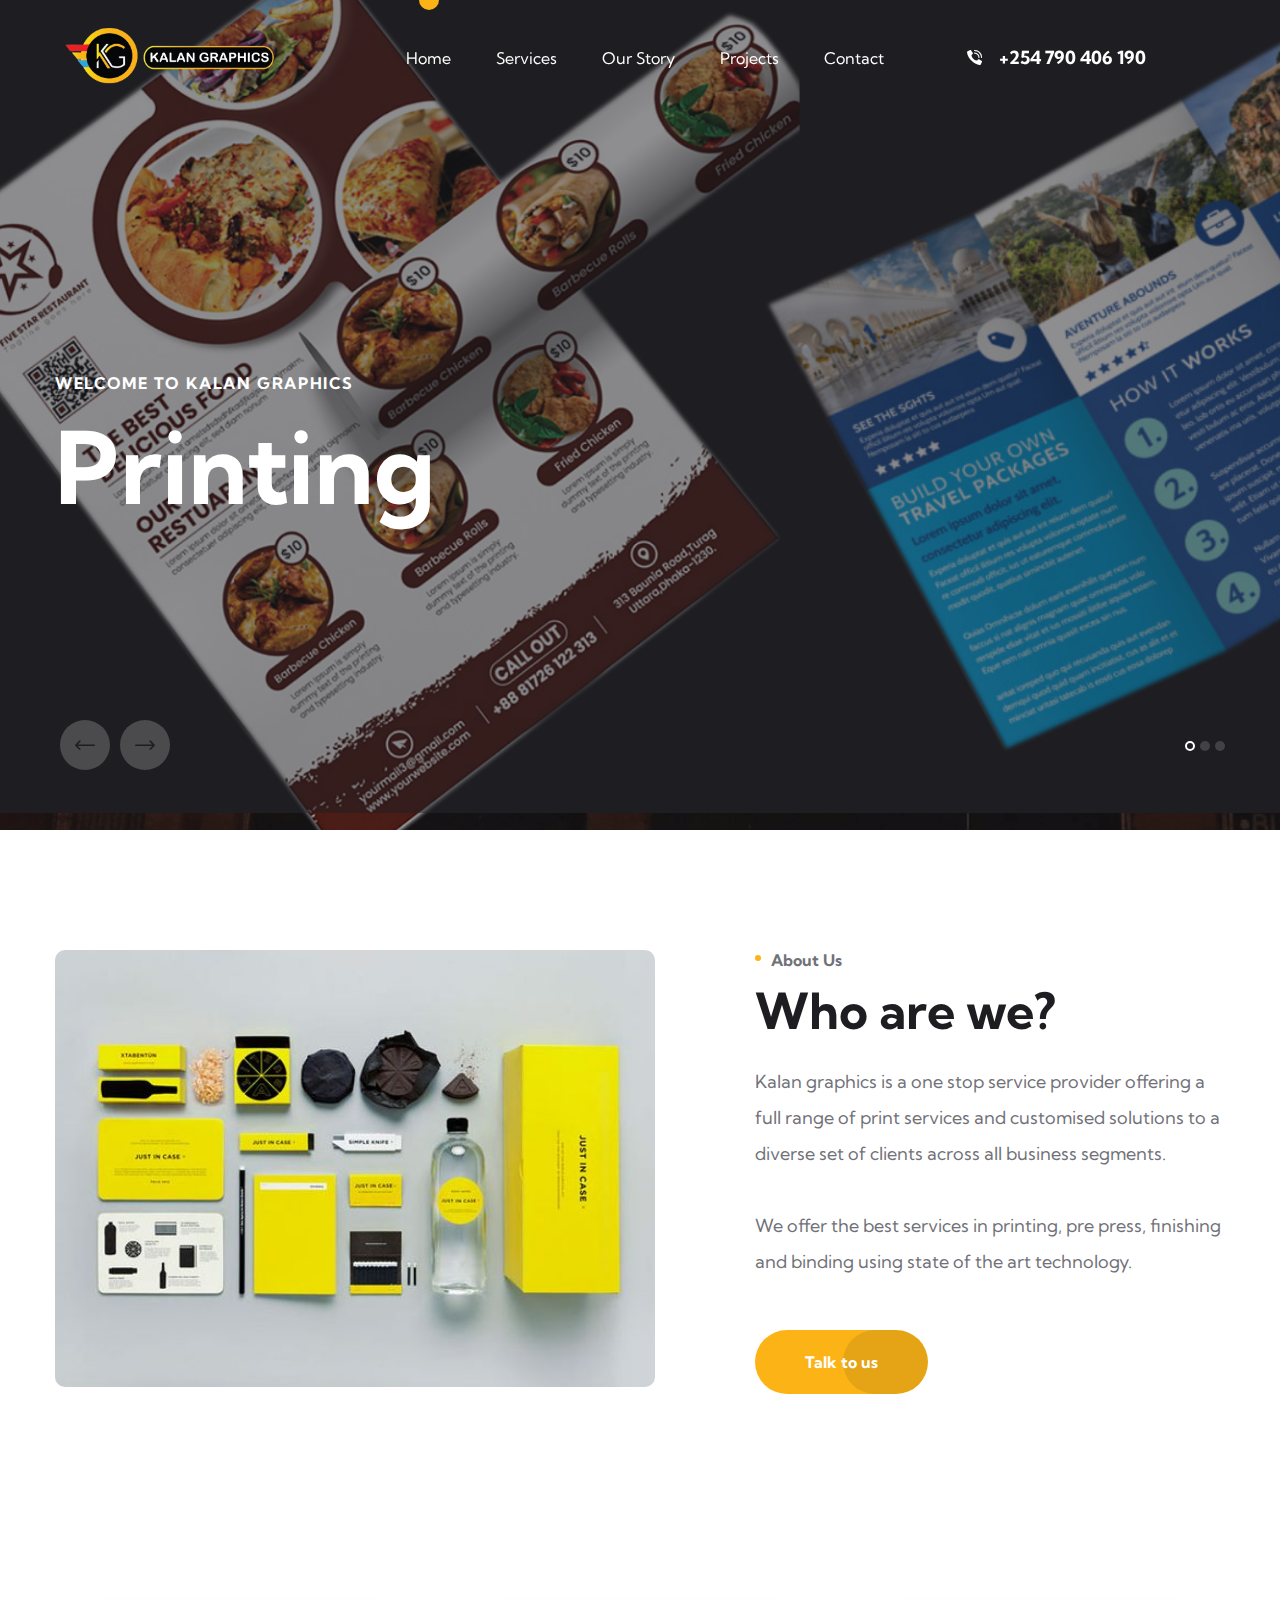
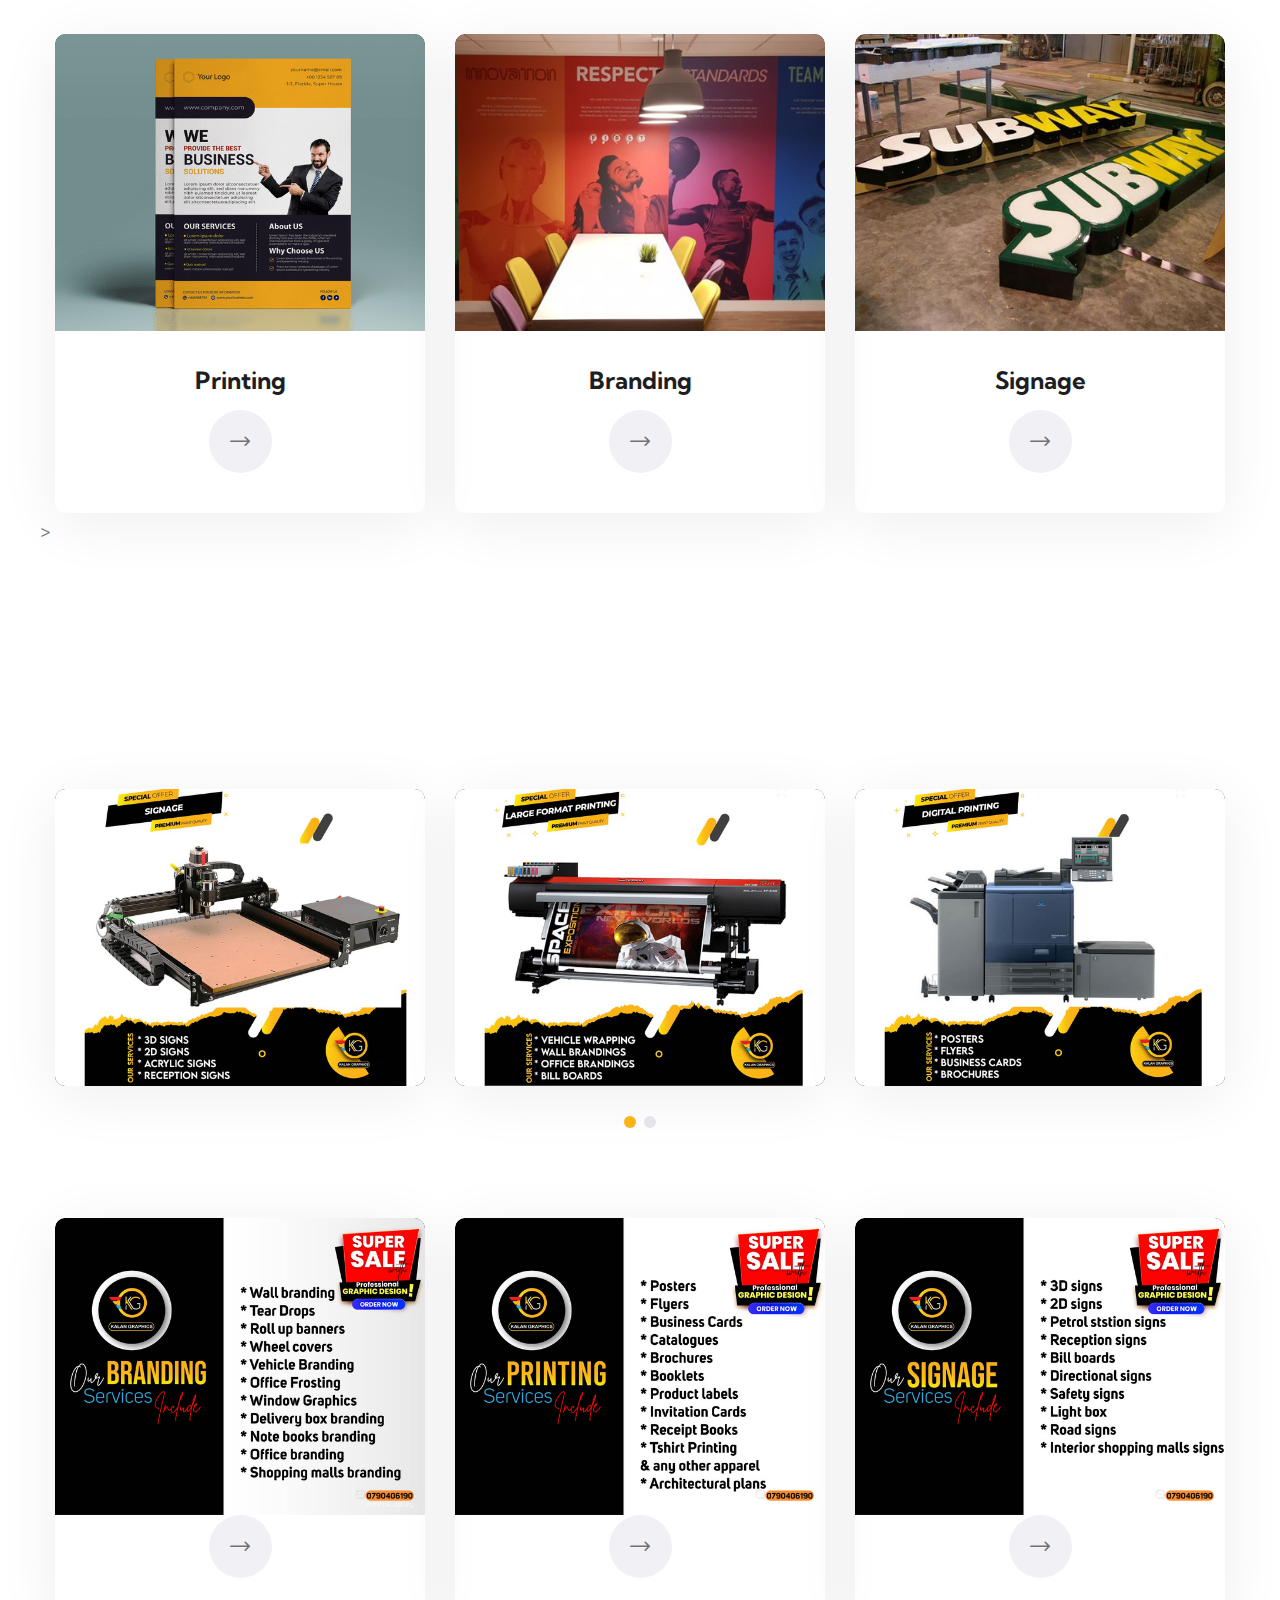
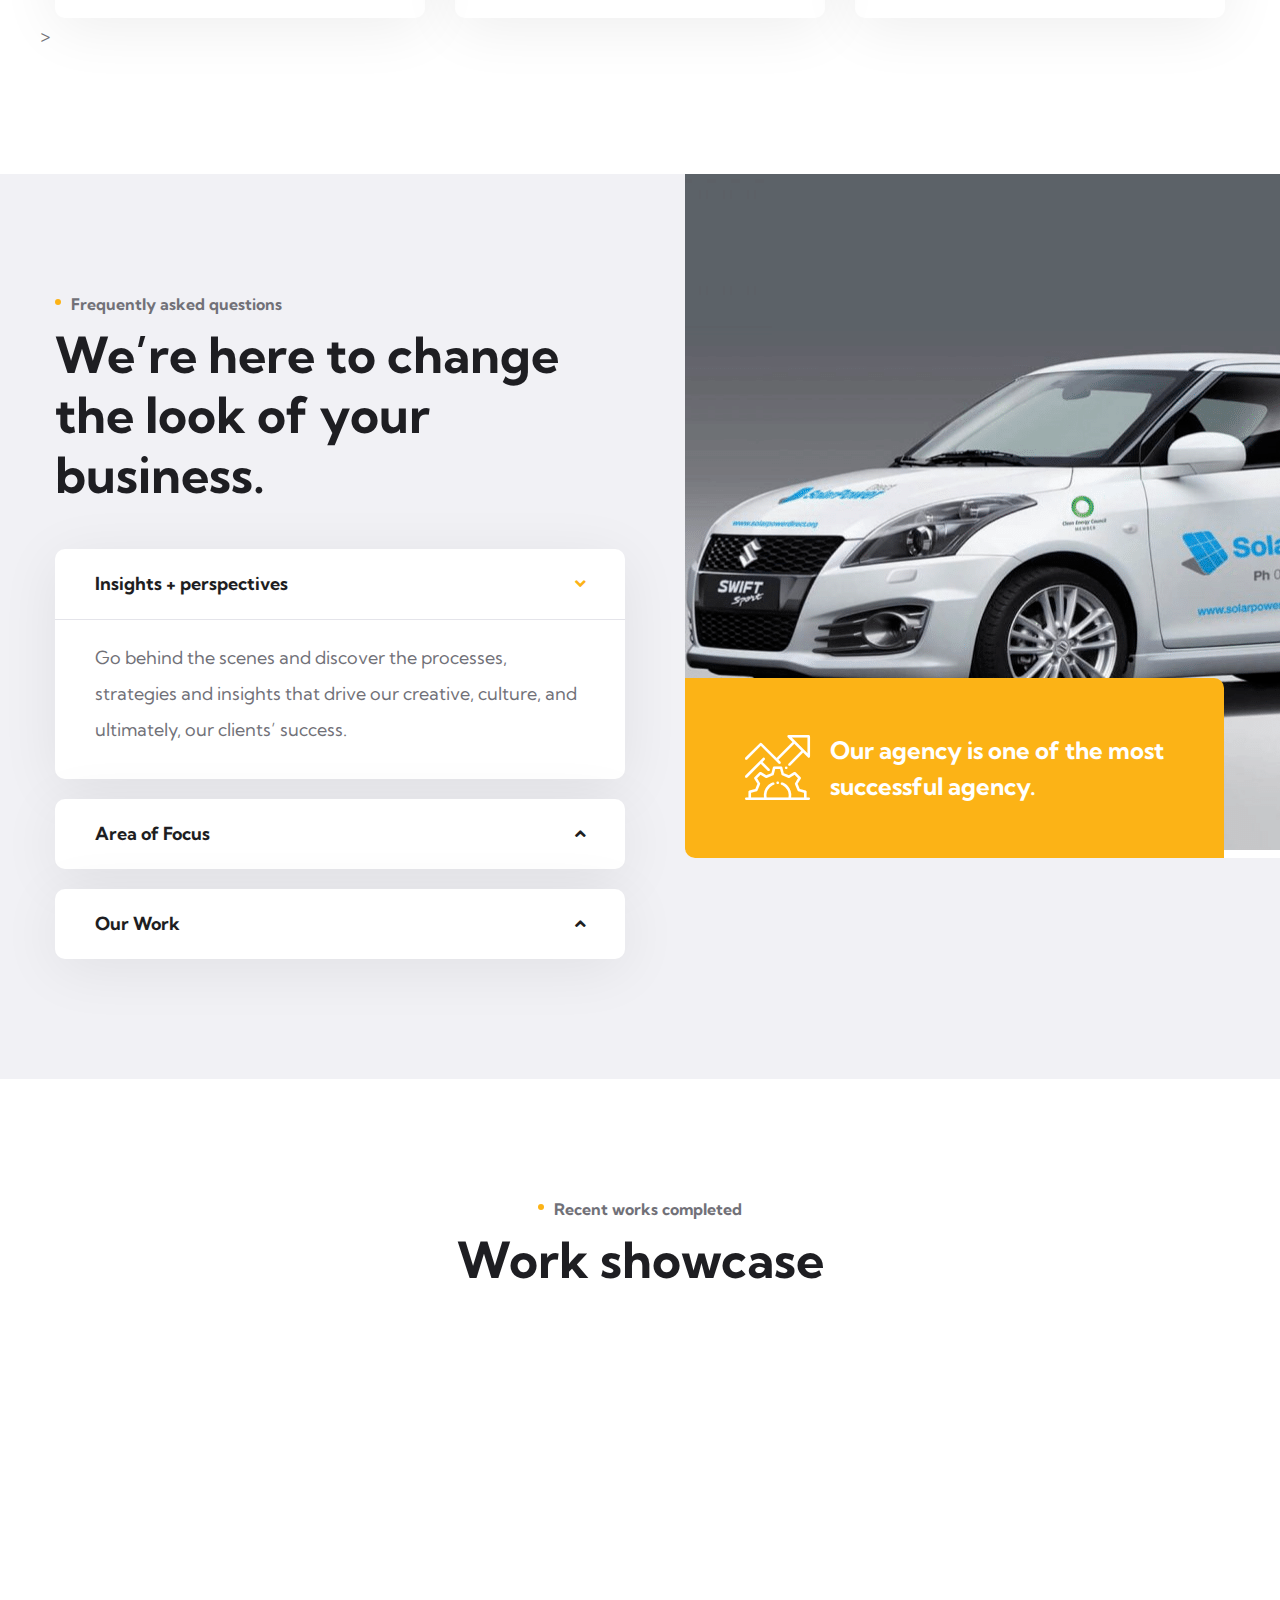
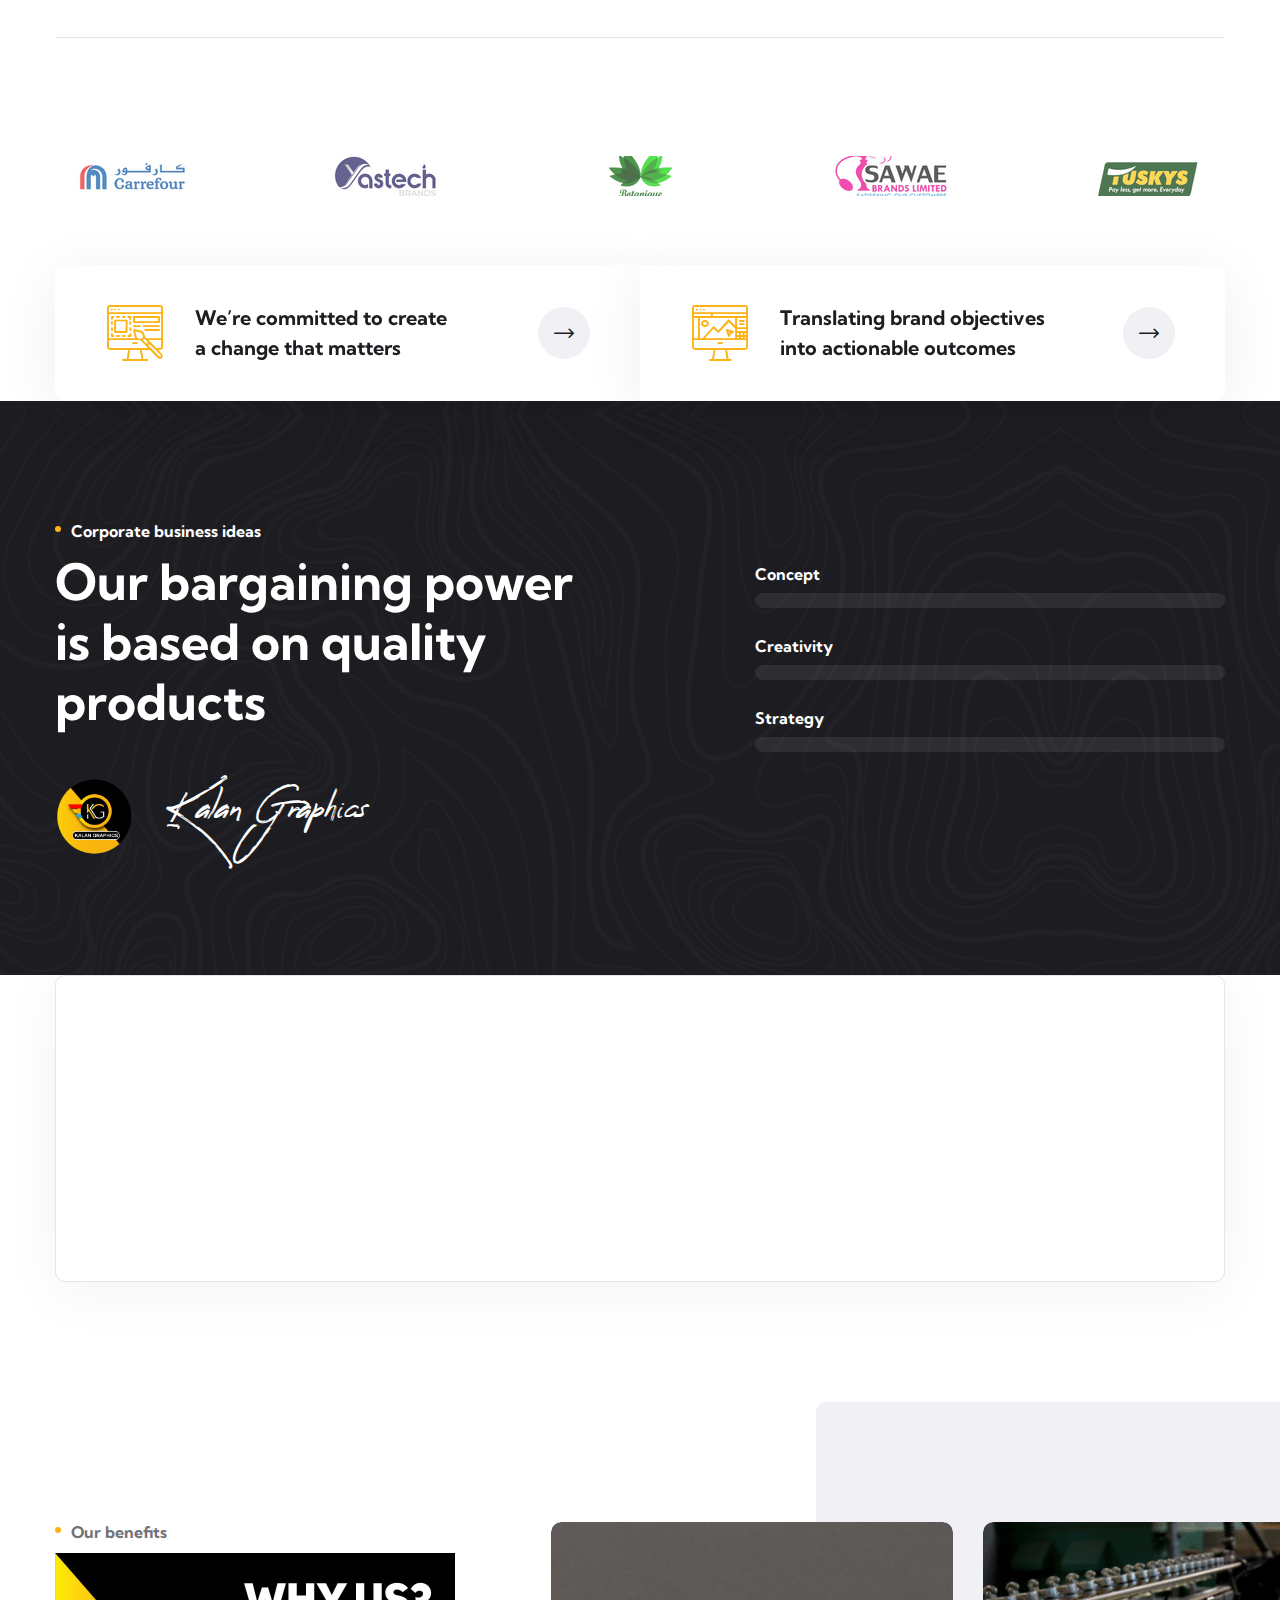
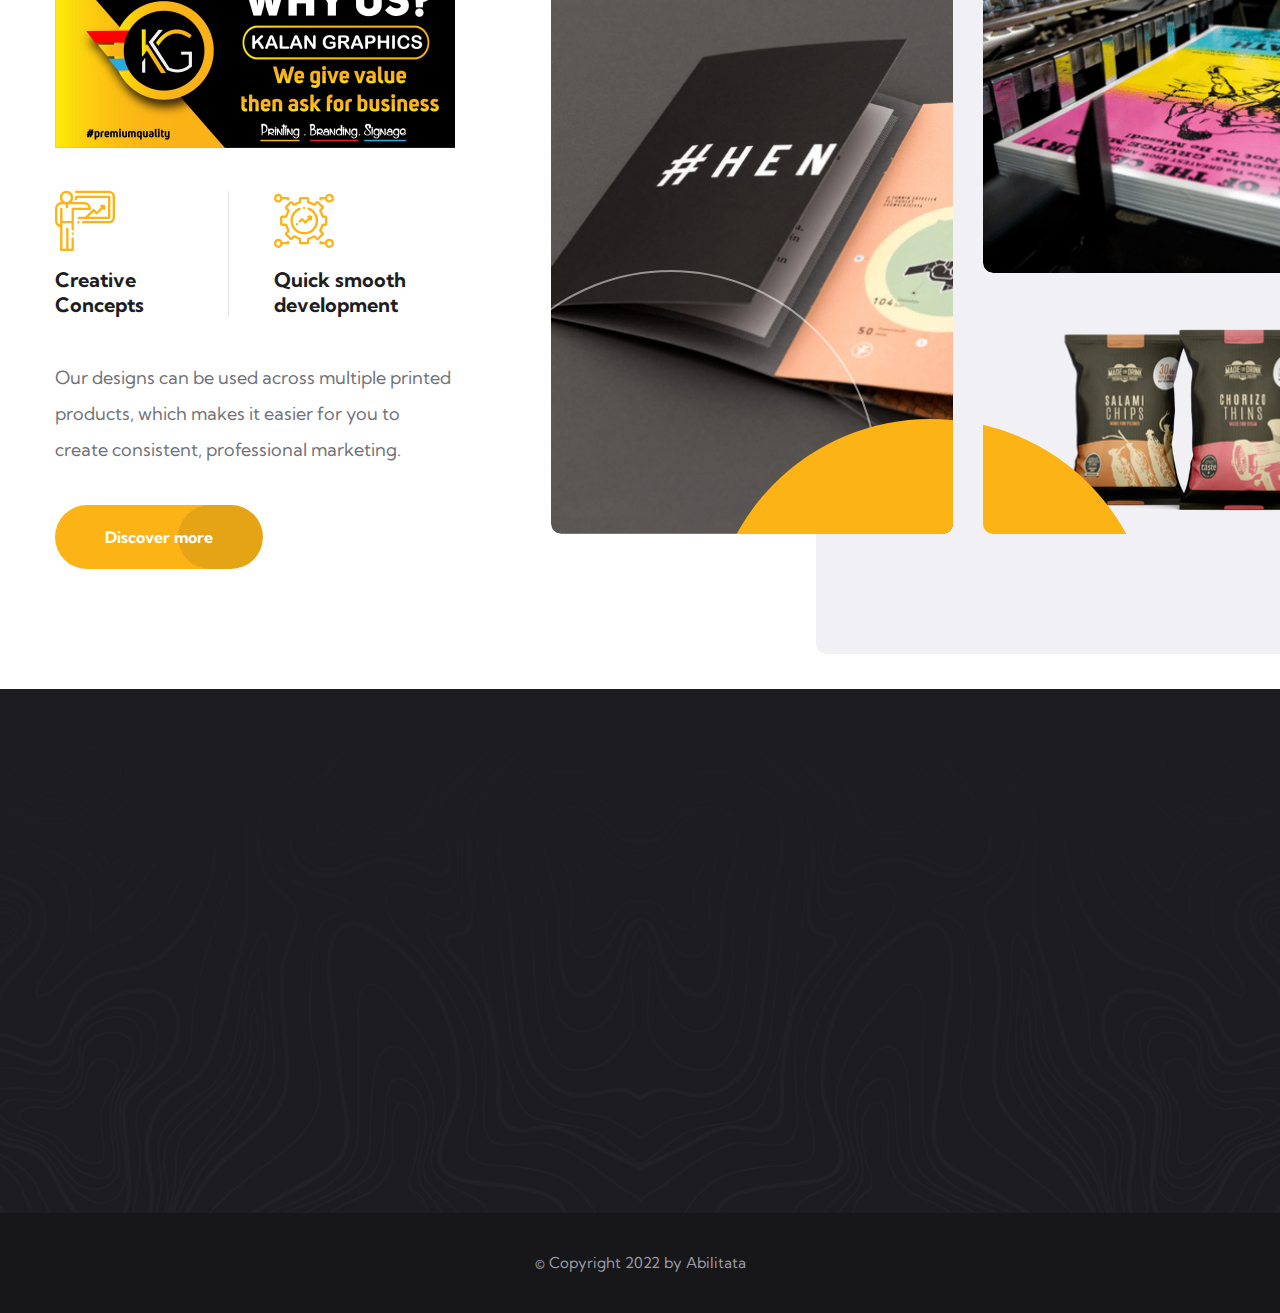
<file: index.html>
<!DOCTYPE html>
<html lang="en">

<head>
    <meta charset="UTF-8" />
    <meta name="viewport" content="width=device-width, initial-scale=1.0" />
    <title>Kalan - We make brands beautiful</title>
    <!-- favicons Icons -->
    <link rel="apple-touch-icon" sizes="180x180" href="assets/img/favicon/apple-touch-icon.png">
    <link rel="icon" type="image/png" sizes="32x32" href="assets/img/favicon/favicon-32x32.png">
    <link rel="icon" type="image/png" sizes="16x16" href="assets/img/favicon/favicon-16x16.png">
    <link rel="manifest" href="assets/img/favicon/site.webmanifest">
    <meta name="description" content="We guide game-changing companies, across platforms & places, through creative design & digital experience. We make brands." />

    <!-- fonts -->
    <link rel="preconnect" href="https://fonts.gstatic.com">
    <link href="https://fonts.googleapis.com/css2?family=Kumbh+Sans:wght@300;400;700&display=swap" rel="stylesheet">


    <link rel="stylesheet" href="assets/vendors/bootstrap/css/bootstrap.min.css" />
    <link rel="stylesheet" href="assets/vendors/animate/animate.min.css" />
    <link rel="stylesheet" href="assets/vendors/fontawesome/css/all.min.css" />
    <link rel="stylesheet" href="assets/vendors/jarallax/jarallax.css" />
    <link rel="stylesheet" href="assets/vendors/jquery-magnific-popup/jquery.magnific-popup.css" />
    <link rel="stylesheet" href="assets/vendors/nouislider/nouislider.min.css" />
    <link rel="stylesheet" href="assets/vendors/nouislider/nouislider.pips.css" />
    <link rel="stylesheet" href="assets/vendors/odometer/odometer.min.css" />
    <link rel="stylesheet" href="assets/vendors/swiper/swiper.min.css" />
    <link rel="stylesheet" href="assets/vendors/moniz-icons/style.css">
    <link rel="stylesheet" href="assets/vendors/tiny-slider/tiny-slider.min.css" />
    <link rel="stylesheet" href="assets/vendors/reey-font/stylesheet.css" />
    <link rel="stylesheet" href="assets/vendors/owl-carousel/owl.carousel.min.css" />
    <link rel="stylesheet" href="assets/vendors/owl-carousel/owl.theme.default.min.css" />
    <link rel="stylesheet" href="assets/vendors/twentytwenty/twentytwenty.css" />
    <link rel="stylesheet" href="assets/vendors/bxslider/jquery.bxslider.css" />
    <link rel="stylesheet" href="assets/vendors/bootstrap-select/css/bootstrap-select.min.css" />
    <link rel="stylesheet" href="assets/vendors/vegas/vegas.min.css" />
    <link rel="stylesheet" href="assets/vendors/jquery-ui/jquery-ui.css" />
    <link rel="stylesheet" href="assets/vendors/timepicker/timePicker.css" />
    <link rel="apple-touch-icon" sizes="180x180" href="/apple-touch-icon.png">
    <link rel="icon" type="image/png" sizes="32x32" href="/favicon-32x32.png">
    <link rel="icon" type="image/png" sizes="16x16" href="/favicon-16x16.png">
    <link rel="manifest" href="/site.webmanifest">
    <!-- template styles -->
    <link rel="stylesheet" href="assets/css/moniz.css" />
    <link rel="stylesheet" href="assets/css/moniz-responsive.css" />

    <!-- RTL Styles -->
    <link rel="stylesheet" href="assets/css/moniz-rtl.css">

    <!-- color css -->
    <link rel="stylesheet" id="jssDefault" href="assets/css/colors/color-default.css">
    <link rel="stylesheet" id="jssMode" href="assets/css/modes/moniz-normal.css">

    <!-- toolbar css -->
    <link rel="stylesheet" href="assets/css/moniz-toolbar.css">

</head>

<body>



    <div class="preloader">
        <img class="preloader__image" width="60" src="assets/img/logo.png" alt="" />
    </div>
    <!-- /.preloader -->
    <div class="page-wrapper">
        <header class="main-header clearfix">
            <nav class="main-menu clearfix">
                <div class="main-menu-wrapper clearfix">
                    <div class="main-menu-wrapper__left clearfix">
                        <div class="main-menu-wrapper__logo">
                            <a href="index.html"><img src="assets/img/logo7.png" alt=""></a>
                        </div>
                        <div class="main-menu-wrapper__search-box">
                            <a href="#" class="main-menu-wrapper__search search-toggler icon-magnifying-glass"></a>
                        </div>
                        <div class="main-menu-wrapper__social">
                            <a href="#"><i class="fab fa-twitter"></i></a>
                            <a href="#" class="clr-fb"><i class="fab fa-facebook"></i></a>
                            <a href="#" class="clr-dri"><i class="fab fa-pinterest-p"></i></a>
                            <a href="#" class="clr-ins"><i class="fab fa-instagram"></i></a>
                        </div>
                    </div>
                    <div class="main-menu-wrapper__main-menu">
                        <a href="#" class="mobile-nav__toggler">
                            <span></span>
                        </a>
                        <ul class="main-menu__list">
                            <li class="dropdown">
                                <a href="index.html">Home</a>
                             
                            </li>
                            <li class="dropdown">
                                <a href="services.html">Services </a>
                                <ul>
                                  
                                    <li><a href="printing.html">Printing</a></li>
                                    <li><a href="branding.html">Branding</a></li>
                                    <li><a href="signage.html">3D Signage</a></li>
                                   
                                    
                                </ul>
                            </li>
                            <li class="dropdown">
                                <a href="#">Our Story</a>
                                <ul>
                                    <li><a href="about.html">About</a></li>
                            
                                    <li><a href="about.html#mission-id">Our mission </a></li>
                                   
                                    <li><a href="about.html#testimonials">Testimonials</a>
                                    </li>
                                   
                                   
                                </ul>
                            </li>
                            <li class="dropdown">
                                <a href="portfolio.html">Projects</a>
                               
                            </li>
                            
                         
                            <li><a href="contact.html">Contact</a></li>
                        </ul>
                    </div>
                    <div class="main-menu-wrapper__right">
                        <div class="main-menu-wrapper__right-contact-box">
                            <div class="main-menu-wrapper__right-contact-icon">
                                <span class="icon-phone-call"></span>
                            </div>
                            <div class="main-menu-wrapper__right-contact-number">
                                <a href="tel:254790406190">+254 790 406 190</a>
                            </div>
                        </div>
                    </div>
                </div>
            </nav>
        </header>

        <div class="stricky-header stricked-menu main-menu">
            <div class="sticky-header__content"></div><!-- /.sticky-header__content -->
        </div><!-- /.stricky-header -->

        <!-- Banner One Start -->
        <section class="main-slider">
            <div class="swiper-container thm-swiper__slider" data-swiper-options='{"slidesPerView": 1, "loop": true,
    "effect": "fade",
     "pagination": {
        "el": "#main-slider-pagination",
        "type": "bullets",
        "clickable": true
      },
    "navigation": {
        "nextEl": "#main-slider__swiper-button-next",
        "prevEl": "#main-slider__swiper-button-prev"
    },
    "autoplay": {
        "delay": 5000
    }}'>
                <div class="swiper-wrapper">
                    <div class="swiper-slide">
                        <div class="image-layer"
                            style="background-image: url(assets/img/banner_print.png);">
                        </div>

                        <div class="image-layer-overlay"></div>
                        <div class="main-slider-shape-1"></div>
                        <div class="main-slider-shape-2"></div>
                        <div class="main-slider-shape-3"></div>
                        <div class="main-slider-shape-4"></div>
                        <!-- /.image-layer -->
                        <div class="container">
                            <div class="row">
                                <div class="col-lg-12">
                                    <div class="main-slider__content">
                                        <p>welcome to Kalan Graphics</p>
                                        <h2>Printing</h2>
                                       
                                    </div>
                                </div>
                            </div>
                        </div>
                    </div>
                    <div class="swiper-slide">
                        <div class="image-layer"
                            style="background-image: url(assets/img/banner_brand.png);">
                        </div>

                        <div class="image-layer-overlay"></div>
                        <div class="main-slider-shape-1"></div>
                        <div class="main-slider-shape-2"></div>
                        <div class="main-slider-shape-3"></div>
                        <div class="main-slider-shape-4"></div>
                        <!-- /.image-layer -->
                        <div class="container">
                            <div class="row">
                                <div class="col-lg-12">
                                    <div class="main-slider__content">
                                     
                                        <h2>Branding</h2>
                                        <a href="contact.html" class="thm-btn"><span>Get  A Quote</span></a>
                                        
                                    </div>
                                </div>
                            </div>
                        </div>
                    </div>
                    <div class="swiper-slide">
                        <div class="image-layer"
                            style="background-image: url(assets/img/banner_signage.png);">
                        </div>

                        <div class="image-layer-overlay"></div>
                        <div class="main-slider-shape-1"></div>
                        <div class="main-slider-shape-2"></div>
                        <div class="main-slider-shape-3"></div>
                        <div class="main-slider-shape-4"></div>
                        <!-- /.image-layer -->
                        <div class="container">
                            <div class="row">
                                <div class="col-lg-12">
                                    <div class="main-slider__content">
                                        <h2>Signage</h2>
                                       
                                        <a href="contact.html" class="thm-btn"><span>Get in Touch</span></a>
                                        
                                    </div>
                                </div>
                            </div>
                        </div>
                    </div>
                </div>
                <!-- If we need navigation buttons -->
                <div class="slider-bottom-box clearfix">

                    <div class="main-slider__nav">
                        <div class="swiper-button-prev" id="main-slider__swiper-button-next"><i
                                class="icon-right-arrow icon-left-arrow"></i>
                        </div>
                        <div class="swiper-button-next" id="main-slider__swiper-button-prev"><i
                                class="icon-right-arrow"></i>
                        </div>
                    </div>
                    <div class="swiper-pagination" id="main-slider-pagination"></div>
                </div>
            </div>
        </section>
        <!--Banner One End-->

        
        <!--Reasons Start-->
        <section class="reasons">
            <div class="container">
                <div class="row">
                    <div class="col-xl-7 col-lg-6">
                        <div class="reasons__left">
                            <div class="reasons__img">
                                <img src="assets/img/design.jpg" alt="">
                                <div class="reasons__img-shape-1"></div>
                                <div class="reasons__img-shape-2"></div>
                            </div>
                        </div>
                    </div>
                    <div class="col-xl-5 col-lg-6">
                        <div class="reasons__right">
                            <div class="section-title text-left">
                                <span class="section-title__tagline">About Us</span>
                                <h2 class="section-title__title">Who are we?</h2>
                            </div>
                            <p class="reasons__text">Kalan graphics is a one stop service provider offering a full range of print services and customised solutions to 
                                a diverse set of clients across all business segments. <br> <br>

                                We offer the best services in printing, pre press, finishing and binding using state of the art technology.
                                </p>
                     
                            <a href="contact.html" class="thm-btn reasons__btn"><span>Talk to us</span></a>
                        </div>
                    </div>
                </div>
            </div>
        </section>
        <!--Reasons End-->


		<section class="service-two">
			<div class="container">
				<div class="row">
					<div class="col-md-6 col-lg-4">
						<div class="service-two__card">
							<div class="service-two__card__inner">
								<div class="service-two__image">
									<img src="assets/img/new_printing.png" alt="">
								</div><!-- /.service-two__image -->
								<div class="service-two__content">
									<h3 class="service-two__title">Printing</h3><!-- /.service-two__title -->
								
									<a href="printing.html" class="service-two__link">
										<i class="icon-right-arrow"></i>
									</a><!-- /.service-two__link -->
								</div><!-- /.service-two__content -->
							</div><!-- /.service-two__card__inner -->
						</div><!-- /.service-two__card -->
					</div><!-- /.col-md-6 -->
					<div class="col-md-6 col-lg-4">
						<div class="service-two__card">
							<div class="service-two__card__inner">
								<div class="service-two__image">
									<img src="assets/img/new_branding.png" alt="">
								</div><!-- /.service-two__image -->
								<div class="service-two__content">
									<h3 class="service-two__title">Branding</h3><!-- /.service-two__title -->
									
									<a href="branding.html" class="service-two__link">
										<i class="icon-right-arrow"></i>
									</a><!-- /.service-two__link -->
								</div><!-- /.service-two__content -->
							</div><!-- /.service-two__card__inner -->
						</div><!-- /.service-two__card -->
					</div><!-- /.col-md-6 -->
					<div class="col-md-6 col-lg-4">
						<div class="service-two__card">
							<div class="service-two__card__inner">
								<div class="service-two__image">
									<img src="assets/img/new_signage.png" alt="">
								</div><!-- /.service-two__image -->
								<div class="service-two__content">
									<h3 class="service-two__title">Signage</h3><!-- /.service-two__title -->
								
									<a href="signage.html" class="service-two__link">
										<i class="icon-right-arrow"></i>
									</a><!-- /.service-two__link -->
								</div><!-- /.service-two__content -->
							</div><!-- /.service-two__card__inner -->
						</div><!-- /.service-two__card -->
					</div><!-- /.col-md-6 -->
				
				>
				</div><!-- /.row -->
			</div><!-- /.container -->
		</section><!-- /.service-two -->


        <div class="thm-swiper__slider swiper-container" data-swiper-options='{
			"slidesPerView": 1,
			"slidesPerGroup": 1,
			"spaceBetween": 0,
			"loop": true,
			"autoplay": { "delay": 5000 },
			"watchSlidesProgress": true,
			"pagination": {
				"el": "#service-two-pagination",
				"type": "bullets",
				"clickable": true
			},
			"breakpoints": {
				"0": {
					"slidesPerView": 1,
					"slidesPerGroup": 1,
					"spaceBetween": 0
				},
				"768": {
					"slidesPerView": 2,
					"slidesPerGroup": 2,
					"spaceBetween": 30
				},
				"992": {
					"slidesPerView": 3,
					"slidesPerGroup": 3,
					"spaceBetween": 30
				}
			}
		}'>
		<section class="service-two">
			<div class="container">
				<div class="thm-swiper__slider swiper-container" data-swiper-options='{
					"slidesPerView": 1,
					"slidesPerGroup": 1,
					"spaceBetween": 0,
					"loop": true,
					"autoplay": { "delay": 5000 },
					"watchSlidesProgress": true,
					"pagination": {
						"el": "#service-two-pagination",
						"type": "bullets",
						"clickable": true
					},
					"breakpoints": {
						"0": {
							"slidesPerView": 1,
							"slidesPerGroup": 1,
							"spaceBetween": 0
						},
						"768": {
							"slidesPerView": 2,
							"slidesPerGroup": 2,
							"spaceBetween": 30
						},
						"992": {
							"slidesPerView": 3,
							"slidesPerGroup": 3,
							"spaceBetween": 30
						}
					}
				}'>
					<div class="swiper-wrapper">
						<div class="swiper-slide">
							<div class="service-two__card">
								<div class="service-two__card__inner">
									<div class="service-two__image">
										<img src="assets/img/new111.png" alt="">
									</div><!-- /.service-two__image -->
								
								</div><!-- /.service-two__card__inner -->
							</div><!-- /.service-two__card -->
						</div><!-- /.swiper-slide -->
						<div class="swiper-slide">
							<div class="service-two__card">
								<div class="service-two__card__inner">
									<div class="service-two__image">
										<img src="assets/img/new12.png" alt="">
									</div><!-- /.service-two__image -->
									
								</div><!-- /.service-two__card__inner -->
							</div><!-- /.service-two__card -->
						</div><!-- /.swiper-slide -->
						<div class="swiper-slide">
							<div class="service-two__card">
								<div class="service-two__card__inner">
									<div class="service-two__image">
										<img src="assets/img/new13.png" alt="">
									</div><!-- /.service-two__image -->
								
								</div><!-- /.service-two__card__inner -->
							</div><!-- /.service-two__card -->
						</div><!-- /.swiper-slide -->
						<div class="swiper-slide">
							<div class="service-two__card">
								<div class="service-two__card__inner">
									<div class="service-two__image">
										<img src="assets/img/new14.png" alt="">
									</div><!-- /.service-two__image -->
								
								</div><!-- /.service-two__card__inner -->
							</div><!-- /.service-two__card -->
						</div><!-- /.swiper-slide -->
						<div class="swiper-slide">
							<div class="service-two__card">
								<div class="service-two__card__inner">
									<div class="service-two__image">
										<img src="assets/img/new15.png" alt="">
									</div><!-- /.service-two__image -->
								
								</div><!-- /.service-two__card__inner -->
							</div><!-- /.service-two__card -->
						</div><!-- /.swiper-slide -->
						<div class="swiper-slide">
							<div class="service-two__card">
								<div class="service-two__card__inner">
									<div class="service-two__image">
										<img src="assets/img/new111.png" alt="">
									</div><!-- /.service-two__image -->
								
								</div><!-- /.service-two__card__inner -->
							</div><!-- /.service-two__card -->
						</div><!-- /.swiper-slide -->
					
					
					</div><!-- /.swiper-wrapper -->
					<div class="swiper-pagination" id="service-two-pagination"></div>
				</div><!-- /.thm-swiper__slider -->
			</div><!-- /.container -->
		</section><!-- /.service-two -->

        <section class="service-two" style="margin-top: -150px !important;">
			<div class="container">
				<div class="row">
					<div class="col-md-6 col-lg-4">
						<div class="service-two__card">
							<div class="service-two__card__inner">
								<div class="service-two__image">
									<img src="assets/img/brands.png" alt="">
								</div><!-- /.service-two__image -->
								<div class="service-two__content">
									
								
									<a href="contact.html" class="service-two__link">
										<i class="icon-right-arrow"></i>
									</a><!-- /.service-two__link -->
								</div><!-- /.service-two__content -->
							</div><!-- /.service-two__card__inner -->
						</div><!-- /.service-two__card -->
					</div><!-- /.col-md-6 -->
					<div class="col-md-6 col-lg-4">
						<div class="service-two__card">
							<div class="service-two__card__inner">
								<div class="service-two__image">
									<img src="assets/img/prints.png" alt="">
								</div><!-- /.service-two__image -->
								<div class="service-two__content">
								
									
									<a href="contact.html" class="service-two__link">
										<i class="icon-right-arrow"></i>
									</a><!-- /.service-two__link -->
								</div><!-- /.service-two__content -->
							</div><!-- /.service-two__card__inner -->
						</div><!-- /.service-two__card -->
					</div><!-- /.col-md-6 -->
					<div class="col-md-6 col-lg-4">
						<div class="service-two__card">
							<div class="service-two__card__inner">
								<div class="service-two__image">
									<img src="assets/img/signs.png" alt="">
								</div><!-- /.service-two__image -->
								<div class="service-two__content">
									
								
									<a href="contact.html" class="service-two__link">
										<i class="icon-right-arrow"></i>
									</a><!-- /.service-two__link -->
								</div><!-- /.service-two__content -->
							</div><!-- /.service-two__card__inner -->
						</div><!-- /.service-two__card -->
					</div><!-- /.col-md-6 -->
				
				>
				</div><!-- /.row -->
			</div><!-- /.container -->
		</section><!-- /.service-two -->




        <!--We Change Start-->
        <section class="we-change">
            <div class="container">
                <div class="row">
                    <div class="col-xl-6">
                        <div class="we-change__left-faqs">
                            <div class="section-title text-left">
                                <span class="section-title__tagline">Frequently asked questions</span>
                                <h2 class="section-title__title">We’re here to change the look of your business.</h2>
                            </div>
                            <div class="we-change__faqs">
                                <div class="accrodion-grp" data-grp-name="faq-one-accrodion">
                                    <div class="accrodion active">
                                        <div class="accrodion-title">
                                            <h4>Insights + perspectives</h4>
                                        </div>
                                        <div class="accrodion-content">
                                            <div class="inner">
                                                <p>Go behind the scenes and discover the processes, strategies and insights that drive our creative, culture, and ultimately, our clients’ success.</p>
                                            </div><!-- /.inner -->
                                        </div>
                                    </div>
                                    <div class="accrodion">
                                        <div class="accrodion-title">
                                            <h4>Area of Focus</h4>
                                        </div>
                                        <div class="accrodion-content">
                                            <div class="inner">
                                                <p>We craft engaging brands and digital experiences that define culture and elevate brands to achieve unprecedented growth. Since day one, our focus has been on providing strategies and services that position our clients to succeed in today’s dynamic, constantly evolving world.</p>
                                            </div><!-- /.inner -->
                                        </div>
                                    </div>
                                    <div class="accrodion last-chiled">
                                        <div class="accrodion-title">
                                            <h4>Our Work</h4>
                                        </div>
                                        <div class="accrodion-content">
                                            <div class="inner">
                                                <p>Bullet-proof strategy meets category-defining creative and flawless execution. Learn how Massive helps ambitious organizations move at the speed of culture.
                                                    </p>
                                            </div><!-- /.inner -->
                                        </div>
                                    </div>
                                </div>
                            </div>
                        </div>
                    </div>
                    <div class="col-xl-6">
                        <div class="we-change__right">
                            <div class="we-change__right-img">
                                <img src="assets/img/carbranding.png" alt="">
                                <div class="we-change__agency">
                                    <div class="we-change__agency-icon">
                                        <span class="icon-development"></span>
                                    </div>
                                    <div class="we-change__agency-text">
                                        <h3>Our agency is one of the most <br> successful agency.</h3>
                                    </div>
                                </div>
                            </div>
                        </div>
                    </div>
                </div>
            </div>
        </section>
        <!--We Change End-->



        <!--Portfolio One Start-->
        <section class="portfolio-one">
            <div class="portfolio-one__container">
                <div class="section-title text-center">
                    <span class="section-title__tagline">Recent works completed</span>
                    <h2 class="section-title__title">Work showcase</h2>
                </div>
               
                <div class="row filter-layout masonary-layout">
                    <div class="col-xl-3 col-lg-6 col-md-6 filter-item bra illus web photo">
                        <!--Portfolio One Single-->
                        <div class="portfolio-one__single wow fadeInUp" data-wow-delay="100ms">
                            <div class="portfolio-one__img">
                                <img src="assets/img/portfolio/rollup2.png" alt="">
                                <div class="portfolio-one__experience">
                                    <div class="portfolio-one__web-design">
                                        <p class="portfolio-one__web-design-title">Rollup Banners</p>
                                    </div>
                                    <div class="portfolio-one__fimlor">
                                        <p class="portfolio-one__fimlor-title"><a href="branding.html">Branding</a></p>
                                    </div>
                                </div>
                                <div class="portfolio-one__arrow">
                                    <a href="portfolio.html"><span class="icon-right-arrow"></span></a>
                                </div>
                            </div>
                        </div>
                    </div>
                    <div class="col-xl-3 col-lg-6 col-md-6 filter-item bra photo">
                        <!--Portfolio One Single-->
                        <div class="portfolio-one__single wow fadeInUp" data-wow-delay="200ms">
                            <div class="portfolio-one__img">
                                <img src="assets/img/portfolio/truck1.png" alt="">
                                <div class="portfolio-one__experience">
                                    <div class="portfolio-one__web-design">
                                        <p class="portfolio-one__web-design-title">Car Coverups</p>
                                    </div>
                                    <div class="portfolio-one__fimlor">
                                        <p class="portfolio-one__fimlor-title"><a href="branding.html">Branding</a></p>
                                    </div>
                                </div>
                                <div class="portfolio-one__arrow">
                                    <a href="portfolio.html"><span class="icon-right-arrow"></span></a>
                                </div>
                            </div>
                        </div>
                    </div>
                    <div class="col-xl-3 col-lg-6 col-md-6 filter-item bra illus web">
                        <!--Portfolio One Single-->
                        <div class="portfolio-one__single mar-b-0 margin-bottom-30 wow fadeInUp" data-wow-delay="300ms">
                            <div class="portfolio-one__img">
                                <img src="assets/img/portfolio/signage1.png" alt="">
                                <div class="portfolio-one__experience">
                                    <div class="portfolio-one__web-design">
                                        <p class="portfolio-one__web-design-title">3D</p>
                                    </div>
                                    <div class="portfolio-one__fimlor">
                                        <p class="portfolio-one__fimlor-title"><a href="signage.html">3D Signage</a></p>
                                    </div>
                                </div>
                                <div class="portfolio-one__arrow">
                                    <a href="portfolio.html"><span class="icon-right-arrow"></span></a>
                                </div>
                            </div>
                        </div>
                    </div>
                    <div class="col-xl-3 col-lg-6 col-md-6 filter-item bra illus photo">
                        <!--Portfolio One Single-->
                        <div class="portfolio-one__single mar-b-0 wow fadeInUp" data-wow-delay="400ms">
                            <div class="portfolio-one__img">
                                <img src="assets/img/portfolio/signage2.png" alt="">
                                <div class="portfolio-one__experience">
                                    <div class="portfolio-one__web-design">
                                        <p class="portfolio-one__web-design-title">Creativity</p>
                                    </div>
                                    <div class="portfolio-one__fimlor">
                                        <p class="portfolio-one__fimlor-title"><a href="signage.html">3D Signage</a></p>
                                    </div>
                                </div>
                                <div class="portfolio-one__arrow">
                                    <a href="portfolio.html"><span class="icon-right-arrow"></span></a>
                                </div>
                            </div>
                        </div>
                    </div>
                </div>
            </div>
        </section>
        <!--Portfolio One End-->

           <!--Brand Two-->
           <section class="brand-one brand-two brand-three">

         
            <div class="container">
                <div class="brand-border-top"></div>
                <div class="thm-swiper__slider swiper-container" data-swiper-options='{"spaceBetween": 100, "slidesPerView": 5, "autoplay": { "delay": 5000 }, "breakpoints": {
                    "0": {
                        "spaceBetween": 30,
                        "slidesPerView": 2
                    },
                    "375": {
                        "spaceBetween": 30,
                        "slidesPerView": 2
                    },
                    "575": {
                        "spaceBetween": 30,
                        "slidesPerView": 3
                    },
                    "767": {
                        "spaceBetween": 50,
                        "slidesPerView": 4
                    },
                    "991": {
                        "spaceBetween": 50,
                        "slidesPerView": 5
                    },
                    "1199": {
                        "spaceBetween": 100,
                        "slidesPerView": 5
                    }
                }}'>
                    <div class="swiper-wrapper">
                        <div class="swiper-slide">
                            <img src="assets/img/clients/client1.png" alt="">
                        </div><!-- /.swiper-slide -->
                        <div class="swiper-slide">
                            <img src="assets/img/clients/client3.png" alt="">
                        </div><!-- /.swiper-slide -->
                        <div class="swiper-slide">
                            <img src="assets/img/clients/client4.png" alt="">
                        </div><!-- /.swiper-slide -->
                        <div class="swiper-slide">
                            <img src="assets/img/clients/client5.png" alt="">
                        </div><!-- /.swiper-slide -->
                        <div class="swiper-slide">
                            <img src="assets/img/clients/client7.png" alt="">
                        </div><!-- /.swiper-slide -->
                        <div class="swiper-slide">
                            <img src="assets/img/clients/client8.png" alt="">
                        </div><!-- /.swiper-slide -->
                        <div class="swiper-slide">
                            <img src="assets/img/clients/client9.png" alt="">
                        </div><!-- /.swiper-slide -->
                        <div class="swiper-slide">
                            <img src="assets/img/clients/client10.png" alt="">
                        </div><!-- /.swiper-slide -->
                        <div class="swiper-slide">
                            <img src="assets/img/clients/client12.png" alt="">
                        </div><!-- /.swiper-slide -->
                        <div class="swiper-slide">
                            <img src="assets/img/clients/client11.png" alt="">
                        </div><!-- /.swiper-slide -->
                    
                    </div>
                </div>
            </div>
        </section>
        <!--Brand Two End-->


      

        <!--Two Boxes Start-->
        <section class="two-boxes">
            <div class="container">
                <div class="two-boxes__inner">
                    <div class="row">
                        <div class="col-xl-6 col-lg-6">
                            <div class="two-boxes__single two-boxes__single-one">
                                <div class="two-boxes__content">
                                    <div class="two-boxes__icon">
                                        <span class="icon-web-design"></span>
                                    </div>
                                    <div class="two-boxes__text">
                                        <p>We’re committed to create <br> a change that matters</p>
                                    </div>
                                </div>
                                <div class="two-boxes__arrow">
                                    <a href="contact.html"><span class="icon-right-arrow"></span></a>
                                </div>
                            </div>
                        </div>
                        <div class="col-xl-6 col-lg-6">
                            <div class="two-boxes__single two-boxes__single-two">
                                <div class="two-boxes__content">
                                    <div class="two-boxes__icon">
                                        <span class="icon-graphic-design"></span>
                                    </div>
                                    <div class="two-boxes__text">
                                        <p>Translating brand objectives <br> into actionable outcomes</p>
                                    </div>
                                </div>
                                <div class="two-boxes__arrow">
                                    <a href="about.html"><span class="icon-right-arrow"></span></a>
                                </div>
                            </div>
                        </div>
                    </div>
                </div>
            </div>
        </section>
        <!--Two Boxes End-->

        
        <!--We Make Start-->
        <section class="we-make">
            <div class="we-make-bg" style="background-image: url(assets/images/backgrounds/we-make-bg.jpg)"></div>
            <div class="container">
                <div class="row">
                    <div class="col-xl-7 col-lg-6">
                        <div class="we-make__left">
                            <div class="section-title text-left">
                                <span class="section-title__tagline">Corporate business ideas</span>
                                <h2 class="section-title__title">Our bargaining power is based on quality products</h2>
                            </div>
                            <div class="we-make__person">
                                <div class="we-make__person-img">
                                    <img src="assets/img/about.png" alt="">
                                </div>
                                <div class="we-make__person-text">
                                    <p>Kalan Graphics</p>
                                </div>
                            </div>
                        </div>
                    </div>
                    <div class="col-xl-5 col-lg-6">
                        <div class="we-make__right">
                            <div class="we-make__progress">
                                <div class="we-make__progress-single">
                                    <h4 class="we-make__progress-title">Concept</h4>
                                    <div class="bar">
                                        <div class="bar-inner count-bar" data-percent="100%">
                                            <div class="count-text">100%</div>
                                        </div>
                                    </div>
                                </div>
                                <div class="we-make__progress-single">
                                    <h4 class="we-make__progress-title">Creativity</h4>
                                    <div class="bar">
                                        <div class="bar-inner count-bar" data-percent="100%">
                                            <div class="count-text">100%</div>
                                        </div>
                                    </div>
                                </div>
                                <div class="we-make__progress-single">
                                    <h4 class="we-make__progress-title">Strategy</h4>
                                    <div class="bar marb-0">
                                        <div class="bar-inner count-bar" data-percent="100%">
                                            <div class="count-text">100%</div>
                                        </div>
                                    </div>
                                </div>
                            </div>
                        </div>
                    </div>
                </div>
            </div>
        </section>
        <!--We Make End-->

                <!--Counter One Start-->
                <section class="counters-one">
                    <div class="container">
                        <ul class="counters-one__box list-unstyled">
                            <li class="counter-one__single wow fadeInUp" data-wow-delay="100ms">
                                <div class="counter-one__icon">
                                    <span class="icon-recommend"></span>
                                </div>
                                <h3 >100K<sup>+</sup></h3>
                                <p class="counter-one__text">Projects completed</p>
                            </li>
                            <li class="counter-one__single wow fadeInUp" data-wow-delay="200ms">
                                <div class="counter-one__icon">
                                    <span class="icon-recruit"></span>
                                </div>
                                <h3 >15K<sup>+</sup></h3>
                                <p class="counter-one__text">Active clients</p>
                            </li>
                            <li class="counter-one__single wow fadeInUp" data-wow-delay="300ms">
                                <div class="counter-one__icon">
                                    <span class="icon-coffee"></span>
                                </div>
                                <h3 class="odometer" data-count="50">00</h3>
                                <p class="counter-one__text">Cups of coffee</p>
                            </li>
                            <li class="counter-one__single wow fadeInUp" data-wow-delay="400ms">
                                <div class="counter-one__icon">
                                    <span class="icon-customer-review"></span>
                                </div>
                                <h3 >8<sup>+</sup></h3>
                                <p class="counter-one__text">Years in printing</p>
                            </li>
                            <li class="counter-one__shape wow fadeInUp" data-wow-delay="500ms"></li>
                        </ul>
                    </div>
                </section>
                <!--Counter One End-->

        

        <!--Reasons One Start-->
        <section class="reasons-one">
            <div class="container">
                <div class="row">
                    <div class="col-xl-4">
                        <div class="reasons-one__left">
                            <div class="section-title text-left">
                                <span class="section-title__tagline">Our benefits</span>

                                <img src="assets/img/portfolio/why_kalan.jpeg" alt="" width="400px" class="why-img">
                               
                            </div>
                            <ul class="list-unstyled reasons-one__icon-box">
                                <li>
                                    <span class="icon-training"></span>
                                    <p class="reasons-one__text">Creative Concepts</p>
                                </li>
                                <li>
                                    <span class="icon-strategy"></span>
                                    <p class="reasons-one__text">Quick smooth development</p>
                                </li>
                            </ul>
                            <p class="reasons-one__text-1">Our designs can be used across multiple printed products, which makes it easier for you to create consistent, professional marketing.</p>
                            <a href="about.html" class="thm-btn"><span>Discover more</span></a><!-- /.thm-btn -->
                        </div>
                    </div>
                    <div class="col-xl-8">
                        <div class="reasons-one__img-box">
                            <div class="reasons-one-img-box-bg"></div>
                            <div class="row">
                                <div class="col-xl-6 col-lg-6 col-md-6">
                                    <div class="reasons-one__img-one">
                                        <img src="assets/img/best1.png" alt="">
                                        <div class="reasons-one__shape-1"></div>
                                        <div class="reasons-one__shape-2"></div>
                                    </div>
                                </div>
                                <div class="col-xl-6 col-lg-6 col-md-6">
                                    <div class="reasons-one__img-two">
                                        <img src="assets/img/best2.png" alt="">
                                    </div>
                                    <div class="reasons-one__img-three reasons-one__img-two">
                                        <img src="assets/img/best3.png" alt="">
                                        <div class="reasons-one__shape-3"></div>
                                    </div>
                                </div>
                            </div>
                        </div>
                    </div>
                </div>
            </div>
        </section>
        <!--Reasons One End-->

       
     


        <!--Site Footer One Start-->
        <footer class="site-footer">
            <div class="site-footer__top">
                <div class="site-footer-top-bg"
                    style="background-image: url(assets/images/backgrounds/site-footer-bg.jpg)"></div>
                <div class="container">
                    <div class="row">
                        <div class="col-xl-3 col-lg-6 col-md-6 wow fadeInUp" data-wow-delay="100ms">
                            <div class="footer-widget__column footer-widget__about">
                                <div class="footer-widget__about-logo">
                                    <a href="index.html"><img src="assets/img/logo3.png" alt=""></a>
                                </div>
                                <p class="footer-widget__about-text">Kalan Graphics - # AMINT OF CREATIVITY </p>
                                <div class="footer-widget__about-social-list">
                                    <a href="#"><i class="fab fa-twitter"></i></a>
                                    <a href="#" class="clr-fb"><i class="fab fa-facebook"></i></a>
                                    <a href="#" class="clr-dri"><i class="fab fa-pinterest-p"></i></a>
                                    <a href="#" class="clr-ins"><i class="fab fa-instagram"></i></a>
                                </div>
                            </div>
                        </div>
                        <div class="col-xl-2 col-lg-6 col-md-6 wow fadeInUp" data-wow-delay="200ms">
                            <div class="footer-widget__column footer-widget__explore clearfix">
                                <h3 class="footer-widget__title">Explore</h3>
                                <ul class="footer-widget__explore-list list-unstyled">
                                    <li><a href="about.html">About</a></li>
                                  
                                    <li><a href="signage.html">Signage</a></li>
                                    <li><a href="branding.html">Branding</a></li>
                                    <li><a href="printing.html">Printing</a></li>
                                </ul>
                            </div>
                        </div>
                        <div class="col-xl-3 col-lg-6 col-md-6 wow fadeInUp" data-wow-delay="400ms">
                            <div class="footer-widget__column footer-widget__contact">
                                <h3 class="footer-widget__title">Contact</h3>
                                <p class="footer-widget__contact-text">Nairobi Kenya</p>
                                <div class="footer-widget__contact-info">
                                    <p>
                                        <a href="tel:92-666-888-0000" class="footer-widget__contact-phone">+254 790 406 190</a>
                                        <a href="mailto:info@kalangraphics.co.ke"
                                            class="footer-widget__contact-mail">info@kalangraphics.co.ke</a>
                                    </p>
                                </div>
                            </div>
                        </div>
                        <div class="col-xl-4 col-lg-6 col-md-6 wow fadeInUp" data-wow-delay="400ms">
                            <div class="footer-widget__column footer-widget__newsletter">
                                <h3 class="footer-widget__title">Sign up for newsletter</h3>
                                <form class="footer-widget__newsletter-form">
                                    <div class="footer-widget__newsletter-input-box">
                                        <input type="email" placeholder="Email Address" name="email">
                                        <button type="submit" class="footer-widget__newsletter-btn"><i
                                                class="fas fa-paper-plane"></i></button>
                                    </div>
                                </form>
                             
                            </div>
                        </div>
                    </div>
                </div>
            </div>
            <div class="site-footer-bottom">
                <div class="container">
                    <div class="row">
                        <div class="col-xl-12">
                            <div class="site-footer-bottom__inner">
                                <p class="site-footer-bottom__copy-right">© Copyright 2022 by <a
                                        href="https://www.abilitata.tech/" target="_blank">Abilitata</a></p>
                            </div>
                        </div>
                    </div>
                </div>
            </div>
        </footer>
        <!--Site Footer One End-->


    </div><!-- /.page-wrapper -->


    <div class="mobile-nav__wrapper">
        <div class="mobile-nav__overlay mobile-nav__toggler"></div>
        <!-- /.mobile-nav__overlay -->
        <div class="mobile-nav__content">
            <span class="mobile-nav__close mobile-nav__toggler"></span>

            <div class="logo-box">
                <a href="index.html" aria-label="logo image"><img src="assets/img/logo7.png" width="155"
                        alt="" /></a>
            </div>
            <!-- /.logo-box -->
            <div class="mobile-nav__container"></div>
            <!-- /.mobile-nav__container -->

            <ul class="mobile-nav__contact list-unstyled">
                <li>
                    <i class="fa fa-envelope"></i>
                    <a href="mailto:info@kalangraphics.co.ke">info@kalangraphics.co.ke</a>
                </li>
                <li>
                    <i class="fa fa-phone-alt"></i>
                    <a href="tel:666-888-0000">+254 790 406 190</a>
                </li>
            </ul><!-- /.mobile-nav__contact -->
            <div class="mobile-nav__top">
                <div class="mobile-nav__social">
                    <a href="#" class="fab fa-twitter"></a>
                    <a href="#" class="fab fa-facebook-square"></a>
                    <a href="#" class="fab fa-pinterest-p"></a>
                    <a href="https://www.instagram.com/p/Caynp2SKoj9/?utm_medium=copy_link" class="fab fa-instagram" target="_blank" rel="noopener"></a>
                </div><!-- /.mobile-nav__social -->
            </div><!-- /.mobile-nav__top -->



        </div>
        <!-- /.mobile-nav__content -->
    </div>
    <!-- /.mobile-nav__wrapper -->

    <div class="search-popup">
        <div class="search-popup__overlay search-toggler"></div>
        <!-- /.search-popup__overlay -->
        <div class="search-popup__content">
            <form action="#">
                <label for="search" class="sr-only">search here</label><!-- /.sr-only -->
                <input type="text" id="search" placeholder="Search Here..." />
                <button type="submit" aria-label="search submit" class="thm-btn">
                    <i class="icon-magnifying-glass"></i>
                </button>
            </form>
        </div>
        <!-- /.search-popup__content -->
    </div>
    <!-- /.search-popup -->

    <a href="#" data-target="html" class="scroll-to-target scroll-to-top"><i class="fa fa-angle-up"></i></a>


    <script src="assets/vendors/jquery/jquery-3.5.1.min.js"></script>
    <script src="assets/vendors/bootstrap/js/bootstrap.bundle.min.js"></script>
    <script src="assets/vendors/jarallax/jarallax.min.js"></script>
    <script src="assets/vendors/jquery-ajaxchimp/jquery.ajaxchimp.min.js"></script>
    <script src="assets/vendors/jquery-appear/jquery.appear.min.js"></script>
    <script src="assets/vendors/jquery-circle-progress/jquery.circle-progress.min.js"></script>
    <script src="assets/vendors/jquery-magnific-popup/jquery.magnific-popup.min.js"></script>
    <script src="assets/vendors/jquery-validate/jquery.validate.min.js"></script>
    <script src="assets/vendors/nouislider/nouislider.min.js"></script>
    <script src="assets/vendors/odometer/odometer.min.js"></script>
    <script src="assets/vendors/swiper/swiper.min.js"></script>
    <script src="assets/vendors/tiny-slider/tiny-slider.min.js"></script>
    <script src="assets/vendors/wnumb/wNumb.min.js"></script>
    <script src="assets/vendors/wow/wow.js"></script>
    <script src="assets/vendors/isotope/isotope.js"></script>
    <script src="assets/vendors/countdown/countdown.min.js"></script>
    <script src="assets/vendors/owl-carousel/owl.carousel.min.js"></script>
    <script src="assets/vendors/twentytwenty/twentytwenty.js"></script>
    <script src="assets/vendors/twentytwenty/jquery.event.move.js"></script>
    <script src="assets/vendors/bxslider/jquery.bxslider.min.js"></script>
    <script src="assets/vendors/bootstrap-select/js/bootstrap-select.min.js"></script>
    <script src="assets/vendors/vegas/vegas.min.js"></script>
    <script src="assets/vendors/jquery-ui/jquery-ui.js"></script>
    <script src="assets/vendors/timepicker/timePicker.js"></script>


    <script src="http://maps.google.com/maps/api/js?key=AIzaSyATY4Rxc8jNvDpsK8ZetC7JyN4PFVYGCGM"></script>


    <!-- template js -->
    <script src="assets/js/moniz.js"></script>



</body>

</html>
</file>
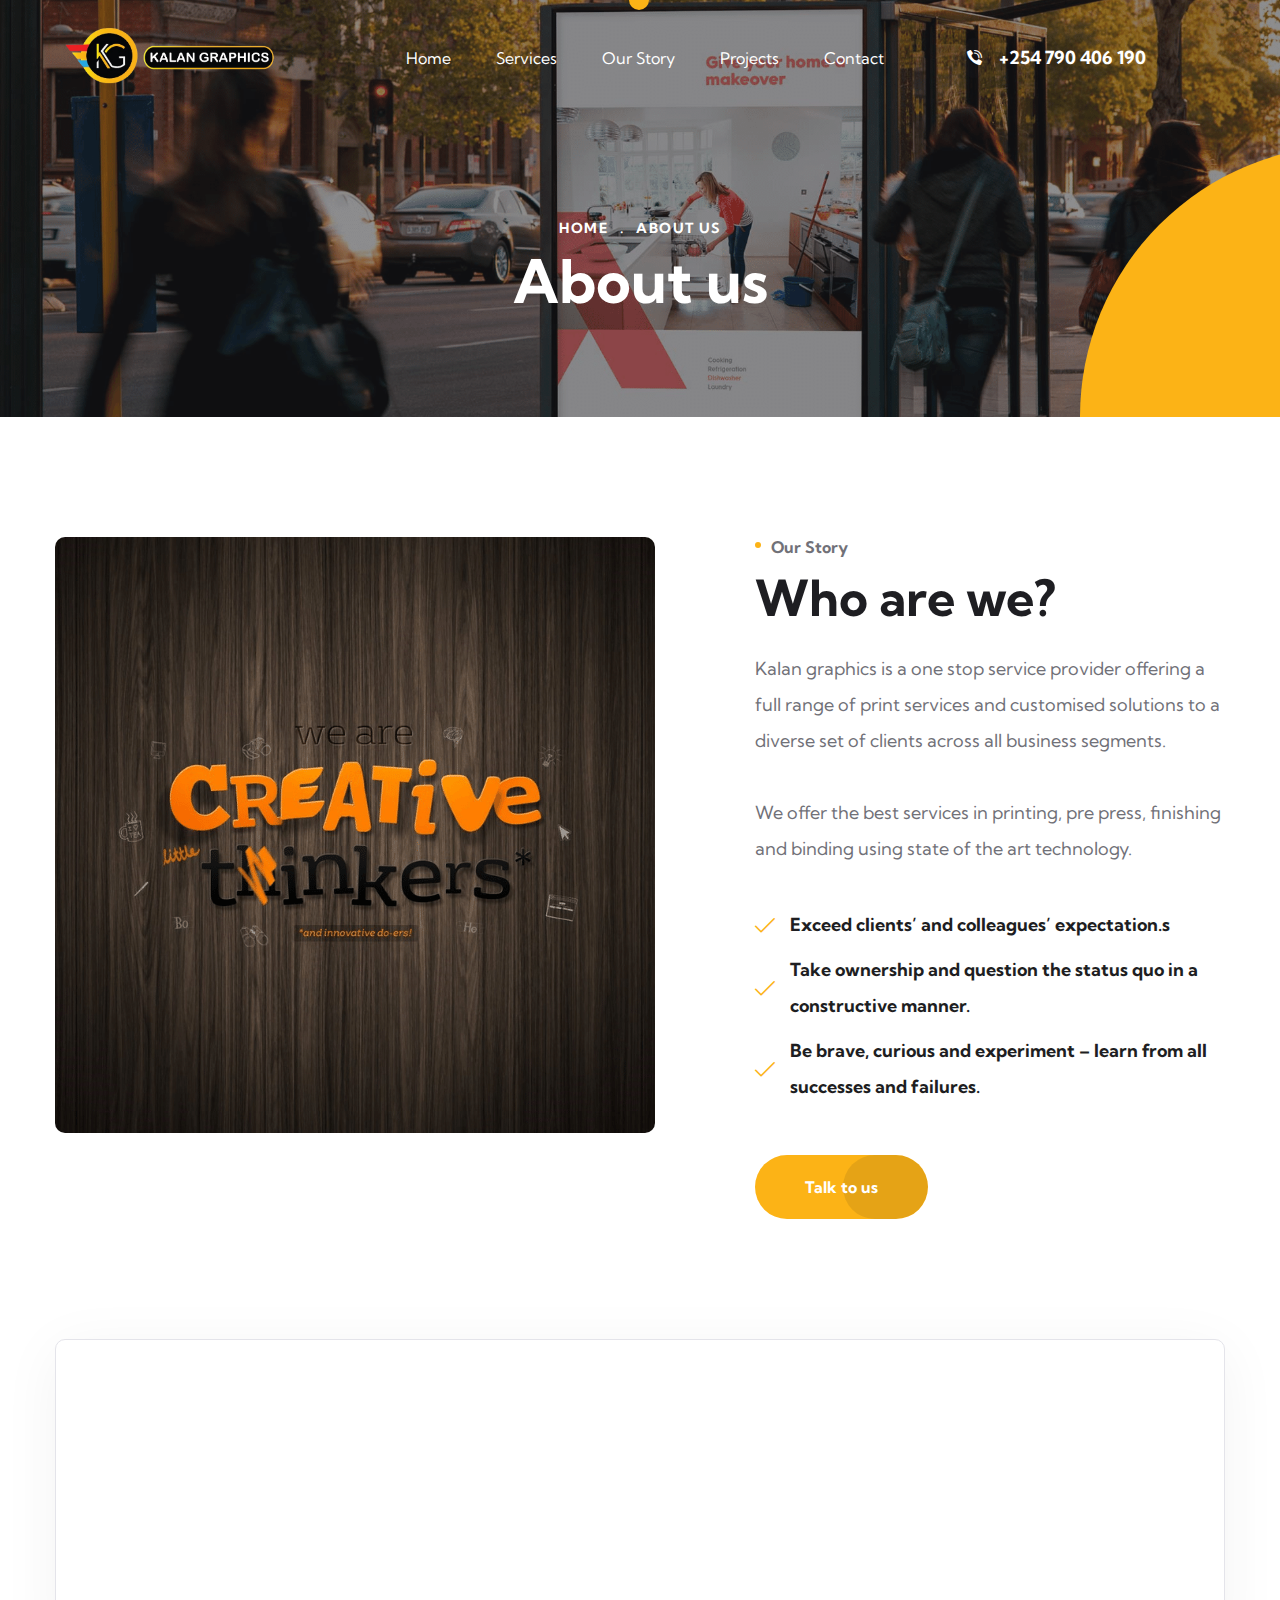
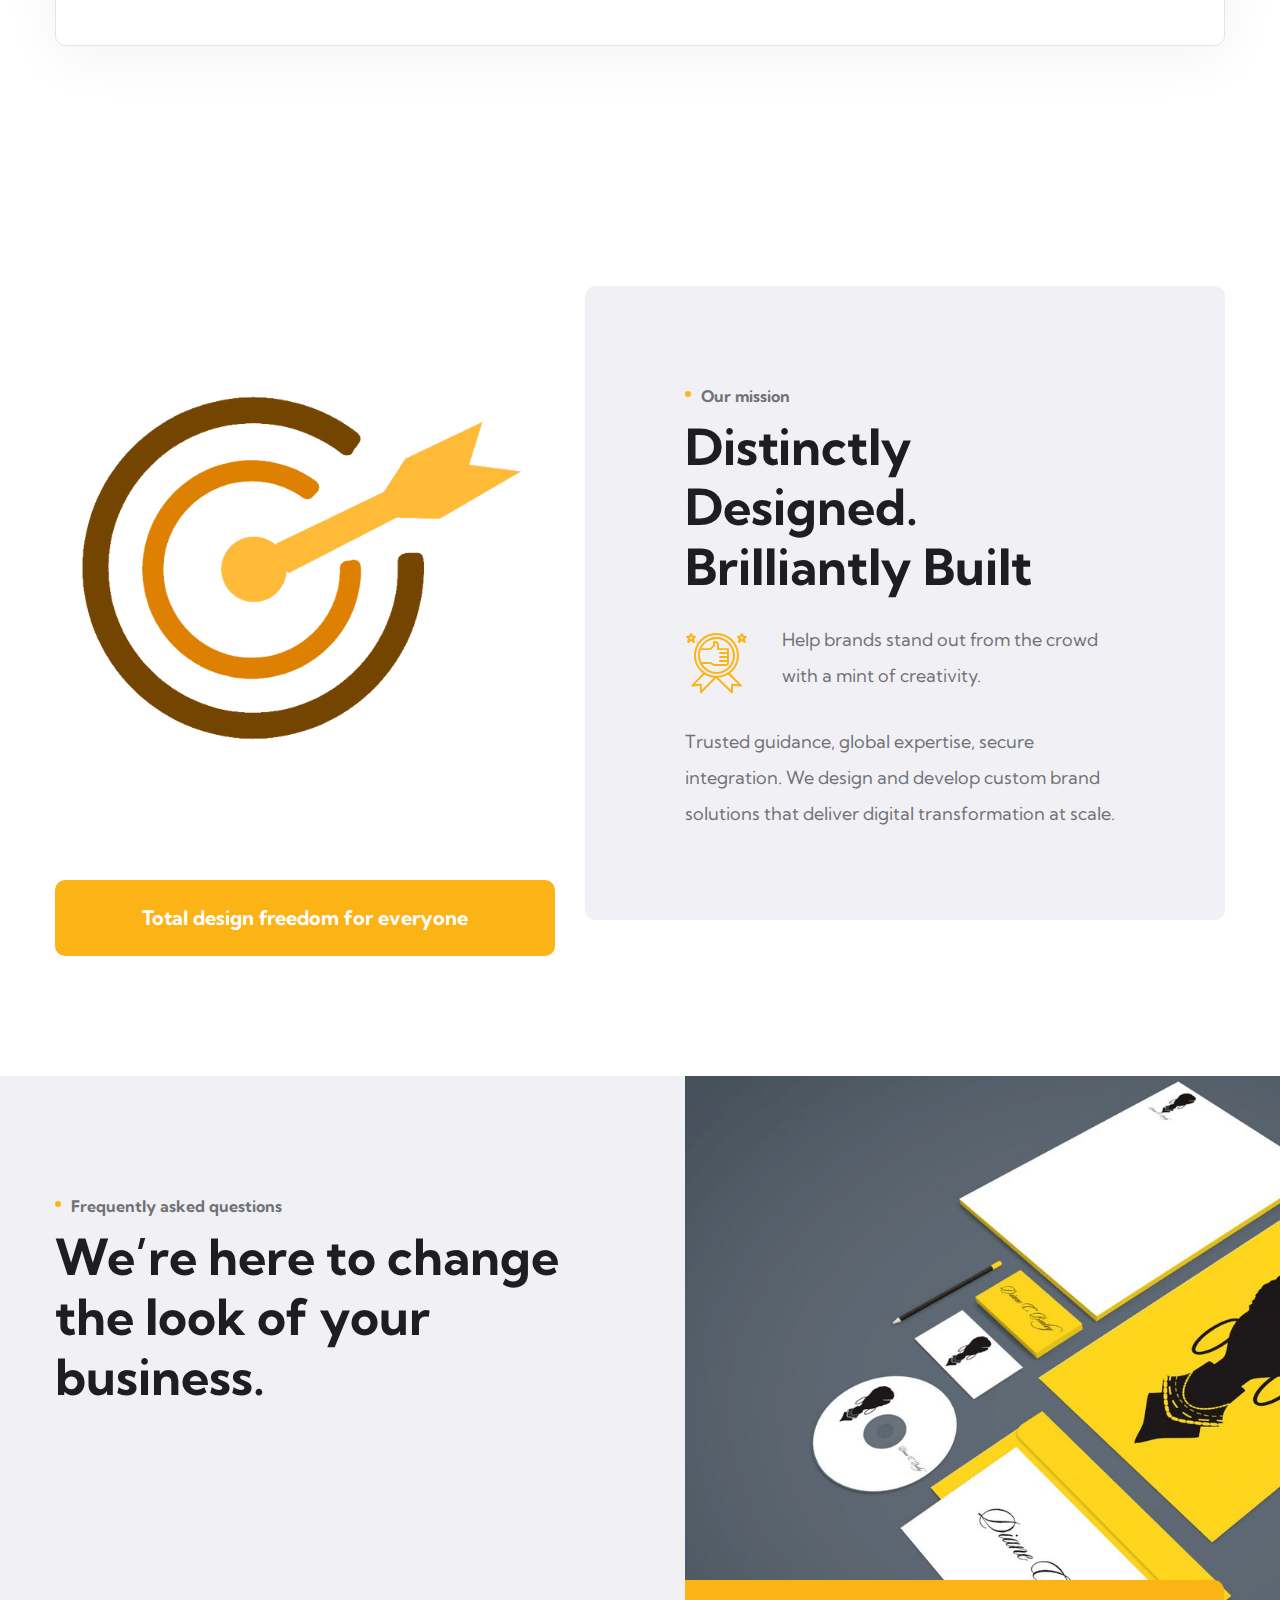
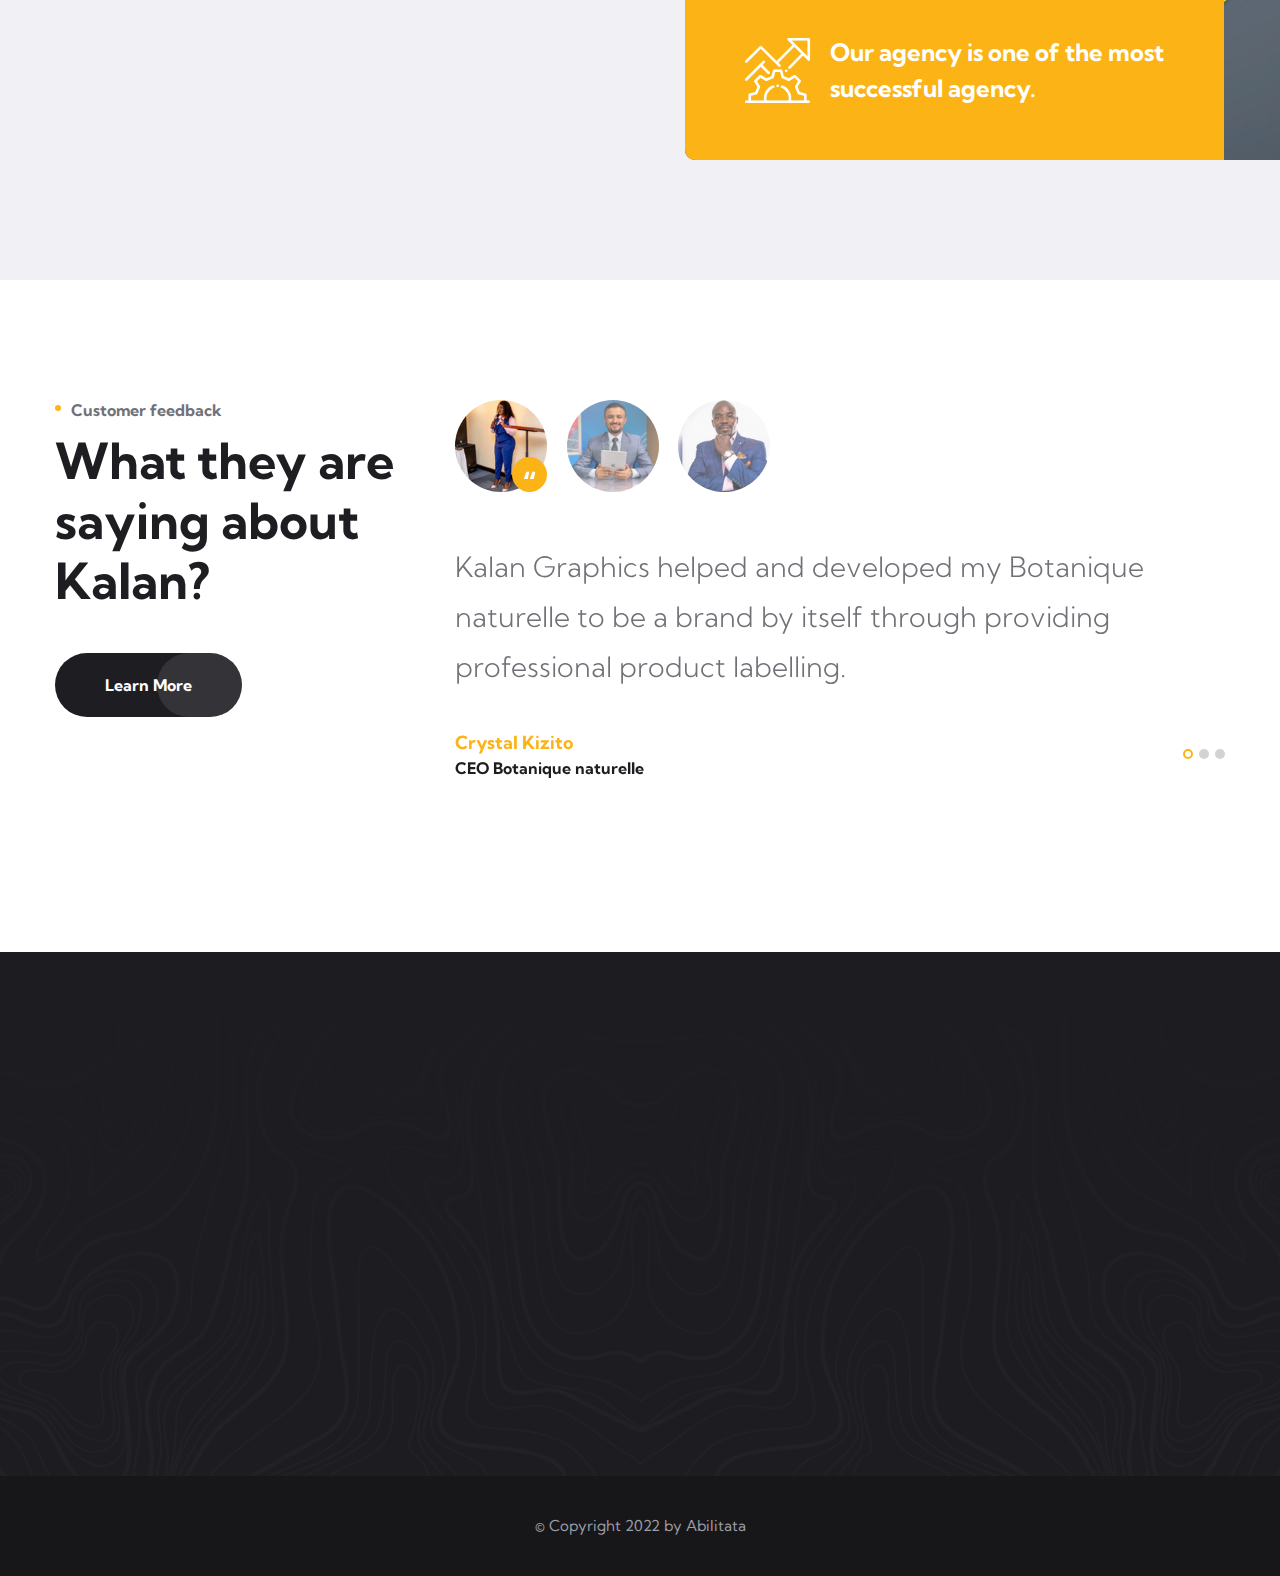
<file: about.html>
<!DOCTYPE html>
<html lang="en">

<head>
    <meta charset="UTF-8" />
    <meta name="viewport" content="width=device-width, initial-scale=1.0" />
    <title>Kalan - We make brands beautiful</title>
    <!-- favicons Icons -->
    <link rel="apple-touch-icon" sizes="180x180" href="assets/img/favicon/apple-touch-icon.png">
    <link rel="icon" type="image/png" sizes="32x32" href="assets/img/favicon/favicon-32x32.png">
    <link rel="icon" type="image/png" sizes="16x16" href="assets/img/favicon/favicon-16x16.png">
    <link rel="manifest" href="assets/img/favicon/site.webmanifest">
    <meta name="description" content="We guide game-changing companies, across platforms & places, through creative design & digital experience. We make brands." />


    <!-- fonts -->
    <link rel="preconnect" href="https://fonts.gstatic.com">
    <link href="https://fonts.googleapis.com/css2?family=Kumbh+Sans:wght@300;400;700&display=swap" rel="stylesheet">


    <link rel="stylesheet" href="assets/vendors/bootstrap/css/bootstrap.min.css" />
    <link rel="stylesheet" href="assets/vendors/animate/animate.min.css" />
    <link rel="stylesheet" href="assets/vendors/fontawesome/css/all.min.css" />
    <link rel="stylesheet" href="assets/vendors/jarallax/jarallax.css" />
    <link rel="stylesheet" href="assets/vendors/jquery-magnific-popup/jquery.magnific-popup.css" />
    <link rel="stylesheet" href="assets/vendors/nouislider/nouislider.min.css" />
    <link rel="stylesheet" href="assets/vendors/nouislider/nouislider.pips.css" />
    <link rel="stylesheet" href="assets/vendors/odometer/odometer.min.css" />
    <link rel="stylesheet" href="assets/vendors/swiper/swiper.min.css" />
    <link rel="stylesheet" href="assets/vendors/moniz-icons/style.css">
    <link rel="stylesheet" href="assets/vendors/tiny-slider/tiny-slider.min.css" />
    <link rel="stylesheet" href="assets/vendors/reey-font/stylesheet.css" />
    <link rel="stylesheet" href="assets/vendors/owl-carousel/owl.carousel.min.css" />
    <link rel="stylesheet" href="assets/vendors/owl-carousel/owl.theme.default.min.css" />
    <link rel="stylesheet" href="assets/vendors/twentytwenty/twentytwenty.css" />
    <link rel="stylesheet" href="assets/vendors/bxslider/jquery.bxslider.css" />
    <link rel="stylesheet" href="assets/vendors/bootstrap-select/css/bootstrap-select.min.css" />
    <link rel="stylesheet" href="assets/vendors/vegas/vegas.min.css" />
    <link rel="stylesheet" href="assets/vendors/jquery-ui/jquery-ui.css" />
    <link rel="stylesheet" href="assets/vendors/timepicker/timePicker.css" />

    <!-- template styles -->
    <link rel="stylesheet" href="assets/css/moniz.css" />
    <link rel="stylesheet" href="assets/css/moniz-responsive.css" />

    <!-- RTL Styles -->
    <link rel="stylesheet" href="assets/css/moniz-rtl.css">

    <!-- color css -->
    <link rel="stylesheet" id="jssDefault" href="assets/css/colors/color-default.css">
    <link rel="stylesheet" id="jssMode" href="assets/css/modes/moniz-normal.css">

    <!-- toolbar css -->
    <link rel="stylesheet" href="assets/css/moniz-toolbar.css">

</head>

<body>



    <div class="preloader">
        <img class="preloader__image" width="60" src="assets/img/logo.png" alt="" />
    </div>
    <!-- /.preloader -->
    <div class="page-wrapper">
        <header class="main-header clearfix">
            <nav class="main-menu clearfix">
                <div class="main-menu-wrapper clearfix">
                    <div class="main-menu-wrapper__left clearfix">
                        <div class="main-menu-wrapper__logo">
                            <a href="index.html"><img src="assets/img/logo7.png" alt=""></a>
                        </div>
                        <div class="main-menu-wrapper__search-box">
                            <a href="#" class="main-menu-wrapper__search search-toggler icon-magnifying-glass"></a>
                        </div>
                        <div class="main-menu-wrapper__social">
                            <a href="#"><i class="fab fa-twitter"></i></a>
                            <a href="#" class="clr-fb"><i class="fab fa-facebook"></i></a>
                            <a href="#" class="clr-dri"><i class="fab fa-pinterest-p"></i></a>
                            <a href="#" class="clr-ins"><i class="fab fa-instagram"></i></a>
                        </div>
                    </div>
                    <div class="main-menu-wrapper__main-menu">
                        <a href="#" class="mobile-nav__toggler">
                            <span></span>
                        </a>
                        <ul class="main-menu__list">
                            <li class="dropdown">
                                <a href="index.html">Home</a>
                             
                            </li>
                            <li class="dropdown">
                                <a href="services.html">Services </a>
                                <ul>
                                  
                                    <li><a href="printing.html">Printing</a></li>
                                    <li><a href="branding.html">Branding</a></li>
                                    <li><a href="signage.html">3D Signage</a></li>
                                   
                                    
                                </ul>
                            </li>
                            <li class="dropdown">
                                <a href="#">Our Story</a>
                                <ul>
                                    <li><a href="about.html">About</a></li>
                            
                                    <li><a href="about.html#mission-id">Our mission </a></li>
                                   
                                    <li><a href="about.html#testimonials">Testimonials</a>
                                    </li>
                                   
                                   
                                </ul>
                            </li>
                            <li class="dropdown">
                                <a href="portfolio.html">Projects</a>
                               
                            </li>
                            
                         
                            <li><a href="contact.html">Contact</a></li>
                        </ul>
                    </div>
                    <div class="main-menu-wrapper__right">
                        <div class="main-menu-wrapper__right-contact-box">
                            <div class="main-menu-wrapper__right-contact-icon">
                                <span class="icon-phone-call"></span>
                            </div>
                            <div class="main-menu-wrapper__right-contact-number">
                                <a href="tel:254790406190">+254 790 406 190</a>
                            </div>
                        </div>
                    </div>
                </div>
            </nav>
        </header>

        <div class="stricky-header stricked-menu main-menu">
            <div class="sticky-header__content"></div><!-- /.sticky-header__content -->
        </div><!-- /.stricky-header -->

        <!--Page Header Start-->
        <section class="page-header" style="background-image: url(assets/img/banner3.png);">
            <div class="page-header-shape-1"></div>
            <div class="page-header-shape-2"></div>
            <div class="container">
                <div class="page-header__inner">
                    <ul class="thm-breadcrumb list-unstyled">
                        <li><a href="index.html">Home</a></li>
                        <li><span>.</span></li>
                        <li>About us</li>
                    </ul>
                    <h2>About us</h2>
                </div>
            </div>
        </section>
        <!--Page Header End-->

        <!--Reasons Start-->
        <section class="reasons">
            <div class="container">
                <div class="row">
                    <div class="col-xl-7 col-lg-6">
                        <div class="reasons__left">
                            <div class="reasons__img">
                                <img src="assets/img/portfolio/weare.png" alt="">
                                <div class="reasons__img-shape-1"></div>
                                <div class="reasons__img-shape-2"></div>
                            </div>
                        </div>
                    </div>
                    <div class="col-xl-5 col-lg-6">
                        <div class="reasons__right">
                            <div class="section-title text-left">
                                <span class="section-title__tagline">Our Story</span>
                                <h2 class="section-title__title">Who are we?</h2>
                            </div>
                            <p class="reasons__text">Kalan graphics is a one stop service provider offering a full range of print services and customised solutions to 
                                a diverse set of clients across all business segments. <br> <br>

                                We offer the best services in printing, pre press, finishing and binding using state of the art technology.
                                </p>
                            <ul class="list-unstyled reasons__list">
                                <li>
                                    <div class="icon">
                                        <span class="icon-tick"></span>
                                    </div>
                                    <div class="text">
                                        <p>Exceed clients’ and colleagues’ expectation.s</p>
                                    </div>
                                </li>
                                <li>
                                    <div class="icon">
                                        <span class="icon-tick"></span>
                                    </div>
                                    <div class="text">
                                        <p>Take ownership and question the status quo in a constructive manner.</p>
                                    </div>
                                </li>
                                <li>
                                    <div class="icon">
                                        <span class="icon-tick"></span>
                                    </div>
                                    <div class="text">
                                        <p>Be brave, curious and experiment – learn from all successes and failures.</p>
                                    </div>
                                </li>
                            </ul>
                            <a href="contact.html" class="thm-btn reasons__btn"><span>Talk to us</span></a>
                        </div>
                    </div>
                </div>
            </div>
        </section>
        <!--Reasons End-->

        
      
                <!--Counter One Start-->
                <section class="counters-one">
                    <div class="container">
                        <ul class="counters-one__box list-unstyled">
                            <li class="counter-one__single wow fadeInUp" data-wow-delay="100ms">
                                <div class="counter-one__icon">
                                    <span class="icon-recommend"></span>
                                </div>
                                <h3 >100K<sup>+</sup></h3>
                                <p class="counter-one__text">Projects completed</p>
                            </li>
                            <li class="counter-one__single wow fadeInUp" data-wow-delay="200ms">
                                <div class="counter-one__icon">
                                    <span class="icon-recruit"></span>
                                </div>
                                <h3 >15K<sup>+</sup></h3>
                                <p class="counter-one__text">Active clients</p>
                            </li>
                            <li class="counter-one__single wow fadeInUp" data-wow-delay="300ms">
                                <div class="counter-one__icon">
                                    <span class="icon-coffee"></span>
                                </div>
                                <h3 class="odometer" data-count="50">00</h3>
                                <p class="counter-one__text">Cups of coffee</p>
                            </li>
                            <li class="counter-one__single wow fadeInUp" data-wow-delay="400ms">
                                <div class="counter-one__icon">
                                    <span class="icon-customer-review"></span>
                                </div>
                                <h3 >8<sup>+</sup></h3>
                                <p class="counter-one__text">Years in printing</p>
                            </li>
                            <li class="counter-one__shape wow fadeInUp" data-wow-delay="500ms"></li>
                        </ul>
                    </div>
                </section>
                <!--Counter One End-->

        


        <section class="about-two" id="mission-id">
			<div class="container">
				<div class="row">
					<div class="col-md-12 col-lg-5">
						<div class="about-two__image">
							<img src="assets/img/portfolio/mission.png" alt="">
							<div class="about-two__image__caption">
								Total design freedom for everyone
							</div><!-- /.about-two__image__caption -->
						</div><!-- /.about-two__image -->
					</div><!-- /.col-md-12 -->
					<div class="col-md-12 col-lg-7">
						<div class="about-two__content">
							<div class="section-title text-left">
								<span class="section-title__tagline">Our mission</span>
								<h2 class="section-title__title">Distinctly Designed. Brilliantly Built</h2>
							</div>
							<div class="about-two__box">
								<div class="about-two__box__icon">
									<i class="icon-recommend"></i>
								</div><!-- /.about-two__box__icon -->
								<div class="about-two__box__content">
									Help brands stand out from the crowd with a mint of creativity.
								</div><!-- /.about-two__box__content -->
							</div><!-- /.about-two__box -->
							<p class="about-two__summery">
								Trusted guidance, global expertise, secure integration. We design and develop custom brand solutions that deliver digital transformation at scale.
							</p><!-- /.about-two__summery -->
						</div><!-- /.about-two__content -->
					</div><!-- /.col-md-12 -->
				</div><!-- /.row -->
			</div><!-- /.container -->
		</section><!-- /.about-two -->
        <!--We Change Start-->
        <section class="we-change">
            <div class="container">
                <div class="row">
                    <div class="col-xl-6">
                        <div class="we-change__left-faqs">
                            <div class="section-title text-left">
                                <span class="section-title__tagline">Frequently asked questions</span>
                                <h2 class="section-title__title">We’re here to change the look of your business.</h2>
                            </div>
                       
                        </div>
                    </div>
                    <div class="col-xl-6">
                        <div class="we-change__right">
                            <div class="we-change__right-img">
                                <img src="assets/img/portfolio/about_mockup.png" alt="">
                                <div class="we-change__agency">
                                    <div class="we-change__agency-icon">
                                        <span class="icon-development"></span>
                                    </div>
                                    <div class="we-change__agency-text">
                                        <h3>Our agency is one of the most <br> successful agency.</h3>
                                    </div>
                                </div>
                            </div>
                        </div>
                    </div>
                </div>
            </div>
        </section>
        <!--We Change End-->

       
        <!--Testimonial One Start-->
        <section class="testimonial-one" id="testimonials">
            <div class="container">
                <div class="row">
                    <div class="col-xl-4 col-lg-5">
                        <div class="testimonial-one__left">
                            <div class="section-title text-left">
                                <span class="section-title__tagline">Customer feedback</span>
                                <h2 class="section-title__title">What they are saying about Kalan?</h2>
                            </div>
                            <div class="testimonial-one__btn-box">
                                <a href="about.html" class="thm-btn testimonial-one__btn"><span>Learn More</span></a>
                                <div class="testimonial-one__btn-shape"></div>
                            </div>
                        </div>
                    </div>
                    <div class="col-xl-8 col-lg-7">
                        <div class="testimonial-one__slider">


                            <div class="swiper-container" id="testimonials-one__thumb">
                                <div class="swiper-wrapper">
                                    <div class="swiper-slide">
                                        <div class="testimonial-one__img-holder">
                                            <img src="assets/img/testimonial4.png" alt="">
                                            <div class="testimonial-one__quote">

                                            </div>
                                        </div>
                                    </div><!-- /.swiper-slide -->
                                    <div class="swiper-slide">
                                        <div class="testimonial-one__img-holder">
                                            <img src="assets/img/testimonial5.png" alt="">
                                            <div class="testimonial-one__quote">

                                            </div>
                                        </div>
                                    </div><!-- /.swiper-slide -->
                                    <div class="swiper-slide">
                                        <div class="testimonial-one__img-holder">
                                            <img src="assets/img/testimonial6.png" alt="">
                                            <div class="testimonial-one__quote">

                                            </div>
                                        </div>
                                    </div><!-- /.swiper-slide -->
                                </div><!-- /.swiper-wrapper -->
                            </div><!-- /#testimonials-one__thumb.swiper-container -->

                            <div class="testimonials-one__main-content">
                                <div class="swiper-container" id="testimonials-one__carousel">
                                    <div class="swiper-wrapper">
                                        <div class="swiper-slide">
                                            <div class="testimonial-one__conent-box">
                                                <p class="testimonial-one__text">Kalan Graphics helped and developed my Botanique naturelle to be a brand by itself through providing professional product labelling.</p>
                                                <div class="testimonial-one__client-details">
                                                    <h4 class="testimonial-one__client-name">Crystal Kizito</h4>
                                                    <span class="testimonial-one__clinet-title">CEO Botanique naturelle</span>
                                                </div>
                                            </div>
                                        </div><!-- /.swiper-slide -->
                                        <div class="swiper-slide">
                                            <div class="testimonial-one__conent-box">
                                                <p class="testimonial-one__text">Through Kalan Graphics,. Our perfumes have been labeled professionaly hence they rock the international market.</p>
                                                <div class="testimonial-one__client-details">
                                                    <h4 class="testimonial-one__client-name">Ahmed Juma</h4>
                                                    <span class="testimonial-one__clinet-title">CEO House Of Bhalo</span>
                                                </div>
                                            </div>
                                        </div><!-- /.swiper-slide -->
                                        <div class="swiper-slide">
                                            <div class="testimonial-one__conent-box">
                                                <p class="testimonial-one__text">We have managed to subcontract Kalan graphics, and  based on their vast experience, it was all was a success and optimum professionalism.</p>
                                                <div class="testimonial-one__client-details">
                                                    <h4 class="testimonial-one__client-name">Felix Odongo</h4>
                                                    <span class="testimonial-one__clinet-title">Maxx Media</span>
                                                </div>
                                            </div>
                                        </div><!-- /.swiper-slide -->
                                    </div><!-- /.swiper-wrapper -->
                                    <div id="testimonials-one__carousel-pagination"></div>
                                    <!-- /#testimonials-one__carousel-pagination -->
                                </div><!-- /#testimonials-one__thumb.swiper-container -->
                            </div>
                        </div>
                    </div>
                </div>
            </div>
        </section>
        <!--Testimonial One End-->

       

       

 

        <!--Site Footer One Start-->
        <footer class="site-footer">
            <div class="site-footer__top">
                <div class="site-footer-top-bg"
                    style="background-image: url(assets/images/backgrounds/site-footer-bg.jpg)"></div>
                <div class="container">
                    <div class="row">
                        <div class="col-xl-3 col-lg-6 col-md-6 wow fadeInUp" data-wow-delay="100ms">
                            <div class="footer-widget__column footer-widget__about">
                                <div class="footer-widget__about-logo">
                                    <a href="index.html"><img src="assets/img/logo3.png" alt=""></a>
                                </div>
                                <p class="footer-widget__about-text">Kalan Graphics - # AMINT OF CREATIVITY </p>
                                <div class="footer-widget__about-social-list">
                                    <a href="#"><i class="fab fa-twitter"></i></a>
                                    <a href="#" class="clr-fb"><i class="fab fa-facebook"></i></a>
                                    <a href="#" class="clr-dri"><i class="fab fa-pinterest-p"></i></a>
                                    <a href="#" class="clr-ins"><i class="fab fa-instagram"></i></a>
                                </div>
                            </div>
                        </div>
                        <div class="col-xl-2 col-lg-6 col-md-6 wow fadeInUp" data-wow-delay="200ms">
                            <div class="footer-widget__column footer-widget__explore clearfix">
                                <h3 class="footer-widget__title">Explore</h3>
                                <ul class="footer-widget__explore-list list-unstyled">
                                    <li><a href="about.html">About</a></li>
                                  
                                    <li><a href="signage.html">Signage</a></li>
                                    <li><a href="branding.html">Branding</a></li>
                                    <li><a href="printing.html">Printing</a></li>
                                </ul>
                            </div>
                        </div>
                        <div class="col-xl-3 col-lg-6 col-md-6 wow fadeInUp" data-wow-delay="400ms">
                            <div class="footer-widget__column footer-widget__contact">
                                <h3 class="footer-widget__title">Contact</h3>
                                <p class="footer-widget__contact-text">Nairobi Kenya</p>
                                <div class="footer-widget__contact-info">
                                    <p>
                                        <a href="tel:92-666-888-0000" class="footer-widget__contact-phone">+254 790 406 190</a>
                                        <a href="mailto:info@kalangraphics.co.ke"
                                            class="footer-widget__contact-mail">info@kalangraphics.co.ke</a>
                                    </p>
                                </div>
                            </div>
                        </div>
                        <div class="col-xl-4 col-lg-6 col-md-6 wow fadeInUp" data-wow-delay="400ms">
                            <div class="footer-widget__column footer-widget__newsletter">
                                <h3 class="footer-widget__title">Sign up for newsletter</h3>
                                <form class="footer-widget__newsletter-form">
                                    <div class="footer-widget__newsletter-input-box">
                                        <input type="email" placeholder="Email Address" name="email">
                                        <button type="submit" class="footer-widget__newsletter-btn"><i
                                                class="fas fa-paper-plane"></i></button>
                                    </div>
                                </form>
                             
                            </div>
                        </div>
                    </div>
                </div>
            </div>
            <div class="site-footer-bottom">
                <div class="container">
                    <div class="row">
                        <div class="col-xl-12">
                            <div class="site-footer-bottom__inner">
                                <p class="site-footer-bottom__copy-right">© Copyright 2022 by <a
                                        href="https://www.abilitata.tech/" target="_blank">Abilitata</a></p>
                            </div>
                        </div>
                    </div>
                </div>
            </div>
        </footer>
        <!--Site Footer One End-->


    </div><!-- /.page-wrapper -->


    <div class="mobile-nav__wrapper">
        <div class="mobile-nav__overlay mobile-nav__toggler"></div>
        <!-- /.mobile-nav__overlay -->
        <div class="mobile-nav__content">
            <span class="mobile-nav__close mobile-nav__toggler"></span>

            <div class="logo-box">
                <a href="index.html" aria-label="logo image"><img src="assets/img/logo7.png" width="155"
                        alt="" /></a>
            </div>
            <!-- /.logo-box -->
            <div class="mobile-nav__container"></div>
            <!-- /.mobile-nav__container -->

            <ul class="mobile-nav__contact list-unstyled">
                <li>
                    <i class="fa fa-envelope"></i>
                    <a href="mailto:info@kalangraphics.co.ke">info@kalangraphics.co.ke</a>
                </li>
                <li>
                    <i class="fa fa-phone-alt"></i>
                    <a href="tel:666-888-0000">+254 790 406 190</a>
                </li>
            </ul><!-- /.mobile-nav__contact -->
            <div class="mobile-nav__top">
                <div class="mobile-nav__social">
                    <a href="#" class="fab fa-twitter"></a>
                    <a href="#" class="fab fa-facebook-square"></a>
                    <a href="#" class="fab fa-pinterest-p"></a>
                    <a href="https://www.instagram.com/p/Caynp2SKoj9/?utm_medium=copy_link" class="fab fa-instagram" target="_blank" rel="noopener"></a>
                </div><!-- /.mobile-nav__social -->
            </div><!-- /.mobile-nav__top -->



        </div>
        <!-- /.mobile-nav__content -->
    </div>
    <!-- /.mobile-nav__wrapper -->

    <div class="search-popup">
        <div class="search-popup__overlay search-toggler"></div>
        <!-- /.search-popup__overlay -->
        <div class="search-popup__content">
            <form action="#">
                <label for="search" class="sr-only">search here</label><!-- /.sr-only -->
                <input type="text" id="search" placeholder="Search Here..." />
                <button type="submit" aria-label="search submit" class="thm-btn">
                    <i class="icon-magnifying-glass"></i>
                </button>
            </form>
        </div>
        <!-- /.search-popup__content -->
    </div>
    <!-- /.search-popup -->

    <a href="#" data-target="html" class="scroll-to-target scroll-to-top"><i class="fa fa-angle-up"></i></a>


    <script src="assets/vendors/jquery/jquery-3.5.1.min.js"></script>
    <script src="assets/vendors/bootstrap/js/bootstrap.bundle.min.js"></script>
    <script src="assets/vendors/jarallax/jarallax.min.js"></script>
    <script src="assets/vendors/jquery-ajaxchimp/jquery.ajaxchimp.min.js"></script>
    <script src="assets/vendors/jquery-appear/jquery.appear.min.js"></script>
    <script src="assets/vendors/jquery-circle-progress/jquery.circle-progress.min.js"></script>
    <script src="assets/vendors/jquery-magnific-popup/jquery.magnific-popup.min.js"></script>
    <script src="assets/vendors/jquery-validate/jquery.validate.min.js"></script>
    <script src="assets/vendors/nouislider/nouislider.min.js"></script>
    <script src="assets/vendors/odometer/odometer.min.js"></script>
    <script src="assets/vendors/swiper/swiper.min.js"></script>
    <script src="assets/vendors/tiny-slider/tiny-slider.min.js"></script>
    <script src="assets/vendors/wnumb/wNumb.min.js"></script>
    <script src="assets/vendors/wow/wow.js"></script>
    <script src="assets/vendors/isotope/isotope.js"></script>
    <script src="assets/vendors/countdown/countdown.min.js"></script>
    <script src="assets/vendors/owl-carousel/owl.carousel.min.js"></script>
    <script src="assets/vendors/twentytwenty/twentytwenty.js"></script>
    <script src="assets/vendors/twentytwenty/jquery.event.move.js"></script>
    <script src="assets/vendors/bxslider/jquery.bxslider.min.js"></script>
    <script src="assets/vendors/bootstrap-select/js/bootstrap-select.min.js"></script>
    <script src="assets/vendors/vegas/vegas.min.js"></script>
    <script src="assets/vendors/jquery-ui/jquery-ui.js"></script>
    <script src="assets/vendors/timepicker/timePicker.js"></script>


    <script src="http://maps.google.com/maps/api/js?key=AIzaSyATY4Rxc8jNvDpsK8ZetC7JyN4PFVYGCGM"></script>


    <!-- template js -->
    <script src="assets/js/moniz.js"></script>



</body>

</html>
</file>
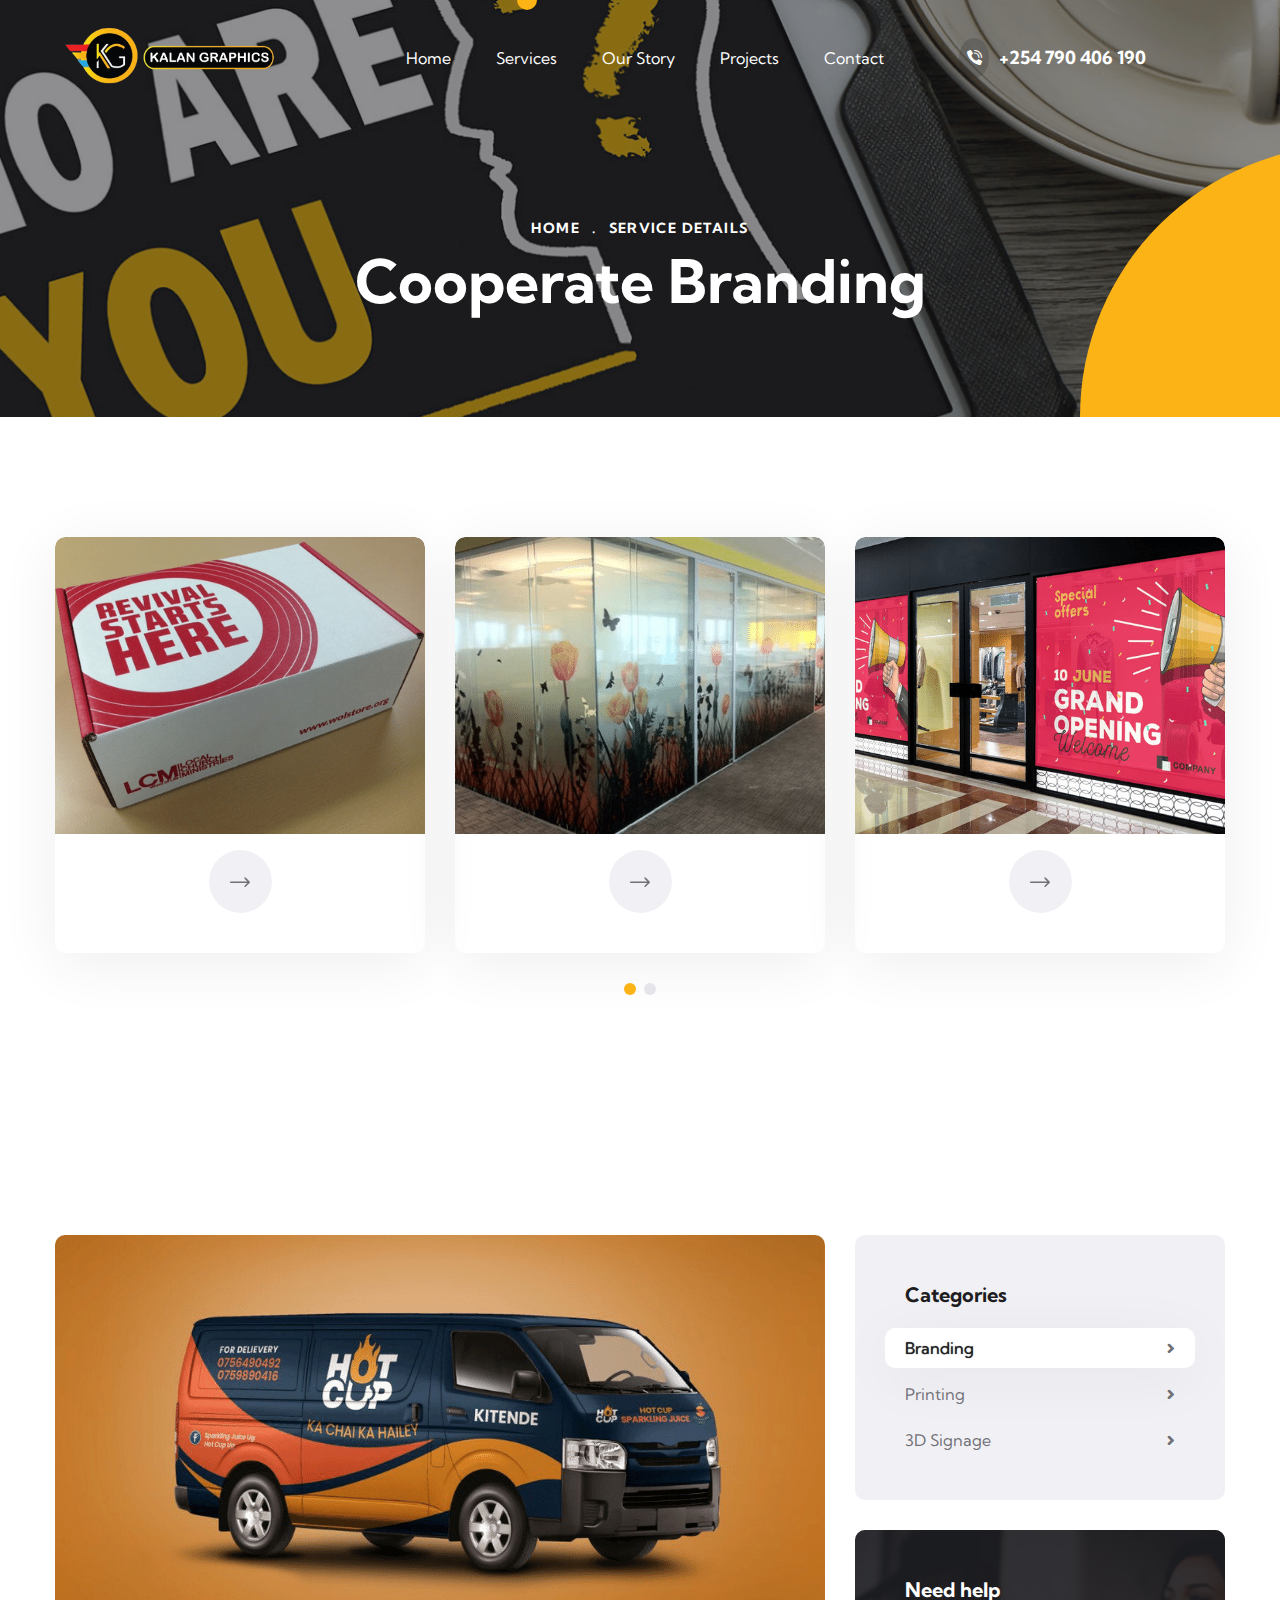
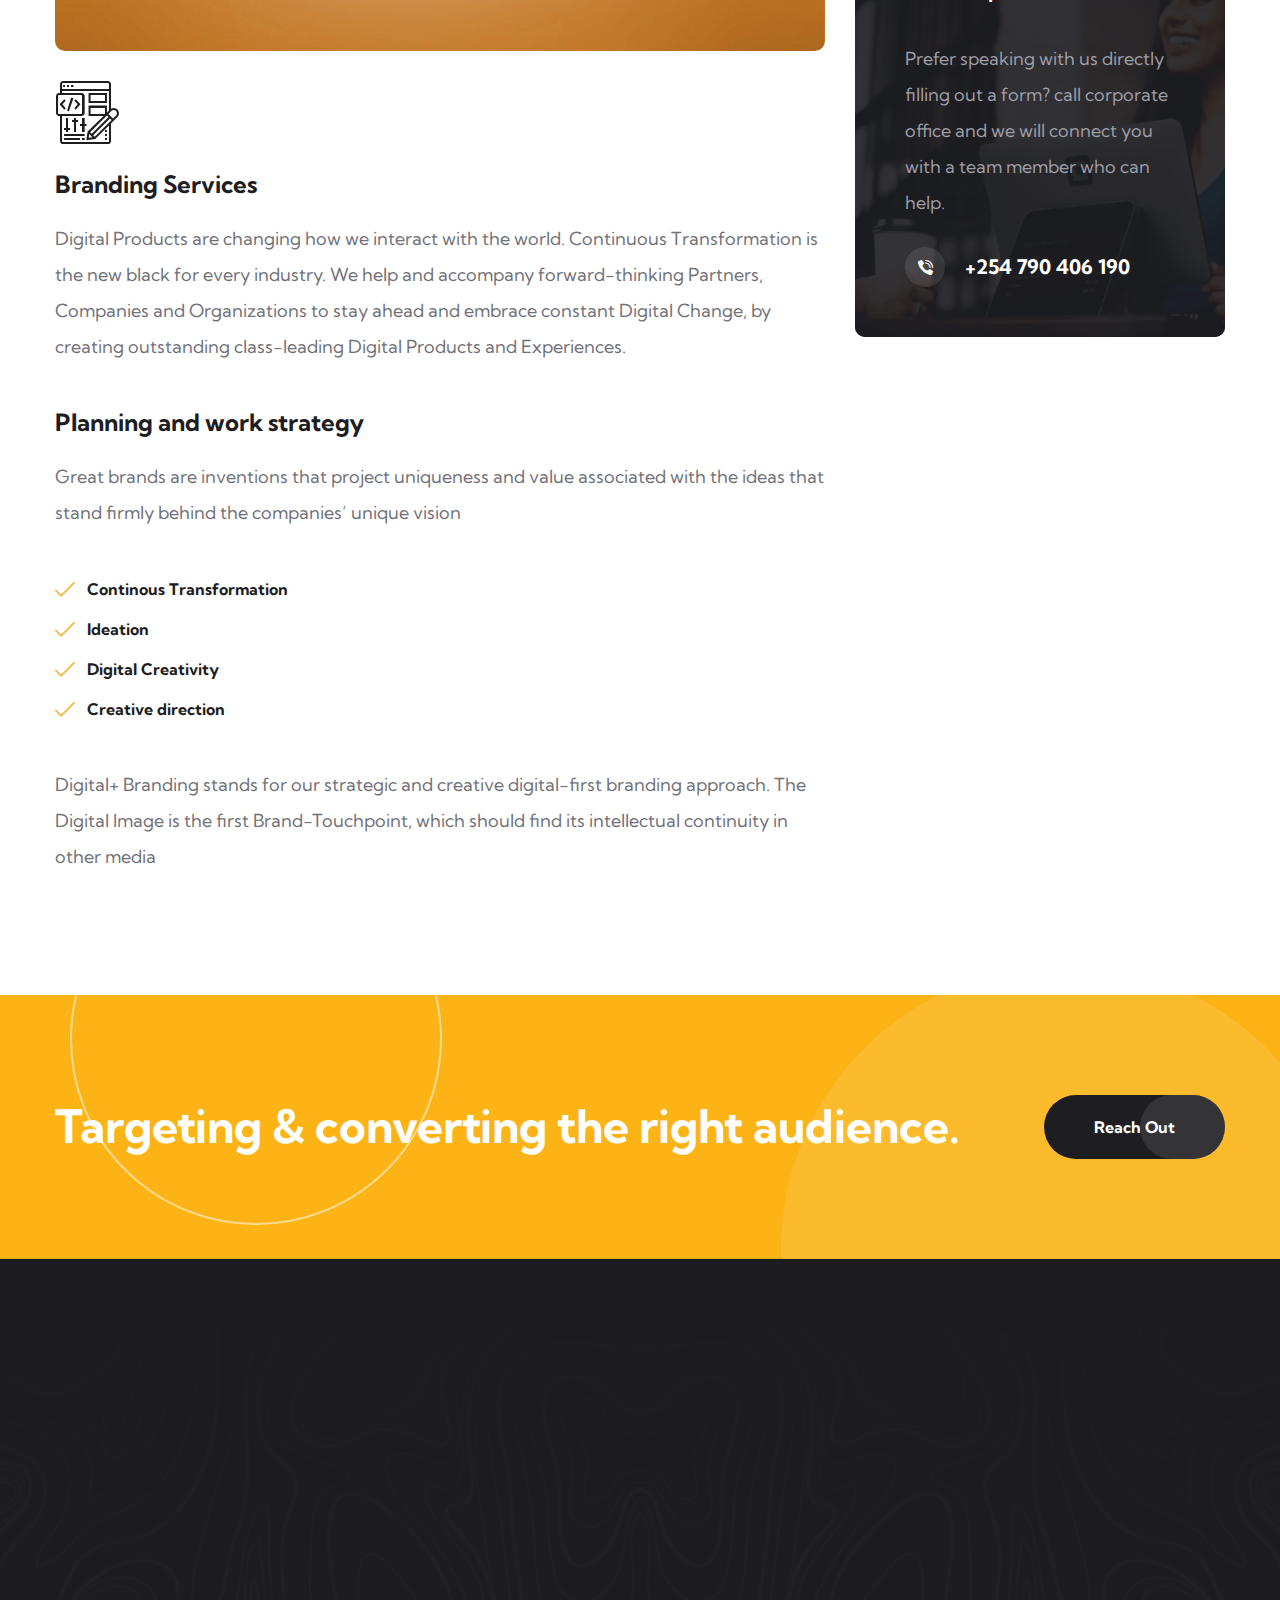
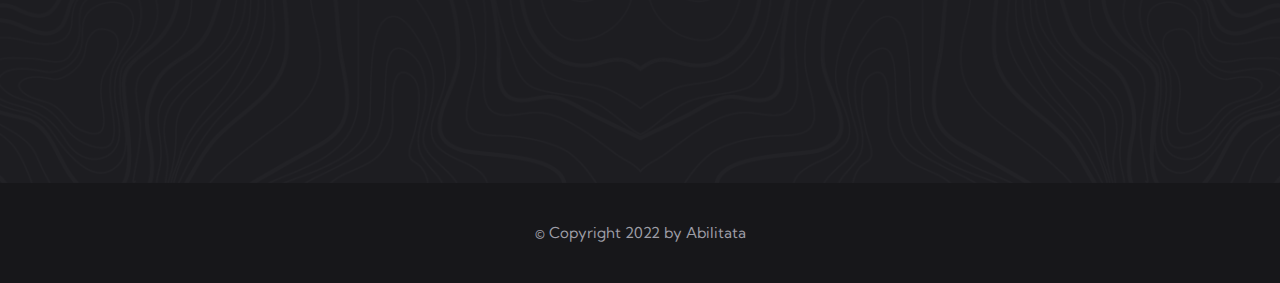
<file: branding.html>
<!DOCTYPE html>
<html lang="en">

<head>
    <meta charset="UTF-8" />
    <meta name="viewport" content="width=device-width, initial-scale=1.0" />
    <title>Kalan - We make brands beautiful</title>
    <!-- favicons Icons -->
    <link rel="apple-touch-icon" sizes="180x180" href="assets/img/favicon/apple-touch-icon.png">
    <link rel="icon" type="image/png" sizes="32x32" href="assets/img/favicon/favicon-32x32.png">
    <link rel="icon" type="image/png" sizes="16x16" href="assets/img/favicon/favicon-16x16.png">
    <link rel="manifest" href="assets/img/favicon/site.webmanifest">
    <meta name="description" content="We guide game-changing companies, across platforms & places, through creative design & digital experience. We make brands." />


    <!-- fonts -->
    <link rel="preconnect" href="https://fonts.gstatic.com">
    <link href="https://fonts.googleapis.com/css2?family=Kumbh+Sans:wght@300;400;700&display=swap" rel="stylesheet">


    <link rel="stylesheet" href="assets/vendors/bootstrap/css/bootstrap.min.css" />
    <link rel="stylesheet" href="assets/vendors/animate/animate.min.css" />
    <link rel="stylesheet" href="assets/vendors/fontawesome/css/all.min.css" />
    <link rel="stylesheet" href="assets/vendors/jarallax/jarallax.css" />
    <link rel="stylesheet" href="assets/vendors/jquery-magnific-popup/jquery.magnific-popup.css" />
    <link rel="stylesheet" href="assets/vendors/nouislider/nouislider.min.css" />
    <link rel="stylesheet" href="assets/vendors/nouislider/nouislider.pips.css" />
    <link rel="stylesheet" href="assets/vendors/odometer/odometer.min.css" />
    <link rel="stylesheet" href="assets/vendors/swiper/swiper.min.css" />
    <link rel="stylesheet" href="assets/vendors/moniz-icons/style.css">
    <link rel="stylesheet" href="assets/vendors/tiny-slider/tiny-slider.min.css" />
    <link rel="stylesheet" href="assets/vendors/reey-font/stylesheet.css" />
    <link rel="stylesheet" href="assets/vendors/owl-carousel/owl.carousel.min.css" />
    <link rel="stylesheet" href="assets/vendors/owl-carousel/owl.theme.default.min.css" />
    <link rel="stylesheet" href="assets/vendors/twentytwenty/twentytwenty.css" />
    <link rel="stylesheet" href="assets/vendors/bxslider/jquery.bxslider.css" />
    <link rel="stylesheet" href="assets/vendors/bootstrap-select/css/bootstrap-select.min.css" />
    <link rel="stylesheet" href="assets/vendors/vegas/vegas.min.css" />
    <link rel="stylesheet" href="assets/vendors/jquery-ui/jquery-ui.css" />
    <link rel="stylesheet" href="assets/vendors/timepicker/timePicker.css" />

    <!-- template styles -->
    <link rel="stylesheet" href="assets/css/moniz.css" />
    <link rel="stylesheet" href="assets/css/moniz-responsive.css" />

    <!-- RTL Styles -->
    <link rel="stylesheet" href="assets/css/moniz-rtl.css">

    <!-- color css -->
    <link rel="stylesheet" id="jssDefault" href="assets/css/colors/color-default.css">
    <link rel="stylesheet" id="jssMode" href="assets/css/modes/moniz-normal.css">

    <!-- toolbar css -->
    <link rel="stylesheet" href="assets/css/moniz-toolbar.css">

</head>

<body>



    <div class="preloader">
        <img class="preloader__image" width="60" src="assets/img/logo.png" alt="" />
    </div>
    <!-- /.preloader -->
    <div class="page-wrapper">
        <header class="main-header clearfix">
            <nav class="main-menu clearfix">
                <div class="main-menu-wrapper clearfix">
                    <div class="main-menu-wrapper__left clearfix">
                        <div class="main-menu-wrapper__logo">
                            <a href="index.html"><img src="assets/img/logo7.png" alt=""></a>
                        </div>
                        <div class="main-menu-wrapper__search-box">
                            <a href="#" class="main-menu-wrapper__search search-toggler icon-magnifying-glass"></a>
                        </div>
                        <div class="main-menu-wrapper__social">
                            <a href="#"><i class="fab fa-twitter"></i></a>
                            <a href="#" class="clr-fb"><i class="fab fa-facebook"></i></a>
                            <a href="#" class="clr-dri"><i class="fab fa-pinterest-p"></i></a>
                            <a href="#" class="clr-ins"><i class="fab fa-instagram"></i></a>
                        </div>
                    </div>
                    <div class="main-menu-wrapper__main-menu">
                        <a href="#" class="mobile-nav__toggler">
                            <span></span>
                        </a>
                        <ul class="main-menu__list">
                            <li class="dropdown">
                                <a href="index.html">Home</a>
                             
                            </li>
                            <li class="dropdown">
                                <a href="services.html">Services </a>
                                <ul>
                                  
                                    <li><a href="printing.html">Printing</a></li>
                                    <li><a href="branding.html">Branding</a></li>
                                    <li><a href="signage.html">3D Signage</a></li>
                                   
                                    
                                </ul>
                            </li>
                            <li class="dropdown">
                                <a href="#">Our Story</a>
                                <ul>
                                    <li><a href="about.html">About</a></li>
                                    <li><a href="about.html#mission-id">Our mission </a></li>
                                   
                                    <li><a href="about.html#testimonials">Testimonials</a>
                                    </li>
                                   
                                   
                                </ul>
                            </li>
                            <li class="dropdown">
                                <a href="portfolio.html">Projects</a>
                               
                            </li>
                            
                         
                            <li><a href="contact.html">Contact</a></li>
                        </ul>
                    </div>
                    <div class="main-menu-wrapper__right">
                        <div class="main-menu-wrapper__right-contact-box">
                            <div class="main-menu-wrapper__right-contact-icon">
                                <span class="icon-phone-call"></span>
                            </div>
                            <div class="main-menu-wrapper__right-contact-number">
                                <a href="tel:254790406190">+254 790 406 190</a>
                            </div>
                        </div>
                    </div>
                </div>
            </nav>
        </header>


        <div class="stricky-header stricked-menu main-menu">
            <div class="sticky-header__content"></div><!-- /.sticky-header__content -->
        </div><!-- /.stricky-header -->

        <!--Page Header Start-->
        <section class="page-header" style="background-image: url(assets/img/banner_about.png);">
            <div class="page-header-shape-1"></div>
            <div class="page-header-shape-2"></div>
            <div class="container">
                <div class="page-header__inner">
                    <ul class="thm-breadcrumb list-unstyled">
                        <li><a href="index.html">Home</a></li>
                        <li><span>.</span></li>
                        <li>Service Details</li>
                    </ul>
                    <h2>Cooperate Branding</h2>
                </div>
            </div>
        </section>
        <!--Page Header End-->



                
		<div class="thm-swiper__slider swiper-container" data-swiper-options='{
			"slidesPerView": 1,
			"slidesPerGroup": 1,
			"spaceBetween": 0,
			"loop": true,
			"autoplay": { "delay": 5000 },
			"watchSlidesProgress": true,
			"pagination": {
				"el": "#service-two-pagination",
				"type": "bullets",
				"clickable": true
			},
			"breakpoints": {
				"0": {
					"slidesPerView": 1,
					"slidesPerGroup": 1,
					"spaceBetween": 0
				},
				"768": {
					"slidesPerView": 2,
					"slidesPerGroup": 2,
					"spaceBetween": 30
				},
				"992": {
					"slidesPerView": 3,
					"slidesPerGroup": 3,
					"spaceBetween": 30
				}
			}
		}'>
		<section class="service-two">
			<div class="container">
				<div class="thm-swiper__slider swiper-container" data-swiper-options='{
					"slidesPerView": 1,
					"slidesPerGroup": 1,
					"spaceBetween": 0,
					"loop": true,
					"autoplay": { "delay": 5000 },
					"watchSlidesProgress": true,
					"pagination": {
						"el": "#service-two-pagination",
						"type": "bullets",
						"clickable": true
					},
					"breakpoints": {
						"0": {
							"slidesPerView": 1,
							"slidesPerGroup": 1,
							"spaceBetween": 0
						},
						"768": {
							"slidesPerView": 2,
							"slidesPerGroup": 2,
							"spaceBetween": 30
						},
						"992": {
							"slidesPerView": 3,
							"slidesPerGroup": 3,
							"spaceBetween": 30
						}
					}
				}'>
					<div class="swiper-wrapper">
						<div class="swiper-slide">
							<div class="service-two__card">
								<div class="service-two__card__inner">
									<div class="service-two__image">
										<img src="assets/img/branding/brand1.png" alt="">
									</div><!-- /.service-two__image -->
									<div class="service-two__content">
										
										</p><!-- /.service-two__summery -->
										<a href="contact.html" class="service-two__link">
											<i class="icon-right-arrow"></i>
										</a><!-- /.service-two__link -->
									</div><!-- /.service-two__content -->
								</div><!-- /.service-two__card__inner -->
							</div><!-- /.service-two__card -->
						</div><!-- /.swiper-slide -->
						<div class="swiper-slide">
							<div class="service-two__card">
								<div class="service-two__card__inner">
									<div class="service-two__image">
										<img src="assets/img/branding/brand2.png"  alt="">
									</div><!-- /.service-two__image -->
									<div class="service-two__content">
										
										</p><!-- /.service-two__summery -->
										<a href="" class="service-two__link">
											<i class="icon-right-arrow"></i>
										</a><!-- /.service-two__link -->
									</div><!-- /.service-two__content -->
								</div><!-- /.service-two__card__inner -->
							</div><!-- /.service-two__card -->
						</div><!-- /.swiper-slide -->
						<div class="swiper-slide">
							<div class="service-two__card">
								<div class="service-two__card__inner">
									<div class="service-two__image">
										<img src="assets/img/branding/brand3.png" alt="">
									</div><!-- /.service-two__image -->
									<div class="service-two__content">
										
										</p><!-- /.service-two__summery -->
										<a href="" class="service-two__link">
											<i class="icon-right-arrow"></i>
										</a><!-- /.service-two__link -->
									</div><!-- /.service-two__content -->
								</div><!-- /.service-two__card__inner -->
							</div><!-- /.service-two__card -->
						</div><!-- /.swiper-slide -->
						<div class="swiper-slide">
							<div class="service-two__card">
								<div class="service-two__card__inner">
									<div class="service-two__image">
										<img src="assets/img/branding/brand4.png" alt="">
									</div><!-- /.service-two__image -->
									<div class="service-two__content">
										
									
										<a href="" class="service-two__link">
											<i class="icon-right-arrow"></i>
										</a><!-- /.service-two__link -->
									</div><!-- /.service-two__content -->
								</div><!-- /.service-two__card__inner -->
							</div><!-- /.service-two__card -->
						</div><!-- /.swiper-slide -->
						<div class="swiper-slide">
							<div class="service-two__card">
								<div class="service-two__card__inner">
									<div class="service-two__image">
										<img src="assets/img/branding/brand5.png" alt="">
									</div><!-- /.service-two__image -->
									<div class="service-two__content">
										
										<a href="" class="service-two__link">
											<i class="icon-right-arrow"></i>
										</a><!-- /.service-two__link -->
									</div><!-- /.service-two__content -->
								</div><!-- /.service-two__card__inner -->
							</div><!-- /.service-two__card -->
						</div><!-- /.swiper-slide -->
					
					</div><!-- /.swiper-wrapper -->
					<div class="swiper-pagination" id="service-two-pagination"></div>
				</div><!-- /.thm-swiper__slider -->
			</div><!-- /.container -->
		</section><!-- /.service-two -->




        <!--Service Details Start-->
        <section class="service-details">
            <div class="container">
                <div class="row">
                    <div class="col-xl-8 col-lg-7">
                        <div class="service-details__left">
                            <div class="service-details__img">
                                <img src="assets/img/portfolio/vehicle_branding.png" alt="">
                            </div>
                            <div class="service-details__icon-box">
                                <span class="icon-front-end"></span>
                            </div>
                            <h3 class="service-details__title">Branding Services</h3>
                            <p class="service-details__text-1">Digital Products are changing how we interact with the world. Continuous Transformation is the new black for every industry. We help and accompany forward-thinking Partners, Companies and Organizations to stay ahead and embrace constant Digital Change, by creating outstanding class-leading Digital Products and Experiences.

                            </p>
                            <h3 class="service-details__title">Planning and work strategy</h3>
                            <p class="service-details__text-2">Great brands are inventions that project uniqueness and value associated with the ideas that stand firmly behind the companies’ unique vision</p>
                            <ul class="list-unstyled service-details__list">
                                <li>
                                    <div class="icon">
                                        <span class="icon-tick"></span>
                                    </div>
                                    <div class="text">
                                        <h5>Continous Transformation</h5>
                                    </div>
                                </li>
                                <li>
                                    <div class="icon">
                                        <span class="icon-tick"></span>
                                    </div>
                                    <div class="text">
                                        <h5>Ideation</h5>
                                    </div>
                                </li>
                                <li>
                                    <div class="icon">
                                        <span class="icon-tick"></span>
                                    </div>
                                    <div class="text">
                                        <h5> Digital Creativity</h5>
                                    </div>
                                </li>
                                <li>
                                    <div class="icon">
                                        <span class="icon-tick"></span>
                                    </div>
                                    <div class="text">
                                        <h5>Creative direction</h5>
                                    </div>
                                </li>
                            </ul>
                            <p class="service-details__text-3">Digital+ Branding stands for our strategic and creative digital-first branding approach. The Digital Image is the first Brand-Touchpoint, which should find its intellectual continuity in other media</p>
                           
                        </div>
                    </div>
                    <div class="col-xl-4 col-lg-5">
                        <div class="service-details__sidebar">
                            <div class="service-details__sidebar-category">
                                <h3 class="service-details__sidebar-title">Categories</h3>
                                <ul class="service-details__sidebar-category-list list-unstyled">
                                   
                                    <li><a href="branding.html">Branding<span
                                                class="fa fa-angle-right"></span></a></li>
                                    <li><a href="printing.html">Printing<span
                                                class="fa fa-angle-right"></span></a></li>
                                    <li><a href="signage.html">3D Signage <span
                                                class="fa fa-angle-right"></span></a></li>
                                    
                                </ul>
                            </div>
                            <div class="service-details__need-help">
                                <div class="service-details__need-help-bg"
                                    style="background-image: url(assets/img/portfolio/customer_care.png)">
                                </div>
                                <h3 class="service-details__need-help-title">Need help</h3>
                                <p class="service-details__need-help-text">Prefer speaking with us directly filling out a
                                    form? call corporate office and we will connect you with a team member who can help.
                                </p>
                                <div class="service-details__need-help-phone">
                                    <div class="service-details__need-help-phone-icon">
                                        <span class="icon-phone-call"></span>
                                    </div>
                                    <div class="service-details__need-help-phone-number">
                                        <h4><a href="tel:">+254 790 406 190</a></h4>
                                    </div>
                                </div>
                            </div>
                        </div>
                    </div>
                </div>
            </div>
        </section>
        <!--Service Details End-->

        <!--CTA Two Start-->
        <section class="cta-two">
            <div class="cta-two-shape-1"></div>
            <div class="cta-two-shape-2"></div>
            <div class="container">
                <div class="row">
                    <div class="col-xl-12">
                        <div class="cta-two__inner">
                            <div class="cta-two__title">
                                <h2>Targeting & converting the right audience.</h2>
                            </div>
                            <div class="cta-two__btn-box">
                                <span><a href="contact.html"
                                        class="thm-btn cta-two__btn thm-btn--dark thm-btn--dark--light-hover"><span>Reach Out</span></a></span>
                            </div>
                        </div>
                    </div>
                </div>
            </div>
        </section>
        <!--CTA Two End-->


  
        <!--Site Footer One Start-->
        <footer class="site-footer">
            <div class="site-footer__top">
                <div class="site-footer-top-bg"
                    style="background-image: url(assets/images/backgrounds/site-footer-bg.jpg)"></div>
                <div class="container">
                    <div class="row">
                        <div class="col-xl-3 col-lg-6 col-md-6 wow fadeInUp" data-wow-delay="100ms">
                            <div class="footer-widget__column footer-widget__about">
                                <div class="footer-widget__about-logo">
                                    <a href="index.html"><img src="assets/img/logo3.png" alt=""></a>
                                </div>
                                <p class="footer-widget__about-text">Kalan Graphics - # AMINT OF CREATIVITY </p>
                                <div class="footer-widget__about-social-list">
                                    <a href="#"><i class="fab fa-twitter"></i></a>
                                    <a href="#" class="clr-fb"><i class="fab fa-facebook"></i></a>
                                    <a href="#" class="clr-dri"><i class="fab fa-pinterest-p"></i></a>
                                    <a href="#" class="clr-ins"><i class="fab fa-instagram"></i></a>
                                </div>
                            </div>
                        </div>
                        <div class="col-xl-2 col-lg-6 col-md-6 wow fadeInUp" data-wow-delay="200ms">
                            <div class="footer-widget__column footer-widget__explore clearfix">
                                <h3 class="footer-widget__title">Explore</h3>
                                <ul class="footer-widget__explore-list list-unstyled">
                                    <li><a href="about.html">About</a></li>
                                  
                                    <li><a href="signage.html">Signage</a></li>
                                    <li><a href="branding.html">Branding</a></li>
                                    <li><a href="printing.html">Printing</a></li>
                                </ul>
                            </div>
                        </div>
                        <div class="col-xl-3 col-lg-6 col-md-6 wow fadeInUp" data-wow-delay="400ms">
                            <div class="footer-widget__column footer-widget__contact">
                                <h3 class="footer-widget__title">Contact</h3>
                                <p class="footer-widget__contact-text">Nairobi Kenya</p>
                                <div class="footer-widget__contact-info">
                                    <p>
                                        <a href="tel:92-666-888-0000" class="footer-widget__contact-phone">+254 790 406 190</a>
                                        <a href="mailto:info@kalangraphics.co.ke"
                                            class="footer-widget__contact-mail">info@kalangraphics.co.ke</a>
                                    </p>
                                </div>
                            </div>
                        </div>
                        <div class="col-xl-4 col-lg-6 col-md-6 wow fadeInUp" data-wow-delay="400ms">
                            <div class="footer-widget__column footer-widget__newsletter">
                                <h3 class="footer-widget__title">Sign up for newsletter</h3>
                                <form class="footer-widget__newsletter-form">
                                    <div class="footer-widget__newsletter-input-box">
                                        <input type="email" placeholder="Email Address" name="email">
                                        <button type="submit" class="footer-widget__newsletter-btn"><i
                                                class="fas fa-paper-plane"></i></button>
                                    </div>
                                </form>
                             
                            </div>
                        </div>
                    </div>
                </div>
            </div>
            <div class="site-footer-bottom">
                <div class="container">
                    <div class="row">
                        <div class="col-xl-12">
                            <div class="site-footer-bottom__inner">
                                <p class="site-footer-bottom__copy-right">© Copyright 2022 by <a
                                        href="https://www.abilitata.tech/" target="_blank">Abilitata</a></p>
                            </div>
                        </div>
                    </div>
                </div>
            </div>
        </footer>
        <!--Site Footer One End-->


    </div><!-- /.page-wrapper -->


    <div class="mobile-nav__wrapper">
        <div class="mobile-nav__overlay mobile-nav__toggler"></div>
        <!-- /.mobile-nav__overlay -->
        <div class="mobile-nav__content">
            <span class="mobile-nav__close mobile-nav__toggler"></span>

            <div class="logo-box">
                <a href="index.html" aria-label="logo image"><img src="assets/img/logo7.png" width="155"
                        alt="" /></a>
            </div>
            <!-- /.logo-box -->
            <div class="mobile-nav__container"></div>
            <!-- /.mobile-nav__container -->

            <ul class="mobile-nav__contact list-unstyled">
                <li>
                    <i class="fa fa-envelope"></i>
                    <a href="mailto:info@kalangraphics.co.ke">info@kalangraphics.co.ke</a>
                </li>
                <li>
                    <i class="fa fa-phone-alt"></i>
                    <a href="tel:666-888-0000">+254 790 406 190</a>
                </li>
            </ul><!-- /.mobile-nav__contact -->
            <div class="mobile-nav__top">
                <div class="mobile-nav__social">
                    <a href="#" class="fab fa-twitter"></a>
                    <a href="#" class="fab fa-facebook-square"></a>
                    <a href="#" class="fab fa-pinterest-p"></a>
                    <a href="https://www.instagram.com/p/Caynp2SKoj9/?utm_medium=copy_link" class="fab fa-instagram" target="_blank" rel="noopener"></a>
                </div><!-- /.mobile-nav__social -->
            </div><!-- /.mobile-nav__top -->



        </div>
        <!-- /.mobile-nav__content -->
    </div>
    <!-- /.mobile-nav__wrapper -->

    <div class="search-popup">
        <div class="search-popup__overlay search-toggler"></div>
        <!-- /.search-popup__overlay -->
        <div class="search-popup__content">
            <form action="#">
                <label for="search" class="sr-only">search here</label><!-- /.sr-only -->
                <input type="text" id="search" placeholder="Search Here..." />
                <button type="submit" aria-label="search submit" class="thm-btn">
                    <i class="icon-magnifying-glass"></i>
                </button>
            </form>
        </div>
        <!-- /.search-popup__content -->
    </div>
    <!-- /.search-popup -->

    <a href="#" data-target="html" class="scroll-to-target scroll-to-top"><i class="fa fa-angle-up"></i></a>


    <script src="assets/vendors/jquery/jquery-3.5.1.min.js"></script>
    <script src="assets/vendors/bootstrap/js/bootstrap.bundle.min.js"></script>
    <script src="assets/vendors/jarallax/jarallax.min.js"></script>
    <script src="assets/vendors/jquery-ajaxchimp/jquery.ajaxchimp.min.js"></script>
    <script src="assets/vendors/jquery-appear/jquery.appear.min.js"></script>
    <script src="assets/vendors/jquery-circle-progress/jquery.circle-progress.min.js"></script>
    <script src="assets/vendors/jquery-magnific-popup/jquery.magnific-popup.min.js"></script>
    <script src="assets/vendors/jquery-validate/jquery.validate.min.js"></script>
    <script src="assets/vendors/nouislider/nouislider.min.js"></script>
    <script src="assets/vendors/odometer/odometer.min.js"></script>
    <script src="assets/vendors/swiper/swiper.min.js"></script>
    <script src="assets/vendors/tiny-slider/tiny-slider.min.js"></script>
    <script src="assets/vendors/wnumb/wNumb.min.js"></script>
    <script src="assets/vendors/wow/wow.js"></script>
    <script src="assets/vendors/isotope/isotope.js"></script>
    <script src="assets/vendors/countdown/countdown.min.js"></script>
    <script src="assets/vendors/owl-carousel/owl.carousel.min.js"></script>
    <script src="assets/vendors/twentytwenty/twentytwenty.js"></script>
    <script src="assets/vendors/twentytwenty/jquery.event.move.js"></script>
    <script src="assets/vendors/bxslider/jquery.bxslider.min.js"></script>
    <script src="assets/vendors/bootstrap-select/js/bootstrap-select.min.js"></script>
    <script src="assets/vendors/vegas/vegas.min.js"></script>
    <script src="assets/vendors/jquery-ui/jquery-ui.js"></script>
    <script src="assets/vendors/timepicker/timePicker.js"></script>


    <script src="http://maps.google.com/maps/api/js?key=AIzaSyATY4Rxc8jNvDpsK8ZetC7JyN4PFVYGCGM"></script>


    <!-- template js -->
    <script src="assets/js/moniz.js"></script>



</body>

</html>
</file>
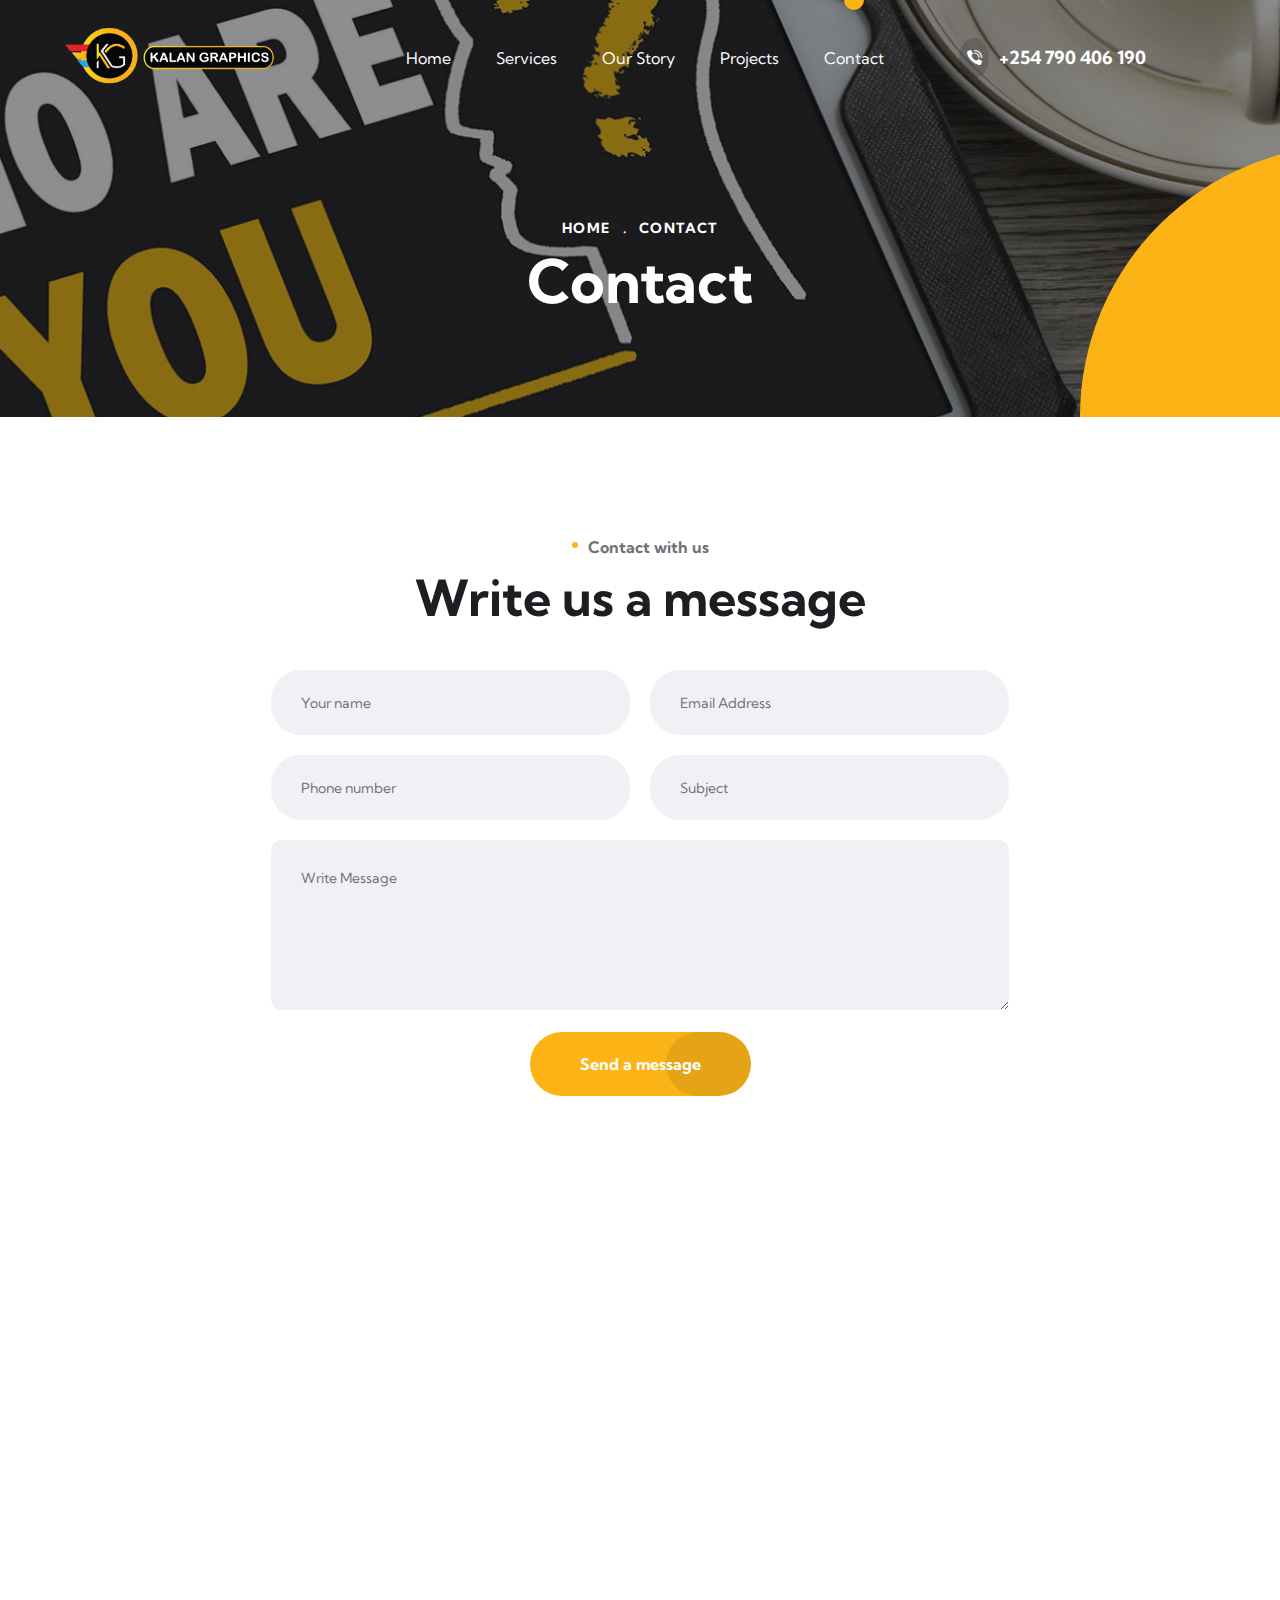
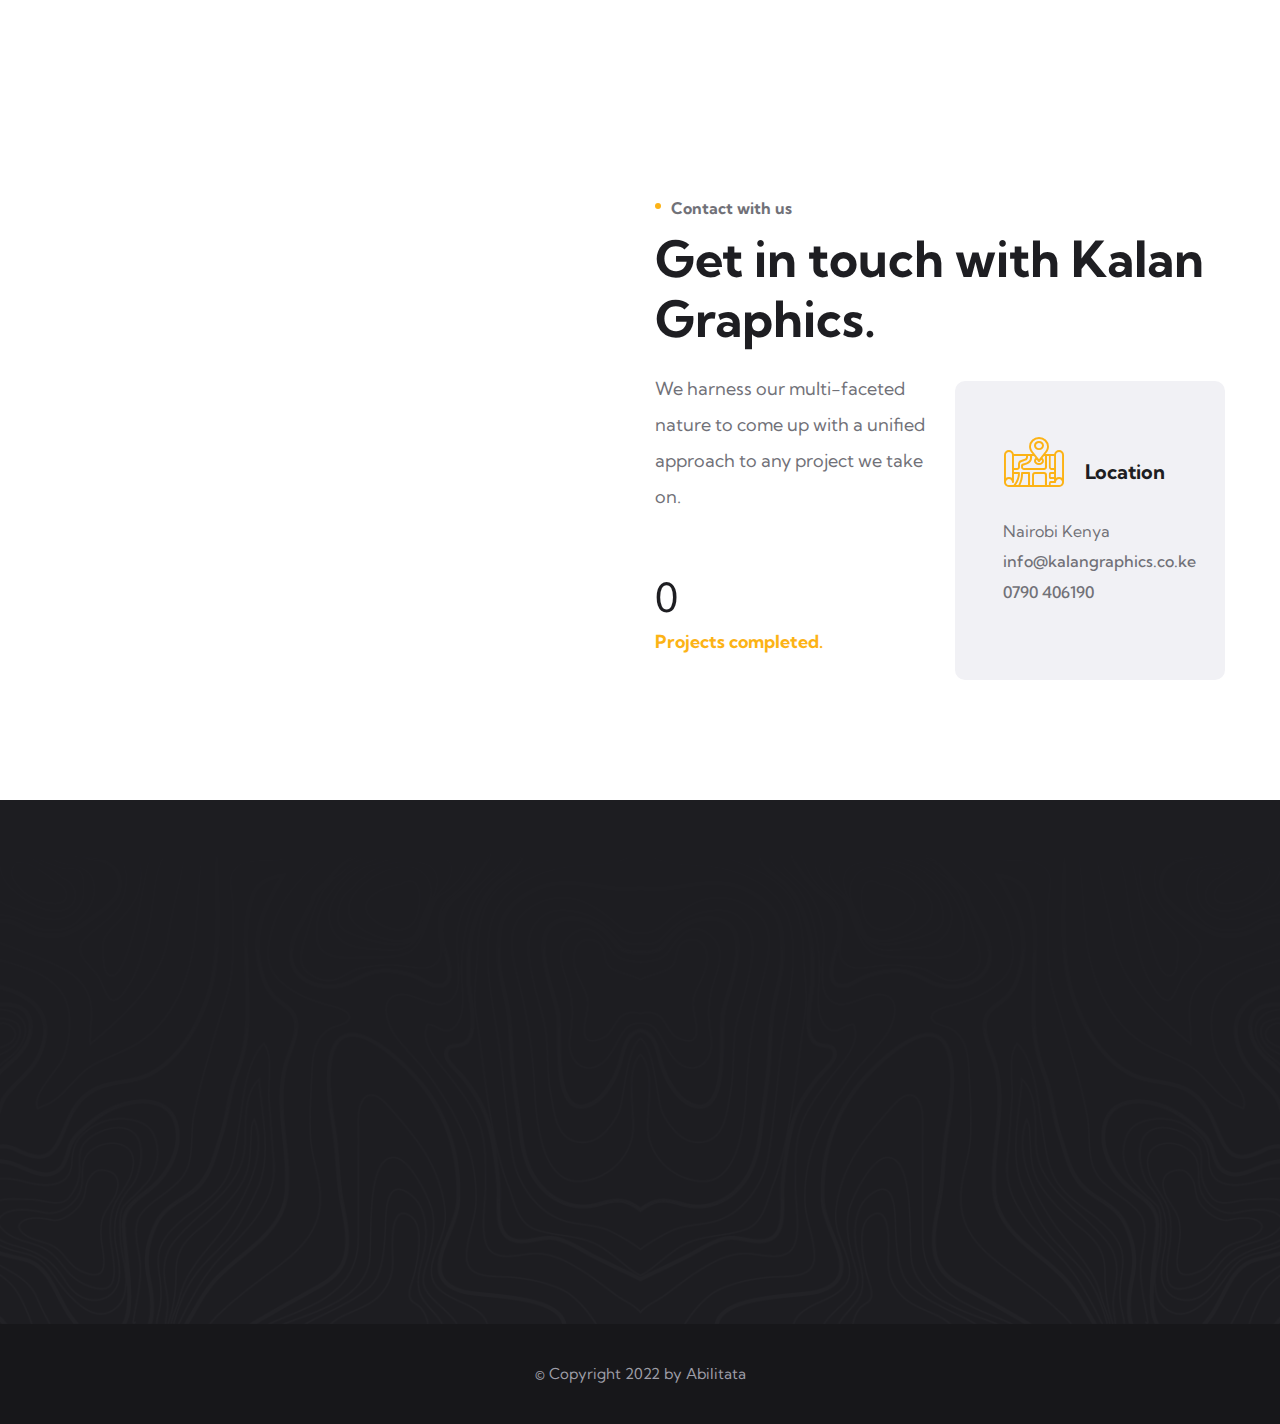
<file: contact.html>
<!DOCTYPE html>
<html lang="en">

<head>
    <meta charset="UTF-8" />
    <meta name="viewport" content="width=device-width, initial-scale=1.0" />
    <title>Kalan - We make brands beautiful</title>
    <!-- favicons Icons -->
    <link rel="apple-touch-icon" sizes="180x180" href="assets/img/favicon/apple-touch-icon.png">
    <link rel="icon" type="image/png" sizes="32x32" href="assets/img/favicon/favicon-32x32.png">
    <link rel="icon" type="image/png" sizes="16x16" href="assets/img/favicon/favicon-16x16.png">
    <link rel="manifest" href="assets/img/favicon/site.webmanifest">
    <meta name="description" content="We guide game-changing companies, across platforms & places, through creative design & digital experience. We make brands." />

    <!-- fonts -->
    <link rel="preconnect" href="https://fonts.gstatic.com">
    <link href="https://fonts.googleapis.com/css2?family=Kumbh+Sans:wght@300;400;700&display=swap" rel="stylesheet">


    <link rel="stylesheet" href="assets/vendors/bootstrap/css/bootstrap.min.css" />
    <link rel="stylesheet" href="assets/vendors/animate/animate.min.css" />
    <link rel="stylesheet" href="assets/vendors/fontawesome/css/all.min.css" />
    <link rel="stylesheet" href="assets/vendors/jarallax/jarallax.css" />
    <link rel="stylesheet" href="assets/vendors/jquery-magnific-popup/jquery.magnific-popup.css" />
    <link rel="stylesheet" href="assets/vendors/nouislider/nouislider.min.css" />
    <link rel="stylesheet" href="assets/vendors/nouislider/nouislider.pips.css" />
    <link rel="stylesheet" href="assets/vendors/odometer/odometer.min.css" />
    <link rel="stylesheet" href="assets/vendors/swiper/swiper.min.css" />
    <link rel="stylesheet" href="assets/vendors/moniz-icons/style.css">
    <link rel="stylesheet" href="assets/vendors/tiny-slider/tiny-slider.min.css" />
    <link rel="stylesheet" href="assets/vendors/reey-font/stylesheet.css" />
    <link rel="stylesheet" href="assets/vendors/owl-carousel/owl.carousel.min.css" />
    <link rel="stylesheet" href="assets/vendors/owl-carousel/owl.theme.default.min.css" />
    <link rel="stylesheet" href="assets/vendors/twentytwenty/twentytwenty.css" />
    <link rel="stylesheet" href="assets/vendors/bxslider/jquery.bxslider.css" />
    <link rel="stylesheet" href="assets/vendors/bootstrap-select/css/bootstrap-select.min.css" />
    <link rel="stylesheet" href="assets/vendors/vegas/vegas.min.css" />
    <link rel="stylesheet" href="assets/vendors/jquery-ui/jquery-ui.css" />
    <link rel="stylesheet" href="assets/vendors/timepicker/timePicker.css" />

    <!-- template styles -->
    <link rel="stylesheet" href="assets/css/moniz.css" />
    <link rel="stylesheet" href="assets/css/moniz-responsive.css" />

    <!-- RTL Styles -->
    <link rel="stylesheet" href="assets/css/moniz-rtl.css">

    <!-- color css -->
    <link rel="stylesheet" id="jssDefault" href="assets/css/colors/color-default.css">
    <link rel="stylesheet" id="jssMode" href="assets/css/modes/moniz-normal.css">

    <!-- toolbar css -->
    <link rel="stylesheet" href="assets/css/moniz-toolbar.css">

</head>

<body>


    <div class="preloader">
        <img class="preloader__image" width="60" src="assets/img/logo.png" alt="" />
    </div>
    <!-- /.preloader -->
    <div class="page-wrapper">
        <header class="main-header clearfix">
            <nav class="main-menu clearfix">
                <div class="main-menu-wrapper clearfix">
                    <div class="main-menu-wrapper__left clearfix">
                        <div class="main-menu-wrapper__logo">
                            <a href="index.html"><img src="assets/img/logo7.png" alt=""></a>
                        </div>
                        <div class="main-menu-wrapper__search-box">
                            <a href="#" class="main-menu-wrapper__search search-toggler icon-magnifying-glass"></a>
                        </div>
                        <div class="main-menu-wrapper__social">
                            <a href="#"><i class="fab fa-twitter"></i></a>
                            <a href="#" class="clr-fb"><i class="fab fa-facebook"></i></a>
                            <a href="#" class="clr-dri"><i class="fab fa-pinterest-p"></i></a>
                            <a href="#" class="clr-ins"><i class="fab fa-instagram"></i></a>
                        </div>
                    </div>
                    <div class="main-menu-wrapper__main-menu">
                        <a href="#" class="mobile-nav__toggler">
                            <span></span>
                        </a>
                        <ul class="main-menu__list">
                            <li class="dropdown">
                                <a href="index.html">Home</a>
                             
                            </li>
                            <li class="dropdown">
                                <a href="services.html">Services </a>
                                <ul>
                                  
                                    <li><a href="printing.html">Printing</a></li>
                                    <li><a href="branding.html">Branding</a></li>
                                    <li><a href="signage.html">3D Signage</a></li>
                                   
                                    
                                </ul>
                            </li>
                            <li class="dropdown">
                                <a href="#">Our Story</a>
                                <ul>
                                    <li><a href="about.html">About</a></li>
                            
                                    <li><a href="about.html#mission-id">Our mission </a></li>
                                   
                                    <li><a href="about.html#testimonials">Testimonials</a>
                                    </li>
                                   
                                   
                                </ul>
                            </li>
                            <li class="dropdown">
                                <a href="portfolio.html">Projects</a>
                               
                            </li>
                            
                         
                            <li><a href="contact.html">Contact</a></li>
                        </ul>
                    </div>
                    <div class="main-menu-wrapper__right">
                        <div class="main-menu-wrapper__right-contact-box">
                            <div class="main-menu-wrapper__right-contact-icon">
                                <span class="icon-phone-call"></span>
                            </div>
                            <div class="main-menu-wrapper__right-contact-number">
                                <a href="tel:254790406190">+254 790 406 190</a>
                            </div>
                        </div>
                    </div>
                </div>
            </nav>
        </header>

        <div class="stricky-header stricked-menu main-menu">
            <div class="sticky-header__content"></div><!-- /.sticky-header__content -->
        </div><!-- /.stricky-header -->

        <!--Page Header Start-->
        <section class="page-header" style="background-image: url(assets/img/banner_about.png);">
            <div class="page-header-shape-1"></div>
            <div class="page-header-shape-2"></div>
            <div class="container">
                <div class="page-header__inner">
                    <ul class="thm-breadcrumb list-unstyled">
                        <li><a href="index.html">Home</a></li>
                        <li><span>.</span></li>
                        <li>Contact</li>
                    </ul>
                    <h2>Contact</h2>
                </div>
            </div>
        </section>
        <!--Page Header End-->

        <!--Contact Page Start-->
        <section class="contact-page">
            <div class="container">
                <div class="section-title text-center">
                    <span class="section-title__tagline">Contact with us</span>
                    <h2 class="section-title__title">Write us a message</h2>
                </div>
                <div class="row">
                    <div class="col-xl-12">
                        <div class="contact-page__form">
                            <form action="assets/inc/sendemail.php" class="comment-one__form contact-form-validated"
                                novalidate="novalidate">
                                <div class="row">
                                    <div class="col-xl-6">
                                        <div class="comment-form__input-box">
                                            <input type="text" placeholder="Your name" name="name">
                                        </div>
                                    </div>
                                    <div class="col-xl-6">
                                        <div class="comment-form__input-box">
                                            <input type="email" placeholder="Email Address" name="email">
                                        </div>
                                    </div>
                                    <div class="col-xl-6">
                                        <div class="comment-form__input-box">
                                            <input type="text" placeholder="Phone number" name="phone">
                                        </div>
                                    </div>
                                    <div class="col-xl-6">
                                        <div class="comment-form__input-box">
                                            <input type="text" placeholder="Subject" name="Subject">
                                        </div>
                                    </div>
                                </div>
                                <div class="row">
                                    <div class="col-xl-12">
                                        <div class="comment-form__input-box">
                                            <textarea name="message" placeholder="Write Message"></textarea>
                                        </div>
                                        <button type="submit" class="thm-btn faqs-contact__btn"><span>Send a
                                                message</span></button>
                                    </div>
                                </div>
                            </form>
                        </div>
                    </div>
                </div>
            </div>
        </section>
        <!--Contact Page End-->

        <!--Contact Page Google Map Start-->
        <section class="contact-page-google-map">
            <div class="container">
                <div class="row">
                    <div class="col-xl-12">
                        <iframe src="https://www.google.com/maps/embed?pb=!1m18!1m12!1m3!1d3988.815391704584!2d36.8259557151947!3d-1.2847102359878968!2m3!1f0!2f0!3f0!3m2!1i1024!2i768!4f13.1!3m3!1m2!1s0x182f11290d835c59%3A0x4c8004af144a325b!2sSheikh%20Karume%20Rd%2C%20Nairobi!5e0!3m2!1sen!2ske!4v1647720829390!5m2!1sen!2ske" width="100%" height="450" style="border:0;" allowfullscreen="" loading="lazy"></iframe>
                    </div>
                </div>
            </div>
        </section>
        <!--Contact Page Google Map End-->

        <!--Get in Touch Start-->
        <section class="get-in-touch">
            <div class="container">
                <div class="row">
                    <div class="col-xl-6">
                        <div class="get-in-touch__img wow fadeInLeft" data-wow-duration="1500ms">
                            <img src="assets/img/about_bottom.png" alt="">
                            <div class="get-in-touch__img-shapes">
                                <div class="get-in-touch__img-shape-1"></div>
                                <div class="get-in-touch__img-shape-2"></div>
                            </div>
                        </div>
                    </div>
                    <div class="col-xl-6">
                        <div class="get-in-touch__right">
                            <div class="section-title text-left">
                                <span class="section-title__tagline">Contact with us</span>
                                <h2 class="section-title__title">Get in touch with Kalan Graphics.</h2>
                            </div>
                            <div class="get-in-touch__locations">
                                <div class="row">
                                    <div class="col-xl-6 col-lg-6 col-md-6">
                                        <div class="get-in-touch__locations-left">
                                            <p class="get-in-touch__locations-text">We harness our multi-faceted nature to come up with a unified approach to any project we take on.
                                            </p>
                                            <h3 class="odometer get-in-touch__locatins-count" data-count="260">00</h3>
                                            <h4 class="get-in-touch__locatins-count-text">Projects completed.
                                            </h4>
                                        </div>
                                    </div>
                                    <div class="col-xl-6">
                                        <div class="get-in-touch__locations-right">
                                            <div class="get-in-touch__locations-carousel owl-theme owl-carousel">
                                                <div class="get-in-touch__locations-single">
                                                    <div class="get-in-touch__locations-top">
                                                        <div class="get-in-touch__locations-icon">
                                                            <i class="icon-placeholder"></i>
                                                        </div>
                                                        <div class="get-in-touch__locations-title">
                                                            <h4>Location</h4>
                                                        </div>
                                                    </div>
                                                    <div class="get-in-touch__locations-bottom">
                                                        <p class="get-in-touch__locations-bottom-tagline">Nairobi Kenya</p>
                                                        <h3>
                                                            <a href="mailto:kalangraphics.co.ke"
                                                                class="get-in-touch__locations-mail">info@kalangraphics.co.ke</a>
                                                            <a href="tel:254790406190"
                                                                class="get-in-touch__locations-phone">0790 406190</a>
                                                        </h3>
                                                    </div>
                                                </div>
                                          
                                            </div>
                                        </div>
                                    </div>
                                </div>
                            </div>
                        </div>
                    </div>
                </div>
            </div>
        </section>
        <!--Get in Touch End-->


        <!--Site Footer One Start-->
        <footer class="site-footer">
            <div class="site-footer__top">
                <div class="site-footer-top-bg"
                    style="background-image: url(assets/images/backgrounds/site-footer-bg.jpg)"></div>
                <div class="container">
                    <div class="row">
                        <div class="col-xl-3 col-lg-6 col-md-6 wow fadeInUp" data-wow-delay="100ms">
                            <div class="footer-widget__column footer-widget__about">
                                <div class="footer-widget__about-logo">
                                    <a href="index.html"><img src="assets/img/logo3.png" alt=""></a>
                                </div>
                                <p class="footer-widget__about-text">Kalan Graphics - # AMINT OF CREATIVITY </p>
                                <div class="footer-widget__about-social-list">
                                    <a href="#"><i class="fab fa-twitter"></i></a>
                                    <a href="#" class="clr-fb"><i class="fab fa-facebook"></i></a>
                                    <a href="#" class="clr-dri"><i class="fab fa-pinterest-p"></i></a>
                                    <a href="#" class="clr-ins"><i class="fab fa-instagram"></i></a>
                                </div>
                            </div>
                        </div>
                        <div class="col-xl-2 col-lg-6 col-md-6 wow fadeInUp" data-wow-delay="200ms">
                            <div class="footer-widget__column footer-widget__explore clearfix">
                                <h3 class="footer-widget__title">Explore</h3>
                                <ul class="footer-widget__explore-list list-unstyled">
                                    <li><a href="about.html">About</a></li>
                                  
                                    <li><a href="signage.html">Signage</a></li>
                                    <li><a href="branding.html">Branding</a></li>
                                    <li><a href="printing.html">Printing</a></li>
                                </ul>
                            </div>
                        </div>
                        <div class="col-xl-3 col-lg-6 col-md-6 wow fadeInUp" data-wow-delay="400ms">
                            <div class="footer-widget__column footer-widget__contact">
                                <h3 class="footer-widget__title">Contact</h3>
                                <p class="footer-widget__contact-text">Nairobi Kenya</p>
                                <div class="footer-widget__contact-info">
                                    <p>
                                        <a href="tel:92-666-888-0000" class="footer-widget__contact-phone">+254 790 406 190</a>
                                        <a href="mailto:info@kalangraphics.co.ke"
                                            class="footer-widget__contact-mail">info@kalangraphics.co.ke</a>
                                    </p>
                                </div>
                            </div>
                        </div>
                        <div class="col-xl-4 col-lg-6 col-md-6 wow fadeInUp" data-wow-delay="400ms">
                            <div class="footer-widget__column footer-widget__newsletter">
                                <h3 class="footer-widget__title">Sign up for newsletter</h3>
                                <form class="footer-widget__newsletter-form">
                                    <div class="footer-widget__newsletter-input-box">
                                        <input type="email" placeholder="Email Address" name="email">
                                        <button type="submit" class="footer-widget__newsletter-btn"><i
                                                class="fas fa-paper-plane"></i></button>
                                    </div>
                                </form>
                             
                            </div>
                        </div>
                    </div>
                </div>
            </div>
            <div class="site-footer-bottom">
                <div class="container">
                    <div class="row">
                        <div class="col-xl-12">
                            <div class="site-footer-bottom__inner">
                                <p class="site-footer-bottom__copy-right">© Copyright 2022 by <a
                                        href="https://www.abilitata.tech/" target="_blank">Abilitata</a></p>
                            </div>
                        </div>
                    </div>
                </div>
            </div>
        </footer>
        <!--Site Footer One End-->


    </div><!-- /.page-wrapper -->


    <div class="mobile-nav__wrapper">
        <div class="mobile-nav__overlay mobile-nav__toggler"></div>
        <!-- /.mobile-nav__overlay -->
        <div class="mobile-nav__content">
            <span class="mobile-nav__close mobile-nav__toggler"></span>

            <div class="logo-box">
                <a href="index.html" aria-label="logo image"><img src="assets/img/logo7.png" width="155"
                        alt="" /></a>
            </div>
            <!-- /.logo-box -->
            <div class="mobile-nav__container"></div>
            <!-- /.mobile-nav__container -->

            <ul class="mobile-nav__contact list-unstyled">
                <li>
                    <i class="fa fa-envelope"></i>
                    <a href="mailto:info@kalangraphics.co.ke">info@kalangraphics.co.ke</a>
                </li>
                <li>
                    <i class="fa fa-phone-alt"></i>
                    <a href="tel:666-888-0000">+254 790 406 190</a>
                </li>
            </ul><!-- /.mobile-nav__contact -->
            <div class="mobile-nav__top">
                <div class="mobile-nav__social">
                    <a href="#" class="fab fa-twitter"></a>
                    <a href="#" class="fab fa-facebook-square"></a>
                    <a href="#" class="fab fa-pinterest-p"></a>
                    <a href="https://www.instagram.com/p/Caynp2SKoj9/?utm_medium=copy_link" class="fab fa-instagram" target="_blank" rel="noopener"></a>
                </div><!-- /.mobile-nav__social -->
            </div><!-- /.mobile-nav__top -->



        </div>
        <!-- /.mobile-nav__content -->
    </div>
    <!-- /.mobile-nav__wrapper -->

    <div class="search-popup">
        <div class="search-popup__overlay search-toggler"></div>
        <!-- /.search-popup__overlay -->
        <div class="search-popup__content">
            <form action="#">
                <label for="search" class="sr-only">search here</label><!-- /.sr-only -->
                <input type="text" id="search" placeholder="Search Here..." />
                <button type="submit" aria-label="search submit" class="thm-btn">
                    <i class="icon-magnifying-glass"></i>
                </button>
            </form>
        </div>
        <!-- /.search-popup__content -->
    </div>
    <!-- /.search-popup -->

    <a href="#" data-target="html" class="scroll-to-target scroll-to-top"><i class="fa fa-angle-up"></i></a>


    <script src="assets/vendors/jquery/jquery-3.5.1.min.js"></script>
    <script src="assets/vendors/bootstrap/js/bootstrap.bundle.min.js"></script>
    <script src="assets/vendors/jarallax/jarallax.min.js"></script>
    <script src="assets/vendors/jquery-ajaxchimp/jquery.ajaxchimp.min.js"></script>
    <script src="assets/vendors/jquery-appear/jquery.appear.min.js"></script>
    <script src="assets/vendors/jquery-circle-progress/jquery.circle-progress.min.js"></script>
    <script src="assets/vendors/jquery-magnific-popup/jquery.magnific-popup.min.js"></script>
    <script src="assets/vendors/jquery-validate/jquery.validate.min.js"></script>
    <script src="assets/vendors/nouislider/nouislider.min.js"></script>
    <script src="assets/vendors/odometer/odometer.min.js"></script>
    <script src="assets/vendors/swiper/swiper.min.js"></script>
    <script src="assets/vendors/tiny-slider/tiny-slider.min.js"></script>
    <script src="assets/vendors/wnumb/wNumb.min.js"></script>
    <script src="assets/vendors/wow/wow.js"></script>
    <script src="assets/vendors/isotope/isotope.js"></script>
    <script src="assets/vendors/countdown/countdown.min.js"></script>
    <script src="assets/vendors/owl-carousel/owl.carousel.min.js"></script>
    <script src="assets/vendors/twentytwenty/twentytwenty.js"></script>
    <script src="assets/vendors/twentytwenty/jquery.event.move.js"></script>
    <script src="assets/vendors/bxslider/jquery.bxslider.min.js"></script>
    <script src="assets/vendors/bootstrap-select/js/bootstrap-select.min.js"></script>
    <script src="assets/vendors/vegas/vegas.min.js"></script>
    <script src="assets/vendors/jquery-ui/jquery-ui.js"></script>
    <script src="assets/vendors/timepicker/timePicker.js"></script>


    <script src="http://maps.google.com/maps/api/js?key=AIzaSyATY4Rxc8jNvDpsK8ZetC7JyN4PFVYGCGM"></script>


    <!-- template js -->
    <script src="assets/js/moniz.js"></script>



</body>

</html>
</file>
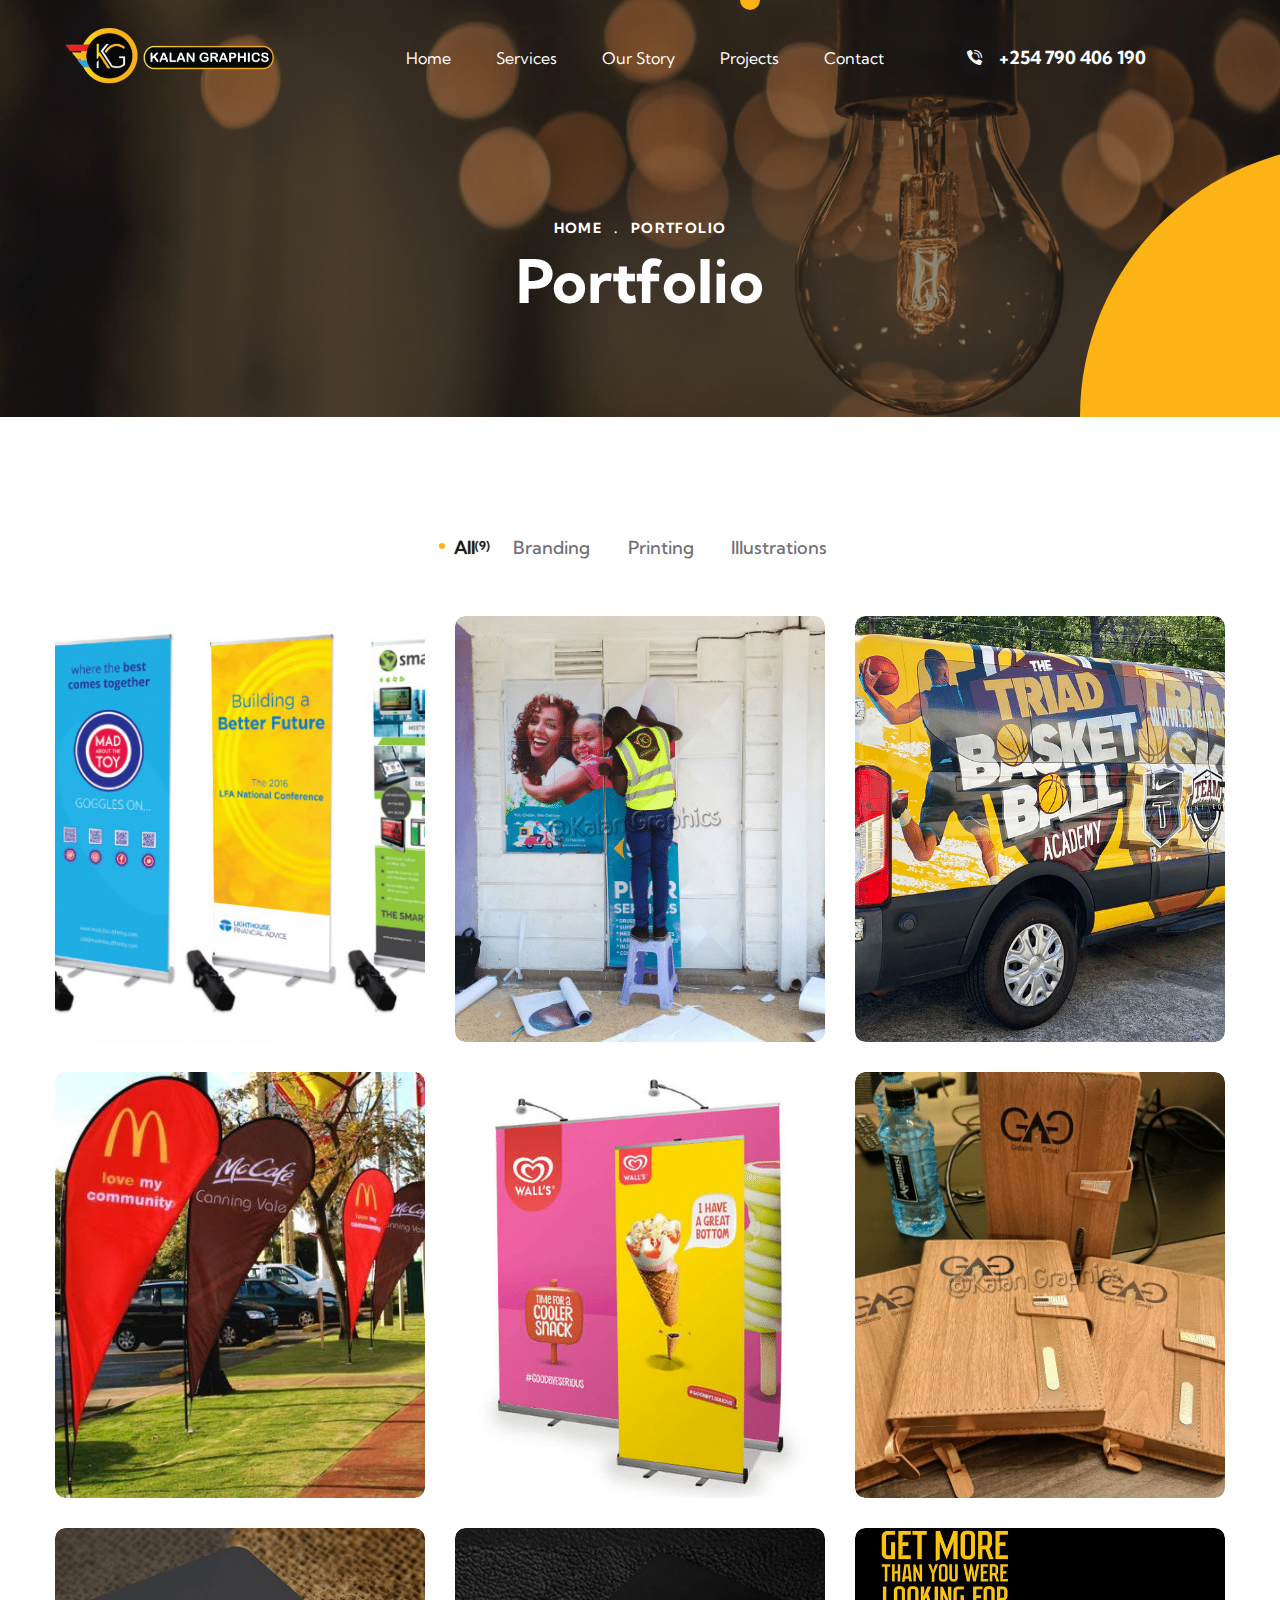
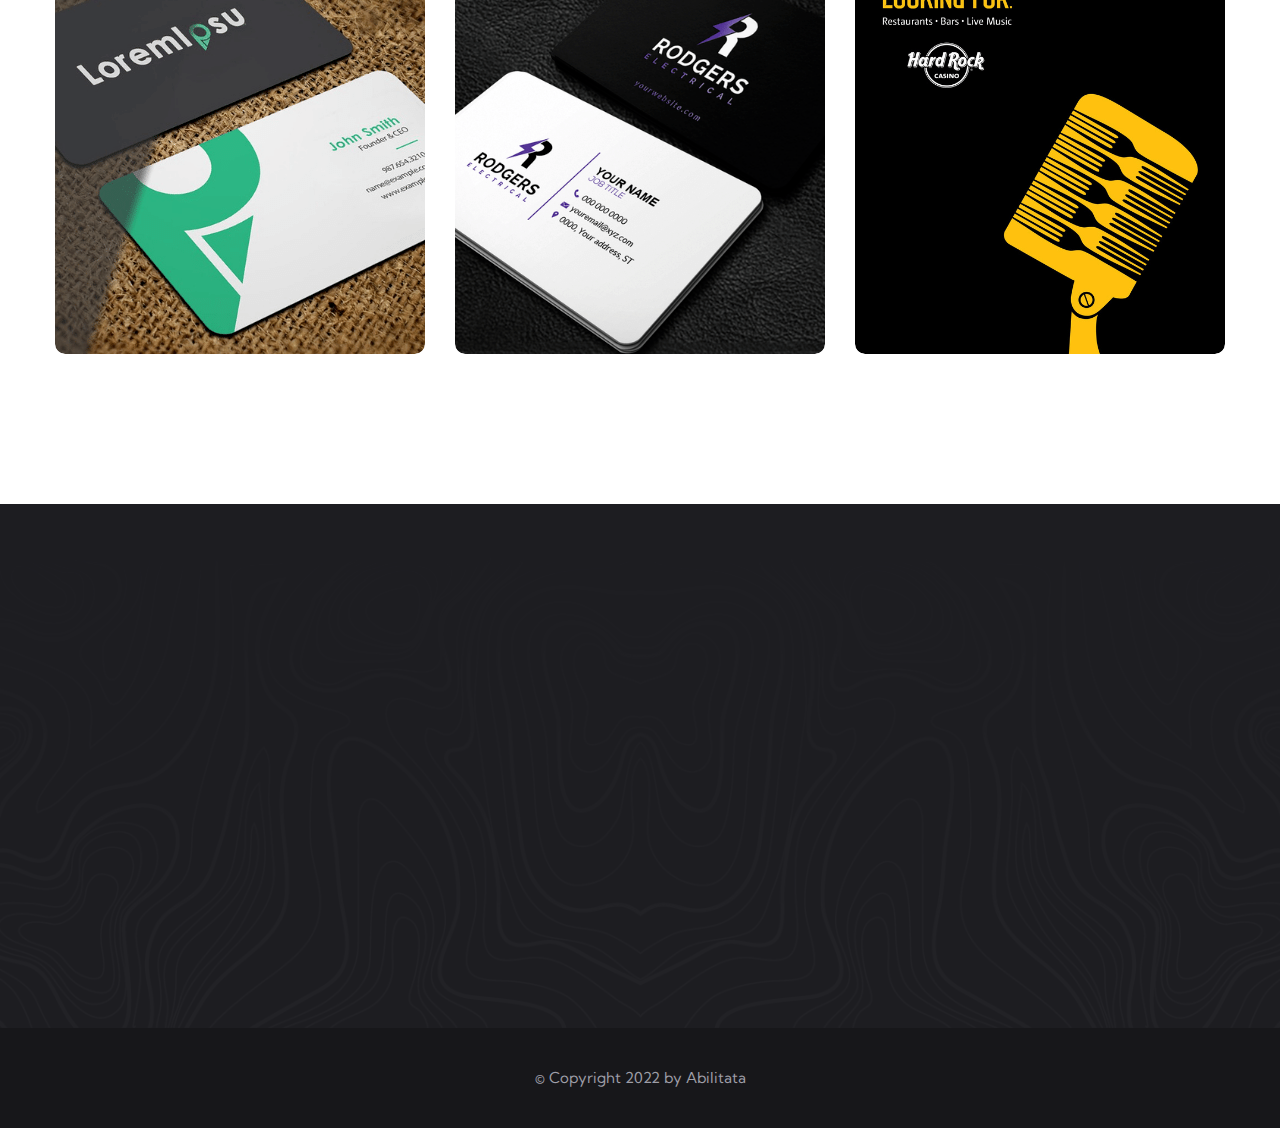
<file: portfolio.html>
<!DOCTYPE html>
<html lang="en">

<head>
    <meta charset="UTF-8" />
    <meta name="viewport" content="width=device-width, initial-scale=1.0" />
    <title>Kalan - We make brands beautiful</title>
    <!-- favicons Icons -->
    <link rel="apple-touch-icon" sizes="180x180" href="assets/img/favicon/apple-touch-icon.png">
    <link rel="icon" type="image/png" sizes="32x32" href="assets/img/favicon/favicon-32x32.png">
    <link rel="icon" type="image/png" sizes="16x16" href="assets/img/favicon/favicon-16x16.png">
    <link rel="manifest" href="assets/img/favicon/site.webmanifest">
    <meta name="description" content="We guide game-changing companies, across platforms & places, through creative design & digital experience. We make brands." />


    <!-- fonts -->
    <link rel="preconnect" href="https://fonts.gstatic.com">
    <link href="https://fonts.googleapis.com/css2?family=Kumbh+Sans:wght@300;400;700&display=swap" rel="stylesheet">


    <link rel="stylesheet" href="assets/vendors/bootstrap/css/bootstrap.min.css" />
    <link rel="stylesheet" href="assets/vendors/animate/animate.min.css" />
    <link rel="stylesheet" href="assets/vendors/fontawesome/css/all.min.css" />
    <link rel="stylesheet" href="assets/vendors/jarallax/jarallax.css" />
    <link rel="stylesheet" href="assets/vendors/jquery-magnific-popup/jquery.magnific-popup.css" />
    <link rel="stylesheet" href="assets/vendors/nouislider/nouislider.min.css" />
    <link rel="stylesheet" href="assets/vendors/nouislider/nouislider.pips.css" />
    <link rel="stylesheet" href="assets/vendors/odometer/odometer.min.css" />
    <link rel="stylesheet" href="assets/vendors/swiper/swiper.min.css" />
    <link rel="stylesheet" href="assets/vendors/moniz-icons/style.css">
    <link rel="stylesheet" href="assets/vendors/tiny-slider/tiny-slider.min.css" />
    <link rel="stylesheet" href="assets/vendors/reey-font/stylesheet.css" />
    <link rel="stylesheet" href="assets/vendors/owl-carousel/owl.carousel.min.css" />
    <link rel="stylesheet" href="assets/vendors/owl-carousel/owl.theme.default.min.css" />
    <link rel="stylesheet" href="assets/vendors/twentytwenty/twentytwenty.css" />
    <link rel="stylesheet" href="assets/vendors/bxslider/jquery.bxslider.css" />
    <link rel="stylesheet" href="assets/vendors/bootstrap-select/css/bootstrap-select.min.css" />
    <link rel="stylesheet" href="assets/vendors/vegas/vegas.min.css" />
    <link rel="stylesheet" href="assets/vendors/jquery-ui/jquery-ui.css" />
    <link rel="stylesheet" href="assets/vendors/timepicker/timePicker.css" />

    <!-- template styles -->
    <link rel="stylesheet" href="assets/css/moniz.css" />
    <link rel="stylesheet" href="assets/css/moniz-responsive.css" />

    <!-- RTL Styles -->
    <link rel="stylesheet" href="assets/css/moniz-rtl.css">

    <!-- color css -->
    <link rel="stylesheet" id="jssDefault" href="assets/css/colors/color-default.css">
    <link rel="stylesheet" id="jssMode" href="assets/css/modes/moniz-normal.css">

    <!-- toolbar css -->
    <link rel="stylesheet" href="assets/css/moniz-toolbar.css">

</head>

<body>



    <div class="preloader">
        <img class="preloader__image" width="60" src="assets/img/logo.png" alt="" />
    </div>
    <!-- /.preloader -->
    <div class="page-wrapper">
        <header class="main-header clearfix">
            <nav class="main-menu clearfix">
                <div class="main-menu-wrapper clearfix">
                    <div class="main-menu-wrapper__left clearfix">
                        <div class="main-menu-wrapper__logo">
                            <a href="index.html"><img src="assets/img/logo7.png" alt=""></a>
                        </div>
                        <div class="main-menu-wrapper__search-box">
                            <a href="#" class="main-menu-wrapper__search search-toggler icon-magnifying-glass"></a>
                        </div>
                        <div class="main-menu-wrapper__social">
                            <a href="#"><i class="fab fa-twitter"></i></a>
                            <a href="#" class="clr-fb"><i class="fab fa-facebook"></i></a>
                            <a href="#" class="clr-dri"><i class="fab fa-pinterest-p"></i></a>
                            <a href="#" class="clr-ins"><i class="fab fa-instagram"></i></a>
                        </div>
                    </div>
                    <div class="main-menu-wrapper__main-menu">
                        <a href="#" class="mobile-nav__toggler">
                            <span></span>
                        </a>
                        <ul class="main-menu__list">
                            <li class="dropdown">
                                <a href="index.html">Home</a>
                             
                            </li>
                            <li class="dropdown">
                                <a href="services.html">Services </a>
                                <ul>
                                  
                                    <li><a href="printing.html">Printing</a></li>
                                    <li><a href="branding.html">Branding</a></li>
                                    <li><a href="signage.html">3D Signage</a></li>
                                   
                                    
                                </ul>
                            </li>
                            <li class="dropdown">
                                <a href="#">Our Story</a>
                                <ul>
                                    <li><a href="about.html">About</a></li>
                            
                                    <li><a href="about.html#mission-id">Our mission </a></li>
                                   
                                    <li><a href="about.html#testimonials">Testimonials</a>
                                    </li>
                                   
                                   
                                </ul>
                            </li>
                            <li class="dropdown">
                                <a href="portfolio.html">Projects</a>
                               
                            </li>
                            
                         
                            <li><a href="contact.html">Contact</a></li>
                        </ul>
                    </div>
                    <div class="main-menu-wrapper__right">
                        <div class="main-menu-wrapper__right-contact-box">
                            <div class="main-menu-wrapper__right-contact-icon">
                                <span class="icon-phone-call"></span>
                            </div>
                            <div class="main-menu-wrapper__right-contact-number">
                                <a href="tel:254790406190">+254 790 406 190</a>
                            </div>
                        </div>
                    </div>
                </div>
            </nav>
        </header>


        <div class="stricky-header stricked-menu main-menu">
            <div class="sticky-header__content"></div><!-- /.sticky-header__content -->
        </div><!-- /.stricky-header -->

        <!--Page Header Start-->
        <section class="page-header" style="background-image: url(assets/img/banner2.png);">
            <div class="page-header-shape-1"></div>
            <div class="page-header-shape-2"></div>
            <div class="container">
                <div class="page-header__inner">
                    <ul class="thm-breadcrumb list-unstyled">
                        <li><a href="index.html">Home</a></li>
                        <li><span>.</span></li>
                        <li>Portfolio</li>
                    </ul>
                    <h2>Portfolio</h2>
                </div>
            </div>
        </section>
        <!--Page Header End-->

        <!--Portfolio Page Start-->
        <section class="portfolio-page">
            <div class="container">
                <div class="row">
                    <div class="col-xl-12">
                        <ul class="portfolio-filter style1 post-filter has-dynamic-filters-counter list-unstyled">
                            <li data-filter=".filter-item" class="active"><span class="filter-text">All</span></li>
                            <li data-filter=".bra"><span class="filter-text">Branding</span></li>
                            <li data-filter=".photo"><span class="filter-text">Printing</span></li>
                            <li data-filter=".illus"><span class="filter-text last-pd-none">Illustrations</span></li>
                        </ul>
                    </div>
                </div>
                <div class="row filter-layout masonary-layout">
                    <div class="col-xl-4 col-lg-6 col-md-6 filter-item bra illus web">
                        <!--Portfolio One Single-->
                        <div class="portfolio-one__single">
                            <div class="portfolio-one__img">
                                <img src="assets/img/portfolio/rollup.png" alt="">
                                <div class="portfolio-one__experience">
                                    <div class="portfolio-one__web-design">
                                       
                                    </div>
                                    <div class="portfolio-one__fimlor">
                                        
                                    </div>
                                </div>
                                <div class="portfolio-one__arrow">
                                    <a href=""><span class="icon-right-arrow"></span></a>
                                </div>
                            </div>
                        </div>
                    </div>
                    <div class="col-xl-4 col-lg-6 col-md-6 filter-item bra photo web">
                        <!--Portfolio One Single-->
                        <div class="portfolio-one__single">
                            <div class="portfolio-one__img">
                                <img src="assets/img/portfolio/portfolio2.png" alt="">
                                <div class="portfolio-one__experience">
                                    <div class="portfolio-one__web-design">
                                       
                                    </div>
                                    <div class="portfolio-one__fimlor">
                                        
                                    </div>
                                </div>
                                <div class="portfolio-one__arrow">
                                    <a href="contact.html"><span class="icon-right-arrow"></span></a>
                                </div>
                            </div>
                        </div>
                    </div>
                    <div class="col-xl-4 col-lg-6 col-md-6 filter-item illus photo">
                        <!--Portfolio One Single-->
                        <div class="portfolio-one__single">
                            <div class="portfolio-one__img">
                                <img src="assets/img/portfolio/portfolio3.png" alt="">
                                <div class="portfolio-one__experience">
                                    <div class="portfolio-one__web-design">
                                      
                                    </div>
                                    <div class="portfolio-one__fimlor">
                                        
                                    </div>
                                </div>
                                <div class="portfolio-one__arrow">
                                    <a href="contact.html"><span class="icon-right-arrow"></span></a>
                                </div>
                            </div>
                        </div>
                    </div>
                    <div class="col-xl-4 col-lg-6 col-md-6 filter-item bra web">
                        <!--Portfolio One Single-->
                        <div class="portfolio-one__single">
                            <div class="portfolio-one__img">
                                <img src="assets/img/portfolio/portfolio4.png" alt="">
                                <div class="portfolio-one__experience">
                                    <div class="portfolio-one__web-design">
                                       
                                    </div>
                                    <div class="portfolio-one__fimlor">
                                       
                                    </div>
                                </div>
                                <div class="portfolio-one__arrow">
                                    <a href="portfolio-detail.html"><span class="icon-right-arrow"></span></a>
                                </div>
                            </div>
                        </div>
                    </div>
                    <div class="col-xl-4 col-lg-6 col-md-6 filter-item photo web">
                        <!--Portfolio One Single-->
                        <div class="portfolio-one__single">
                            <div class="portfolio-one__img">
                                <img src="assets/img/portfolio/portfolio5.png" alt="">
                                <div class="portfolio-one__experience">
                                    <div class="portfolio-one__web-design">
                                      
                                    </div>
                                    <div class="portfolio-one__fimlor">
                                        
                                    </div>
                                </div>
                                <div class="portfolio-one__arrow">
                                    <a href="contact.html"><span class="icon-right-arrow"></span></a>
                                </div>
                            </div>
                        </div>
                    </div>
                    <div class="col-xl-4 col-lg-6 col-md-6 filter-item illus photo web">
                        <!--Portfolio One Single-->
                        <div class="portfolio-one__single">
                            <div class="portfolio-one__img">
                                <img src="assets/img/portfolio/portfolio6.png" alt="">
                                <div class="portfolio-one__experience">
                                    <div class="portfolio-one__web-design">
                                       
                                    </div>
                                    <div class="portfolio-one__fimlor">
                                        
                                    </div>
                                </div>
                                <div class="portfolio-one__arrow">
                                    <a href="portfolio-detail.html"><span class="icon-right-arrow"></span></a>
                                </div>
                            </div>
                        </div>
                    </div>

                    <div class="col-xl-4 col-lg-6 col-md-6 filter-item illus photo web">
                        <!--Portfolio One Single-->
                        <div class="portfolio-one__single">
                            <div class="portfolio-one__img">
                                <img src="assets/img/portfolio/portfolio7.png" alt="">
                                <div class="portfolio-one__experience">
                                    <div class="portfolio-one__web-design">
                                        
                                    </div>
                                    <div class="portfolio-one__fimlor">
                                        
                                    </div>
                                </div>
                                <div class="portfolio-one__arrow">
                                    <a href="contact.html"><span class="icon-right-arrow"></span></a>
                                </div>
                            </div>
                        </div>
                    </div>

                    <div class="col-xl-4 col-lg-6 col-md-6 filter-item illus photo web">
                        <!--Portfolio One Single-->
                        <div class="portfolio-one__single">
                            <div class="portfolio-one__img">
                                <img src="assets/img/portfolio/portfolio8.png" alt="">
                                <div class="portfolio-one__experience">
                                    <div class="portfolio-one__web-design">
                                        <p class="portfolio-one__web-design-title">Web design</p>
                                    </div>
                                    <div class="portfolio-one__fimlor">
                                        <p class="portfolio-one__fimlor-title"><a href="portfolio-detail.html">Fimlor
                                                experience</a></p>
                                    </div>
                                </div>
                                <div class="portfolio-one__arrow">
                                    <a href="portfolio-detail.html"><span class="icon-right-arrow"></span></a>
                                </div>
                            </div>
                        </div>
                    </div>


                    <div class="col-xl-4 col-lg-6 col-md-6 filter-item illus photo web">
                        <!--Portfolio One Single-->
                        <div class="portfolio-one__single">
                            <div class="portfolio-one__img">
                                <img src="assets/img/portfolio/portfolio10.png" alt="">
                                <div class="portfolio-one__experience">
                                    <div class="portfolio-one__web-design">
                                        
                                    </div>
                                    <div class="portfolio-one__fimlor">
                                      
                                    </div>
                                </div>
                                <div class="portfolio-one__arrow">
                                    <a href="contact.html"><span class="icon-right-arrow"></span></a>
                                </div>
                            </div>
                        </div>
                    </div>
                </div>
            
            </div>
        </section>
        <!--Portfolio Page End-->

        <!--Site Footer One Start-->
        <footer class="site-footer">
            <div class="site-footer__top">
                <div class="site-footer-top-bg"
                    style="background-image: url(assets/images/backgrounds/site-footer-bg.jpg)"></div>
                <div class="container">
                    <div class="row">
                        <div class="col-xl-3 col-lg-6 col-md-6 wow fadeInUp" data-wow-delay="100ms">
                            <div class="footer-widget__column footer-widget__about">
                                <div class="footer-widget__about-logo">
                                    <a href="index.html"><img src="assets/img/logo3.png" alt=""></a>
                                </div>
                                <p class="footer-widget__about-text">Kalan Graphics - # AMINT OF CREATIVITY </p>
                                <div class="footer-widget__about-social-list">
                                    <a href="#"><i class="fab fa-twitter"></i></a>
                                    <a href="#" class="clr-fb"><i class="fab fa-facebook"></i></a>
                                    <a href="#" class="clr-dri"><i class="fab fa-pinterest-p"></i></a>
                                    <a href="#" class="clr-ins"><i class="fab fa-instagram"></i></a>
                                </div>
                            </div>
                        </div>
                        <div class="col-xl-2 col-lg-6 col-md-6 wow fadeInUp" data-wow-delay="200ms">
                            <div class="footer-widget__column footer-widget__explore clearfix">
                                <h3 class="footer-widget__title">Explore</h3>
                                <ul class="footer-widget__explore-list list-unstyled">
                                    <li><a href="about.html">About</a></li>
                                  
                                    <li><a href="signage.html">Signage</a></li>
                                    <li><a href="branding.html">Branding</a></li>
                                    <li><a href="printing.html">Printing</a></li>
                                </ul>
                            </div>
                        </div>
                        <div class="col-xl-3 col-lg-6 col-md-6 wow fadeInUp" data-wow-delay="400ms">
                            <div class="footer-widget__column footer-widget__contact">
                                <h3 class="footer-widget__title">Contact</h3>
                                <p class="footer-widget__contact-text">Nairobi Kenya</p>
                                <div class="footer-widget__contact-info">
                                    <p>
                                        <a href="tel:92-666-888-0000" class="footer-widget__contact-phone">+254 790 406 190</a>
                                        <a href="mailto:info@kalangraphics.co.ke"
                                            class="footer-widget__contact-mail">info@kalangraphics.co.ke</a>
                                    </p>
                                </div>
                            </div>
                        </div>
                        <div class="col-xl-4 col-lg-6 col-md-6 wow fadeInUp" data-wow-delay="400ms">
                            <div class="footer-widget__column footer-widget__newsletter">
                                <h3 class="footer-widget__title">Sign up for newsletter</h3>
                                <form class="footer-widget__newsletter-form">
                                    <div class="footer-widget__newsletter-input-box">
                                        <input type="email" placeholder="Email Address" name="email">
                                        <button type="submit" class="footer-widget__newsletter-btn"><i
                                                class="fas fa-paper-plane"></i></button>
                                    </div>
                                </form>
                             
                            </div>
                        </div>
                    </div>
                </div>
            </div>
            <div class="site-footer-bottom">
                <div class="container">
                    <div class="row">
                        <div class="col-xl-12">
                            <div class="site-footer-bottom__inner">
                                <p class="site-footer-bottom__copy-right">© Copyright 2022 by <a
                                        href="https://www.abilitata.tech/" target="_blank">Abilitata</a></p>
                            </div>
                        </div>
                    </div>
                </div>
            </div>
        </footer>
        <!--Site Footer One End-->


    </div><!-- /.page-wrapper -->


    <div class="mobile-nav__wrapper">
        <div class="mobile-nav__overlay mobile-nav__toggler"></div>
        <!-- /.mobile-nav__overlay -->
        <div class="mobile-nav__content">
            <span class="mobile-nav__close mobile-nav__toggler"></span>

            <div class="logo-box">
                <a href="index.html" aria-label="logo image"><img src="assets/img/logo7.png" width="155"
                        alt="" /></a>
            </div>
            <!-- /.logo-box -->
            <div class="mobile-nav__container"></div>
            <!-- /.mobile-nav__container -->

            <ul class="mobile-nav__contact list-unstyled">
                <li>
                    <i class="fa fa-envelope"></i>
                    <a href="mailto:info@kalangraphics.co.ke">info@kalangraphics.co.ke</a>
                </li>
                <li>
                    <i class="fa fa-phone-alt"></i>
                    <a href="tel:666-888-0000">+254 790 406 190</a>
                </li>
            </ul><!-- /.mobile-nav__contact -->
            <div class="mobile-nav__top">
                <div class="mobile-nav__social">
                    <a href="#" class="fab fa-twitter"></a>
                    <a href="#" class="fab fa-facebook-square"></a>
                    <a href="#" class="fab fa-pinterest-p"></a>
                    <a href="https://www.instagram.com/p/Caynp2SKoj9/?utm_medium=copy_link" class="fab fa-instagram" target="_blank" rel="noopener"></a>
                </div><!-- /.mobile-nav__social -->
            </div><!-- /.mobile-nav__top -->



        </div>
        <!-- /.mobile-nav__content -->
    </div>
    <!-- /.mobile-nav__wrapper -->

    <div class="search-popup">
        <div class="search-popup__overlay search-toggler"></div>
        <!-- /.search-popup__overlay -->
        <div class="search-popup__content">
            <form action="#">
                <label for="search" class="sr-only">search here</label><!-- /.sr-only -->
                <input type="text" id="search" placeholder="Search Here..." />
                <button type="submit" aria-label="search submit" class="thm-btn">
                    <i class="icon-magnifying-glass"></i>
                </button>
            </form>
        </div>
        <!-- /.search-popup__content -->
    </div>
    <!-- /.search-popup -->

    <a href="#" data-target="html" class="scroll-to-target scroll-to-top"><i class="fa fa-angle-up"></i></a>


    <script src="assets/vendors/jquery/jquery-3.5.1.min.js"></script>
    <script src="assets/vendors/bootstrap/js/bootstrap.bundle.min.js"></script>
    <script src="assets/vendors/jarallax/jarallax.min.js"></script>
    <script src="assets/vendors/jquery-ajaxchimp/jquery.ajaxchimp.min.js"></script>
    <script src="assets/vendors/jquery-appear/jquery.appear.min.js"></script>
    <script src="assets/vendors/jquery-circle-progress/jquery.circle-progress.min.js"></script>
    <script src="assets/vendors/jquery-magnific-popup/jquery.magnific-popup.min.js"></script>
    <script src="assets/vendors/jquery-validate/jquery.validate.min.js"></script>
    <script src="assets/vendors/nouislider/nouislider.min.js"></script>
    <script src="assets/vendors/odometer/odometer.min.js"></script>
    <script src="assets/vendors/swiper/swiper.min.js"></script>
    <script src="assets/vendors/tiny-slider/tiny-slider.min.js"></script>
    <script src="assets/vendors/wnumb/wNumb.min.js"></script>
    <script src="assets/vendors/wow/wow.js"></script>
    <script src="assets/vendors/isotope/isotope.js"></script>
    <script src="assets/vendors/countdown/countdown.min.js"></script>
    <script src="assets/vendors/owl-carousel/owl.carousel.min.js"></script>
    <script src="assets/vendors/twentytwenty/twentytwenty.js"></script>
    <script src="assets/vendors/twentytwenty/jquery.event.move.js"></script>
    <script src="assets/vendors/bxslider/jquery.bxslider.min.js"></script>
    <script src="assets/vendors/bootstrap-select/js/bootstrap-select.min.js"></script>
    <script src="assets/vendors/vegas/vegas.min.js"></script>
    <script src="assets/vendors/jquery-ui/jquery-ui.js"></script>
    <script src="assets/vendors/timepicker/timePicker.js"></script>


    <script src="http://maps.google.com/maps/api/js?key=AIzaSyATY4Rxc8jNvDpsK8ZetC7JyN4PFVYGCGM"></script>


    <!-- template js -->
    <script src="assets/js/moniz.js"></script>



</body>

</html>
</file>
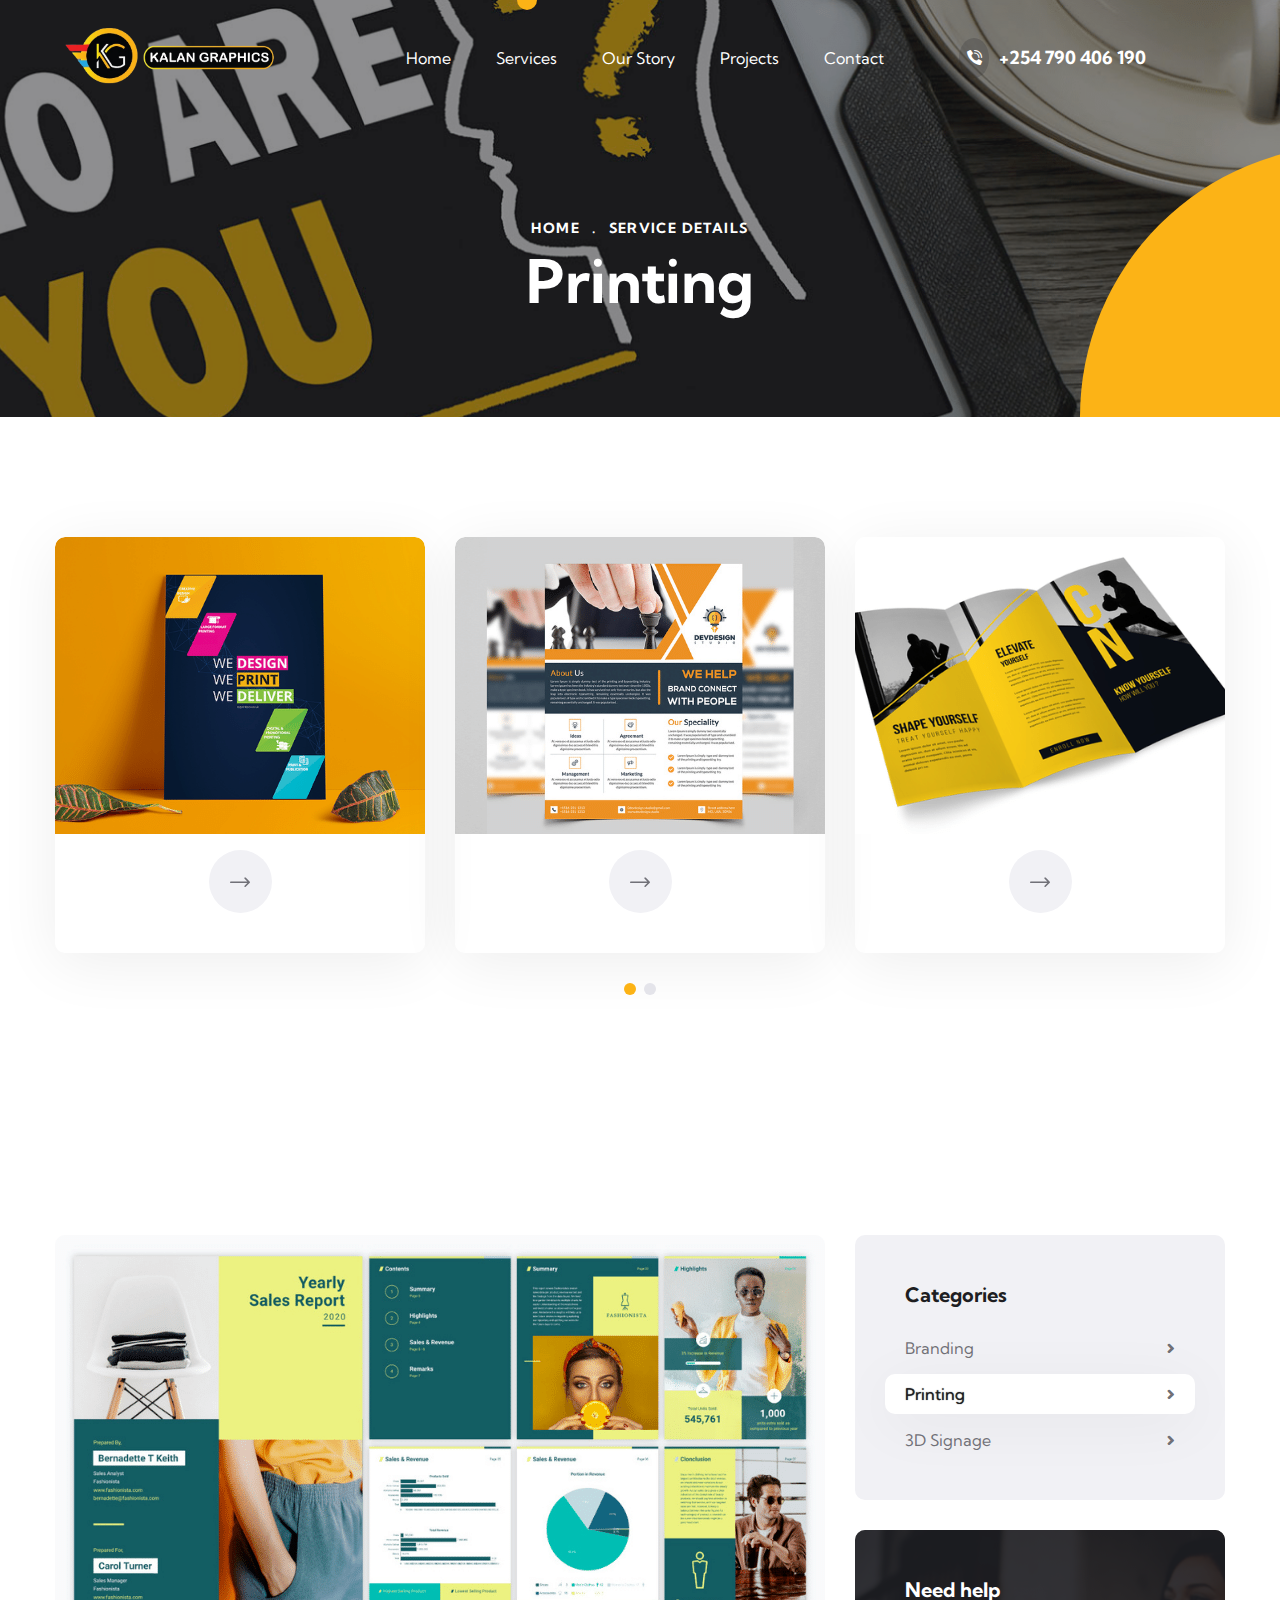
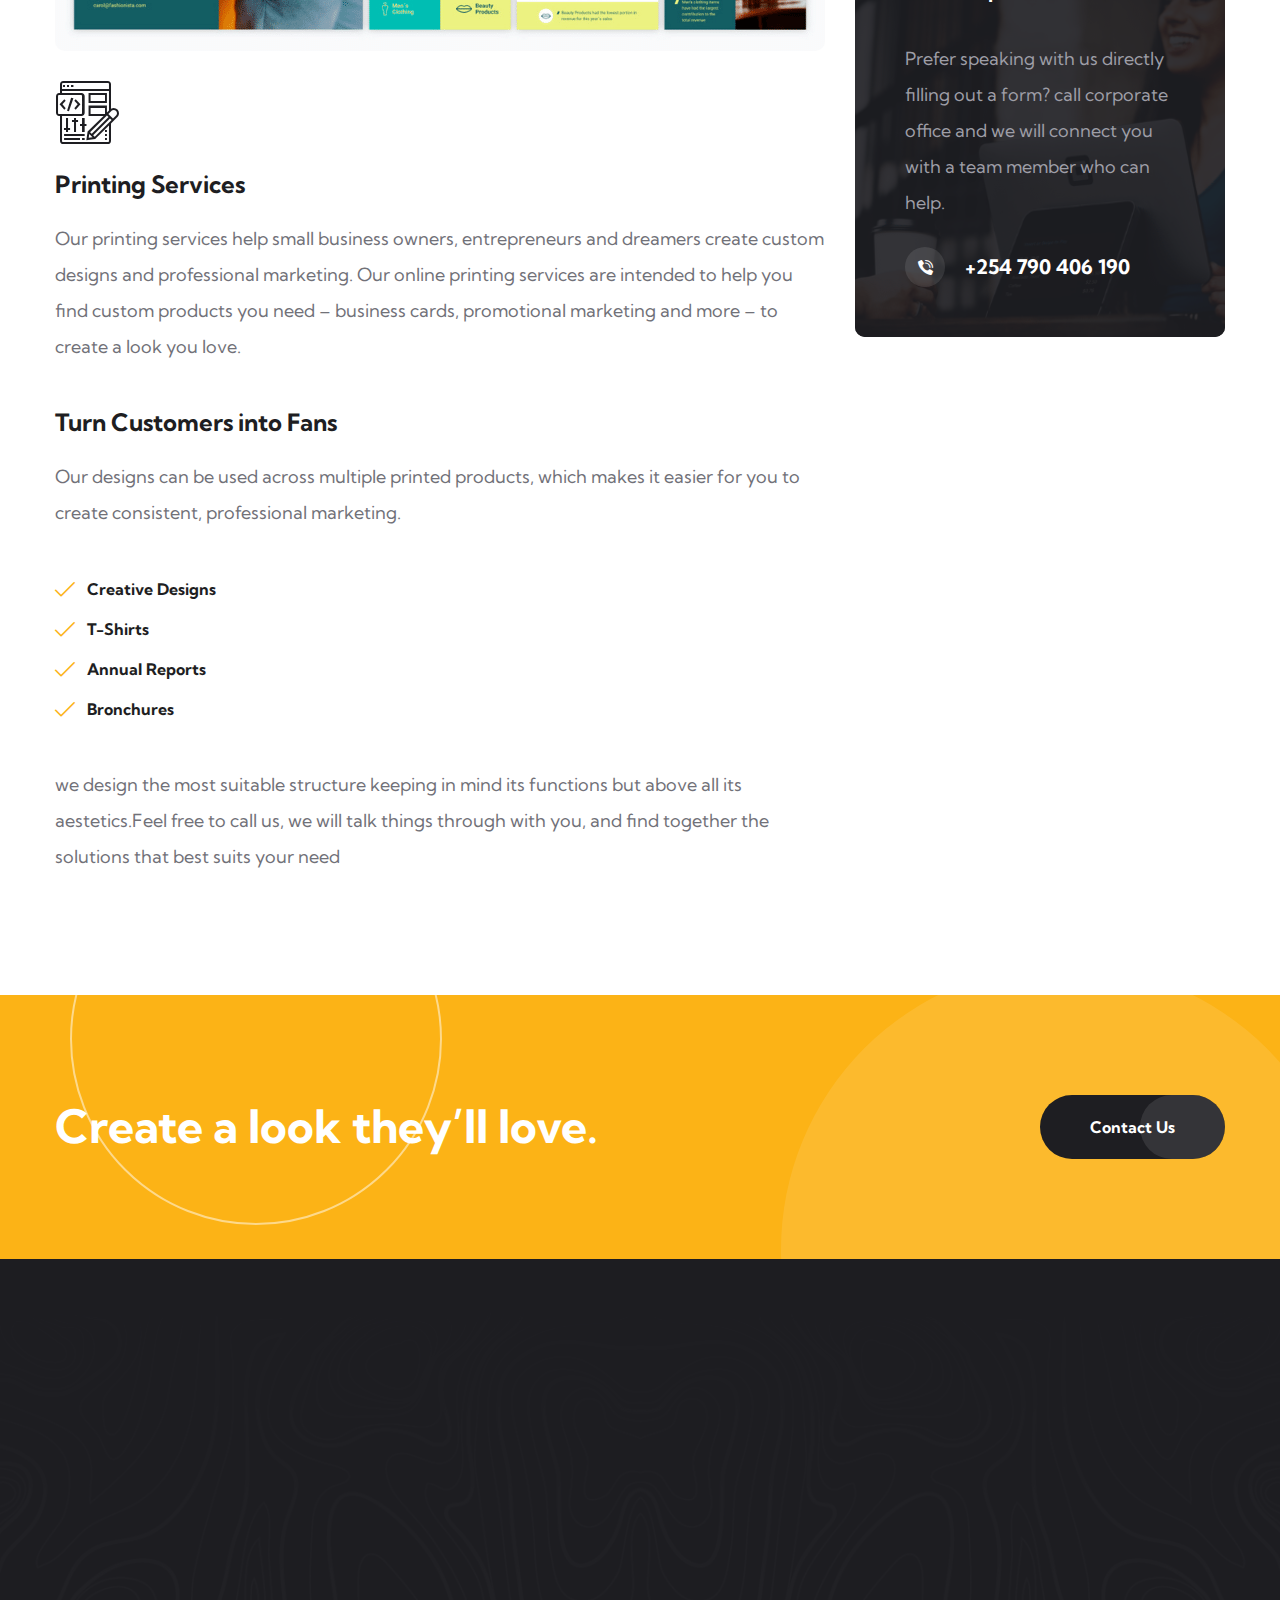
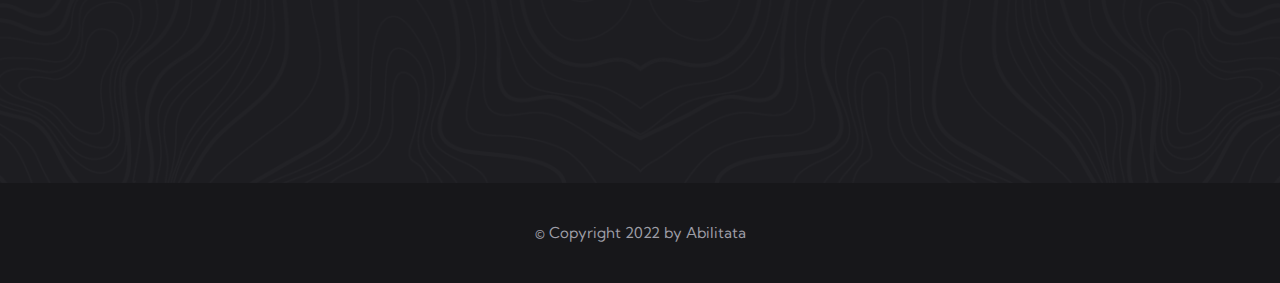
<file: printing.html>
<!DOCTYPE html>
<html lang="en">

<head>
    <meta charset="UTF-8" />
    <meta name="viewport" content="width=device-width, initial-scale=1.0" />
    <title>Kalan - We make brands beautiful</title>
    <!-- favicons Icons -->
    <link rel="apple-touch-icon" sizes="180x180" href="assets/img/favicon/apple-touch-icon.png">
    <link rel="icon" type="image/png" sizes="32x32" href="assets/img/favicon/favicon-32x32.png">
    <link rel="icon" type="image/png" sizes="16x16" href="assets/img/favicon/favicon-16x16.png">
    <link rel="manifest" href="assets/img/favicon/site.webmanifest">
    <meta name="description" content="We guide game-changing companies, across platforms & places, through creative design & digital experience. We make brands." />


    <!-- fonts -->
    <link rel="preconnect" href="https://fonts.gstatic.com">
    <link href="https://fonts.googleapis.com/css2?family=Kumbh+Sans:wght@300;400;700&display=swap" rel="stylesheet">


    <link rel="stylesheet" href="assets/vendors/bootstrap/css/bootstrap.min.css" />
    <link rel="stylesheet" href="assets/vendors/animate/animate.min.css" />
    <link rel="stylesheet" href="assets/vendors/fontawesome/css/all.min.css" />
    <link rel="stylesheet" href="assets/vendors/jarallax/jarallax.css" />
    <link rel="stylesheet" href="assets/vendors/jquery-magnific-popup/jquery.magnific-popup.css" />
    <link rel="stylesheet" href="assets/vendors/nouislider/nouislider.min.css" />
    <link rel="stylesheet" href="assets/vendors/nouislider/nouislider.pips.css" />
    <link rel="stylesheet" href="assets/vendors/odometer/odometer.min.css" />
    <link rel="stylesheet" href="assets/vendors/swiper/swiper.min.css" />
    <link rel="stylesheet" href="assets/vendors/moniz-icons/style.css">
    <link rel="stylesheet" href="assets/vendors/tiny-slider/tiny-slider.min.css" />
    <link rel="stylesheet" href="assets/vendors/reey-font/stylesheet.css" />
    <link rel="stylesheet" href="assets/vendors/owl-carousel/owl.carousel.min.css" />
    <link rel="stylesheet" href="assets/vendors/owl-carousel/owl.theme.default.min.css" />
    <link rel="stylesheet" href="assets/vendors/twentytwenty/twentytwenty.css" />
    <link rel="stylesheet" href="assets/vendors/bxslider/jquery.bxslider.css" />
    <link rel="stylesheet" href="assets/vendors/bootstrap-select/css/bootstrap-select.min.css" />
    <link rel="stylesheet" href="assets/vendors/vegas/vegas.min.css" />
    <link rel="stylesheet" href="assets/vendors/jquery-ui/jquery-ui.css" />
    <link rel="stylesheet" href="assets/vendors/timepicker/timePicker.css" />

    <!-- template styles -->
    <link rel="stylesheet" href="assets/css/moniz.css" />
    <link rel="stylesheet" href="assets/css/moniz-responsive.css" />

    <!-- RTL Styles -->
    <link rel="stylesheet" href="assets/css/moniz-rtl.css">

    <!-- color css -->
    <link rel="stylesheet" id="jssDefault" href="assets/css/colors/color-default.css">
    <link rel="stylesheet" id="jssMode" href="assets/css/modes/moniz-normal.css">

    <!-- toolbar css -->
    <link rel="stylesheet" href="assets/css/moniz-toolbar.css">

</head>

<body>



    <div class="preloader">
        <img class="preloader__image" width="60" src="assets/img/logo.png" alt="" />
    </div>
    <!-- /.preloader -->
    <div class="page-wrapper">
        <header class="main-header clearfix">
            <nav class="main-menu clearfix">
                <div class="main-menu-wrapper clearfix">
                    <div class="main-menu-wrapper__left clearfix">
                        <div class="main-menu-wrapper__logo">
                            <a href="index.html"><img src="assets/img/logo7.png" alt=""></a>
                        </div>
                        <div class="main-menu-wrapper__search-box">
                            <a href="#" class="main-menu-wrapper__search search-toggler icon-magnifying-glass"></a>
                        </div>
                        <div class="main-menu-wrapper__social">
                            <a href="#"><i class="fab fa-twitter"></i></a>
                            <a href="#" class="clr-fb"><i class="fab fa-facebook"></i></a>
                            <a href="#" class="clr-dri"><i class="fab fa-pinterest-p"></i></a>
                            <a href="#" class="clr-ins"><i class="fab fa-instagram"></i></a>
                        </div>
                    </div>
                    <div class="main-menu-wrapper__main-menu">
                        <a href="#" class="mobile-nav__toggler">
                            <span></span>
                        </a>
                        <ul class="main-menu__list">
                            <li class="dropdown">
                                <a href="index.html">Home</a>
                             
                            </li>
                            <li class="dropdown">
                                <a href="services.html">Services </a>
                                <ul>
                                  
                                    <li><a href="printing.html">Printing</a></li>
                                    <li><a href="branding.html">Branding</a></li>
                                    <li><a href="signage.html">3D Signage</a></li>
                                   
                                    
                                </ul>
                            </li>
                            <li class="dropdown">
                                <a href="#">Our Story</a>
                                <ul>
                                    <li><a href="about.html">About</a></li>
                            
                                    <li><a href="about.html#mission-id">Our mission </a></li>
                                   
                                    <li><a href="about.html#testimonials">Testimonials</a>
                                    </li>
                                   
                                   
                                </ul>
                            </li>
                            <li class="dropdown">
                                <a href="portfolio.html">Projects</a>
                               
                            </li>
                            
                         
                            <li><a href="contact.html">Contact</a></li>
                        </ul>
                    </div>
                    <div class="main-menu-wrapper__right">
                        <div class="main-menu-wrapper__right-contact-box">
                            <div class="main-menu-wrapper__right-contact-icon">
                                <span class="icon-phone-call"></span>
                            </div>
                            <div class="main-menu-wrapper__right-contact-number">
                                <a href="tel:254790406190">+254 790 406 190</a>
                            </div>
                        </div>
                    </div>
                </div>
            </nav>
        </header>


        <div class="stricky-header stricked-menu main-menu">
            <div class="sticky-header__content"></div><!-- /.sticky-header__content -->
        </div><!-- /.stricky-header -->

        <!--Page Header Start-->
        <section class="page-header" style="background-image: url(assets/img/banner_about.png);">
            <div class="page-header-shape-1"></div>
            <div class="page-header-shape-2"></div>
            <div class="container">
                <div class="page-header__inner">
                    <ul class="thm-breadcrumb list-unstyled">
                        <li><a href="index.html">Home</a></li>
                        <li><span>.</span></li>
                        <li>Service Details</li>
                    </ul>
                    <h2>Printing</h2>
                </div>
            </div>
        </section>
        <!--Page Header End-->


        
		<div class="thm-swiper__slider swiper-container" data-swiper-options='{
			"slidesPerView": 1,
			"slidesPerGroup": 1,
			"spaceBetween": 0,
			"loop": true,
			"autoplay": { "delay": 5000 },
			"watchSlidesProgress": true,
			"pagination": {
				"el": "#service-two-pagination",
				"type": "bullets",
				"clickable": true
			},
			"breakpoints": {
				"0": {
					"slidesPerView": 1,
					"slidesPerGroup": 1,
					"spaceBetween": 0
				},
				"768": {
					"slidesPerView": 2,
					"slidesPerGroup": 2,
					"spaceBetween": 30
				},
				"992": {
					"slidesPerView": 3,
					"slidesPerGroup": 3,
					"spaceBetween": 30
				}
			}
		}'>
		<section class="service-two">
			<div class="container">
				<div class="thm-swiper__slider swiper-container" data-swiper-options='{
					"slidesPerView": 1,
					"slidesPerGroup": 1,
					"spaceBetween": 0,
					"loop": true,
					"autoplay": { "delay": 5000 },
					"watchSlidesProgress": true,
					"pagination": {
						"el": "#service-two-pagination",
						"type": "bullets",
						"clickable": true
					},
					"breakpoints": {
						"0": {
							"slidesPerView": 1,
							"slidesPerGroup": 1,
							"spaceBetween": 0
						},
						"768": {
							"slidesPerView": 2,
							"slidesPerGroup": 2,
							"spaceBetween": 30
						},
						"992": {
							"slidesPerView": 3,
							"slidesPerGroup": 3,
							"spaceBetween": 30
						}
					}
				}'>
					<div class="swiper-wrapper">
						<div class="swiper-slide">
							<div class="service-two__card">
								<div class="service-two__card__inner">
									<div class="service-two__image">
										<img src="assets/img/printing/printing1.png" alt="">
									</div><!-- /.service-two__image -->
									<div class="service-two__content">
										
										</p><!-- /.service-two__summery -->
										<a href="contact.html" class="service-two__link">
											<i class="icon-right-arrow"></i>
										</a><!-- /.service-two__link -->
									</div><!-- /.service-two__content -->
								</div><!-- /.service-two__card__inner -->
							</div><!-- /.service-two__card -->
						</div><!-- /.swiper-slide -->
						<div class="swiper-slide">
							<div class="service-two__card">
								<div class="service-two__card__inner">
									<div class="service-two__image">
										<img src="assets/img/printing/printing2.png"  alt="">
									</div><!-- /.service-two__image -->
									<div class="service-two__content">
										
										</p><!-- /.service-two__summery -->
										<a href="" class="service-two__link">
											<i class="icon-right-arrow"></i>
										</a><!-- /.service-two__link -->
									</div><!-- /.service-two__content -->
								</div><!-- /.service-two__card__inner -->
							</div><!-- /.service-two__card -->
						</div><!-- /.swiper-slide -->
						<div class="swiper-slide">
							<div class="service-two__card">
								<div class="service-two__card__inner">
									<div class="service-two__image">
										<img src="assets/img/printing/printing3.png" alt="">
									</div><!-- /.service-two__image -->
									<div class="service-two__content">
										
										</p><!-- /.service-two__summery -->
										<a href="" class="service-two__link">
											<i class="icon-right-arrow"></i>
										</a><!-- /.service-two__link -->
									</div><!-- /.service-two__content -->
								</div><!-- /.service-two__card__inner -->
							</div><!-- /.service-two__card -->
						</div><!-- /.swiper-slide -->
						<div class="swiper-slide">
							<div class="service-two__card">
								<div class="service-two__card__inner">
									<div class="service-two__image">
										<img src="assets/img/printing/printing4.png" alt="">
									</div><!-- /.service-two__image -->
									<div class="service-two__content">
										
									
										<a href="" class="service-two__link">
											<i class="icon-right-arrow"></i>
										</a><!-- /.service-two__link -->
									</div><!-- /.service-two__content -->
								</div><!-- /.service-two__card__inner -->
							</div><!-- /.service-two__card -->
						</div><!-- /.swiper-slide -->
						<div class="swiper-slide">
							<div class="service-two__card">
								<div class="service-two__card__inner">
									<div class="service-two__image">
										<img src="assets/img/printing/printing5.png" alt="">
									</div><!-- /.service-two__image -->
									<div class="service-two__content">
										
										<a href="" class="service-two__link">
											<i class="icon-right-arrow"></i>
										</a><!-- /.service-two__link -->
									</div><!-- /.service-two__content -->
								</div><!-- /.service-two__card__inner -->
							</div><!-- /.service-two__card -->
						</div><!-- /.swiper-slide -->
					
					</div><!-- /.swiper-wrapper -->
					<div class="swiper-pagination" id="service-two-pagination"></div>
				</div><!-- /.thm-swiper__slider -->
			</div><!-- /.container -->
		</section><!-- /.service-two -->




        

        <!--Service Details Start-->
        <section class="service-details">
            <div class="container">
                <div class="row">
                    <div class="col-xl-8 col-lg-7">
                        <div class="service-details__left">
                            <div class="service-details__img">
                                <img src="assets/img/portfolio/print.png" alt="">
                            </div>
                            <div class="service-details__icon-box">
                                <span class="icon-front-end"></span>
                            </div>
                            <h3 class="service-details__title">Printing Services</h3>
                            <p class="service-details__text-1">Our printing services help small business owners, entrepreneurs and dreamers create custom designs and professional marketing. Our online printing services are intended to help you find custom products you need – business cards, promotional marketing and more – to create a look you love.

                            </p>
                            <h3 class="service-details__title">Turn Customers into Fans</h3>
                            <p class="service-details__text-2">Our designs can be used across multiple printed products, which makes it easier for you to create consistent, professional marketing.</p>
                            <ul class="list-unstyled service-details__list">
                                <li>
                                    <div class="icon">
                                        <span class="icon-tick"></span>
                                    </div>
                                    <div class="text">
                                        <h5>Creative Designs</h5>
                                    </div>
                                </li>
                                <li>
                                    <div class="icon">
                                        <span class="icon-tick"></span>
                                    </div>
                                    <div class="text">
                                        <h5>T-Shirts</h5>
                                    </div>
                                </li>
                                <li>
                                    <div class="icon">
                                        <span class="icon-tick"></span>
                                    </div>
                                    <div class="text">
                                        <h5> Annual Reports</h5>
                                    </div>
                                </li>
                                <li>
                                    <div class="icon">
                                        <span class="icon-tick"></span>
                                    </div>
                                    <div class="text">
                                        <h5>Bronchures</h5>
                                    </div>
                                </li>
                            </ul>
                            <p class="service-details__text-3"> we design the most suitable structure keeping in mind its functions but above all its aestetics.Feel free to call us, we will talk things through with you, and find together the solutions that best suits your need</p>
                           
                        </div>
                    </div>
                    <div class="col-xl-4 col-lg-5">
                        <div class="service-details__sidebar">
                            <div class="service-details__sidebar-category">
                                <h3 class="service-details__sidebar-title">Categories</h3>
                                <ul class="service-details__sidebar-category-list list-unstyled">
                                    
                                    <li><a href="branding.html">Branding<span
                                                class="fa fa-angle-right"></span></a></li>
                                    <li><a href="printing.html">Printing<span
                                                class="fa fa-angle-right"></span></a></li>
                                    <li><a href="signage.html">3D Signage <span
                                                class="fa fa-angle-right"></span></a></li>
                                    
                                </ul>
                            </div>
                            <div class="service-details__need-help">
                                <div class="service-details__need-help-bg"
                                    style="background-image: url(assets/img/portfolio/customer_care.png)">
                                </div>
                                <h3 class="service-details__need-help-title">Need help</h3>
                                <p class="service-details__need-help-text">Prefer speaking with us directly filling out a
                                    form? call corporate office and we will connect you with a team member who can help.
                                </p>
                                <div class="service-details__need-help-phone">
                                    <div class="service-details__need-help-phone-icon">
                                        <span class="icon-phone-call"></span>
                                    </div>
                                    <div class="service-details__need-help-phone-number">
                                        <h4><a href="tel:">+254 790 406 190</a></h4>
                                    </div>
                                </div>
                            </div>
                        </div>
                    </div>
                </div>
            </div>
        </section>
        <!--Service Details End-->

        <!--CTA Two Start-->
        <section class="cta-two">
            <div class="cta-two-shape-1"></div>
            <div class="cta-two-shape-2"></div>
            <div class="container">
                <div class="row">
                    <div class="col-xl-12">
                        <div class="cta-two__inner">
                            <div class="cta-two__title">
                                <h2>Create a look they’ll love.</h2>
                            </div>
                            <div class="cta-two__btn-box">
                                <span><a href="contact.html"
                                        class="thm-btn cta-two__btn thm-btn--dark thm-btn--dark--light-hover"><span>Contact Us</span></a></span>
                            </div>
                        </div>
                    </div>
                </div>
            </div>
        </section>
        <!--CTA Two End-->


     
        <!--Site Footer One Start-->
        <footer class="site-footer">
            <div class="site-footer__top">
                <div class="site-footer-top-bg"
                    style="background-image: url(assets/images/backgrounds/site-footer-bg.jpg)"></div>
                <div class="container">
                    <div class="row">
                        <div class="col-xl-3 col-lg-6 col-md-6 wow fadeInUp" data-wow-delay="100ms">
                            <div class="footer-widget__column footer-widget__about">
                                <div class="footer-widget__about-logo">
                                    <a href="index.html"><img src="assets/img/logo3.png" alt=""></a>
                                </div>
                                <p class="footer-widget__about-text">Kalan Graphics - # AMINT OF CREATIVITY </p>
                                <div class="footer-widget__about-social-list">
                                    <a href="#"><i class="fab fa-twitter"></i></a>
                                    <a href="#" class="clr-fb"><i class="fab fa-facebook"></i></a>
                                    <a href="#" class="clr-dri"><i class="fab fa-pinterest-p"></i></a>
                                    <a href="#" class="clr-ins"><i class="fab fa-instagram"></i></a>
                                </div>
                            </div>
                        </div>
                        <div class="col-xl-2 col-lg-6 col-md-6 wow fadeInUp" data-wow-delay="200ms">
                            <div class="footer-widget__column footer-widget__explore clearfix">
                                <h3 class="footer-widget__title">Explore</h3>
                                <ul class="footer-widget__explore-list list-unstyled">
                                    <li><a href="about.html">About</a></li>
                                  
                                    <li><a href="signage.html">Signage</a></li>
                                    <li><a href="branding.html">Branding</a></li>
                                    <li><a href="printing.html">Printing</a></li>
                                </ul>
                            </div>
                        </div>
                        <div class="col-xl-3 col-lg-6 col-md-6 wow fadeInUp" data-wow-delay="400ms">
                            <div class="footer-widget__column footer-widget__contact">
                                <h3 class="footer-widget__title">Contact</h3>
                                <p class="footer-widget__contact-text">Nairobi Kenya</p>
                                <div class="footer-widget__contact-info">
                                    <p>
                                        <a href="tel:92-666-888-0000" class="footer-widget__contact-phone">+254 790 406 190</a>
                                        <a href="mailto:info@kalangraphics.co.ke"
                                            class="footer-widget__contact-mail">info@kalangraphics.co.ke</a>
                                    </p>
                                </div>
                            </div>
                        </div>
                        <div class="col-xl-4 col-lg-6 col-md-6 wow fadeInUp" data-wow-delay="400ms">
                            <div class="footer-widget__column footer-widget__newsletter">
                                <h3 class="footer-widget__title">Sign up for newsletter</h3>
                                <form class="footer-widget__newsletter-form">
                                    <div class="footer-widget__newsletter-input-box">
                                        <input type="email" placeholder="Email Address" name="email">
                                        <button type="submit" class="footer-widget__newsletter-btn"><i
                                                class="fas fa-paper-plane"></i></button>
                                    </div>
                                </form>
                             
                            </div>
                        </div>
                    </div>
                </div>
            </div>
            <div class="site-footer-bottom">
                <div class="container">
                    <div class="row">
                        <div class="col-xl-12">
                            <div class="site-footer-bottom__inner">
                                <p class="site-footer-bottom__copy-right">© Copyright 2022 by <a
                                        href="https://www.abilitata.tech/" target="_blank">Abilitata</a></p>
                            </div>
                        </div>
                    </div>
                </div>
            </div>
        </footer>
        <!--Site Footer One End-->


    </div><!-- /.page-wrapper -->


    <div class="mobile-nav__wrapper">
        <div class="mobile-nav__overlay mobile-nav__toggler"></div>
        <!-- /.mobile-nav__overlay -->
        <div class="mobile-nav__content">
            <span class="mobile-nav__close mobile-nav__toggler"></span>

            <div class="logo-box">
                <a href="index.html" aria-label="logo image"><img src="assets/img/logo7.png" width="155"
                        alt="" /></a>
            </div>
            <!-- /.logo-box -->
            <div class="mobile-nav__container"></div>
            <!-- /.mobile-nav__container -->

            <ul class="mobile-nav__contact list-unstyled">
                <li>
                    <i class="fa fa-envelope"></i>
                    <a href="mailto:info@kalangraphics.co.ke">info@kalangraphics.co.ke</a>
                </li>
                <li>
                    <i class="fa fa-phone-alt"></i>
                    <a href="tel:666-888-0000">+254 790 406 190</a>
                </li>
            </ul><!-- /.mobile-nav__contact -->
            <div class="mobile-nav__top">
                <div class="mobile-nav__social">
                    <a href="#" class="fab fa-twitter"></a>
                    <a href="#" class="fab fa-facebook-square"></a>
                    <a href="#" class="fab fa-pinterest-p"></a>
                    <a href="https://www.instagram.com/p/Caynp2SKoj9/?utm_medium=copy_link" class="fab fa-instagram" target="_blank" rel="noopener"></a>
                </div><!-- /.mobile-nav__social -->
            </div><!-- /.mobile-nav__top -->



        </div>
        <!-- /.mobile-nav__content -->
    </div>
    <!-- /.mobile-nav__wrapper -->

    <div class="search-popup">
        <div class="search-popup__overlay search-toggler"></div>
        <!-- /.search-popup__overlay -->
        <div class="search-popup__content">
            <form action="#">
                <label for="search" class="sr-only">search here</label><!-- /.sr-only -->
                <input type="text" id="search" placeholder="Search Here..." />
                <button type="submit" aria-label="search submit" class="thm-btn">
                    <i class="icon-magnifying-glass"></i>
                </button>
            </form>
        </div>
        <!-- /.search-popup__content -->
    </div>
    <!-- /.search-popup -->

    <a href="#" data-target="html" class="scroll-to-target scroll-to-top"><i class="fa fa-angle-up"></i></a>


    <script src="assets/vendors/jquery/jquery-3.5.1.min.js"></script>
    <script src="assets/vendors/bootstrap/js/bootstrap.bundle.min.js"></script>
    <script src="assets/vendors/jarallax/jarallax.min.js"></script>
    <script src="assets/vendors/jquery-ajaxchimp/jquery.ajaxchimp.min.js"></script>
    <script src="assets/vendors/jquery-appear/jquery.appear.min.js"></script>
    <script src="assets/vendors/jquery-circle-progress/jquery.circle-progress.min.js"></script>
    <script src="assets/vendors/jquery-magnific-popup/jquery.magnific-popup.min.js"></script>
    <script src="assets/vendors/jquery-validate/jquery.validate.min.js"></script>
    <script src="assets/vendors/nouislider/nouislider.min.js"></script>
    <script src="assets/vendors/odometer/odometer.min.js"></script>
    <script src="assets/vendors/swiper/swiper.min.js"></script>
    <script src="assets/vendors/tiny-slider/tiny-slider.min.js"></script>
    <script src="assets/vendors/wnumb/wNumb.min.js"></script>
    <script src="assets/vendors/wow/wow.js"></script>
    <script src="assets/vendors/isotope/isotope.js"></script>
    <script src="assets/vendors/countdown/countdown.min.js"></script>
    <script src="assets/vendors/owl-carousel/owl.carousel.min.js"></script>
    <script src="assets/vendors/twentytwenty/twentytwenty.js"></script>
    <script src="assets/vendors/twentytwenty/jquery.event.move.js"></script>
    <script src="assets/vendors/bxslider/jquery.bxslider.min.js"></script>
    <script src="assets/vendors/bootstrap-select/js/bootstrap-select.min.js"></script>
    <script src="assets/vendors/vegas/vegas.min.js"></script>
    <script src="assets/vendors/jquery-ui/jquery-ui.js"></script>
    <script src="assets/vendors/timepicker/timePicker.js"></script>


    <script src="http://maps.google.com/maps/api/js?key=AIzaSyATY4Rxc8jNvDpsK8ZetC7JyN4PFVYGCGM"></script>


    <!-- template js -->
    <script src="assets/js/moniz.js"></script>



</body>

</html>
</file>
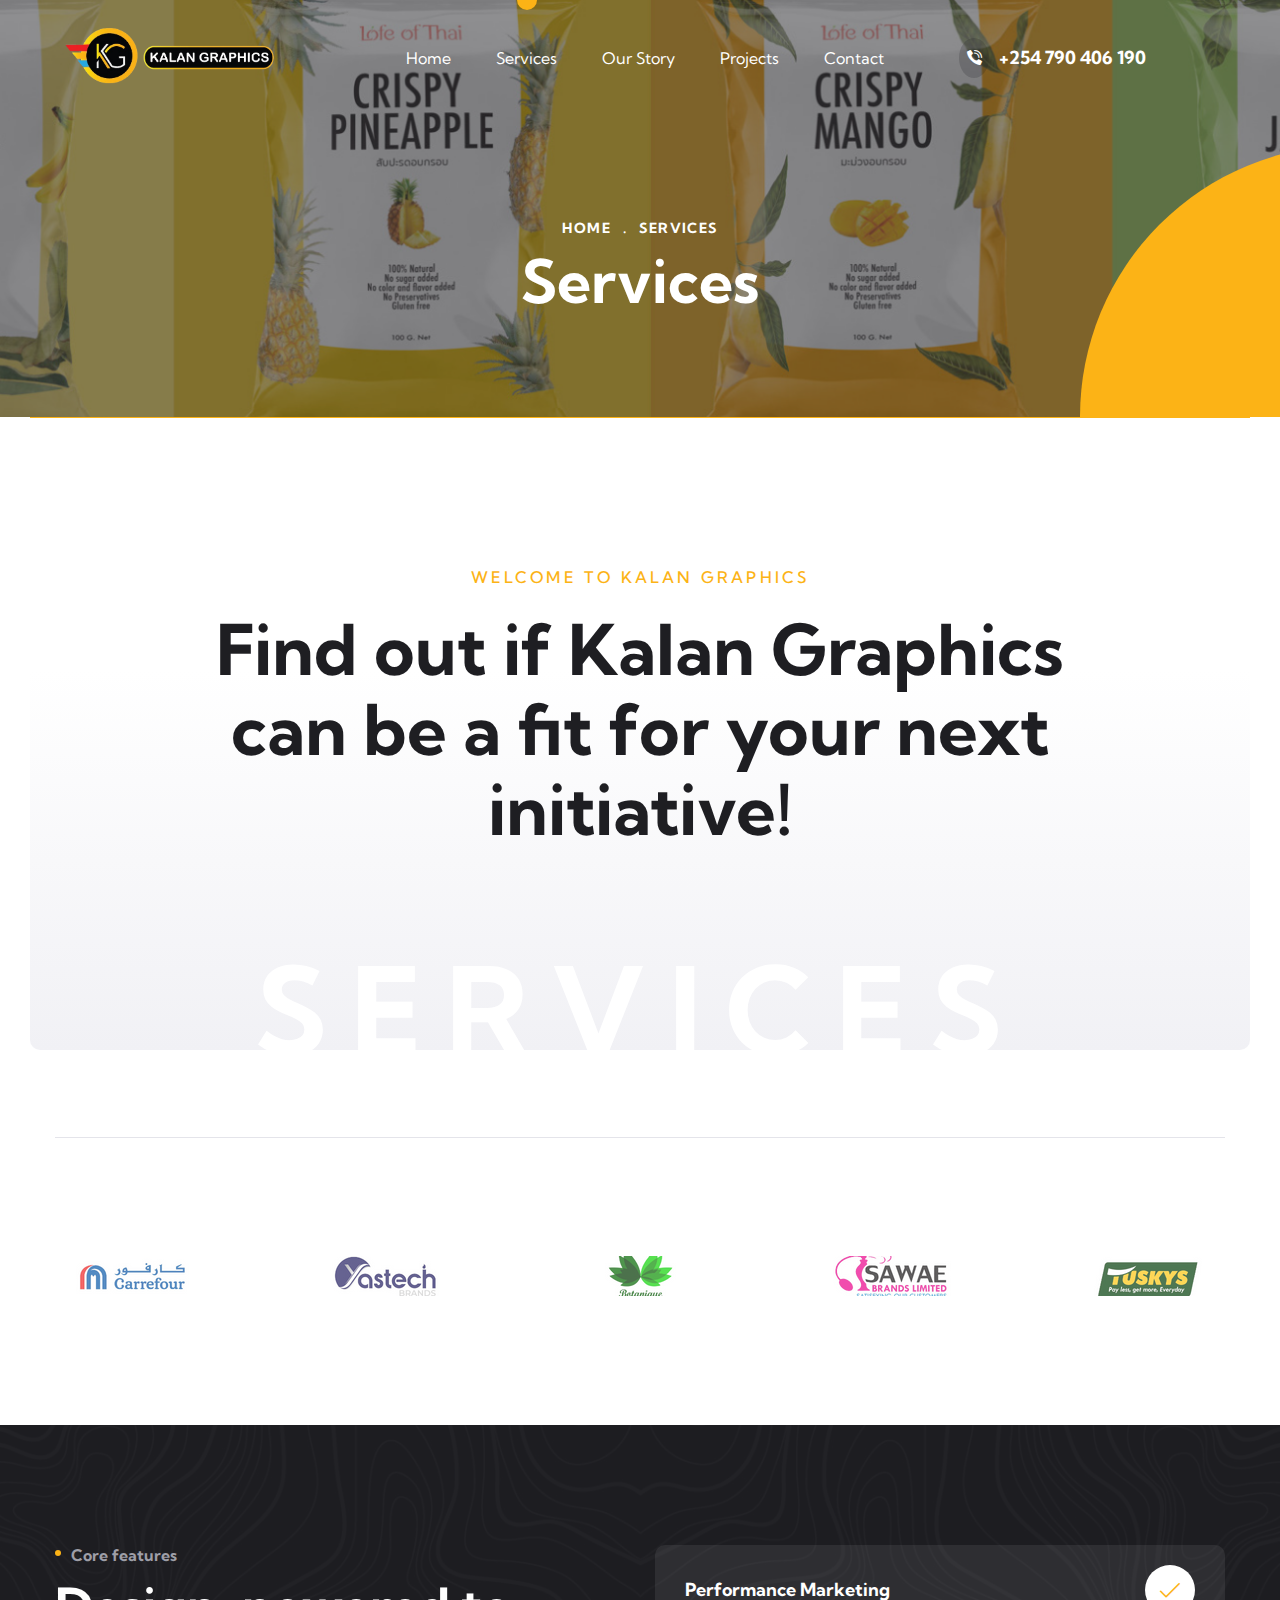
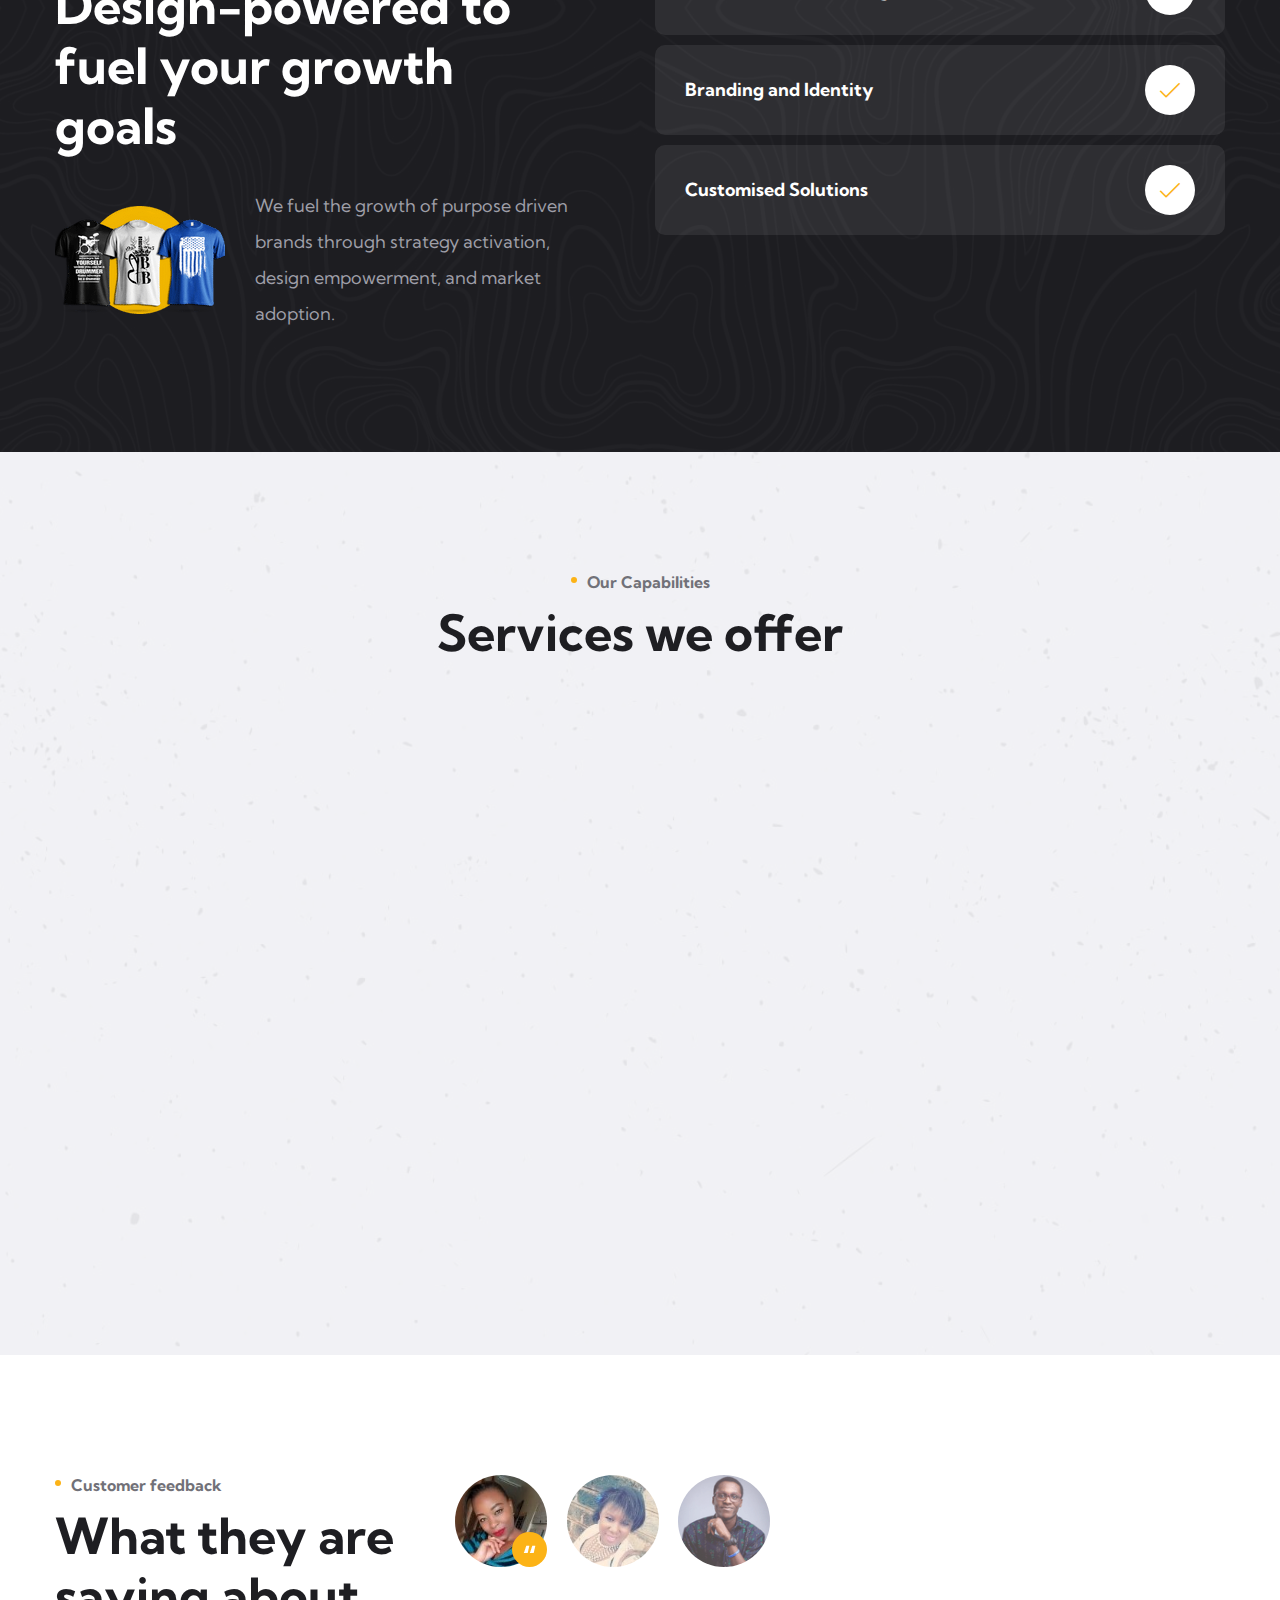
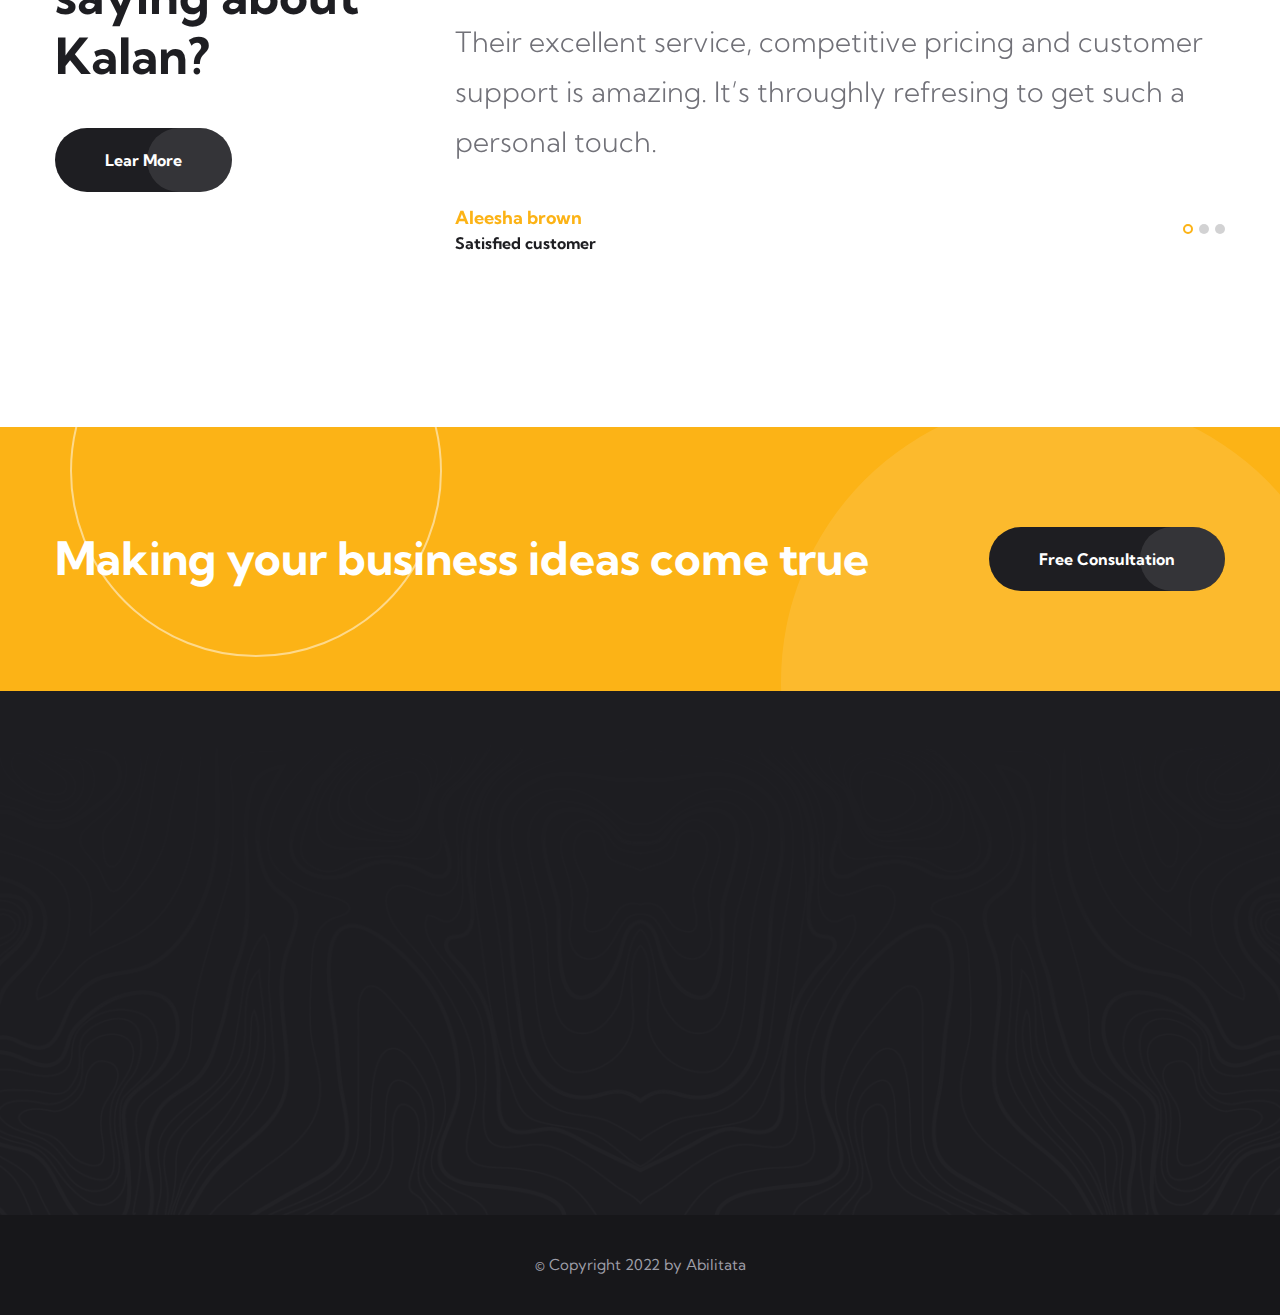
<file: services.html>
<!DOCTYPE html>
<html lang="en">

<head>
    <meta charset="UTF-8" />
    <meta name="viewport" content="width=device-width, initial-scale=1.0" />
    <title>Kalan - We make brands beautiful</title>
    <!-- favicons Icons -->
    <link rel="apple-touch-icon" sizes="180x180" href="assets/img/favicon/apple-touch-icon.png">
    <link rel="icon" type="image/png" sizes="32x32" href="assets/img/favicon/favicon-32x32.png">
    <link rel="icon" type="image/png" sizes="16x16" href="assets/img/favicon/favicon-16x16.png">
    <link rel="manifest" href="assets/img/favicon/site.webmanifest">
    <meta name="description" content="We guide game-changing companies, across platforms & places, through creative design & digital experience. We make brands." />

    <!-- fonts -->
    <link rel="preconnect" href="https://fonts.gstatic.com">
    <link href="https://fonts.googleapis.com/css2?family=Kumbh+Sans:wght@300;400;700&display=swap" rel="stylesheet">


    <link rel="stylesheet" href="assets/vendors/bootstrap/css/bootstrap.min.css" />
    <link rel="stylesheet" href="assets/vendors/animate/animate.min.css" />
    <link rel="stylesheet" href="assets/vendors/fontawesome/css/all.min.css" />
    <link rel="stylesheet" href="assets/vendors/jarallax/jarallax.css" />
    <link rel="stylesheet" href="assets/vendors/jquery-magnific-popup/jquery.magnific-popup.css" />
    <link rel="stylesheet" href="assets/vendors/nouislider/nouislider.min.css" />
    <link rel="stylesheet" href="assets/vendors/nouislider/nouislider.pips.css" />
    <link rel="stylesheet" href="assets/vendors/odometer/odometer.min.css" />
    <link rel="stylesheet" href="assets/vendors/swiper/swiper.min.css" />
    <link rel="stylesheet" href="assets/vendors/moniz-icons/style.css">
    <link rel="stylesheet" href="assets/vendors/tiny-slider/tiny-slider.min.css" />
    <link rel="stylesheet" href="assets/vendors/reey-font/stylesheet.css" />
    <link rel="stylesheet" href="assets/vendors/owl-carousel/owl.carousel.min.css" />
    <link rel="stylesheet" href="assets/vendors/owl-carousel/owl.theme.default.min.css" />
    <link rel="stylesheet" href="assets/vendors/twentytwenty/twentytwenty.css" />
    <link rel="stylesheet" href="assets/vendors/bxslider/jquery.bxslider.css" />
    <link rel="stylesheet" href="assets/vendors/bootstrap-select/css/bootstrap-select.min.css" />
    <link rel="stylesheet" href="assets/vendors/vegas/vegas.min.css" />
    <link rel="stylesheet" href="assets/vendors/jquery-ui/jquery-ui.css" />
    <link rel="stylesheet" href="assets/vendors/timepicker/timePicker.css" />

    <!-- template styles -->
    <link rel="stylesheet" href="assets/css/moniz.css" />
    <link rel="stylesheet" href="assets/css/moniz-responsive.css" />

    <!-- RTL Styles -->
    <link rel="stylesheet" href="assets/css/moniz-rtl.css">

    <!-- color css -->
    <link rel="stylesheet" id="jssDefault" href="assets/css/colors/color-default.css">
    <link rel="stylesheet" id="jssMode" href="assets/css/modes/moniz-normal.css">

    <!-- toolbar css -->
    <link rel="stylesheet" href="assets/css/moniz-toolbar.css">

</head>

<body>



    <div class="preloader">
        <img class="preloader__image" width="60" src="assets/img/logo.png" alt="" />
    </div>
    <!-- /.preloader -->
    <div class="page-wrapper">
        <header class="main-header clearfix">
            <nav class="main-menu clearfix">
                <div class="main-menu-wrapper clearfix">
                    <div class="main-menu-wrapper__left clearfix">
                        <div class="main-menu-wrapper__logo">
                            <a href="index.html"><img src="assets/img/logo7.png" alt=""></a>
                        </div>
                        <div class="main-menu-wrapper__search-box">
                            <a href="#" class="main-menu-wrapper__search search-toggler icon-magnifying-glass"></a>
                        </div>
                        <div class="main-menu-wrapper__social">
                            <a href="#"><i class="fab fa-twitter"></i></a>
                            <a href="#" class="clr-fb"><i class="fab fa-facebook"></i></a>
                            <a href="#" class="clr-dri"><i class="fab fa-pinterest-p"></i></a>
                            <a href="#" class="clr-ins"><i class="fab fa-instagram"></i></a>
                        </div>
                    </div>
                    <div class="main-menu-wrapper__main-menu">
                        <a href="#" class="mobile-nav__toggler">
                            <span></span>
                        </a>
                        <ul class="main-menu__list">
                            <li class="dropdown">
                                <a href="index.html">Home</a>
                             
                            </li>
                            <li class="dropdown">
                                <a href="services.html">Services </a>
                                <ul>
                                  
                                    <li><a href="printing.html">Printing</a></li>
                                    <li><a href="branding.html">Branding</a></li>
                                    <li><a href="signage.html">3D Signage</a></li>
                                   
                                    
                                </ul>
                            </li>
                            <li class="dropdown">
                                <a href="#">Our Story</a>
                                <ul>
                                    <li><a href="about.html">About</a></li>
                            
                                    <li><a href="about.html#mission-id">Our mission </a></li>
                                   
                                    <li><a href="about.html#testimonials">Testimonials</a>
                                    </li>
                                   
                                   
                                </ul>
                            </li>
                            <li class="dropdown">
                                <a href="portfolio.html">Projects</a>
                               
                            </li>
                            
                         
                            <li><a href="contact.html">Contact</a></li>
                        </ul>
                    </div>
                    <div class="main-menu-wrapper__right">
                        <div class="main-menu-wrapper__right-contact-box">
                            <div class="main-menu-wrapper__right-contact-icon">
                                <span class="icon-phone-call"></span>
                            </div>
                            <div class="main-menu-wrapper__right-contact-number">
                                <a href="tel:254790406190">+254 790 406 190</a>
                            </div>
                        </div>
                    </div>
                </div>
            </nav>
        </header>

        <div class="stricky-header stricked-menu main-menu">
            <div class="sticky-header__content"></div><!-- /.sticky-header__content -->
        </div><!-- /.stricky-header -->

        <!--Page Header Start-->
        <section class="page-header" style="background-image: url(assets/img/banner_service.png);">
            <div class="page-header-shape-1"></div>
            <div class="page-header-shape-2"></div>
            <div class="container">
                <div class="page-header__inner">
                    <ul class="thm-breadcrumb list-unstyled">
                        <li><a href="index.html">Home</a></li>
                        <li><span>.</span></li>
                        <li>Services</li>
                    </ul>
                    <h2>Services</h2>
                </div>
            </div>
        </section>
        <!--Page Header End-->
        <section class="about-one">
			<div class="about-one__floated-text">Services</div><!-- /.about-one__floated-text -->
			<div class="container text-center">
				<h3 class="about-one__subtitle">welcome to  Kalan Graphics</h3><!-- /.about-one__subtitle -->
				<h2 class="about-one__title">Find out if Kalan Graphics can be a fit for your next  initiative!</h2>
				<div class="about-one__box wow fadeInUp" data-wow-duration="1500ms">
					<span>Trusted by</span>
					<p><i class="odometer" data-count="4890">00</i></p>
				</div><!-- /.about-one__box -->
			</div><!-- /.container -->
		</section><!-- /.about-one -->

        <!--Brand Two-->
        <section class="brand-one brand-two brand-three">
            <div class="container">
                <div class="brand-border-top"></div>
                <div class="thm-swiper__slider swiper-container" data-swiper-options='{"spaceBetween": 100, "slidesPerView": 5, "autoplay": { "delay": 5000 }, "breakpoints": {
                    "0": {
                        "spaceBetween": 30,
                        "slidesPerView": 2
                    },
                    "375": {
                        "spaceBetween": 30,
                        "slidesPerView": 2
                    },
                    "575": {
                        "spaceBetween": 30,
                        "slidesPerView": 3
                    },
                    "767": {
                        "spaceBetween": 50,
                        "slidesPerView": 4
                    },
                    "991": {
                        "spaceBetween": 50,
                        "slidesPerView": 5
                    },
                    "1199": {
                        "spaceBetween": 100,
                        "slidesPerView": 5
                    }
                }}'>
                    <div class="swiper-wrapper">
                        <div class="swiper-slide">
                            <img src="assets/img/clients/client1.png" alt="">
                        </div><!-- /.swiper-slide -->
                        <div class="swiper-slide">
                            <img src="assets/img/clients/client3.png" alt="">
                        </div><!-- /.swiper-slide -->
                        <div class="swiper-slide">
                            <img src="assets/img/clients/client4.png" alt="">
                        </div><!-- /.swiper-slide -->
                        <div class="swiper-slide">
                            <img src="assets/img/clients/client5.png" alt="">
                        </div><!-- /.swiper-slide -->
                        <div class="swiper-slide">
                            <img src="assets/img/clients/client7.png" alt="">
                        </div><!-- /.swiper-slide -->
                        <div class="swiper-slide">
                            <img src="assets/img/clients/client8.png" alt="">
                        </div><!-- /.swiper-slide -->
                        <div class="swiper-slide">
                            <img src="assets/img/clients/client9.png" alt="">
                        </div><!-- /.swiper-slide -->
                        <div class="swiper-slide">
                            <img src="assets/img/clients/client10.png" alt="">
                        </div><!-- /.swiper-slide -->
                        <div class="swiper-slide">
                            <img src="assets/img/clients/client11.png" alt="">
                        </div><!-- /.swiper-slide -->
                        <div class="swiper-slide">
                            <img src="assets/img/clients/client12.png" alt="">
                        </div><!-- /.swiper-slide -->
                    
                    
                    </div>
                </div>
            </div>
        </section>
        <!--Brand Two End-->

        <!--Core Features Start-->
        <section class="core-features core-features-two">
            <div class="core-features-bg" style="background-image: url(assets/images/backgrounds/core-features-bg.jpg)">
            </div>
            <div class="container">
                <div class="row">
                    <div class="col-xl-6 col-lg-6">
                        <div class="core-features__left">
                            <div class="section-title text-left">
                                <span class="section-title__tagline">Core features</span>
                                <h2 class="section-title__title">Design-powered to fuel your growth goals</h2>
                            </div>
                            <div class="core-features__left-bottom">
                                <div class="core-features__left-bottom-img">
                                    <img src="assets/img/tshirts.png" alt="">
                                </div>
                                <div class="core-features__left-bottom-text">
                                    <p>We fuel the growth of purpose driven brands through strategy activation, design empowerment, and market adoption.</p>
                                </div>
                            </div>
                        </div>
                    </div>
                    <div class="col-xl-6 col-lg-6">
                        <div class="core-features__promicess">
                            <ul class="list-unstyled core-features__promicess-list">
                                <li>
                                    <div class="text">
                                        <p>Performance Marketing</p>
                                    </div>
                                    <div class="icon">
                                        <span class="icon-tick"></span>
                                    </div>
                                </li>
                                <li>
                                    <div class="text">
                                        <p>Branding and Identity</p>
                                    </div>
                                    <div class="icon">
                                        <span class="icon-tick"></span>
                                    </div>
                                </li>
                                <li>
                                    <div class="text">
                                        <p>Customised Solutions</p>
                                    </div>
                                    <div class="icon">
                                        <span class="icon-tick"></span>
                                    </div>
                                </li>
                            </ul>
                        </div>
                    </div>
                </div>
            </div>
        </section>
        <!--Core Features End-->

         <!--Services One Start-->
         <section class="services-one">
            <div class="services-one-bg" style="background-image: url(assets/images/backgrounds/services-one-bg.jpg)">
            </div>
            <div class="container">
                <div class="section-title text-center">
                    <span class="section-title__tagline">Our Capabilities</span>
                    <h2 class="section-title__title">Services we offer</h2>
                </div>
                <div class="row">
                    <div class="col-xl-4 col-lg-4">
                        <!--Services One Single-->
                        <div class="services-one__single wow fadeInUp" data-wow-delay="100ms">
                            <div class="services-one__icon">
                                <span class="icon-color-sample"></span>
                            </div>
                            <h3 class="services-one__title"><a href="branding.html">Branding</a></h3>
                            <p class="services-one__text">We fuel the growth of purpose driven brands through strategy activation, design empowerment, and market adoption.</p>
                            <a href="branding.html" class="service-one__arrow"><span
                                    class="icon-right-arrow"></span></a>
                        </div>
                    </div>
                    <div class="col-xl-4 col-lg-4">
                        <!--Services One Single-->
                        <div class="services-one__single wow fadeInUp" data-wow-delay="100ms">
                            <div class="services-one__icon">
                                <span class="icon-front-end"></span>
                            </div>
                            <h3 class="services-one__title"><a href="printing.html">Printing</a></h3>
                            <p class="services-one__text">We help small business owners, entrepreneurs and dreamers create custom designs and professional marketing.</p>
                            <a href="printing.html" class="service-one__arrow"><spanLorem ipsum dolor sit amet, consectetur notted adipisicing
                                elit sed do.
                                    class="icon-right-arrow"></span></a>
                        </div>
                    </div>
                    <div class="col-xl-4 col-lg-4">
                        <!--Services One Single-->
                        <div class="services-one__single wow fadeInUp" data-wow-delay="100ms">
                            <div class="services-one__icon">
                                <span class="icon-online-shopping"></span>
                            </div>
                            <h3 class="services-one__title"><a href="signage.html">3D Signage</a></h3>
                            <p class="services-one__text">Our task is to design, engineer and dress up digital displays, creating furniture items that blend seamlessy with the existing decor</p>
                            <a href="signage.html" class="service-one__arrow"><span
                                    class="icon-right-arrow"></span></a>
                        </div>
                    </div>
                </div>
            </div>
        </section>
        <!--Services One End-->
       
        <!--Testimonial One Start-->
        <section class="testimonial-one">
            <div class="container">
                <div class="row">
                    <div class="col-xl-4 col-lg-5">
                        <div class="testimonial-one__left">
                            <div class="section-title text-left">
                                <span class="section-title__tagline">Customer feedback</span>
                                <h2 class="section-title__title">What they are saying about Kalan?</h2>
                            </div>
                            <div class="testimonial-one__btn-box">
                                <a href="about.html" class="thm-btn testimonial-one__btn"><span>Lear More</span></a>
                                <div class="testimonial-one__btn-shape"></div>
                            </div>
                        </div>
                    </div>
                    <div class="col-xl-8 col-lg-7">
                        <div class="testimonial-one__slider">


                            <div class="swiper-container" id="testimonials-one__thumb">
                                <div class="swiper-wrapper">
                                    <div class="swiper-slide">
                                        <div class="testimonial-one__img-holder">
                                            <img src="assets/img/testimonial1.jpg" alt="">
                                            <div class="testimonial-one__quote">

                                            </div>
                                        </div>
                                    </div><!-- /.swiper-slide -->
                                    <div class="swiper-slide">
                                        <div class="testimonial-one__img-holder">
                                            <img src="assets/img/testimonial2.jpg" alt="">
                                            <div class="testimonial-one__quote">

                                            </div>
                                        </div>
                                    </div><!-- /.swiper-slide -->
                                    <div class="swiper-slide">
                                        <div class="testimonial-one__img-holder">
                                            <img src="assets/img/testimonial3.png" alt="">
                                            <div class="testimonial-one__quote">

                                            </div>
                                        </div>
                                    </div><!-- /.swiper-slide -->
                                </div><!-- /.swiper-wrapper -->
                            </div><!-- /#testimonials-one__thumb.swiper-container -->

                            <div class="testimonials-one__main-content">
                                <div class="swiper-container" id="testimonials-one__carousel">
                                    <div class="swiper-wrapper">
                                        <div class="swiper-slide">
                                            <div class="testimonial-one__conent-box">
                                                <p class="testimonial-one__text">Their excellent service,
                                                    competitive pricing and customer support is amazing. It’s throughly refresing
                                                    to
                                                    get such a personal touch.</p>
                                                <div class="testimonial-one__client-details">
                                                    <h4 class="testimonial-one__client-name">Aleesha brown</h4>
                                                    <span class="testimonial-one__clinet-title">Satisfied
                                                        customer</span>
                                                </div>
                                            </div>
                                        </div><!-- /.swiper-slide -->
                                        <div class="swiper-slide">
                                            <div class="testimonial-one__conent-box">
                                                <p class="testimonial-one__text">Kalan Graphics developed my high-level idea into a reality and designed assets that effectively told our story and projected our mission.</p>
                                                <div class="testimonial-one__client-details">
                                                    <h4 class="testimonial-one__client-name">Nancy Auma</h4>
                                                    <span class="testimonial-one__clinet-title">Satisfied
                                                        customer</span>
                                                </div>
                                            </div>
                                        </div><!-- /.swiper-slide -->
                                        <div class="swiper-slide">
                                            <div class="testimonial-one__conent-box">
                                                <p class="testimonial-one__text">developed my high-level idea into a reality and designed assets that effectively told our story and projected our mission</p>
                                                <div class="testimonial-one__client-details">
                                                    <h4 class="testimonial-one__client-name">Victor kaleem</h4>
                                                    <span class="testimonial-one__clinet-title">Satisfied
                                                        customers</span>
                                                </div>
                                            </div>
                                        </div><!-- /.swiper-slide -->
                                    </div><!-- /.swiper-wrapper -->
                                    <div id="testimonials-one__carousel-pagination"></div>
                                    <!-- /#testimonials-one__carousel-pagination -->
                                </div><!-- /#testimonials-one__thumb.swiper-container -->
                            </div>
                        </div>
                    </div>
                </div>
            </div>
        </section>
        <!--Testimonial One End-->

        <!--CTA Two Start-->
        <section class="cta-two">
            <div class="cta-two-shape-1"></div>
            <div class="cta-two-shape-2"></div>
            <div class="container">
                <div class="row">
                    <div class="col-xl-12">
                        <div class="cta-two__inner">
                            <div class="cta-two__title">
                                <h2>Making your business ideas come true</h2>
                            </div>
                            <div class="cta-two__btn-box">
                                <span><a href="contact.html"
                                        class="thm-btn cta-two__btn thm-btn--dark thm-btn--dark--light-hover"><span>Free
                                            Consultation</span></a></span>
                            </div>
                        </div>
                    </div>
                </div>
            </div>
        </section>
        <!--CTA Two End-->

        <!--Site Footer One Start-->
        <footer class="site-footer">
            <div class="site-footer__top">
                <div class="site-footer-top-bg"
                    style="background-image: url(assets/images/backgrounds/site-footer-bg.jpg)"></div>
                <div class="container">
                    <div class="row">
                        <div class="col-xl-3 col-lg-6 col-md-6 wow fadeInUp" data-wow-delay="100ms">
                            <div class="footer-widget__column footer-widget__about">
                                <div class="footer-widget__about-logo">
                                    <a href="index.html"><img src="assets/img/logo3.png" alt=""></a>
                                </div>
                                <p class="footer-widget__about-text">Kalan Graphics - # AMINT OF CREATIVITY </p>
                                <div class="footer-widget__about-social-list">
                                    <a href="#"><i class="fab fa-twitter"></i></a>
                                    <a href="#" class="clr-fb"><i class="fab fa-facebook"></i></a>
                                    <a href="#" class="clr-dri"><i class="fab fa-pinterest-p"></i></a>
                                    <a href="#" class="clr-ins"><i class="fab fa-instagram"></i></a>
                                </div>
                            </div>
                        </div>
                        <div class="col-xl-2 col-lg-6 col-md-6 wow fadeInUp" data-wow-delay="200ms">
                            <div class="footer-widget__column footer-widget__explore clearfix">
                                <h3 class="footer-widget__title">Explore</h3>
                                <ul class="footer-widget__explore-list list-unstyled">
                                    <li><a href="about.html">About</a></li>
                                  
                                    <li><a href="signage.html">Signage</a></li>
                                    <li><a href="branding.html">Branding</a></li>
                                    <li><a href="printing.html">Printing</a></li>
                                </ul>
                            </div>
                        </div>
                        <div class="col-xl-3 col-lg-6 col-md-6 wow fadeInUp" data-wow-delay="400ms">
                            <div class="footer-widget__column footer-widget__contact">
                                <h3 class="footer-widget__title">Contact</h3>
                                <p class="footer-widget__contact-text">Nairobi Kenya</p>
                                <div class="footer-widget__contact-info">
                                    <p>
                                        <a href="tel:92-666-888-0000" class="footer-widget__contact-phone">+254 790 406 190</a>
                                        <a href="mailto:info@kalangraphics.co.ke"
                                            class="footer-widget__contact-mail">info@kalangraphics.co.ke</a>
                                    </p>
                                </div>
                            </div>
                        </div>
                        <div class="col-xl-4 col-lg-6 col-md-6 wow fadeInUp" data-wow-delay="400ms">
                            <div class="footer-widget__column footer-widget__newsletter">
                                <h3 class="footer-widget__title">Sign up for newsletter</h3>
                                <form class="footer-widget__newsletter-form">
                                    <div class="footer-widget__newsletter-input-box">
                                        <input type="email" placeholder="Email Address" name="email">
                                        <button type="submit" class="footer-widget__newsletter-btn"><i
                                                class="fas fa-paper-plane"></i></button>
                                    </div>
                                </form>
                             
                            </div>
                        </div>
                    </div>
                </div>
            </div>
            <div class="site-footer-bottom">
                <div class="container">
                    <div class="row">
                        <div class="col-xl-12">
                            <div class="site-footer-bottom__inner">
                                <p class="site-footer-bottom__copy-right">© Copyright 2022 by <a
                                        href="https://www.abilitata.tech/" target="_blank">Abilitata</a></p>
                            </div>
                        </div>
                    </div>
                </div>
            </div>
        </footer>
        <!--Site Footer One End-->


    </div><!-- /.page-wrapper -->


    <div class="mobile-nav__wrapper">
        <div class="mobile-nav__overlay mobile-nav__toggler"></div>
        <!-- /.mobile-nav__overlay -->
        <div class="mobile-nav__content">
            <span class="mobile-nav__close mobile-nav__toggler"></span>

            <div class="logo-box">
                <a href="index.html" aria-label="logo image"><img src="assets/img/logo7.png" width="155"
                        alt="" /></a>
            </div>
            <!-- /.logo-box -->
            <div class="mobile-nav__container"></div>
            <!-- /.mobile-nav__container -->

            <ul class="mobile-nav__contact list-unstyled">
                <li>
                    <i class="fa fa-envelope"></i>
                    <a href="mailto:info@kalangraphics.co.ke">info@kalangraphics.co.ke</a>
                </li>
                <li>
                    <i class="fa fa-phone-alt"></i>
                    <a href="tel:666-888-0000">+254 790 406 190</a>
                </li>
            </ul><!-- /.mobile-nav__contact -->
            <div class="mobile-nav__top">
                <div class="mobile-nav__social">
                    <a href="#" class="fab fa-twitter"></a>
                    <a href="#" class="fab fa-facebook-square"></a>
                    <a href="#" class="fab fa-pinterest-p"></a>
                    <a href="https://www.instagram.com/p/Caynp2SKoj9/?utm_medium=copy_link" class="fab fa-instagram" target="_blank" rel="noopener"></a>
                </div><!-- /.mobile-nav__social -->
            </div><!-- /.mobile-nav__top -->



        </div>
        <!-- /.mobile-nav__content -->
    </div>
    <!-- /.mobile-nav__wrapper -->

    <div class="search-popup">
        <div class="search-popup__overlay search-toggler"></div>
        <!-- /.search-popup__overlay -->
        <div class="search-popup__content">
            <form action="#">
                <label for="search" class="sr-only">search here</label><!-- /.sr-only -->
                <input type="text" id="search" placeholder="Search Here..." />
                <button type="submit" aria-label="search submit" class="thm-btn">
                    <i class="icon-magnifying-glass"></i>
                </button>
            </form>
        </div>
        <!-- /.search-popup__content -->
    </div>
    <!-- /.search-popup -->

    <a href="#" data-target="html" class="scroll-to-target scroll-to-top"><i class="fa fa-angle-up"></i></a>


    <script src="assets/vendors/jquery/jquery-3.5.1.min.js"></script>
    <script src="assets/vendors/bootstrap/js/bootstrap.bundle.min.js"></script>
    <script src="assets/vendors/jarallax/jarallax.min.js"></script>
    <script src="assets/vendors/jquery-ajaxchimp/jquery.ajaxchimp.min.js"></script>
    <script src="assets/vendors/jquery-appear/jquery.appear.min.js"></script>
    <script src="assets/vendors/jquery-circle-progress/jquery.circle-progress.min.js"></script>
    <script src="assets/vendors/jquery-magnific-popup/jquery.magnific-popup.min.js"></script>
    <script src="assets/vendors/jquery-validate/jquery.validate.min.js"></script>
    <script src="assets/vendors/nouislider/nouislider.min.js"></script>
    <script src="assets/vendors/odometer/odometer.min.js"></script>
    <script src="assets/vendors/swiper/swiper.min.js"></script>
    <script src="assets/vendors/tiny-slider/tiny-slider.min.js"></script>
    <script src="assets/vendors/wnumb/wNumb.min.js"></script>
    <script src="assets/vendors/wow/wow.js"></script>
    <script src="assets/vendors/isotope/isotope.js"></script>
    <script src="assets/vendors/countdown/countdown.min.js"></script>
    <script src="assets/vendors/owl-carousel/owl.carousel.min.js"></script>
    <script src="assets/vendors/twentytwenty/twentytwenty.js"></script>
    <script src="assets/vendors/twentytwenty/jquery.event.move.js"></script>
    <script src="assets/vendors/bxslider/jquery.bxslider.min.js"></script>
    <script src="assets/vendors/bootstrap-select/js/bootstrap-select.min.js"></script>
    <script src="assets/vendors/vegas/vegas.min.js"></script>
    <script src="assets/vendors/jquery-ui/jquery-ui.js"></script>
    <script src="assets/vendors/timepicker/timePicker.js"></script>


    <script src="http://maps.google.com/maps/api/js?key=AIzaSyATY4Rxc8jNvDpsK8ZetC7JyN4PFVYGCGM"></script>


    <!-- template js -->
    <script src="assets/js/moniz.js"></script>



</body>

</html>
</file>
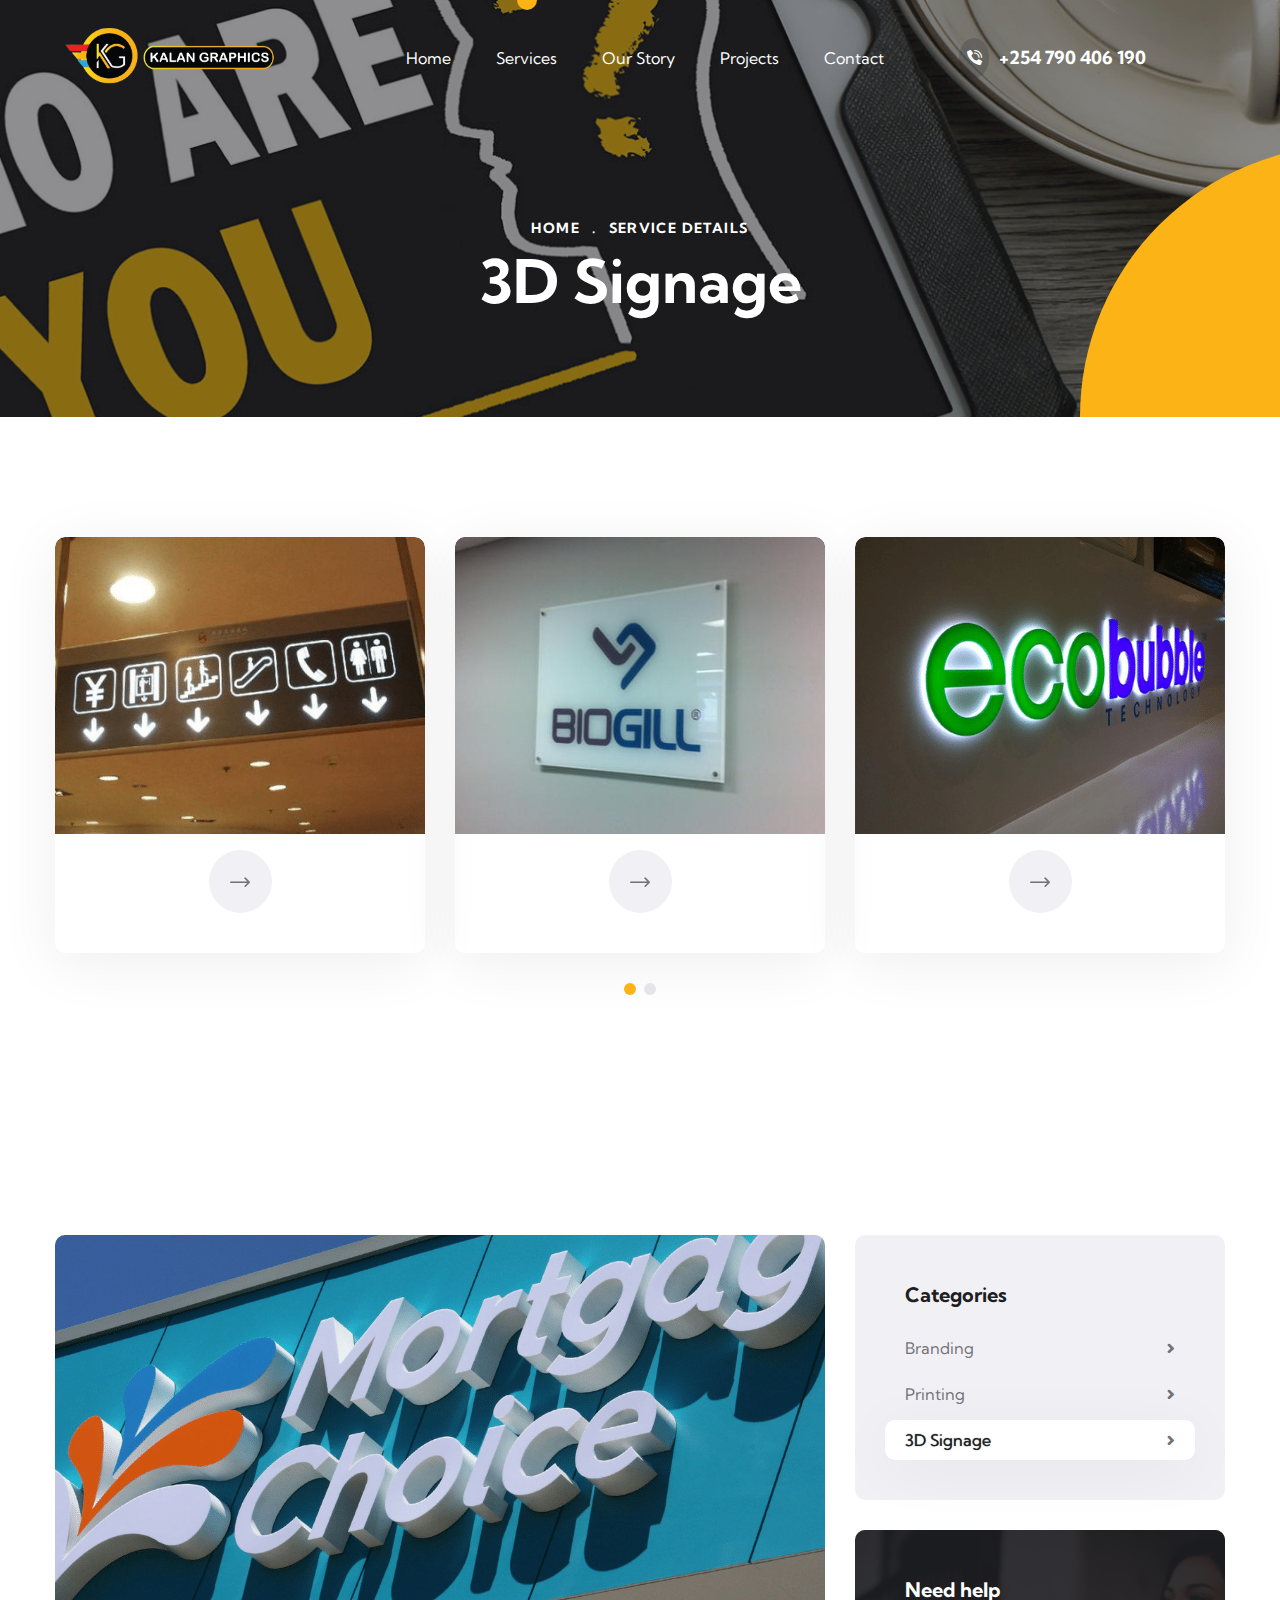
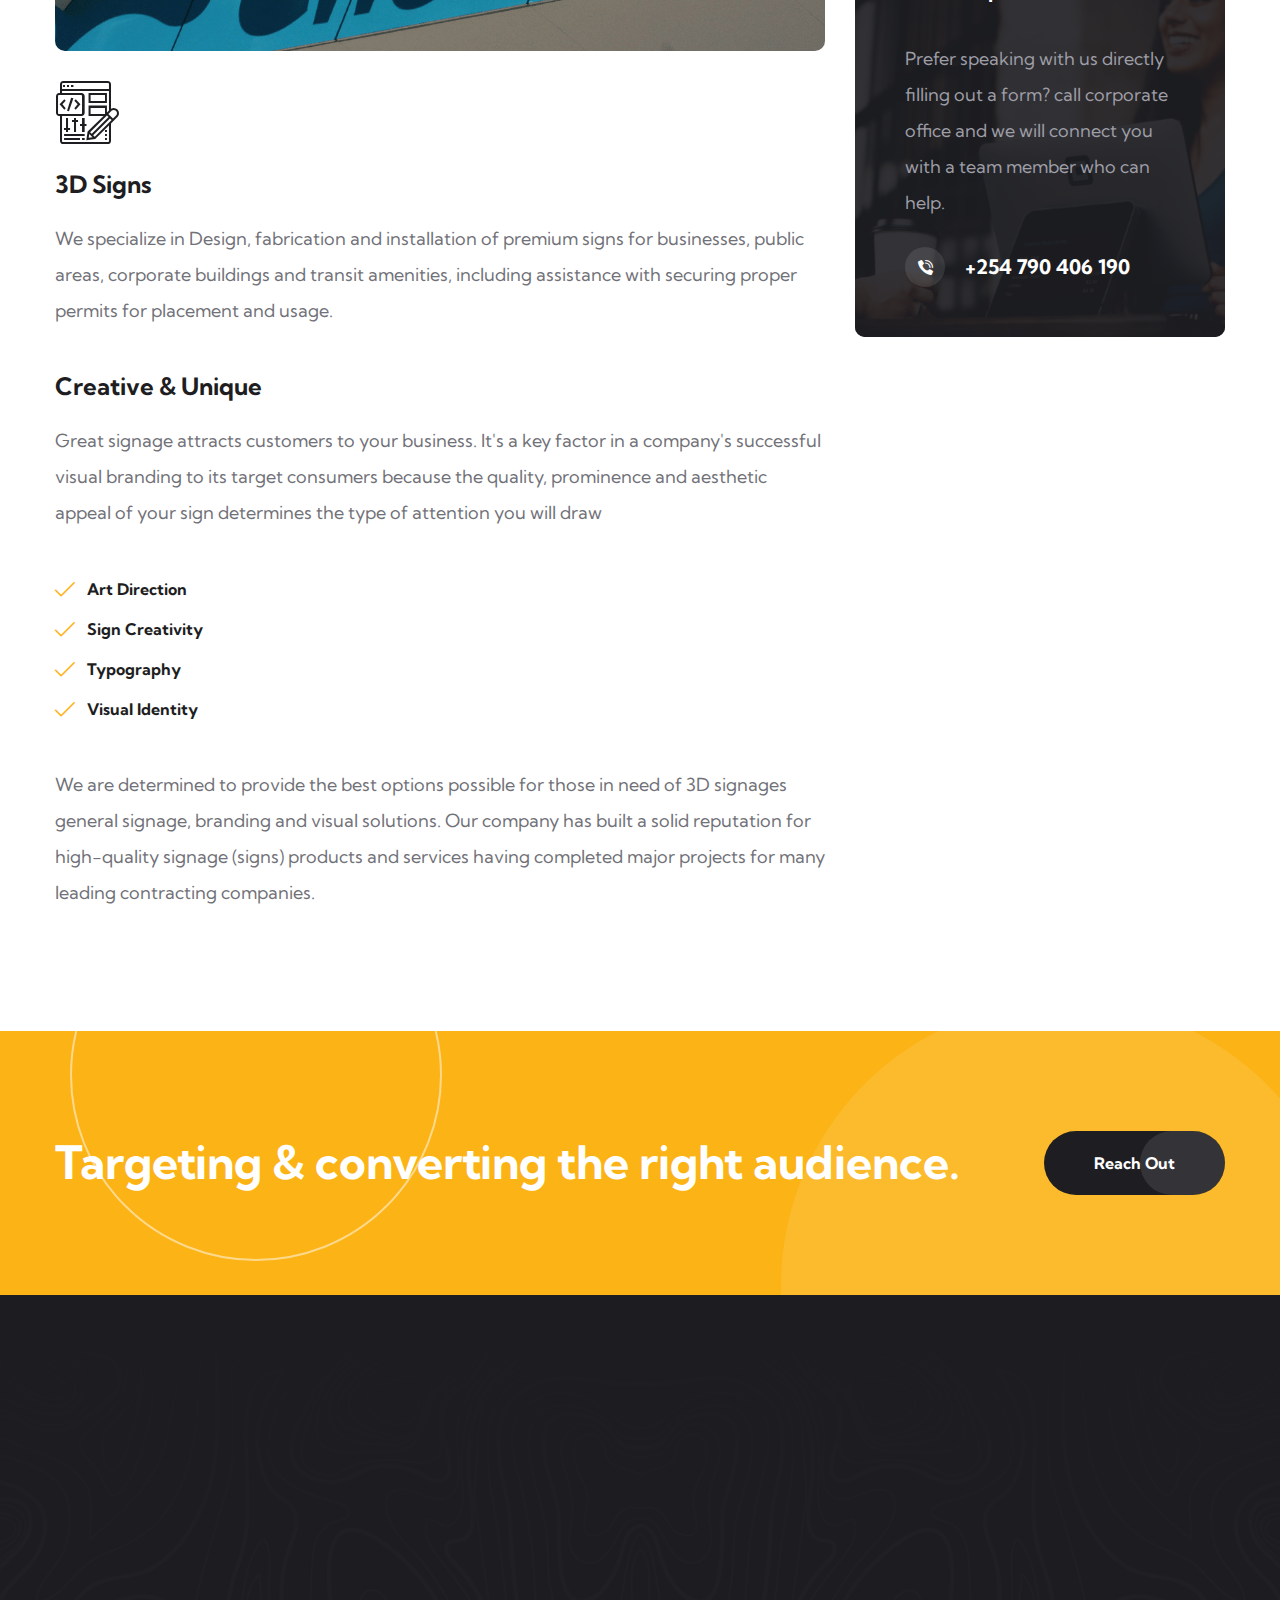
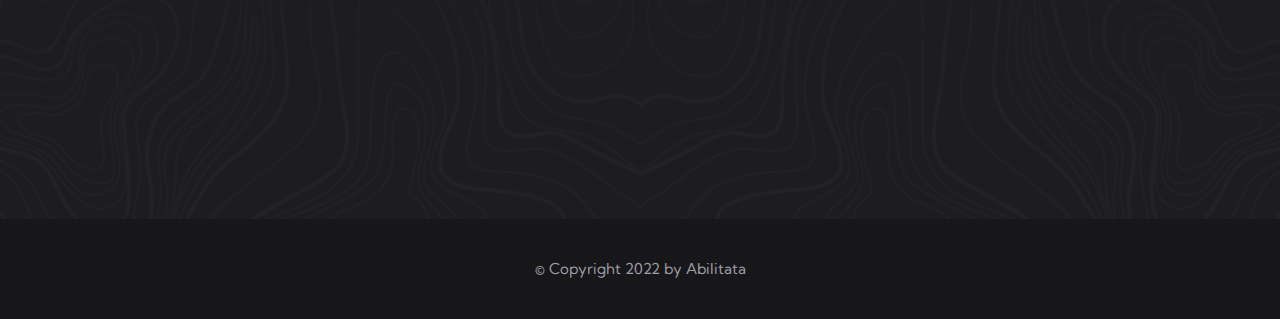
<file: signage.html>
<!DOCTYPE html>
<html lang="en">

<head>
    <meta charset="UTF-8" />
    <meta name="viewport" content="width=device-width, initial-scale=1.0" />
    <title>Kalan - We make brands beautiful</title>
    <!-- favicons Icons -->
    <link rel="apple-touch-icon" sizes="180x180" href="assets/img/favicon/apple-touch-icon.png">
    <link rel="icon" type="image/png" sizes="32x32" href="assets/img/favicon/favicon-32x32.png">
    <link rel="icon" type="image/png" sizes="16x16" href="assets/img/favicon/favicon-16x16.png">
    <link rel="manifest" href="assets/img/favicon/site.webmanifest">
    <meta name="description" content="We guide game-changing companies, across platforms & places, through creative design & digital experience. We make brands." />


    <!-- fonts -->
    <link rel="preconnect" href="https://fonts.gstatic.com">
    <link href="https://fonts.googleapis.com/css2?family=Kumbh+Sans:wght@300;400;700&display=swap" rel="stylesheet">


    <link rel="stylesheet" href="assets/vendors/bootstrap/css/bootstrap.min.css" />
    <link rel="stylesheet" href="assets/vendors/animate/animate.min.css" />
    <link rel="stylesheet" href="assets/vendors/fontawesome/css/all.min.css" />
    <link rel="stylesheet" href="assets/vendors/jarallax/jarallax.css" />
    <link rel="stylesheet" href="assets/vendors/jquery-magnific-popup/jquery.magnific-popup.css" />
    <link rel="stylesheet" href="assets/vendors/nouislider/nouislider.min.css" />
    <link rel="stylesheet" href="assets/vendors/nouislider/nouislider.pips.css" />
    <link rel="stylesheet" href="assets/vendors/odometer/odometer.min.css" />
    <link rel="stylesheet" href="assets/vendors/swiper/swiper.min.css" />
    <link rel="stylesheet" href="assets/vendors/moniz-icons/style.css">
    <link rel="stylesheet" href="assets/vendors/tiny-slider/tiny-slider.min.css" />
    <link rel="stylesheet" href="assets/vendors/reey-font/stylesheet.css" />
    <link rel="stylesheet" href="assets/vendors/owl-carousel/owl.carousel.min.css" />
    <link rel="stylesheet" href="assets/vendors/owl-carousel/owl.theme.default.min.css" />
    <link rel="stylesheet" href="assets/vendors/twentytwenty/twentytwenty.css" />
    <link rel="stylesheet" href="assets/vendors/bxslider/jquery.bxslider.css" />
    <link rel="stylesheet" href="assets/vendors/bootstrap-select/css/bootstrap-select.min.css" />
    <link rel="stylesheet" href="assets/vendors/vegas/vegas.min.css" />
    <link rel="stylesheet" href="assets/vendors/jquery-ui/jquery-ui.css" />
    <link rel="stylesheet" href="assets/vendors/timepicker/timePicker.css" />

    <!-- template styles -->
    <link rel="stylesheet" href="assets/css/moniz.css" />
    <link rel="stylesheet" href="assets/css/moniz-responsive.css" />

    <!-- RTL Styles -->
    <link rel="stylesheet" href="assets/css/moniz-rtl.css">

    <!-- color css -->
    <link rel="stylesheet" id="jssDefault" href="assets/css/colors/color-default.css">
    <link rel="stylesheet" id="jssMode" href="assets/css/modes/moniz-normal.css">

    <!-- toolbar css -->
    <link rel="stylesheet" href="assets/css/moniz-toolbar.css">

</head>

<body>



    <div class="preloader">
        <img class="preloader__image" width="60" src="assets/img/logo.png" alt="" />
    </div>
    <!-- /.preloader -->
    <div class="page-wrapper">
        <header class="main-header clearfix">
            <nav class="main-menu clearfix">
                <div class="main-menu-wrapper clearfix">
                    <div class="main-menu-wrapper__left clearfix">
                        <div class="main-menu-wrapper__logo">
                            <a href="index.html"><img src="assets/img/logo7.png" alt=""></a>
                        </div>
                        <div class="main-menu-wrapper__search-box">
                            <a href="#" class="main-menu-wrapper__search search-toggler icon-magnifying-glass"></a>
                        </div>
                        <div class="main-menu-wrapper__social">
                            <a href="#"><i class="fab fa-twitter"></i></a>
                            <a href="#" class="clr-fb"><i class="fab fa-facebook"></i></a>
                            <a href="#" class="clr-dri"><i class="fab fa-pinterest-p"></i></a>
                            <a href="#" class="clr-ins"><i class="fab fa-instagram"></i></a>
                        </div>
                    </div>
                    <div class="main-menu-wrapper__main-menu">
                        <a href="#" class="mobile-nav__toggler">
                            <span></span>
                        </a>
                        <ul class="main-menu__list">
                            <li class="dropdown">
                                <a href="index.html">Home</a>
                             
                            </li>
                            <li class="dropdown">
                                <a href="services.html">Services </a>
                                <ul>
                                  
                                    <li><a href="printing.html">Printing</a></li>
                                    <li><a href="branding.html">Branding</a></li>
                                    <li><a href="signage.html">3D Signage</a></li>
                                   
                                    
                                </ul>
                            </li>
                            <li class="dropdown">
                                <a href="#">Our Story</a>
                                <ul>
                                    <li><a href="about.html">About</a></li>
                            
                                    <li><a href="about.html#mission-id">Our mission </a></li>
                                   
                                    <li><a href="about.html#testimonials">Testimonials</a>
                                    </li>
                                   
                                   
                                </ul>
                            </li>
                            <li class="dropdown">
                                <a href="portfolio.html">Projects</a>
                               
                            </li>
                            
                         
                            <li><a href="contact.html">Contact</a></li>
                        </ul>
                    </div>
                    <div class="main-menu-wrapper__right">
                        <div class="main-menu-wrapper__right-contact-box">
                            <div class="main-menu-wrapper__right-contact-icon">
                                <span class="icon-phone-call"></span>
                            </div>
                            <div class="main-menu-wrapper__right-contact-number">
                                <a href="tel:254790406190">+254 790 406 190</a>
                            </div>
                        </div>
                    </div>
                </div>
            </nav>
        </header>


        <div class="stricky-header stricked-menu main-menu">
            <div class="sticky-header__content"></div><!-- /.sticky-header__content -->
        </div><!-- /.stricky-header -->

        <!--Page Header Start-->
        <section class="page-header" style="background-image: url(assets/img/banner_about.png);">
            <div class="page-header-shape-1"></div>
            <div class="page-header-shape-2"></div>
            <div class="container">
                <div class="page-header__inner">
                    <ul class="thm-breadcrumb list-unstyled">
                        <li><a href="index.html">Home</a></li>
                        <li><span>.</span></li>
                        <li>Service Details</li>
                    </ul>
                    <h2>3D Signage</h2>
                </div>
            </div>
        </section>
        <!--Page Header End-->


                
		<div class="thm-swiper__slider swiper-container" data-swiper-options='{
			"slidesPerView": 1,
			"slidesPerGroup": 1,
			"spaceBetween": 0,
			"loop": true,
			"autoplay": { "delay": 5000 },
			"watchSlidesProgress": true,
			"pagination": {
				"el": "#service-two-pagination",
				"type": "bullets",
				"clickable": true
			},
			"breakpoints": {
				"0": {
					"slidesPerView": 1,
					"slidesPerGroup": 1,
					"spaceBetween": 0
				},
				"768": {
					"slidesPerView": 2,
					"slidesPerGroup": 2,
					"spaceBetween": 30
				},
				"992": {
					"slidesPerView": 3,
					"slidesPerGroup": 3,
					"spaceBetween": 30
				}
			}
		}'>
		<section class="service-two">
			<div class="container">
				<div class="thm-swiper__slider swiper-container" data-swiper-options='{
					"slidesPerView": 1,
					"slidesPerGroup": 1,
					"spaceBetween": 0,
					"loop": true,
					"autoplay": { "delay": 5000 },
					"watchSlidesProgress": true,
					"pagination": {
						"el": "#service-two-pagination",
						"type": "bullets",
						"clickable": true
					},
					"breakpoints": {
						"0": {
							"slidesPerView": 1,
							"slidesPerGroup": 1,
							"spaceBetween": 0
						},
						"768": {
							"slidesPerView": 2,
							"slidesPerGroup": 2,
							"spaceBetween": 30
						},
						"992": {
							"slidesPerView": 3,
							"slidesPerGroup": 3,
							"spaceBetween": 30
						}
					}
				}'>
					<div class="swiper-wrapper">
						<div class="swiper-slide">
							<div class="service-two__card">
								<div class="service-two__card__inner">
									<div class="service-two__image">
										<img src="assets/img/signage/sign2.png" alt="">
									</div><!-- /.service-two__image -->
									<div class="service-two__content">
										
										</p><!-- /.service-two__summery -->
										<a href="contact.html" class="service-two__link">
											<i class="icon-right-arrow"></i>
										</a><!-- /.service-two__link -->
									</div><!-- /.service-two__content -->
								</div><!-- /.service-two__card__inner -->
							</div><!-- /.service-two__card -->
						</div><!-- /.swiper-slide -->
						<div class="swiper-slide">
							<div class="service-two__card">
								<div class="service-two__card__inner">
									<div class="service-two__image">
										<img src="assets/img/signage/sign4.png"  alt="">
									</div><!-- /.service-two__image -->
									<div class="service-two__content">
										
										</p><!-- /.service-two__summery -->
										<a href="" class="service-two__link">
											<i class="icon-right-arrow"></i>
										</a><!-- /.service-two__link -->
									</div><!-- /.service-two__content -->
								</div><!-- /.service-two__card__inner -->
							</div><!-- /.service-two__card -->
						</div><!-- /.swiper-slide -->
						<div class="swiper-slide">
							<div class="service-two__card">
								<div class="service-two__card__inner">
									<div class="service-two__image">
										<img src="assets/img/signage/sign3.png" alt="">
									</div><!-- /.service-two__image -->
									<div class="service-two__content">
										
										</p><!-- /.service-two__summery -->
										<a href="" class="service-two__link">
											<i class="icon-right-arrow"></i>
										</a><!-- /.service-two__link -->
									</div><!-- /.service-two__content -->
								</div><!-- /.service-two__card__inner -->
							</div><!-- /.service-two__card -->
						</div><!-- /.swiper-slide -->
						<div class="swiper-slide">
							<div class="service-two__card">
								<div class="service-two__card__inner">
									<div class="service-two__image">
										<img src="assets/img/signage/sign5.png" alt="">
									</div><!-- /.service-two__image -->
									<div class="service-two__content">
										
									
										<a href="" class="service-two__link">
											<i class="icon-right-arrow"></i>
										</a><!-- /.service-two__link -->
									</div><!-- /.service-two__content -->
								</div><!-- /.service-two__card__inner -->
							</div><!-- /.service-two__card -->
						</div><!-- /.swiper-slide -->
						<div class="swiper-slide">
							<div class="service-two__card">
								<div class="service-two__card__inner">
									<div class="service-two__image">
										<img src="assets/img/signage/sign1.png" alt="">
									</div><!-- /.service-two__image -->
									<div class="service-two__content">
										
										<a href="" class="service-two__link">
											<i class="icon-right-arrow"></i>
										</a><!-- /.service-two__link -->
									</div><!-- /.service-two__content -->
								</div><!-- /.service-two__card__inner -->
							</div><!-- /.service-two__card -->
						</div><!-- /.swiper-slide -->
					
					</div><!-- /.swiper-wrapper -->
					<div class="swiper-pagination" id="service-two-pagination"></div>
				</div><!-- /.thm-swiper__slider -->
			</div><!-- /.container -->
		</section><!-- /.service-two -->




        <!--Service Details Start-->
        <section class="service-details">
            <div class="container">
                <div class="row">
                    <div class="col-xl-8 col-lg-7">
                        <div class="service-details__left">
                            <div class="service-details__img">
                                <img src="assets/img/portfolio/signs.png" alt="">
                            </div>
                            <div class="service-details__icon-box">
                                <span class="icon-front-end"></span>
                            </div>
                            <h3 class="service-details__title">3D Signs</h3>
                            <p class="service-details__text-1">We specialize in Design, fabrication and installation of premium signs for businesses, public areas, corporate buildings and transit amenities, including assistance with securing proper permits for placement and usage.

                            </p>
                            <h3 class="service-details__title">Creative & Unique </h3>
                            <p class="service-details__text-2">Great signage attracts customers to your business.
                                It's a key factor in a company's successful visual branding to its target consumers because the quality, prominence and aesthetic appeal of your sign determines the type of attention you will draw</p>
                            <ul class="list-unstyled service-details__list">
                                <li>
                                    <div class="icon">
                                        <span class="icon-tick"></span>
                                    </div>
                                    <div class="text">
                                        <h5>Art Direction</h5>
                                    </div>
                                </li>
                                <li>
                                    <div class="icon">
                                        <span class="icon-tick"></span>
                                    </div>
                                    <div class="text">
                                        <h5>Sign Creativity</h5>
                                    </div>
                                </li>
                                <li>
                                    <div class="icon">
                                        <span class="icon-tick"></span>
                                    </div>
                                    <div class="text">
                                        <h5> Typography</h5>
                                    </div>
                                </li>
                                <li>
                                    <div class="icon">
                                        <span class="icon-tick"></span>
                                    </div>
                                    <div class="text">
                                        <h5>Visual Identity</h5>
                                    </div>
                                </li>
                            </ul>
                            <p class="service-details__text-3">We are determined to provide the best options possible for those in need of 3D signages general signage, branding and visual solutions. 
                                Our company has built a solid reputation for high-quality signage (signs) products and services having completed major projects for many leading contracting companies.
                            </p>
                           
                        </div>
                    </div>
                    <div class="col-xl-4 col-lg-5">
                        <div class="service-details__sidebar">
                            <div class="service-details__sidebar-category">
                                <h3 class="service-details__sidebar-title">Categories</h3>
                                <ul class="service-details__sidebar-category-list list-unstyled">
                                
                                    <li><a href="branding.html">Branding<span
                                                class="fa fa-angle-right"></span></a></li>
                                    <li><a href="printing.html">Printing<span
                                                class="fa fa-angle-right"></span></a></li>
                                    <li><a href="signage.html">3D Signage <span
                                                class="fa fa-angle-right"></span></a></li>
                                    
                                </ul>
                            </div>
                            <div class="service-details__need-help">
                                <div class="service-details__need-help-bg"
                                    style="background-image: url(assets/img/portfolio/customer_care.png)">
                                </div>
                                <h3 class="service-details__need-help-title">Need help</h3>
                                <p class="service-details__need-help-text">Prefer speaking with us directly filling out a
                                    form? call corporate office and we will connect you with a team member who can help.
                                </p>
                                <div class="service-details__need-help-phone">
                                    <div class="service-details__need-help-phone-icon">
                                        <span class="icon-phone-call"></span>
                                    </div>
                                    <div class="service-details__need-help-phone-number">
                                        <h4><a href="tel:">+254 790 406 190</a></h4>
                                    </div>
                                </div>
                            </div>
                        </div>
                    </div>
                </div>
            </div>
        </section>
        <!--Service Details End-->

        <!--CTA Two Start-->
        <section class="cta-two">
            <div class="cta-two-shape-1"></div>
            <div class="cta-two-shape-2"></div>
            <div class="container">
                <div class="row">
                    <div class="col-xl-12">
                        <div class="cta-two__inner">
                            <div class="cta-two__title">
                                <h2>Targeting & converting the right audience.</h2>
                            </div>
                            <div class="cta-two__btn-box">
                                <span><a href="contact.html"
                                        class="thm-btn cta-two__btn thm-btn--dark thm-btn--dark--light-hover"><span>Reach Out</span></a></span>
                            </div>
                        </div>
                    </div>
                </div>
            </div>
        </section>
        <!--CTA Two End-->



        <!--Site Footer One Start-->
        <footer class="site-footer">
            <div class="site-footer__top">
                <div class="site-footer-top-bg"
                    style="background-image: url(assets/images/backgrounds/site-footer-bg.jpg)"></div>
                <div class="container">
                    <div class="row">
                        <div class="col-xl-3 col-lg-6 col-md-6 wow fadeInUp" data-wow-delay="100ms">
                            <div class="footer-widget__column footer-widget__about">
                                <div class="footer-widget__about-logo">
                                    <a href="index.html"><img src="assets/img/logo3.png" alt=""></a>
                                </div>
                                <p class="footer-widget__about-text">Kalan Graphics - # AMINT OF CREATIVITY </p>
                                <div class="footer-widget__about-social-list">
                                    <a href="#"><i class="fab fa-twitter"></i></a>
                                    <a href="#" class="clr-fb"><i class="fab fa-facebook"></i></a>
                                    <a href="#" class="clr-dri"><i class="fab fa-pinterest-p"></i></a>
                                    <a href="#" class="clr-ins"><i class="fab fa-instagram"></i></a>
                                </div>
                            </div>
                        </div>
                        <div class="col-xl-2 col-lg-6 col-md-6 wow fadeInUp" data-wow-delay="200ms">
                            <div class="footer-widget__column footer-widget__explore clearfix">
                                <h3 class="footer-widget__title">Explore</h3>
                                <ul class="footer-widget__explore-list list-unstyled">
                                    <li><a href="about.html">About</a></li>
                                  
                                    <li><a href="signage.html">Signage</a></li>
                                    <li><a href="branding.html">Branding</a></li>
                                    <li><a href="printing.html">Printing</a></li>
                                </ul>
                            </div>
                        </div>
                        <div class="col-xl-3 col-lg-6 col-md-6 wow fadeInUp" data-wow-delay="400ms">
                            <div class="footer-widget__column footer-widget__contact">
                                <h3 class="footer-widget__title">Contact</h3>
                                <p class="footer-widget__contact-text">Nairobi Kenya</p>
                                <div class="footer-widget__contact-info">
                                    <p>
                                        <a href="tel:92-666-888-0000" class="footer-widget__contact-phone">+254 790 406 190</a>
                                        <a href="mailto:info@kalangraphics.co.ke"
                                            class="footer-widget__contact-mail">info@kalangraphics.co.ke</a>
                                    </p>
                                </div>
                            </div>
                        </div>
                        <div class="col-xl-4 col-lg-6 col-md-6 wow fadeInUp" data-wow-delay="400ms">
                            <div class="footer-widget__column footer-widget__newsletter">
                                <h3 class="footer-widget__title">Sign up for newsletter</h3>
                                <form class="footer-widget__newsletter-form">
                                    <div class="footer-widget__newsletter-input-box">
                                        <input type="email" placeholder="Email Address" name="email">
                                        <button type="submit" class="footer-widget__newsletter-btn"><i
                                                class="fas fa-paper-plane"></i></button>
                                    </div>
                                </form>
                             
                            </div>
                        </div>
                    </div>
                </div>
            </div>
            <div class="site-footer-bottom">
                <div class="container">
                    <div class="row">
                        <div class="col-xl-12">
                            <div class="site-footer-bottom__inner">
                                <p class="site-footer-bottom__copy-right">© Copyright 2022 by <a
                                        href="https://www.abilitata.tech/" target="_blank">Abilitata</a></p>
                            </div>
                        </div>
                    </div>
                </div>
            </div>
        </footer>
        <!--Site Footer One End-->


    </div><!-- /.page-wrapper -->


    <div class="mobile-nav__wrapper">
        <div class="mobile-nav__overlay mobile-nav__toggler"></div>
        <!-- /.mobile-nav__overlay -->
        <div class="mobile-nav__content">
            <span class="mobile-nav__close mobile-nav__toggler"></span>

            <div class="logo-box">
                <a href="index.html" aria-label="logo image"><img src="assets/img/logo7.png" width="155"
                        alt="" /></a>
            </div>
            <!-- /.logo-box -->
            <div class="mobile-nav__container"></div>
            <!-- /.mobile-nav__container -->

            <ul class="mobile-nav__contact list-unstyled">
                <li>
                    <i class="fa fa-envelope"></i>
                    <a href="mailto:info@kalangraphics.co.ke">info@kalangraphics.co.ke</a>
                </li>
                <li>
                    <i class="fa fa-phone-alt"></i>
                    <a href="tel:666-888-0000">+254 790 406 190</a>
                </li>
            </ul><!-- /.mobile-nav__contact -->
            <div class="mobile-nav__top">
                <div class="mobile-nav__social">
                    <a href="#" class="fab fa-twitter"></a>
                    <a href="#" class="fab fa-facebook-square"></a>
                    <a href="#" class="fab fa-pinterest-p"></a>
                    <a href="https://www.instagram.com/p/Caynp2SKoj9/?utm_medium=copy_link" class="fab fa-instagram" target="_blank" rel="noopener"></a>
                </div><!-- /.mobile-nav__social -->
            </div><!-- /.mobile-nav__top -->



        </div>
        <!-- /.mobile-nav__content -->
    </div>
    <!-- /.mobile-nav__wrapper -->

    <div class="search-popup">
        <div class="search-popup__overlay search-toggler"></div>
        <!-- /.search-popup__overlay -->
        <div class="search-popup__content">
            <form action="#">
                <label for="search" class="sr-only">search here</label><!-- /.sr-only -->
                <input type="text" id="search" placeholder="Search Here..." />
                <button type="submit" aria-label="search submit" class="thm-btn">
                    <i class="icon-magnifying-glass"></i>
                </button>
            </form>
        </div>
        <!-- /.search-popup__content -->
    </div>
    <!-- /.search-popup -->

    <a href="#" data-target="html" class="scroll-to-target scroll-to-top"><i class="fa fa-angle-up"></i></a>


    <script src="assets/vendors/jquery/jquery-3.5.1.min.js"></script>
    <script src="assets/vendors/bootstrap/js/bootstrap.bundle.min.js"></script>
    <script src="assets/vendors/jarallax/jarallax.min.js"></script>
    <script src="assets/vendors/jquery-ajaxchimp/jquery.ajaxchimp.min.js"></script>
    <script src="assets/vendors/jquery-appear/jquery.appear.min.js"></script>
    <script src="assets/vendors/jquery-circle-progress/jquery.circle-progress.min.js"></script>
    <script src="assets/vendors/jquery-magnific-popup/jquery.magnific-popup.min.js"></script>
    <script src="assets/vendors/jquery-validate/jquery.validate.min.js"></script>
    <script src="assets/vendors/nouislider/nouislider.min.js"></script>
    <script src="assets/vendors/odometer/odometer.min.js"></script>
    <script src="assets/vendors/swiper/swiper.min.js"></script>
    <script src="assets/vendors/tiny-slider/tiny-slider.min.js"></script>
    <script src="assets/vendors/wnumb/wNumb.min.js"></script>
    <script src="assets/vendors/wow/wow.js"></script>
    <script src="assets/vendors/isotope/isotope.js"></script>
    <script src="assets/vendors/countdown/countdown.min.js"></script>
    <script src="assets/vendors/owl-carousel/owl.carousel.min.js"></script>
    <script src="assets/vendors/twentytwenty/twentytwenty.js"></script>
    <script src="assets/vendors/twentytwenty/jquery.event.move.js"></script>
    <script src="assets/vendors/bxslider/jquery.bxslider.min.js"></script>
    <script src="assets/vendors/bootstrap-select/js/bootstrap-select.min.js"></script>
    <script src="assets/vendors/vegas/vegas.min.js"></script>
    <script src="assets/vendors/jquery-ui/jquery-ui.js"></script>
    <script src="assets/vendors/timepicker/timePicker.js"></script>


    <script src="http://maps.google.com/maps/api/js?key=AIzaSyATY4Rxc8jNvDpsK8ZetC7JyN4PFVYGCGM"></script>


    <!-- template js -->
    <script src="assets/js/moniz.js"></script>



</body>

</html>
</file>
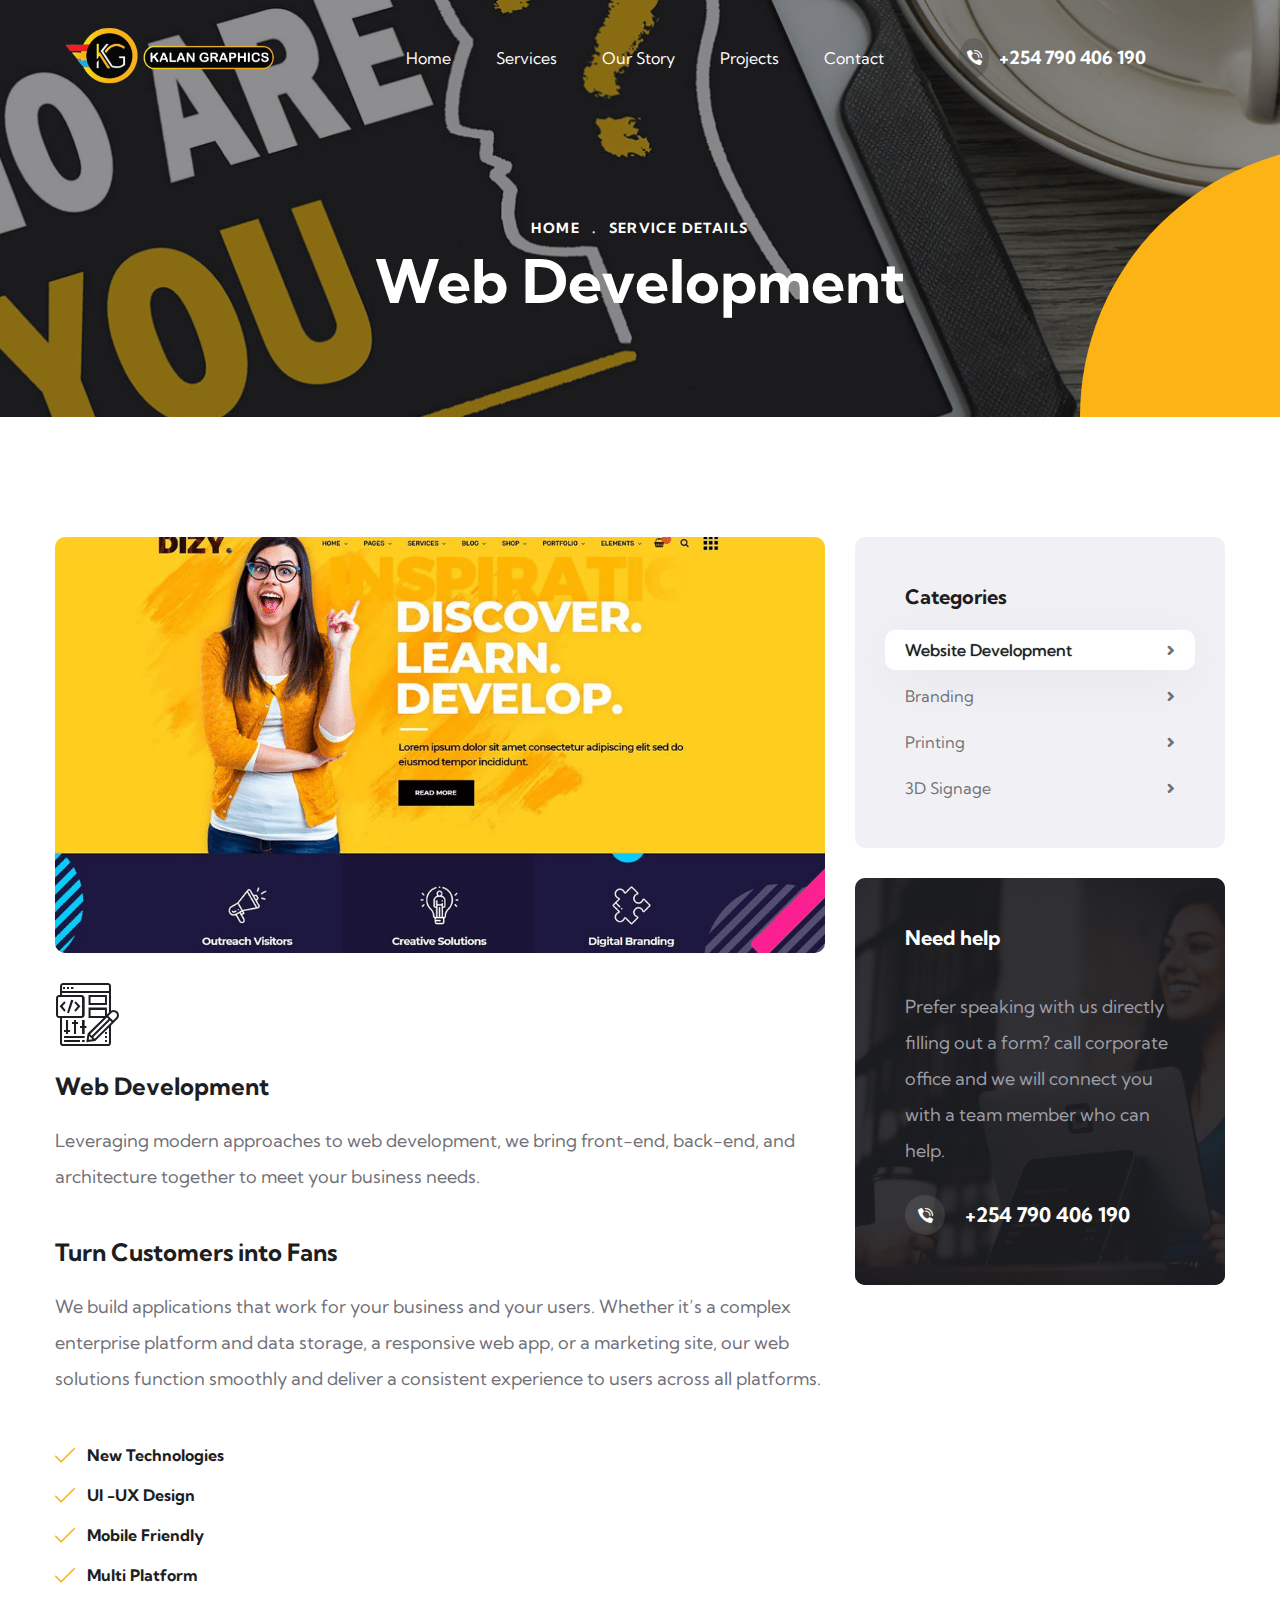
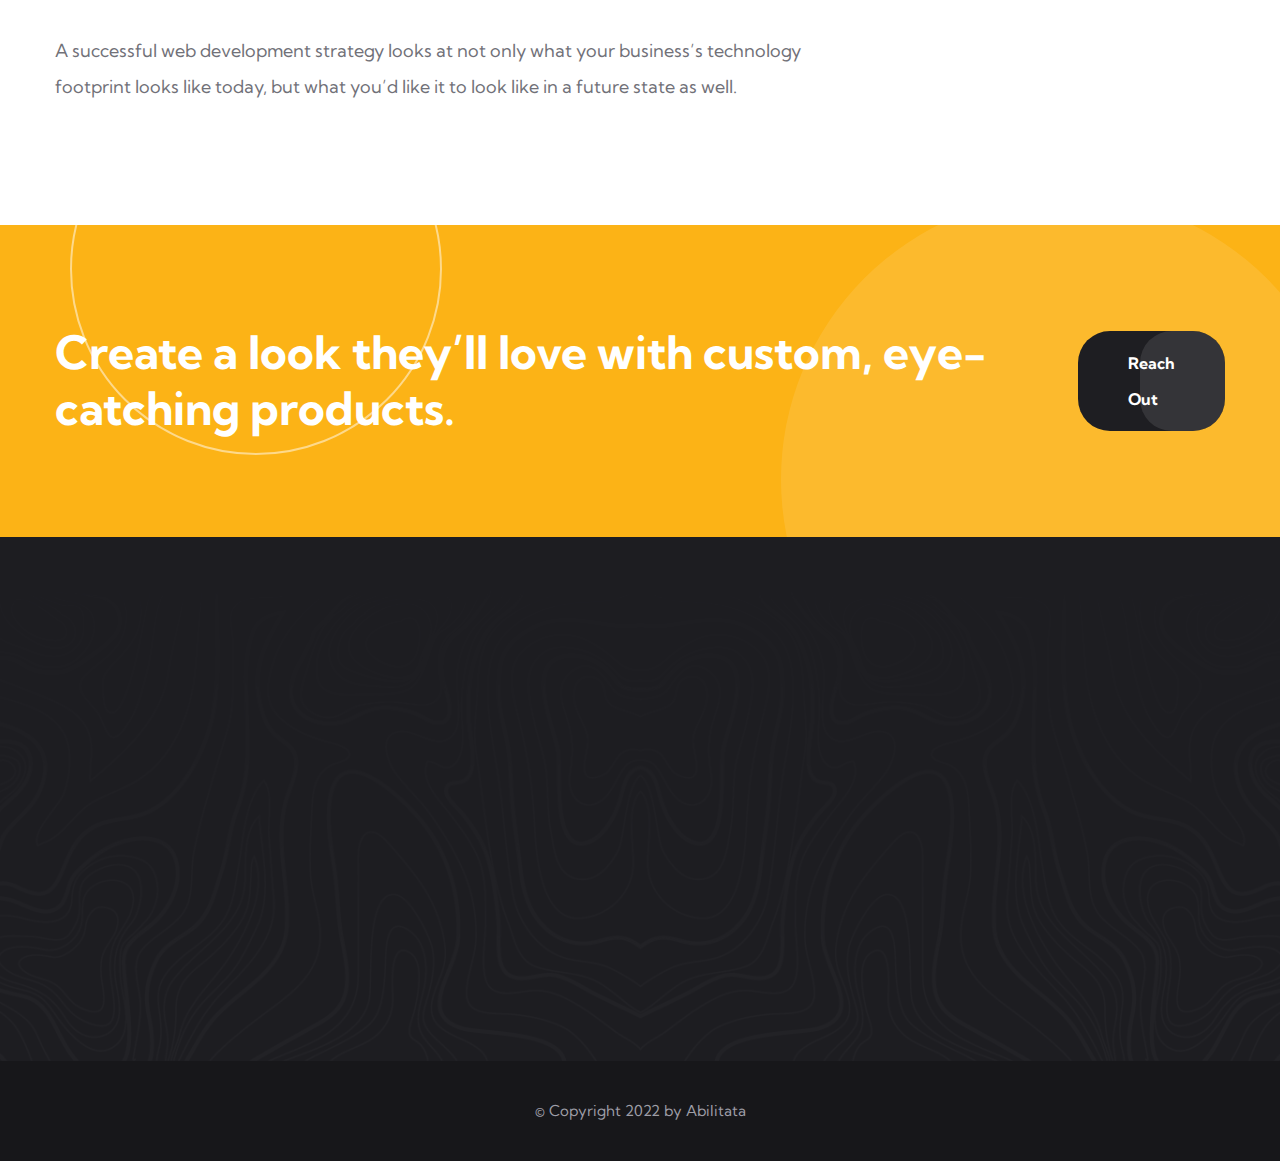
<file: web-development.html>
<!DOCTYPE html>
<html lang="en">

<head>
    <meta charset="UTF-8" />
    <meta name="viewport" content="width=device-width, initial-scale=1.0" />
    <title>Kalan - We make brands beautiful</title>
    <!-- favicons Icons -->
    <link rel="apple-touch-icon" sizes="180x180" href="assets/img/favicon/apple-touch-icon.png">
    <link rel="icon" type="image/png" sizes="32x32" href="assets/img/favicon/favicon-32x32.png">
    <link rel="icon" type="image/png" sizes="16x16" href="assets/img/favicon/favicon-16x16.png">
    <link rel="manifest" href="assets/img/favicon/site.webmanifest">
    <meta name="description" content="We guide game-changing companies, across platforms & places, through creative design & digital experience. We make brands." />


    <!-- fonts -->
    <link rel="preconnect" href="https://fonts.gstatic.com">
    <link href="https://fonts.googleapis.com/css2?family=Kumbh+Sans:wght@300;400;700&display=swap" rel="stylesheet">


    <link rel="stylesheet" href="assets/vendors/bootstrap/css/bootstrap.min.css" />
    <link rel="stylesheet" href="assets/vendors/animate/animate.min.css" />
    <link rel="stylesheet" href="assets/vendors/fontawesome/css/all.min.css" />
    <link rel="stylesheet" href="assets/vendors/jarallax/jarallax.css" />
    <link rel="stylesheet" href="assets/vendors/jquery-magnific-popup/jquery.magnific-popup.css" />
    <link rel="stylesheet" href="assets/vendors/nouislider/nouislider.min.css" />
    <link rel="stylesheet" href="assets/vendors/nouislider/nouislider.pips.css" />
    <link rel="stylesheet" href="assets/vendors/odometer/odometer.min.css" />
    <link rel="stylesheet" href="assets/vendors/swiper/swiper.min.css" />
    <link rel="stylesheet" href="assets/vendors/moniz-icons/style.css">
    <link rel="stylesheet" href="assets/vendors/tiny-slider/tiny-slider.min.css" />
    <link rel="stylesheet" href="assets/vendors/reey-font/stylesheet.css" />
    <link rel="stylesheet" href="assets/vendors/owl-carousel/owl.carousel.min.css" />
    <link rel="stylesheet" href="assets/vendors/owl-carousel/owl.theme.default.min.css" />
    <link rel="stylesheet" href="assets/vendors/twentytwenty/twentytwenty.css" />
    <link rel="stylesheet" href="assets/vendors/bxslider/jquery.bxslider.css" />
    <link rel="stylesheet" href="assets/vendors/bootstrap-select/css/bootstrap-select.min.css" />
    <link rel="stylesheet" href="assets/vendors/vegas/vegas.min.css" />
    <link rel="stylesheet" href="assets/vendors/jquery-ui/jquery-ui.css" />
    <link rel="stylesheet" href="assets/vendors/timepicker/timePicker.css" />

    <!-- template styles -->
    <link rel="stylesheet" href="assets/css/moniz.css" />
    <link rel="stylesheet" href="assets/css/moniz-responsive.css" />

    <!-- RTL Styles -->
    <link rel="stylesheet" href="assets/css/moniz-rtl.css">

    <!-- color css -->
    <link rel="stylesheet" id="jssDefault" href="assets/css/colors/color-default.css">
    <link rel="stylesheet" id="jssMode" href="assets/css/modes/moniz-normal.css">

    <!-- toolbar css -->
    <link rel="stylesheet" href="assets/css/moniz-toolbar.css">

</head>

<body>



    <div class="preloader">
        <img class="preloader__image" width="60" src="assets/img/logo.png" alt="" />
    </div>
    <!-- /.preloader -->
    <div class="page-wrapper">
        <header class="main-header clearfix">
            <nav class="main-menu clearfix">
                <div class="main-menu-wrapper clearfix">
                    <div class="main-menu-wrapper__left clearfix">
                        <div class="main-menu-wrapper__logo">
                            <a href="index.html"><img src="assets/img/logo7.png" alt=""></a>
                        </div>
                        <div class="main-menu-wrapper__search-box">
                            <a href="#" class="main-menu-wrapper__search search-toggler icon-magnifying-glass"></a>
                        </div>
                        <div class="main-menu-wrapper__social">
                            <a href="#"><i class="fab fa-twitter"></i></a>
                            <a href="#" class="clr-fb"><i class="fab fa-facebook"></i></a>
                            <a href="#" class="clr-dri"><i class="fab fa-pinterest-p"></i></a>
                            <a href="#" class="clr-ins"><i class="fab fa-instagram"></i></a>
                        </div>
                    </div>
                    <div class="main-menu-wrapper__main-menu">
                        <a href="#" class="mobile-nav__toggler">
                            <span></span>
                        </a>
                        <ul class="main-menu__list">
                            <li class="dropdown">
                                <a href="index.html">Home</a>
                             
                            </li>
                            <li class="dropdown">
                                <a href="services.html">Services </a>
                                <ul>
                                  
                                    <li><a href="printing.html">Printing</a></li>
                                    <li><a href="branding.html">Branding</a></li>
                                    <li><a href="signage.html">3D Signage</a></li>
                                   
                                    
                                </ul>
                            </li>
                            <li class="dropdown">
                                <a href="#">Our Story</a>
                                <ul>
                                    <li><a href="about.html">About</a></li>
                            
                                    <li><a href="about.html#mission-id">Our mission </a></li>
                                   
                                    <li><a href="about.html#testimonials">Testimonials</a>
                                    </li>
                                   
                                   
                                </ul>
                            </li>
                            <li class="dropdown">
                                <a href="portfolio.html">Projects</a>
                               
                            </li>
                            
                         
                            <li><a href="contact.html">Contact</a></li>
                        </ul>
                    </div>
                    <div class="main-menu-wrapper__right">
                        <div class="main-menu-wrapper__right-contact-box">
                            <div class="main-menu-wrapper__right-contact-icon">
                                <span class="icon-phone-call"></span>
                            </div>
                            <div class="main-menu-wrapper__right-contact-number">
                                <a href="tel:254790406190">+254 790 406 190</a>
                            </div>
                        </div>
                    </div>
                </div>
            </nav>
        </header>


        <div class="stricky-header stricked-menu main-menu">
            <div class="sticky-header__content"></div><!-- /.sticky-header__content -->
        </div><!-- /.stricky-header -->

        <!--Page Header Start-->
        <section class="page-header" style="background-image: url(assets/img/banner_about.png);">
            <div class="page-header-shape-1"></div>
            <div class="page-header-shape-2"></div>
            <div class="container">
                <div class="page-header__inner">
                    <ul class="thm-breadcrumb list-unstyled">
                        <li><a href="index.html">Home</a></li>
                        <li><span>.</span></li>
                        <li>Service Details</li>
                    </ul>
                    <h2>Web Development</h2>
                </div>
            </div>
        </section>
        <!--Page Header End-->

        <!--Service Details Start-->
        <section class="service-details">
            <div class="container">
                <div class="row">
                    <div class="col-xl-8 col-lg-7">
                        <div class="service-details__left">
                            <div class="service-details__img">
                                <img src="assets/img/portfolio/web.png" alt="">
                            </div>
                            <div class="service-details__icon-box">
                                <span class="icon-front-end"></span>
                            </div>
                            <h3 class="service-details__title">Web Development</h3>
                            <p class="service-details__text-1">Leveraging modern approaches to web development, we bring front-end, back-end, and architecture together to meet your business needs.

                            </p>
                            <h3 class="service-details__title">Turn Customers into Fans</h3>
                            <p class="service-details__text-2">We build applications that work for your business and your users. Whether it’s a complex enterprise platform and data storage, a responsive web app, or a marketing site, our web solutions function smoothly and deliver a consistent experience to users across all platforms.</p>
                            <ul class="list-unstyled service-details__list">
                                <li>
                                    <div class="icon">
                                        <span class="icon-tick"></span>
                                    </div>
                                    <div class="text">
                                        <h5>New Technologies</h5>
                                    </div>
                                </li>
                                <li>
                                    <div class="icon">
                                        <span class="icon-tick"></span>
                                    </div>
                                    <div class="text">
                                        <h5>UI -UX Design</h5>
                                    </div>
                                </li>
                                <li>
                                    <div class="icon">
                                        <span class="icon-tick"></span>
                                    </div>
                                    <div class="text">
                                        <h5> Mobile Friendly</h5>
                                    </div>
                                </li>
                                <li>
                                    <div class="icon">
                                        <span class="icon-tick"></span>
                                    </div>
                                    <div class="text">
                                        <h5>Multi Platform</h5>
                                    </div>
                                </li>
                            </ul>
                            <p class="service-details__text-3"> A successful web development strategy looks at not only what your business’s technology footprint looks like today, but what you’d like it to look like in a future state as well.</p>
                           
                        </div>
                    </div>
                    <div class="col-xl-4 col-lg-5">
                        <div class="service-details__sidebar">
                            <div class="service-details__sidebar-category">
                                <h3 class="service-details__sidebar-title">Categories</h3>
                                <ul class="service-details__sidebar-category-list list-unstyled">
                                    <li><a href="web-development.html">Website Development <span
                                                class="fa fa-angle-right"></span></a></li>
                                    <li><a href="branding.html">Branding<span
                                                class="fa fa-angle-right"></span></a></li>
                                    <li><a href="printing.html">Printing<span
                                                class="fa fa-angle-right"></span></a></li>
                                    <li><a href="signage.html">3D Signage <span
                                                class="fa fa-angle-right"></span></a></li>
                                    
                                </ul>
                            </div>
                            <div class="service-details__need-help">
                                <div class="service-details__need-help-bg"
                                    style="background-image: url(assets/img/portfolio/customer_care.png)">
                                </div>
                                <h3 class="service-details__need-help-title">Need help</h3>
                                <p class="service-details__need-help-text">Prefer speaking with us directly filling out a
                                    form? call corporate office and we will connect you with a team member who can help.
                                </p>
                                <div class="service-details__need-help-phone">
                                    <div class="service-details__need-help-phone-icon">
                                        <span class="icon-phone-call"></span>
                                    </div>
                                    <div class="service-details__need-help-phone-number">
                                        <h4><a href="tel:">+254 790 406 190</a></h4>
                                    </div>
                                </div>
                            </div>
                        </div>
                    </div>
                </div>
            </div>
        </section>
        <!--Service Details End-->

        <!--CTA Two Start-->
        <section class="cta-two">
            <div class="cta-two-shape-1"></div>
            <div class="cta-two-shape-2"></div>
            <div class="container">
                <div class="row">
                    <div class="col-xl-12">
                        <div class="cta-two__inner">
                            <div class="cta-two__title">
                                <h2>Create a look they’ll love with custom, eye-catching products.</h2>
                            </div>
                            <div class="cta-two__btn-box">
                                <span><a href="contact.html"
                                        class="thm-btn cta-two__btn thm-btn--dark thm-btn--dark--light-hover"><span>Reach Out</span></a></span>
                            </div>
                        </div>
                    </div>
                </div>
            </div>
        </section>
        <!--CTA Two End-->


   
        <!--Site Footer One Start-->
        <footer class="site-footer">
            <div class="site-footer__top">
                <div class="site-footer-top-bg"
                    style="background-image: url(assets/images/backgrounds/site-footer-bg.jpg)"></div>
                <div class="container">
                    <div class="row">
                        <div class="col-xl-3 col-lg-6 col-md-6 wow fadeInUp" data-wow-delay="100ms">
                            <div class="footer-widget__column footer-widget__about">
                                <div class="footer-widget__about-logo">
                                    <a href="index.html"><img src="assets/img/logo3.png" alt=""></a>
                                </div>
                                <p class="footer-widget__about-text">Kalan Graphics - # AMINT OF CREATIVITY </p>
                                <div class="footer-widget__about-social-list">
                                    <a href="#"><i class="fab fa-twitter"></i></a>
                                    <a href="#" class="clr-fb"><i class="fab fa-facebook"></i></a>
                                    <a href="#" class="clr-dri"><i class="fab fa-pinterest-p"></i></a>
                                    <a href="#" class="clr-ins"><i class="fab fa-instagram"></i></a>
                                </div>
                            </div>
                        </div>
                        <div class="col-xl-2 col-lg-6 col-md-6 wow fadeInUp" data-wow-delay="200ms">
                            <div class="footer-widget__column footer-widget__explore clearfix">
                                <h3 class="footer-widget__title">Explore</h3>
                                <ul class="footer-widget__explore-list list-unstyled">
                                    <li><a href="about.html">About</a></li>
                                  
                                    <li><a href="signage.html">Signage</a></li>
                                    <li><a href="branding.html">Branding</a></li>
                                    <li><a href="printing.html">Printing</a></li>
                                </ul>
                            </div>
                        </div>
                        <div class="col-xl-3 col-lg-6 col-md-6 wow fadeInUp" data-wow-delay="400ms">
                            <div class="footer-widget__column footer-widget__contact">
                                <h3 class="footer-widget__title">Contact</h3>
                                <p class="footer-widget__contact-text">Nairobi Kenya</p>
                                <div class="footer-widget__contact-info">
                                    <p>
                                        <a href="tel:92-666-888-0000" class="footer-widget__contact-phone">+254 790 406 190</a>
                                        <a href="mailto:info@kalangraphics.co.ke"
                                            class="footer-widget__contact-mail">info@kalangraphics.co.ke</a>
                                    </p>
                                </div>
                            </div>
                        </div>
                        <div class="col-xl-4 col-lg-6 col-md-6 wow fadeInUp" data-wow-delay="400ms">
                            <div class="footer-widget__column footer-widget__newsletter">
                                <h3 class="footer-widget__title">Sign up for newsletter</h3>
                                <form class="footer-widget__newsletter-form">
                                    <div class="footer-widget__newsletter-input-box">
                                        <input type="email" placeholder="Email Address" name="email">
                                        <button type="submit" class="footer-widget__newsletter-btn"><i
                                                class="fas fa-paper-plane"></i></button>
                                    </div>
                                </form>
                             
                            </div>
                        </div>
                    </div>
                </div>
            </div>
            <div class="site-footer-bottom">
                <div class="container">
                    <div class="row">
                        <div class="col-xl-12">
                            <div class="site-footer-bottom__inner">
                                <p class="site-footer-bottom__copy-right">© Copyright 2022 by <a
                                        href="https://www.abilitata.tech/" target="_blank">Abilitata</a></p>
                            </div>
                        </div>
                    </div>
                </div>
            </div>
        </footer>
        <!--Site Footer One End-->


    </div><!-- /.page-wrapper -->


    <div class="mobile-nav__wrapper">
        <div class="mobile-nav__overlay mobile-nav__toggler"></div>
        <!-- /.mobile-nav__overlay -->
        <div class="mobile-nav__content">
            <span class="mobile-nav__close mobile-nav__toggler"></span>

            <div class="logo-box">
                <a href="index.html" aria-label="logo image"><img src="assets/img/logo7.png" width="155"
                        alt="" /></a>
            </div>
            <!-- /.logo-box -->
            <div class="mobile-nav__container"></div>
            <!-- /.mobile-nav__container -->

            <ul class="mobile-nav__contact list-unstyled">
                <li>
                    <i class="fa fa-envelope"></i>
                    <a href="mailto:info@kalangraphics.co.ke">info@kalangraphics.co.ke</a>
                </li>
                <li>
                    <i class="fa fa-phone-alt"></i>
                    <a href="tel:666-888-0000">+254 790 406 190</a>
                </li>
            </ul><!-- /.mobile-nav__contact -->
            <div class="mobile-nav__top">
                <div class="mobile-nav__social">
                    <a href="#" class="fab fa-twitter"></a>
                    <a href="#" class="fab fa-facebook-square"></a>
                    <a href="#" class="fab fa-pinterest-p"></a>
                    <a href="https://www.instagram.com/p/Caynp2SKoj9/?utm_medium=copy_link" class="fab fa-instagram" target="_blank" rel="noopener"></a>
                </div><!-- /.mobile-nav__social -->
            </div><!-- /.mobile-nav__top -->



        </div>
        <!-- /.mobile-nav__content -->
    </div>
    <!-- /.mobile-nav__wrapper -->

    <div class="search-popup">
        <div class="search-popup__overlay search-toggler"></div>
        <!-- /.search-popup__overlay -->
        <div class="search-popup__content">
            <form action="#">
                <label for="search" class="sr-only">search here</label><!-- /.sr-only -->
                <input type="text" id="search" placeholder="Search Here..." />
                <button type="submit" aria-label="search submit" class="thm-btn">
                    <i class="icon-magnifying-glass"></i>
                </button>
            </form>
        </div>
        <!-- /.search-popup__content -->
    </div>
    <!-- /.search-popup -->

    <a href="#" data-target="html" class="scroll-to-target scroll-to-top"><i class="fa fa-angle-up"></i></a>


    <script src="assets/vendors/jquery/jquery-3.5.1.min.js"></script>
    <script src="assets/vendors/bootstrap/js/bootstrap.bundle.min.js"></script>
    <script src="assets/vendors/jarallax/jarallax.min.js"></script>
    <script src="assets/vendors/jquery-ajaxchimp/jquery.ajaxchimp.min.js"></script>
    <script src="assets/vendors/jquery-appear/jquery.appear.min.js"></script>
    <script src="assets/vendors/jquery-circle-progress/jquery.circle-progress.min.js"></script>
    <script src="assets/vendors/jquery-magnific-popup/jquery.magnific-popup.min.js"></script>
    <script src="assets/vendors/jquery-validate/jquery.validate.min.js"></script>
    <script src="assets/vendors/nouislider/nouislider.min.js"></script>
    <script src="assets/vendors/odometer/odometer.min.js"></script>
    <script src="assets/vendors/swiper/swiper.min.js"></script>
    <script src="assets/vendors/tiny-slider/tiny-slider.min.js"></script>
    <script src="assets/vendors/wnumb/wNumb.min.js"></script>
    <script src="assets/vendors/wow/wow.js"></script>
    <script src="assets/vendors/isotope/isotope.js"></script>
    <script src="assets/vendors/countdown/countdown.min.js"></script>
    <script src="assets/vendors/owl-carousel/owl.carousel.min.js"></script>
    <script src="assets/vendors/twentytwenty/twentytwenty.js"></script>
    <script src="assets/vendors/twentytwenty/jquery.event.move.js"></script>
    <script src="assets/vendors/bxslider/jquery.bxslider.min.js"></script>
    <script src="assets/vendors/bootstrap-select/js/bootstrap-select.min.js"></script>
    <script src="assets/vendors/vegas/vegas.min.js"></script>
    <script src="assets/vendors/jquery-ui/jquery-ui.js"></script>
    <script src="assets/vendors/timepicker/timePicker.js"></script>


    <script src="http://maps.google.com/maps/api/js?key=AIzaSyATY4Rxc8jNvDpsK8ZetC7JyN4PFVYGCGM"></script>


    <!-- template js -->
    <script src="assets/js/moniz.js"></script>



</body>

</html>
</file>
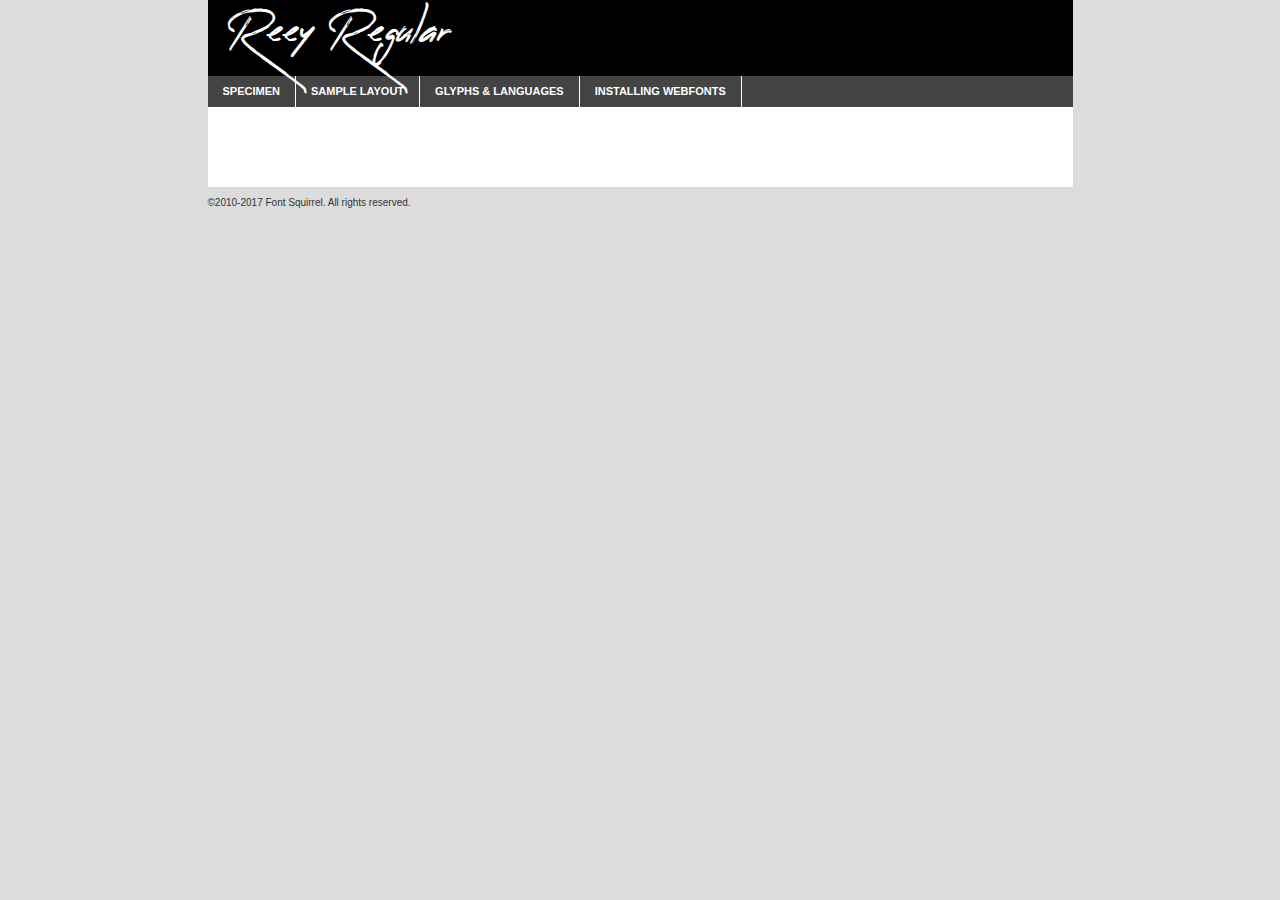
<file: assets/vendors/reey-font/reey-regular-demo.html>
<!DOCTYPE html PUBLIC "-//W3C//DTD XHTML 1.0 Transitional//EN"
	"http://www.w3.org/TR/xhtml1/DTD/xhtml1-transitional.dtd">

<html xmlns="http://www.w3.org/1999/xhtml" xml:lang="en" lang="en">
<head>
	<meta http-equiv="Content-Type" content="text/html; charset=utf-8" />
	<script src="http://ajax.googleapis.com/ajax/libs/jquery/1.7.2/jquery.min.js" type="text/javascript" charset="utf-8"></script>
	<script type="text/javascript">
	(function($){$.fn.easyTabs=function(option){var param=jQuery.extend({fadeSpeed:"fast",defaultContent:1,activeClass:'active'},option);$(this).each(function(){var thisId="#"+this.id;if(param.defaultContent==''){param.defaultContent=1;}
	if(typeof param.defaultContent=="number")
	{var defaultTab=$(thisId+" .tabs li:eq("+(param.defaultContent-1)+") a").attr('href').substr(1);}else{var defaultTab=param.defaultContent;}
	$(thisId+" .tabs li a").each(function(){var tabToHide=$(this).attr('href').substr(1);$("#"+tabToHide).addClass('easytabs-tab-content');});hideAll();changeContent(defaultTab);function hideAll(){$(thisId+" .easytabs-tab-content").hide();}
	function changeContent(tabId){hideAll();$(thisId+" .tabs li").removeClass(param.activeClass);$(thisId+" .tabs li a[href=#"+tabId+"]").closest('li').addClass(param.activeClass);if(param.fadeSpeed!="none")
	{$(thisId+" #"+tabId).fadeIn(param.fadeSpeed);}else{$(thisId+" #"+tabId).show();}}
	$(thisId+" .tabs li").click(function(){var tabId=$(this).find('a').attr('href').substr(1);changeContent(tabId);return false;});});}})(jQuery);
	</script>
	<link rel="stylesheet" href="specimen_files/specimen_stylesheet.css" type="text/css" charset="utf-8" />
	<link rel="stylesheet" href="stylesheet.css" type="text/css" charset="utf-8" />

	<style type="text/css">
					body{
				font-family: 'reeyregular';
							}
		</style>

	<title>Reey Regular Specimen</title>
	
	
	<script type="text/javascript" charset="utf-8">
		$(document).ready(function() {
			$('#container').easyTabs({defaultContent:1});
		});
	</script>
</head>

<body>
<div id="container">
	<div id="header">
		Reey Regular	</div>
	<ul class="tabs">
		<li><a href="#specimen">Specimen</a></li>
		<li><a href="#layout">Sample Layout</a></li>
				<li><a href="#glyphs">Glyphs &amp; Languages</a></li>
		<li><a href="#installing">Installing Webfonts</a></li>
		
	</ul>
	
	<div id="main_content">

		
			<div id="specimen">
		
				<div class="section">
					<div class="grid12 firstcol">
						<div class="huge">AaBb</div>
					</div>
				</div>
		
				<div class="section">
					<div class="glyph_range">A&#x200B;B&#x200b;C&#x200b;D&#x200b;E&#x200b;F&#x200b;G&#x200b;H&#x200b;I&#x200b;J&#x200b;K&#x200b;L&#x200b;M&#x200b;N&#x200b;O&#x200b;P&#x200b;Q&#x200b;R&#x200b;S&#x200b;T&#x200b;U&#x200b;V&#x200b;W&#x200b;X&#x200b;Y&#x200b;Z&#x200b;a&#x200b;b&#x200b;c&#x200b;d&#x200b;e&#x200b;f&#x200b;g&#x200b;h&#x200b;i&#x200b;j&#x200b;k&#x200b;l&#x200b;m&#x200b;n&#x200b;o&#x200b;p&#x200b;q&#x200b;r&#x200b;s&#x200b;t&#x200b;u&#x200b;v&#x200b;w&#x200b;x&#x200b;y&#x200b;z&#x200b;1&#x200b;2&#x200b;3&#x200b;4&#x200b;5&#x200b;6&#x200b;7&#x200b;8&#x200b;9&#x200b;0&#x200b;&amp;&#x200b;.&#x200b;,&#x200b;?&#x200b;!&#x200b;&#64;&#x200b;(&#x200b;)&#x200b;#&#x200b;$&#x200b;%&#x200b;*&#x200b;+&#x200b;-&#x200b;=&#x200b;:&#x200b;;</div>
				</div>
				<div class="section">
					<div class="grid12 firstcol">
						<table class="sample_table">
							<tr><td>10</td><td class="size10">abcdefghijklmnopqrstuvwxyzABCDEFGHIJKLMNOPQRSTUVWXYZ0123456789abcdefghijklmnopqrstuvwxyzABCDEFGHIJKLMNOPQRSTUVWXYZ0123456789abcdefghijklmnopqrstuvwxyzABCDEFGHIJKLMNOPQRSTUVWXYZ</td></tr>
							<tr><td>11</td><td class="size11">abcdefghijklmnopqrstuvwxyzABCDEFGHIJKLMNOPQRSTUVWXYZ0123456789abcdefghijklmnopqrstuvwxyzABCDEFGHIJKLMNOPQRSTUVWXYZ0123456789abcdefghijklmnopqrstuvwxyzABCDEFGHIJKLMNOPQRSTUVWXYZ</td></tr>
							<tr><td>12</td><td class="size12">abcdefghijklmnopqrstuvwxyzABCDEFGHIJKLMNOPQRSTUVWXYZ0123456789abcdefghijklmnopqrstuvwxyzABCDEFGHIJKLMNOPQRSTUVWXYZ0123456789abcdefghijklmnopqrstuvwxyzABCDEFGHIJKLMNOPQRSTUVWXYZ</td></tr>
							<tr><td>13</td><td class="size13">abcdefghijklmnopqrstuvwxyzABCDEFGHIJKLMNOPQRSTUVWXYZ0123456789abcdefghijklmnopqrstuvwxyzABCDEFGHIJKLMNOPQRSTUVWXYZ0123456789abcdefghijklmnopqrstuvwxyzABCDEFGHIJKLMNOPQRSTUVWXYZ</td></tr>
							<tr><td>14</td><td class="size14">abcdefghijklmnopqrstuvwxyzABCDEFGHIJKLMNOPQRSTUVWXYZ0123456789abcdefghijklmnopqrstuvwxyzABCDEFGHIJKLMNOPQRSTUVWXYZ0123456789abcdefghijklmnopqrstuvwxyzABCDEFGHIJKLMNOPQRSTUVWXYZ</td></tr>
							<tr><td>16</td><td class="size16">abcdefghijklmnopqrstuvwxyzABCDEFGHIJKLMNOPQRSTUVWXYZ0123456789abcdefghijklmnopqrstuvwxyzABCDEFGHIJKLMNOPQRSTUVWXYZ</td></tr>
							<tr><td>18</td><td class="size18">abcdefghijklmnopqrstuvwxyzABCDEFGHIJKLMNOPQRSTUVWXYZ0123456789abcdefghijklmnopqrstuvwxyzABCDEFGHIJKLMNOPQRSTUVWXYZ</td></tr>
							<tr><td>20</td><td class="size20">abcdefghijklmnopqrstuvwxyzABCDEFGHIJKLMNOPQRSTUVWXYZ0123456789abcdefghijklmnopqrstuvwxyzABCDEFGHIJKLMNOPQRSTUVWXYZ</td></tr>
							<tr><td>24</td><td class="size24">abcdefghijklmnopqrstuvwxyzABCDEFGHIJKLMNOPQRSTUVWXYZ0123456789abcdefghijklmnopqrstuvwxyzABCDEFGHIJKLMNOPQRSTUVWXYZ</td></tr>
							<tr><td>30</td><td class="size30">abcdefghijklmnopqrstuvwxyzABCDEFGHIJKLMNOPQRSTUVWXYZ0123456789abcdefghijklmnopqrstuvwxyzABCDEFGHIJKLMNOPQRSTUVWXYZ</td></tr>
							<tr><td>36</td><td class="size36">abcdefghijklmnopqrstuvwxyzABCDEFGHIJKLMNOPQRSTUVWXYZ0123456789abcdefghijklmnopqrstuvwxyzABCDEFGHIJKLMNOPQRSTUVWXYZ</td></tr>
							<tr><td>48</td><td class="size48">abcdefghijklmnopqrstuvwxyzABCDEFGHIJKLMNOPQRSTUVWXYZ0123456789abcdefghijklmnopqrstuvwxyzABCDEFGHIJKLMNOPQRSTUVWXYZ</td></tr>
							<tr><td>60</td><td class="size60">abcdefghijklmnopqrstuvwxyzABCDEFGHIJKLMNOPQRSTUVWXYZ0123456789abcdefghijklmnopqrstuvwxyzABCDEFGHIJKLMNOPQRSTUVWXYZ</td></tr>
							<tr><td>72</td><td class="size72">abcdefghijklmnopqrstuvwxyzABCDEFGHIJKLMNOPQRSTUVWXYZ0123456789abcdefghijklmnopqrstuvwxyzABCDEFGHIJKLMNOPQRSTUVWXYZ</td></tr>
							<tr><td>90</td><td class="size90">abcdefghijklmnopqrstuvwxyzABCDEFGHIJKLMNOPQRSTUVWXYZ0123456789abcdefghijklmnopqrstuvwxyzABCDEFGHIJKLMNOPQRSTUVWXYZ</td></tr>
						</table>
				
					</div>
			
				</div>
		
		
		
								<div class="section" id="bodycomparison">


										<div id="xheight">
				<div class="fontbody">&#x25FC;&#x25FC;&#x25FC;&#x25FC;&#x25FC;&#x25FC;&#x25FC;&#x25FC;&#x25FC;&#x25FC;&#x25FC;&#x25FC;&#x25FC;&#x25FC;&#x25FC;&#x25FC;&#x25FC;&#x25FC;&#x25FC;&#x25FC;&#x25FC;&#x25FC;&#x25FC;&#x25FC;&#x25FC;&#x25FC;&#x25FC;&#x25FC;&#x25FC;&#x25FC;&#x25FC;&#x25FC;&#x25FC;&#x25FC;&#x25FC;&#x25FC;&#x25FC;&#x25FC;&#x25FC;&#x25FC;&#x25FC;&#x25FC;&#x25FC;&#x25FC;&#x25FC;&#x25FC;&#x25FC;&#x25FC;&#x25FC;&#x25FC;&#x25FC;&#x25FC;&#x25FC;&#x25FC;&#x25FC;&#x25FC;&#x25FC;&#x25FC;&#x25FC;&#x25FC;&#x25FC;&#x25FC;&#x25FC;&#x25FC;&#x25FC;&#x25FC;&#x25FC;&#x25FC;&#x25FC;&#x25FC;&#x25FC;&#x25FC;&#x25FC;&#x25FC;&#x25FC;&#x25FC;&#x25FC;&#x25FC;&#x25FC;&#x25FC;&#x25FC;&#x25FC;&#x25FC;&#x25FC;&#x25FC;&#x25FC;&#x25FC;&#x25FC;&#x25FC;&#x25FC;&#x25FC;&#x25FC;&#x25FC;&#x25FC;&#x25FC;&#x25FC;&#x25FC;&#x25FC;&#x25FC;body</div><div class="arialbody">body</div><div class="verdanabody">body</div><div class="georgiabody">body</div></div>
										<div class="fontbody" style="z-index:1">
											body<span>Reey Regular</span>
										</div>
										<div class="arialbody" style="z-index:1">
											body<span>Arial</span>
										</div>
										<div class="verdanabody" style="z-index:1">
											body<span>Verdana</span>
										</div>
										<div class="georgiabody" style="z-index:1">
											body<span>Georgia</span>
										</div>



								</div>
		
		
				<div class="section psample psample_row1" id="">
					
					<div class="grid2 firstcol">
						<p class="size10"><span>10.</span>Aenean lacinia bibendum nulla sed consectetur. Fusce dapibus, tellus ac cursus commodo, tortor mauris condimentum nibh, ut fermentum massa justo sit amet risus. Nullam id dolor id nibh ultricies vehicula ut id elit. Cum sociis natoque penatibus et magnis dis parturient montes, nascetur ridiculus mus. Nulla vitae elit libero, a pharetra augue.</p>
			
					</div>
					<div class="grid3">
						<p class="size11"><span>11.</span>Aenean lacinia bibendum nulla sed consectetur. Fusce dapibus, tellus ac cursus commodo, tortor mauris condimentum nibh, ut fermentum massa justo sit amet risus. Nullam id dolor id nibh ultricies vehicula ut id elit. Cum sociis natoque penatibus et magnis dis parturient montes, nascetur ridiculus mus. Nulla vitae elit libero, a pharetra augue.</p>
			
					</div>
					<div class="grid3">
						<p class="size12"><span>12.</span>Aenean lacinia bibendum nulla sed consectetur. Fusce dapibus, tellus ac cursus commodo, tortor mauris condimentum nibh, ut fermentum massa justo sit amet risus. Nullam id dolor id nibh ultricies vehicula ut id elit. Cum sociis natoque penatibus et magnis dis parturient montes, nascetur ridiculus mus. Nulla vitae elit libero, a pharetra augue.</p>
			
					</div>
					<div class="grid4">
						<p class="size13"><span>13.</span>Aenean lacinia bibendum nulla sed consectetur. Fusce dapibus, tellus ac cursus commodo, tortor mauris condimentum nibh, ut fermentum massa justo sit amet risus. Nullam id dolor id nibh ultricies vehicula ut id elit. Cum sociis natoque penatibus et magnis dis parturient montes, nascetur ridiculus mus. Nulla vitae elit libero, a pharetra augue.</p>
			
					</div>
					<div class="white_blend"></div>
					
				</div>
				<div class="section psample psample_row2" id="">
					<div class="grid3 firstcol">
						<p class="size14"><span>14.</span>Aenean lacinia bibendum nulla sed consectetur. Fusce dapibus, tellus ac cursus commodo, tortor mauris condimentum nibh, ut fermentum massa justo sit amet risus. Nullam id dolor id nibh ultricies vehicula ut id elit. Cum sociis natoque penatibus et magnis dis parturient montes, nascetur ridiculus mus. Nulla vitae elit libero, a pharetra augue.</p>
			
					</div>
					<div class="grid4">
						<p class="size16"><span>16.</span>Aenean lacinia bibendum nulla sed consectetur. Fusce dapibus, tellus ac cursus commodo, tortor mauris condimentum nibh, ut fermentum massa justo sit amet risus. Nullam id dolor id nibh ultricies vehicula ut id elit. Cum sociis natoque penatibus et magnis dis parturient montes, nascetur ridiculus mus. Nulla vitae elit libero, a pharetra augue.</p>
			
					</div>
					<div class="grid5">
						<p class="size18"><span>18.</span>Aenean lacinia bibendum nulla sed consectetur. Fusce dapibus, tellus ac cursus commodo, tortor mauris condimentum nibh, ut fermentum massa justo sit amet risus. Nullam id dolor id nibh ultricies vehicula ut id elit. Cum sociis natoque penatibus et magnis dis parturient montes, nascetur ridiculus mus. Nulla vitae elit libero, a pharetra augue.</p>
			
					</div>

					<div class="white_blend"></div>

				</div>
				
				<div class="section psample psample_row3" id="">
					<div class="grid5 firstcol">
						<p class="size20"><span>20.</span>Aenean lacinia bibendum nulla sed consectetur. Fusce dapibus, tellus ac cursus commodo, tortor mauris condimentum nibh, ut fermentum massa justo sit amet risus. Nullam id dolor id nibh ultricies vehicula ut id elit. Cum sociis natoque penatibus et magnis dis parturient montes, nascetur ridiculus mus. Nulla vitae elit libero, a pharetra augue.</p>
					</div>
					<div class="grid7">
						<p class="size24"><span>24.</span>Aenean lacinia bibendum nulla sed consectetur. Fusce dapibus, tellus ac cursus commodo, tortor mauris condimentum nibh, ut fermentum massa justo sit amet risus. Nullam id dolor id nibh ultricies vehicula ut id elit. Cum sociis natoque penatibus et magnis dis parturient montes, nascetur ridiculus mus. Nulla vitae elit libero, a pharetra augue.</p>
					</div>
					
					<div class="white_blend"></div>
					
				</div>
				
				<div class="section psample psample_row4" id="">
					<div class="grid12 firstcol">
						<p class="size30"><span>30.</span>Aenean lacinia bibendum nulla sed consectetur. Fusce dapibus, tellus ac cursus commodo, tortor mauris condimentum nibh, ut fermentum massa justo sit amet risus. Nullam id dolor id nibh ultricies vehicula ut id elit. Cum sociis natoque penatibus et magnis dis parturient montes, nascetur ridiculus mus. Nulla vitae elit libero, a pharetra augue.</p>
					</div>
					<div class="white_blend"></div>
					
				</div>
				
				
				
				<div class="section psample psample_row1 fullreverse">
					<div class="grid2 firstcol">
						<p class="size10"><span>10.</span>Aenean lacinia bibendum nulla sed consectetur. Fusce dapibus, tellus ac cursus commodo, tortor mauris condimentum nibh, ut fermentum massa justo sit amet risus. Nullam id dolor id nibh ultricies vehicula ut id elit. Cum sociis natoque penatibus et magnis dis parturient montes, nascetur ridiculus mus. Nulla vitae elit libero, a pharetra augue.</p>
			
					</div>
					<div class="grid3">
						<p class="size11"><span>11.</span>Aenean lacinia bibendum nulla sed consectetur. Fusce dapibus, tellus ac cursus commodo, tortor mauris condimentum nibh, ut fermentum massa justo sit amet risus. Nullam id dolor id nibh ultricies vehicula ut id elit. Cum sociis natoque penatibus et magnis dis parturient montes, nascetur ridiculus mus. Nulla vitae elit libero, a pharetra augue.</p>
			
					</div>
					<div class="grid3">
						<p class="size12"><span>12.</span>Aenean lacinia bibendum nulla sed consectetur. Fusce dapibus, tellus ac cursus commodo, tortor mauris condimentum nibh, ut fermentum massa justo sit amet risus. Nullam id dolor id nibh ultricies vehicula ut id elit. Cum sociis natoque penatibus et magnis dis parturient montes, nascetur ridiculus mus. Nulla vitae elit libero, a pharetra augue.</p>
			
					</div>
					<div class="grid4">
						<p class="size13"><span>13.</span>Aenean lacinia bibendum nulla sed consectetur. Fusce dapibus, tellus ac cursus commodo, tortor mauris condimentum nibh, ut fermentum massa justo sit amet risus. Nullam id dolor id nibh ultricies vehicula ut id elit. Cum sociis natoque penatibus et magnis dis parturient montes, nascetur ridiculus mus. Nulla vitae elit libero, a pharetra augue.</p>
			
					</div>
					<div class="black_blend"></div>
					
				</div>
				
				<div class="section psample psample_row2 fullreverse">
					<div class="grid3 firstcol">
						<p class="size14"><span>14.</span>Aenean lacinia bibendum nulla sed consectetur. Fusce dapibus, tellus ac cursus commodo, tortor mauris condimentum nibh, ut fermentum massa justo sit amet risus. Nullam id dolor id nibh ultricies vehicula ut id elit. Cum sociis natoque penatibus et magnis dis parturient montes, nascetur ridiculus mus. Nulla vitae elit libero, a pharetra augue.</p>
			
					</div>
					<div class="grid4">
						<p class="size16"><span>16.</span>Aenean lacinia bibendum nulla sed consectetur. Fusce dapibus, tellus ac cursus commodo, tortor mauris condimentum nibh, ut fermentum massa justo sit amet risus. Nullam id dolor id nibh ultricies vehicula ut id elit. Cum sociis natoque penatibus et magnis dis parturient montes, nascetur ridiculus mus. Nulla vitae elit libero, a pharetra augue.</p>
			
					</div>
					<div class="grid5">
						<p class="size18"><span>18.</span>Aenean lacinia bibendum nulla sed consectetur. Fusce dapibus, tellus ac cursus commodo, tortor mauris condimentum nibh, ut fermentum massa justo sit amet risus. Nullam id dolor id nibh ultricies vehicula ut id elit. Cum sociis natoque penatibus et magnis dis parturient montes, nascetur ridiculus mus. Nulla vitae elit libero, a pharetra augue.</p>
			
					</div>
					<div class="black_blend"></div>

				</div>
				
				<div class="section psample fullreverse psample_row3" id="">
					<div class="grid5 firstcol">
						<p class="size20"><span>20.</span>Aenean lacinia bibendum nulla sed consectetur. Fusce dapibus, tellus ac cursus commodo, tortor mauris condimentum nibh, ut fermentum massa justo sit amet risus. Nullam id dolor id nibh ultricies vehicula ut id elit. Cum sociis natoque penatibus et magnis dis parturient montes, nascetur ridiculus mus. Nulla vitae elit libero, a pharetra augue.</p>
					</div>
					<div class="grid7">
						<p class="size24"><span>24.</span>Aenean lacinia bibendum nulla sed consectetur. Fusce dapibus, tellus ac cursus commodo, tortor mauris condimentum nibh, ut fermentum massa justo sit amet risus. Nullam id dolor id nibh ultricies vehicula ut id elit. Cum sociis natoque penatibus et magnis dis parturient montes, nascetur ridiculus mus. Nulla vitae elit libero, a pharetra augue.</p>
					</div>
					
					<div class="black_blend"></div>
					
				</div>
				
				<div class="section psample fullreverse psample_row4" id="" style="border-bottom: 20px #000 solid;">
					<div class="grid12 firstcol">
						<p class="size30"><span>30.</span>Aenean lacinia bibendum nulla sed consectetur. Fusce dapibus, tellus ac cursus commodo, tortor mauris condimentum nibh, ut fermentum massa justo sit amet risus. Nullam id dolor id nibh ultricies vehicula ut id elit. Cum sociis natoque penatibus et magnis dis parturient montes, nascetur ridiculus mus. Nulla vitae elit libero, a pharetra augue.</p>
					</div>
					<div class="black_blend"></div>
					
				</div>
				
				
				
				
			</div>
			
			<div id="layout">
				
				<div class="section">
					
					<div class="grid12 firstcol">
						<h1>Lorem Ipsum Dolor</h1>
						<h2>Etiam porta sem malesuada magna mollis euismod</h2>
						
						<p class="byline">By <a href="#link">Aenean Lacinia</a></p>
					</div>
				</div>
				<div class="section">
					<div class="grid8 firstcol">
						<p class="large">Donec sed odio dui. Morbi leo risus, porta ac consectetur ac, vestibulum at eros. Fusce dapibus, tellus ac cursus commodo, tortor mauris condimentum nibh, ut fermentum massa justo sit amet risus. </p>

						
						<h3>Pellentesque ornare sem</h3>

						<p>Maecenas sed diam eget risus varius blandit sit amet non magna. Maecenas faucibus mollis interdum. Donec ullamcorper nulla non metus auctor fringilla. Nullam id dolor id nibh ultricies vehicula ut id elit. Nullam id dolor id nibh ultricies vehicula ut id elit. </p>

						<p>Aenean eu leo quam. Pellentesque ornare sem lacinia quam venenatis vestibulum. Lorem ipsum dolor sit amet, consectetur adipiscing elit. Cum sociis natoque penatibus et magnis dis parturient montes, nascetur ridiculus mus. </p>

						<p>Nulla vitae elit libero, a pharetra augue. Praesent commodo cursus magna, vel scelerisque nisl consectetur et. Aenean lacinia bibendum nulla sed consectetur. </p>

						<p>Nullam quis risus eget urna mollis ornare vel eu leo. Nullam quis risus eget urna mollis ornare vel eu leo. Maecenas sed diam eget risus varius blandit sit amet non magna. Donec ullamcorper nulla non metus auctor fringilla. </p>

						<h3>Cras mattis consectetur</h3>

						<p>Aenean eu leo quam. Pellentesque ornare sem lacinia quam venenatis vestibulum. Aenean lacinia bibendum nulla sed consectetur. Integer posuere erat a ante venenatis dapibus posuere velit aliquet. Cras mattis consectetur purus sit amet fermentum. </p>

						<p>Nullam id dolor id nibh ultricies vehicula ut id elit. Nullam quis risus eget urna mollis ornare vel eu leo. Cras mattis consectetur purus sit amet fermentum.</p>
					</div>
					
					<div class="grid4 sidebar">
						
						<div class="box reverse">
							<p class="last">Nullam quis risus eget urna mollis ornare vel eu leo. Donec ullamcorper nulla non metus auctor fringilla. Cras mattis consectetur purus sit amet fermentum. Sed posuere consectetur est at lobortis. Lorem ipsum dolor sit amet, consectetur adipiscing elit. </p>
						</div>
						
						<p class="caption">Maecenas sed diam eget risus varius.</p>

						<p>Vestibulum id ligula porta felis euismod semper. Integer posuere erat a ante venenatis dapibus posuere velit aliquet. Vestibulum id ligula porta felis euismod semper. Sed posuere consectetur est at lobortis. Maecenas sed diam eget risus varius blandit sit amet non magna. Fusce dapibus, tellus ac cursus commodo, tortor mauris condimentum nibh, ut fermentum massa justo sit amet risus. </p>

					

						<p>Duis mollis, est non commodo luctus, nisi erat porttitor ligula, eget lacinia odio sem nec elit. Aenean lacinia bibendum nulla sed consectetur. Vivamus sagittis lacus vel augue laoreet rutrum faucibus dolor auctor. Aenean lacinia bibendum nulla sed consectetur. Nullam quis risus eget urna mollis ornare vel eu leo. </p>

						<p>Praesent commodo cursus magna, vel scelerisque nisl consectetur et. Donec ullamcorper nulla non metus auctor fringilla. Maecenas faucibus mollis interdum. Fusce dapibus, tellus ac cursus commodo, tortor mauris condimentum nibh, ut fermentum massa justo sit amet risus. </p>

					</div>
				</div>
				
			</div>


			



		<div id="glyphs">
			<div class="section">
				<div class="grid12 firstcol">
			
				<h1>Language Support</h1>
				<p>The subset of Reey Regular in this kit supports the following languages:<br />
			
					English, Arrernte, Bislama, Cebuano, Fijian, Gilbertese, Hmong, Ibanag, Iloko_ilokano, Interglossa_glosa, Interlingua, Lojban, Norfolk_pitcairnese, Oromo, Rotokas, Seychelles_creole, Shona, Somali, Southern_ndebele, Swahili, Swati_swazi, Tok_pisin, Warlpiri, Xhosa, Zulu, Latinbasic, Ubasic, Demo				</p>
				<h1>Glyph Chart</h1>
				<p>The subset of Reey Regular in this kit includes all the glyphs listed below. Unicode entities are included above each glyph to help you insert individual characters into your layout.</p>
				<div id="glyph_chart">
			
																				 <div><p>&amp;#32;</p>&#32;</div>
																				 <div><p>&amp;#33;</p>&#33;</div>
																				 <div><p>&amp;#34;</p>&#34;</div>
																				 <div><p>&amp;#35;</p>&#35;</div>
																				 <div><p>&amp;#36;</p>&#36;</div>
																				 <div><p>&amp;#37;</p>&#37;</div>
																				 <div><p>&amp;#38;</p>&#38;</div>
																				 <div><p>&amp;#39;</p>&#39;</div>
																				 <div><p>&amp;#40;</p>&#40;</div>
																				 <div><p>&amp;#41;</p>&#41;</div>
																				 <div><p>&amp;#42;</p>&#42;</div>
																				 <div><p>&amp;#43;</p>&#43;</div>
																				 <div><p>&amp;#44;</p>&#44;</div>
																				 <div><p>&amp;#45;</p>&#45;</div>
																				 <div><p>&amp;#46;</p>&#46;</div>
																				 <div><p>&amp;#47;</p>&#47;</div>
																				 <div><p>&amp;#48;</p>&#48;</div>
																				 <div><p>&amp;#49;</p>&#49;</div>
																				 <div><p>&amp;#50;</p>&#50;</div>
																				 <div><p>&amp;#51;</p>&#51;</div>
																				 <div><p>&amp;#52;</p>&#52;</div>
																				 <div><p>&amp;#53;</p>&#53;</div>
																				 <div><p>&amp;#54;</p>&#54;</div>
																				 <div><p>&amp;#55;</p>&#55;</div>
																				 <div><p>&amp;#56;</p>&#56;</div>
																				 <div><p>&amp;#57;</p>&#57;</div>
																				 <div><p>&amp;#58;</p>&#58;</div>
																				 <div><p>&amp;#59;</p>&#59;</div>
																				 <div><p>&amp;#60;</p>&#60;</div>
																				 <div><p>&amp;#61;</p>&#61;</div>
																				 <div><p>&amp;#62;</p>&#62;</div>
																				 <div><p>&amp;#63;</p>&#63;</div>
																				 <div><p>&amp;#64;</p>&#64;</div>
																				 <div><p>&amp;#65;</p>&#65;</div>
																				 <div><p>&amp;#66;</p>&#66;</div>
																				 <div><p>&amp;#67;</p>&#67;</div>
																				 <div><p>&amp;#68;</p>&#68;</div>
																				 <div><p>&amp;#69;</p>&#69;</div>
																				 <div><p>&amp;#70;</p>&#70;</div>
																				 <div><p>&amp;#71;</p>&#71;</div>
																				 <div><p>&amp;#72;</p>&#72;</div>
																				 <div><p>&amp;#73;</p>&#73;</div>
																				 <div><p>&amp;#74;</p>&#74;</div>
																				 <div><p>&amp;#75;</p>&#75;</div>
																				 <div><p>&amp;#76;</p>&#76;</div>
																				 <div><p>&amp;#77;</p>&#77;</div>
																				 <div><p>&amp;#78;</p>&#78;</div>
																				 <div><p>&amp;#79;</p>&#79;</div>
																				 <div><p>&amp;#80;</p>&#80;</div>
																				 <div><p>&amp;#81;</p>&#81;</div>
																				 <div><p>&amp;#82;</p>&#82;</div>
																				 <div><p>&amp;#83;</p>&#83;</div>
																				 <div><p>&amp;#84;</p>&#84;</div>
																				 <div><p>&amp;#85;</p>&#85;</div>
																				 <div><p>&amp;#86;</p>&#86;</div>
																				 <div><p>&amp;#87;</p>&#87;</div>
																				 <div><p>&amp;#88;</p>&#88;</div>
																				 <div><p>&amp;#89;</p>&#89;</div>
																				 <div><p>&amp;#90;</p>&#90;</div>
																				 <div><p>&amp;#91;</p>&#91;</div>
																				 <div><p>&amp;#92;</p>&#92;</div>
																				 <div><p>&amp;#93;</p>&#93;</div>
																				 <div><p>&amp;#94;</p>&#94;</div>
																				 <div><p>&amp;#95;</p>&#95;</div>
																				 <div><p>&amp;#96;</p>&#96;</div>
																				 <div><p>&amp;#97;</p>&#97;</div>
																				 <div><p>&amp;#98;</p>&#98;</div>
																				 <div><p>&amp;#99;</p>&#99;</div>
																				 <div><p>&amp;#100;</p>&#100;</div>
																				 <div><p>&amp;#101;</p>&#101;</div>
																				 <div><p>&amp;#102;</p>&#102;</div>
																				 <div><p>&amp;#103;</p>&#103;</div>
																				 <div><p>&amp;#104;</p>&#104;</div>
																				 <div><p>&amp;#105;</p>&#105;</div>
																				 <div><p>&amp;#106;</p>&#106;</div>
																				 <div><p>&amp;#107;</p>&#107;</div>
																				 <div><p>&amp;#108;</p>&#108;</div>
																				 <div><p>&amp;#109;</p>&#109;</div>
																				 <div><p>&amp;#110;</p>&#110;</div>
																				 <div><p>&amp;#111;</p>&#111;</div>
																				 <div><p>&amp;#112;</p>&#112;</div>
																				 <div><p>&amp;#113;</p>&#113;</div>
																				 <div><p>&amp;#114;</p>&#114;</div>
																				 <div><p>&amp;#115;</p>&#115;</div>
																				 <div><p>&amp;#116;</p>&#116;</div>
																				 <div><p>&amp;#117;</p>&#117;</div>
																				 <div><p>&amp;#118;</p>&#118;</div>
																				 <div><p>&amp;#119;</p>&#119;</div>
																				 <div><p>&amp;#120;</p>&#120;</div>
																				 <div><p>&amp;#121;</p>&#121;</div>
																				 <div><p>&amp;#122;</p>&#122;</div>
																				 <div><p>&amp;#123;</p>&#123;</div>
																				 <div><p>&amp;#124;</p>&#124;</div>
																				 <div><p>&amp;#125;</p>&#125;</div>
																				 <div><p>&amp;#126;</p>&#126;</div>
																				 <div><p>&amp;#160;</p>&#160;</div>
																				 <div><p>&amp;#161;</p>&#161;</div>
																				 <div><p>&amp;#162;</p>&#162;</div>
																				 <div><p>&amp;#163;</p>&#163;</div>
																				 <div><p>&amp;#164;</p>&#164;</div>
																				 <div><p>&amp;#165;</p>&#165;</div>
																				 <div><p>&amp;#166;</p>&#166;</div>
																				 <div><p>&amp;#167;</p>&#167;</div>
																				 <div><p>&amp;#168;</p>&#168;</div>
																				 <div><p>&amp;#169;</p>&#169;</div>
																				 <div><p>&amp;#171;</p>&#171;</div>
																				 <div><p>&amp;#173;</p>&#173;</div>
																				 <div><p>&amp;#174;</p>&#174;</div>
																				 <div><p>&amp;#176;</p>&#176;</div>
																				 <div><p>&amp;#177;</p>&#177;</div>
																				 <div><p>&amp;#180;</p>&#180;</div>
																				 <div><p>&amp;#183;</p>&#183;</div>
																				 <div><p>&amp;#184;</p>&#184;</div>
																				 <div><p>&amp;#187;</p>&#187;</div>
																				 <div><p>&amp;#191;</p>&#191;</div>
																				 <div><p>&amp;#215;</p>&#215;</div>
																				 <div><p>&amp;#224;</p>&#224;</div>
																				 <div><p>&amp;#225;</p>&#225;</div>
																				 <div><p>&amp;#226;</p>&#226;</div>
																				 <div><p>&amp;#227;</p>&#227;</div>
																				 <div><p>&amp;#228;</p>&#228;</div>
																				 <div><p>&amp;#229;</p>&#229;</div>
																				 <div><p>&amp;#231;</p>&#231;</div>
																				 <div><p>&amp;#232;</p>&#232;</div>
																				 <div><p>&amp;#233;</p>&#233;</div>
																				 <div><p>&amp;#234;</p>&#234;</div>
																				 <div><p>&amp;#235;</p>&#235;</div>
																				 <div><p>&amp;#236;</p>&#236;</div>
																				 <div><p>&amp;#237;</p>&#237;</div>
																				 <div><p>&amp;#238;</p>&#238;</div>
																				 <div><p>&amp;#239;</p>&#239;</div>
																				 <div><p>&amp;#241;</p>&#241;</div>
																				 <div><p>&amp;#242;</p>&#242;</div>
																				 <div><p>&amp;#243;</p>&#243;</div>
																				 <div><p>&amp;#244;</p>&#244;</div>
																				 <div><p>&amp;#245;</p>&#245;</div>
																				 <div><p>&amp;#246;</p>&#246;</div>
																				 <div><p>&amp;#247;</p>&#247;</div>
																				 <div><p>&amp;#249;</p>&#249;</div>
																				 <div><p>&amp;#250;</p>&#250;</div>
																				 <div><p>&amp;#251;</p>&#251;</div>
																				 <div><p>&amp;#252;</p>&#252;</div>
																				 <div><p>&amp;#253;</p>&#253;</div>
																				 <div><p>&amp;#255;</p>&#255;</div>
																				 <div><p>&amp;#710;</p>&#710;</div>
																				 <div><p>&amp;#732;</p>&#732;</div>
																				 <div><p>&amp;#8192;</p>&#8192;</div>
																				 <div><p>&amp;#8193;</p>&#8193;</div>
																				 <div><p>&amp;#8194;</p>&#8194;</div>
																				 <div><p>&amp;#8195;</p>&#8195;</div>
																				 <div><p>&amp;#8196;</p>&#8196;</div>
																				 <div><p>&amp;#8197;</p>&#8197;</div>
																				 <div><p>&amp;#8198;</p>&#8198;</div>
																				 <div><p>&amp;#8199;</p>&#8199;</div>
																				 <div><p>&amp;#8200;</p>&#8200;</div>
																				 <div><p>&amp;#8201;</p>&#8201;</div>
																				 <div><p>&amp;#8202;</p>&#8202;</div>
																				 <div><p>&amp;#8208;</p>&#8208;</div>
																				 <div><p>&amp;#8209;</p>&#8209;</div>
																				 <div><p>&amp;#8210;</p>&#8210;</div>
																				 <div><p>&amp;#8211;</p>&#8211;</div>
																				 <div><p>&amp;#8212;</p>&#8212;</div>
																				 <div><p>&amp;#8216;</p>&#8216;</div>
																				 <div><p>&amp;#8217;</p>&#8217;</div>
																				 <div><p>&amp;#8218;</p>&#8218;</div>
																				 <div><p>&amp;#8220;</p>&#8220;</div>
																				 <div><p>&amp;#8221;</p>&#8221;</div>
																				 <div><p>&amp;#8222;</p>&#8222;</div>
																				 <div><p>&amp;#8226;</p>&#8226;</div>
																				 <div><p>&amp;#8230;</p>&#8230;</div>
																				 <div><p>&amp;#8239;</p>&#8239;</div>
																				 <div><p>&amp;#8249;</p>&#8249;</div>
																				 <div><p>&amp;#8250;</p>&#8250;</div>
																				 <div><p>&amp;#8287;</p>&#8287;</div>
																				 <div><p>&amp;#8364;</p>&#8364;</div>
																				 <div><p>&amp;#8482;</p>&#8482;</div>
																				 <div><p>&amp;#9724;</p>&#9724;</div>
																																																</div>	
				</div>
		
		
			</div>
		</div>
		
		
		<div id="specs">
			
		</div>
	
		<div id="installing">
			<div class="section">
				<div class="grid7 firstcol">
					<h1>Installing Webfonts</h1>
					
					<p>Webfonts are supported by all major browser platforms but not all in the same way. There are currently four different font formats that must be included in order to target all browsers. This includes TTF, WOFF, EOT and SVG.</p>
					
					<h2>1. Upload your webfonts</h2>
					<p>You must upload your webfont kit to your website. They should be in or near the same directory as your CSS files.</p>
					
					<h2>2. Include the webfont stylesheet</h2>
					<p>A special CSS @font-face declaration helps the various browsers select the appropriate font it needs without causing you a bunch of headaches. Learn more about this syntax by reading the <a href="https://www.fontspring.com/blog/further-hardening-of-the-bulletproof-syntax">Fontspring blog post</a> about it. The code for it is as follows:</p>


<code>
@font-face{ 
	font-family: 'MyWebFont';
	src: url('WebFont.eot');
	src: url('WebFont.eot?#iefix') format('embedded-opentype'),
	     url('WebFont.woff') format('woff'),
	     url('WebFont.ttf') format('truetype'),
	     url('WebFont.svg#webfont') format('svg');
}
</code>

	<p>We've already gone ahead and generated the code for you. All you have to do is link to the stylesheet in your HTML, like this:</p>
	<code>&lt;link rel=&quot;stylesheet&quot; href=&quot;stylesheet.css&quot; type=&quot;text/css&quot; charset=&quot;utf-8&quot; /&gt;</code>

					<h2>3. Modify your own stylesheet</h2>
					<p>To take advantage of your new fonts, you must tell your stylesheet to use them. Look at the original @font-face declaration above and find the property called "font-family." The name linked there will be what you use to reference the font. Prepend that webfont name to the font stack in the "font-family" property, inside the selector you want to change. For example:</p>
<code>p { font-family: 'WebFont', Arial, sans-serif; }</code>

<h2>4. Test</h2>
<p>Getting webfonts to work cross-browser <em>can</em> be tricky. Use the information in the sidebar to help you if you find that fonts aren't loading in a particular browser.</p>
				</div>
				
				<div class="grid5 sidebar">
					<div class="box">
						<h2>Troubleshooting<br />Font-Face Problems</h2>
						<p>Having trouble getting your webfonts to load in your new website? Here are some tips to sort out what might be the problem.</p>

						<h3>Fonts not showing in any browser</h3>

						<p>This sounds like you need to work on the plumbing. You either did not upload the fonts to the correct directory, or you did not link the fonts properly in the CSS. If you've confirmed that all this is correct and you still have a problem, take a look at your .htaccess file and see if requests are getting intercepted.</p>

						<h3>Fonts not loading in iPhone or iPad</h3>

						<p>The most common problem here is that you are serving the fonts from an IIS server. IIS refuses to serve files that have unknown MIME types. If that is the case, you must set the MIME type for SVG to "image/svg+xml" in the server settings. Follow these instructions from Microsoft if you need help.</p>

						<h3>Fonts not loading in Firefox</h3>

						<p>The primary reason for this failure? You are still using a version Firefox older than 3.5. So upgrade already! If that isn't it, then you are very likely serving fonts from a different domain. Firefox requires that all font assets be served from the same domain. Lastly it is possible that you need to add WOFF to your list of MIME types (if you are serving via IIS.)</p>

						<h3>Fonts not loading in IE</h3>

						<p>Are you looking at Internet Explorer on an actual Windows machine or are you cheating by using a service like Adobe BrowserLab? Many of these screenshot services do not render @font-face for IE. Best to test it on a real machine.</p>

						<h3>Fonts not loading in IE9</h3>

						<p>IE9, like Firefox, requires that fonts be served from the same domain as the website. Make sure that is the case.</p>
					</div>
				</div>
			</div>
			
		</div>
	
	</div>
	<div id="footer">
		<p>&copy;2010-2017 Font Squirrel. All rights reserved.</p>
	</div>
</div>
</body>
</html>
</file>
<file: assets/vendors/jarallax/jarallax.css>
.jarallax {
    position: relative;
    z-index: 0;
}
.jarallax > .jarallax-img {
    position: absolute;
    object-fit: cover;
    /* support for plugin https://github.com/bfred-it/object-fit-images */
    font-family: 'object-fit: cover;';
    top: 0;
    left: 0;
    width: 100%;
    height: 100%;
    z-index: -1;
}
</file>
<file: assets/vendors/nouislider/nouislider.pips.css>
/* Base;
 *
 */
.noUi-pips,
.noUi-pips * {
-moz-box-sizing: border-box;
	box-sizing: border-box;
}
.noUi-pips {
	position: absolute;
	font: 400 12px Arial;
	color: #999;
}

/* Values;
 *
 */
.noUi-value {
	width: 40px;
	position: absolute;
	text-align: center;
}
.noUi-value-sub {
	color: #ccc;
	font-size: 10px;
}

/* Markings;
 *
 */
.noUi-marker {
	position: absolute;
	background: #CCC;
}
.noUi-marker-sub {
	background: #AAA;
}
.noUi-marker-large {
	background: #AAA;
}

/* Horizontal layout;
 *
 */
.noUi-pips-horizontal {
	padding: 10px 0;
	height: 50px;
	top: 100%;
	left: 0;
	width: 100%;
}
.noUi-value-horizontal {
	margin-left: -20px;
	padding-top: 20px;
}
.noUi-value-horizontal.noUi-value-sub {
	padding-top: 15px;
}

.noUi-marker-horizontal.noUi-marker {
	margin-left: -1px;
	width: 2px;
	height: 5px;
}
.noUi-marker-horizontal.noUi-marker-sub {
	height: 10px;
}
.noUi-marker-horizontal.noUi-marker-large {
	height: 15px;
}

/* Vertical layout;
 *
 */
.noUi-pips-vertical {
	padding: 0 10px;
	height: 100%;
	top: 0;
	left: 100%;
}
.noUi-value-vertical {
	width: 15px;
	margin-left: 20px;
	margin-top: -5px;
}

.noUi-marker-vertical.noUi-marker {
	width: 5px;
	height: 2px;
	margin-top: -1px;
}
.noUi-marker-vertical.noUi-marker-sub {
	width: 10px;
}
.noUi-marker-vertical.noUi-marker-large {
	width: 15px;
}
</file>
<file: assets/vendors/moniz-icons/style.css>
@font-face {
  font-family: 'icomoon';
  src:  url('fonts/icomoon.eot?f3u5hc');
  src:  url('fonts/icomoon.eot?f3u5hc#iefix') format('embedded-opentype'),
    url('fonts/icomoon.ttf?f3u5hc') format('truetype'),
    url('fonts/icomoon.woff?f3u5hc') format('woff'),
    url('fonts/icomoon.svg?f3u5hc#icomoon') format('svg');
  font-weight: normal;
  font-style: normal;
  font-display: block;
}

[class^="icon-"], [class*=" icon-"] {
  /* use !important to prevent issues with browser extensions that change fonts */
  font-family: 'icomoon' !important;
  speak: never;
  font-style: normal;
  font-weight: normal;
  font-variant: normal;
  text-transform: none;
  line-height: 1;

  /* Better Font Rendering =========== */
  -webkit-font-smoothing: antialiased;
  -moz-osx-font-smoothing: grayscale;
}

.icon-placeholder:before {
  content: "\e900";
}
.icon-relationship:before {
  content: "\e901";
}
.icon-magnifying-glass:before {
  content: "\e902";
}
.icon-phone-call:before {
  content: "\e903";
}
.icon-right-arrow:before {
  content: "\e904";
}
.icon-left-arrow:before {
  content: "\e905";
}
.icon-tick:before {
  content: "\e906";
}
.icon-recommend:before {
  content: "\e907";
}
.icon-recruit:before {
  content: "\e908";
}
.icon-coffee:before {
  content: "\e909";
}
.icon-customer-review:before {
  content: "\e90a";
}
.icon-development:before {
  content: "\e90b";
}
.icon-color-sample:before {
  content: "\e90c";
}
.icon-front-end:before {
  content: "\e90d";
}
.icon-online-shopping:before {
  content: "\e90e";
}
.icon-web-design:before {
  content: "\e90f";
}
.icon-graphic-design:before {
  content: "\e910";
}
.icon-play-button:before {
  content: "\e911";
}
.icon-training:before {
  content: "\e912";
}
.icon-strategy:before {
  content: "\e913";
}
</file>
<file: assets/vendors/reey-font/stylesheet.css>
/*! Generated by Font Squirrel (https://www.fontsquirrel.com) on January 28, 2021 */



@font-face {
    font-family: 'reeyregular';
    src: url('reey-regular-webfont.woff2') format('woff2'),
         url('reey-regular-webfont.woff') format('woff');
    font-weight: normal;
    font-style: normal;

}
</file>
<file: assets/vendors/twentytwenty/twentytwenty.css>
.twentytwenty-horizontal .twentytwenty-handle:before, .twentytwenty-horizontal .twentytwenty-handle:after, .twentytwenty-vertical .twentytwenty-handle:before, .twentytwenty-vertical .twentytwenty-handle:after {
  content: " ";
  display: block;
  background: white;
  position: absolute;
  z-index: 30;
  -webkit-box-shadow: 0px 0px 12px rgba(51, 51, 51, 0.5);
  -moz-box-shadow: 0px 0px 12px rgba(51, 51, 51, 0.5);
  box-shadow: 0px 0px 12px rgba(51, 51, 51, 0.5); }

.twentytwenty-horizontal .twentytwenty-handle:before, .twentytwenty-horizontal .twentytwenty-handle:after {
  width: 3px;
  height: 9999px;
  left: 50%;
  margin-left: -1.5px; }

.twentytwenty-vertical .twentytwenty-handle:before, .twentytwenty-vertical .twentytwenty-handle:after {
  width: 9999px;
  height: 3px;
  top: 50%;
  margin-top: -1.5px; }

.twentytwenty-before-label, .twentytwenty-after-label, .twentytwenty-overlay {
  position: absolute;
  top: 0;
  width: 100%;
  height: 100%; }

.twentytwenty-before-label, .twentytwenty-after-label, .twentytwenty-overlay {
  -webkit-transition-duration: 0.5s;
  -moz-transition-duration: 0.5s;
  transition-duration: 0.5s; }

.twentytwenty-before-label, .twentytwenty-after-label {
  -webkit-transition-property: opacity;
  -moz-transition-property: opacity;
  transition-property: opacity; }

.twentytwenty-before-label:before, .twentytwenty-after-label:before {
  color: white;
  font-size: 13px;
  letter-spacing: 0.1em; }

.twentytwenty-before-label:before, .twentytwenty-after-label:before {
  position: absolute;
  background: rgba(255, 255, 255, 0.2);
  line-height: 38px;
  padding: 0 20px;
  -webkit-border-radius: 2px;
  -moz-border-radius: 2px;
  border-radius: 2px; }

.twentytwenty-horizontal .twentytwenty-before-label:before, .twentytwenty-horizontal .twentytwenty-after-label:before {
  bottom: 0px;
  margin-top: -19px; }

.twentytwenty-vertical .twentytwenty-before-label:before, .twentytwenty-vertical .twentytwenty-after-label:before {
  left: 50%;
  margin-left: -45px;
  text-align: center;
  width: 90px; }

.twentytwenty-left-arrow, .twentytwenty-right-arrow, .twentytwenty-up-arrow, .twentytwenty-down-arrow {
  width: 0;
  height: 0;
  border: 6px inset transparent;
  position: absolute; }

.twentytwenty-left-arrow, .twentytwenty-right-arrow {
  top: 50%;
  margin-top: -6px; }

.twentytwenty-up-arrow, .twentytwenty-down-arrow {
  left: 50%;
  margin-left: -6px; }

.twentytwenty-container {
  -webkit-box-sizing: content-box;
  -moz-box-sizing: content-box;
  box-sizing: content-box;
  z-index: 0;
  overflow: hidden;
  position: relative;
  -webkit-user-select: none;
  -moz-user-select: none; }
  .twentytwenty-container img {
    max-width: 100%;
    position: absolute;
    top: 0;
    display: block; }
  .twentytwenty-container.active .twentytwenty-overlay, .twentytwenty-container.active :hover.twentytwenty-overlay {
    background: rgba(0, 0, 0, 0); }
    .twentytwenty-container.active .twentytwenty-overlay .twentytwenty-before-label,
    .twentytwenty-container.active .twentytwenty-overlay .twentytwenty-after-label, .twentytwenty-container.active :hover.twentytwenty-overlay .twentytwenty-before-label,
    .twentytwenty-container.active :hover.twentytwenty-overlay .twentytwenty-after-label {
      opacity: 0; }
  .twentytwenty-container * {
    -webkit-box-sizing: content-box;
    -moz-box-sizing: content-box;
    box-sizing: content-box; }

.twentytwenty-before-label {
  opacity: 0; }
  .twentytwenty-before-label:before {
    content: attr(data-content); }

.twentytwenty-after-label {
  opacity: 0; }
  .twentytwenty-after-label:before {
    content: attr(data-content); }

.twentytwenty-horizontal .twentytwenty-before-label:before {
  left: 10px; }

.twentytwenty-horizontal .twentytwenty-after-label:before {
  right: 10px; }

.twentytwenty-vertical .twentytwenty-before-label:before {
  top: 10px; }

.twentytwenty-vertical .twentytwenty-after-label:before {
  bottom: 10px; }

.twentytwenty-overlay {
  -webkit-transition-property: background;
  -moz-transition-property: background;
  transition-property: background;
  background: rgba(0, 0, 0, 0);
  z-index: 25; }
  .twentytwenty-overlay:hover {
    background: rgba(0, 0, 0, 0.5); }
    .twentytwenty-overlay:hover .twentytwenty-after-label {
      opacity: 1; }
    .twentytwenty-overlay:hover .twentytwenty-before-label {
      opacity: 1; }

.twentytwenty-before {
  z-index: 20; }

.twentytwenty-after {
  z-index: 10; }

.twentytwenty-handle {
  height: 38px;
  width: 38px;
  position: absolute;
  left: 50%;
  top: 50%;
  margin-left: -22px;
  margin-top: -22px;
  border: 3px solid white;
  -webkit-border-radius: 1000px;
  -moz-border-radius: 1000px;
  border-radius: 1000px;
  -webkit-box-shadow: 0px 0px 12px rgba(51, 51, 51, 0.5);
  -moz-box-shadow: 0px 0px 12px rgba(51, 51, 51, 0.5);
  box-shadow: 0px 0px 12px rgba(51, 51, 51, 0.5);
  z-index: 40;
  cursor: pointer; }

.twentytwenty-horizontal .twentytwenty-handle:before {
  bottom: 50%;
  margin-bottom: 22px;
  -webkit-box-shadow: 0 3px 0 white, 0px 0px 12px rgba(51, 51, 51, 0.5);
  -moz-box-shadow: 0 3px 0 white, 0px 0px 12px rgba(51, 51, 51, 0.5);
  box-shadow: 0 3px 0 white, 0px 0px 12px rgba(51, 51, 51, 0.5); }
.twentytwenty-horizontal .twentytwenty-handle:after {
  top: 50%;
  margin-top: 22px;
  -webkit-box-shadow: 0 -3px 0 white, 0px 0px 12px rgba(51, 51, 51, 0.5);
  -moz-box-shadow: 0 -3px 0 white, 0px 0px 12px rgba(51, 51, 51, 0.5);
  box-shadow: 0 -3px 0 white, 0px 0px 12px rgba(51, 51, 51, 0.5); }

.twentytwenty-vertical .twentytwenty-handle:before {
  left: 50%;
  margin-left: 22px;
  -webkit-box-shadow: 3px 0 0 white, 0px 0px 12px rgba(51, 51, 51, 0.5);
  -moz-box-shadow: 3px 0 0 white, 0px 0px 12px rgba(51, 51, 51, 0.5);
  box-shadow: 3px 0 0 white, 0px 0px 12px rgba(51, 51, 51, 0.5); }
.twentytwenty-vertical .twentytwenty-handle:after {
  right: 50%;
  margin-right: 22px;
  -webkit-box-shadow: -3px 0 0 white, 0px 0px 12px rgba(51, 51, 51, 0.5);
  -moz-box-shadow: -3px 0 0 white, 0px 0px 12px rgba(51, 51, 51, 0.5);
  box-shadow: -3px 0 0 white, 0px 0px 12px rgba(51, 51, 51, 0.5); }

.twentytwenty-left-arrow {
  border-right: 6px solid white;
  left: 50%;
  margin-left: -17px; }

.twentytwenty-right-arrow {
  border-left: 6px solid white;
  right: 50%;
  margin-right: -17px; }

.twentytwenty-up-arrow {
  border-bottom: 6px solid white;
  top: 50%;
  margin-top: -17px; }

.twentytwenty-down-arrow {
  border-top: 6px solid white;
  bottom: 50%;
  margin-bottom: -17px; }
</file>
<file: assets/css/moniz.css>
@charset "UTF-8";
/*--------------------------------------------------------------
>>> TABLE OF CONTENTS:
----------------------------------------------------------------
# Common
# Navigations One
# Navigations Two
# Animations
# Zoom Fade Css
# Mobile Nav
# Search Popup
# Banner One
# Main Slider Two
# Welcome One
# Counter One
# We Change
# We Make
# Services One
# Portfolio One
# Brand One
# Testimonials Two
# Two Boxes
# Video One
# Reasons One
# Blog One
# CTA One
# Site Footer
# Areas Of Practice
# Build Business
# Web Solutions
# Team One
# Watch Video
# Core Features
# Blog Two
# Google Map
# Get In Touch
# CTA Two
# Portfolio Two
# Page Header
# Service Details
# Blog Sidebar
# Sidebar
# Blog Details
## Comments
# Portfolio Page
# Portfolio Details
# Similar Work
# Portfolio Details Full
# Reasons
## Error Page
## Contact Page
## Contact Page Google Map
--------------------------------------------------------------*/
/*--------------------------------------------------------------
# Common
--------------------------------------------------------------*/
:root {
  --moniz-font: "Kumbh Sans", sans-serif;
  --moniz-reey-font: "reeyregular";
  --moniz-gray: #717178;
  --moniz-gray-rgb: 113, 113, 120;
  --moniz-primary: #fc653c;
  --moniz-primary-rgb: 252, 101, 60;
  --moniz-black: #1e1e22;
  --moniz-black-rgb: 30, 30, 34;
  --moniz-base: #ffffff;
  --moniz-base-rgb: 255, 255, 255;
  --moniz-extra: #e4e4ea;
  --moniz-border-radius: 10px;
}

.row {
  --bs-gutter-x: 30px;
}

.gutter-y-30 {
  --bs-gutter-y: 30px;
}

body {
  font-family: var(--moniz-font, "Kumbh Sans", sans-serif);
  color: var(--moniz-gray, #717178);
  font-size: 18px;
  line-height: 36px;
  font-weight: 400;
}

body.locked {
  overflow: hidden;
}

a {
  color: var(--moniz-gray, #717178);
}

a,
a:hover,
a:focus,
a:visited {
  text-decoration: none;
}

::-webkit-input-placeholder {
  color: inherit;
  opacity: 1;
}

:-ms-input-placeholder {
  color: inherit;
  opacity: 1;
}

::-ms-input-placeholder {
  color: inherit;
  opacity: 1;
}

::placeholder {
  color: inherit;
  opacity: 1;
}

h1,
h2,
h3,
h4,
h5,
h6 {
  color: var(--moniz-black, #1e1e22);
  margin: 0;
}

dl,
ol,
ul {
  margin-top: 0;
  margin-bottom: 0;
}

::-webkit-input-placeholder {
  color: inherit;
  opacity: 1;
}

:-ms-input-placeholder {
  color: inherit;
  opacity: 1;
}

::-ms-input-placeholder {
  color: inherit;
  opacity: 1;
}

::placeholder {
  color: inherit;
  opacity: 1;
}

.page-wrapper {
  position: relative;
  margin: 0 auto;
  width: 100%;
  min-width: 300px;
  overflow: hidden;
}

.container {
  padding-left: 15px;
  padding-right: 15px;
}

@media (min-width: 1200px) {
  .container {
    max-width: 1200px;
  }
}

::-webkit-input-placeholder {
  color: inherit;
  opacity: 1;
}

:-ms-input-placeholder {
  color: inherit;
  opacity: 1;
}

::-ms-input-placeholder {
  color: inherit;
  opacity: 1;
}

::placeholder {
  color: inherit;
  opacity: 1;
}

.section-separator {
  border-color: var(--moniz-border);
  border-width: 1px;
  margin-top: 0;
  margin-bottom: 0;
}

.thm-btn {
  position: relative;
  display: inline-block;
  vertical-align: middle;
  -webkit-appearance: none;
  border: none;
  outline: none !important;
  -webkit-backface-visibility: hidden;
  backface-visibility: hidden;
  background-color: var(--moniz-primary, #fc653c);
  color: var(--moniz-base, #ffffff);
  font-size: 16px;
  font-weight: 700;
  padding: 14px 50px;
  -webkit-transition: 500ms;
  transition: 500ms;
  border-radius: 32px;
  overflow: hidden;
}

.thm-btn:before {
  position: absolute;
  right: 0;
  bottom: 0;
  width: 85px;
  height: 100%;
  background-color: rgba(var(--moniz-black-rgb, 30, 30, 34), 1);
  opacity: 0.1;
  content: "";
  border-radius: 32px;
  -webkit-transform: scale(1);
  transform: scale(1);
  -webkit-transition: 500ms ease;
  transition: 500ms ease;
}

.thm-btn:hover {
  color: var(--moniz-base, #ffffff);
}

.thm-btn:hover::before {
  width: 100%;
  opacity: 1;
  -webkit-transform: scale(1.5);
  transform: scale(1.5);
  border-radius: 0;
  background-color: var(--moniz-black, #1e1e22);
}

.thm-btn span {
  position: relative;
}

.thm-btn--dark {
  background-color: var(--moniz-black, #1e1e22);
}

.thm-btn--dark:hover::before,
.thm-btn--dark::before {
  background-color: var(--moniz-base, #ffffff);
}

.thm-btn--dark:hover::before {
  background-color: var(--moniz-primary, #fc653c);
}

.thm-btn--dark:hover {
  color: var(--moniz-base, #ffffff);
}

.thm-btn--dark--light-hover:hover::before {
  background-color: var(--moniz-base, #ffffff);
}

.thm-btn--dark--light-hover:hover {
  color: var(--moniz-black, #1e1e22) !important;
}

.section-title {
  margin-top: -11px;
  margin-bottom: 35px;
}

.section-title__tagline {
  display: -webkit-inline-box;
  display: -ms-inline-flexbox;
  display: inline-flex;
  color: var(--moniz-gray, #717178);
  font-size: 16px;
  -webkit-box-align: center;
  -ms-flex-align: center;
  align-items: center;
  line-height: 30px;
  margin-bottom: 6px;
  font-weight: 700;
}

.section-title__tagline::before {
  position: relative;
  top: -2px;
  content: "";
  background-color: var(--moniz-primary, #fc653c);
  width: 6px;
  height: 6px;
  margin-right: 10px;
  border-radius: 50%;
}

.section-title__title {
  margin: 0;
  font-weight: 700;
  color: var(--moniz-black, #1e1e22);
  font-size: 50px;
  line-height: 60px;
}

.bootstrap-select .btn-light:not(:disabled):not(.disabled).active,
.bootstrap-select .btn-light:not(:disabled):not(.disabled):active,
.bootstrap-select .show > .btn-light.dropdown-toggle {
  -webkit-box-shadow: none !important;
  box-shadow: none !important;
  outline: none !important;
}

.bootstrap-select > .dropdown-toggle {
  -webkit-box-shadow: none !important;
  box-shadow: none !important;
}

.bootstrap-select .dropdown-toggle:focus,
.bootstrap-select > select.mobile-device:focus + .dropdown-toggle {
  outline: none !important;
}

.bootstrap-select .dropdown-menu {
  border: 0;
  padding-top: 0;
  padding-bottom: 0;
  margin-top: 0;
  z-index: 991;
  border-radius: 0;
}

.bootstrap-select .dropdown-menu > li + li > a {
  border-top: 1px solid rgba(255, 255, 255, 0.2);
}

.bootstrap-select .dropdown-menu > li.selected > a {
  background: var(--moniz-primary, #fc653c);
  color: #fff;
}

.bootstrap-select .dropdown-menu > li > a {
  font-size: 16px;
  font-weight: 500;
  padding: 4px 20px;
  color: #ffffff;
  background: var(--moniz-black, #1e1e22);
  -webkit-transition: all 0.4s ease;
  transition: all 0.4s ease;
}

.bootstrap-select .dropdown-menu > li > a:hover {
  background: var(--moniz-primary, #fc653c);
  color: #fff;
  cursor: pointer;
}

.preloader {
  position: fixed;
  background-color: var(--moniz-black, #1e1e22);
  background-position: center center;
  background-repeat: no-repeat;
  top: 0;
  left: 0;
  right: 0;
  bottom: 0;
  z-index: 9991;
  display: -webkit-box;
  display: -ms-flexbox;
  display: flex;
  -webkit-box-pack: center;
  -ms-flex-pack: center;
  justify-content: center;
  -webkit-box-align: center;
  -ms-flex-align: center;
  align-items: center;
  text-align: center;
}

.preloader__image {
  -webkit-animation-fill-mode: both;
  animation-fill-mode: both;
  -webkit-animation-name: flipInY;
  animation-name: flipInY;
  -webkit-animation-duration: 2s;
  animation-duration: 2s;
  -webkit-animation-iteration-count: infinite;
  animation-iteration-count: infinite;
}

/* scroll to top */
.scroll-to-top {
  display: inline-block;
  width: 45px;
  height: 45px;
  background: var(--moniz-primary, #fc653c);
  position: fixed;
  bottom: 40px;
  right: 40px;
  z-index: 99;
  text-align: center;
  -webkit-transition: all 0.4s ease;
  transition: all 0.4s ease;
  display: none;
  border-radius: 50%;
  transition: all 0.4s ease;
}

.scroll-to-top i {
  color: #ffffff;
  font-size: 18px;
  line-height: 45px;
}

.scroll-to-top:hover {
  background-color: var(--moniz-black, #1e1e22);
}

.scroll-to-top:hover i {
  color: #fff;
}

/*--------------------------------------------------------------
# Boxed Version
--------------------------------------------------------------*/
/* boxed style */
body.boxed-wrapper {
  background-color: #f1f1f5;
}

.boxed-wrapper .page-wrapper {
  max-width: 1410px;
  margin-left: auto;
  margin-right: auto;
  background-color: var(--moniz-base);
  -webkit-box-shadow: 0px 0px 100px 0px rgba(0, 0, 0, 0.08);
  box-shadow: 0px 0px 100px 0px rgba(0, 0, 0, 0.08);
}

.boxed-wrapper .page-wrapper__dark {
  background-color: #1c1e22;
}

.boxed-wrapper .main-menu-wrapper__search-box,
.boxed-wrapper .main-menu-wrapper__social {
  display: none;
}

/*--------------------------------------------------------------
# Navigations One
--------------------------------------------------------------*/
.main-header {
  background: transparent;
  position: absolute;
  left: 0px;
  top: 0px;
  width: 100%;
  z-index: 999;
  -webkit-transition: all 500ms ease;
  transition: all 500ms ease;
}

.main-menu {
  position: relative;
  padding: 0 15px;
  z-index: 91;
}

@media (min-width: 992px) {
  .main-menu {
    padding: 0 30px;
  }
}

@media (min-width: 1200px) {
  .main-menu {
    padding: 0 60px;
  }
}

.main-menu-wrapper {
  position: relative;
  display: -webkit-box;
  display: -ms-flexbox;
  display: flex;
  -webkit-box-pack: justify;
  -ms-flex-pack: justify;
  justify-content: space-between;
  -webkit-box-align: center;
  -ms-flex-align: center;
  align-items: center;
}

.main-menu-wrapper__left {
  position: relative;
  display: -webkit-box;
  display: -ms-flexbox;
  display: flex;
  float: left;
  -webkit-box-align: center;
  -ms-flex-align: center;
  align-items: center;
}

.main-menu-wrapper__logo {
  position: relative;
  margin-right: 120px;
}

.main-menu-wrapper__logo img {
  width: 221px;
  image-rendering: -moz-crisp-edges;
  image-rendering: -o-crisp-edges;
  image-rendering: -webkit-optimize-contrast;
  image-rendering: crisp-edges;
  -ms-interpolation-mode: nearest-neighbor;
  -webkit-backface-visibility: hidden;
  backface-visibility: hidden;
  -webkit-transform: translateZ(0);
  transform: translateZ(0);
}

@media only screen and (max-width: 600px) {
  .main-menu-wrapper__logo img {
    width: 171px;
  }
  .why-img{
    width: 100%;
  }
}

.main-menu-wrapper__search-box {
  display: -webkit-box;
  display: -ms-flexbox;
  display: flex;
  -webkit-box-align: center;
  -ms-flex-align: center;
  align-items: center;
  margin-right: 40px;
}

.main-menu-wrapper__search {
  font-size: 20px;
  color: var(--moniz-base, #ffffff);
  -webkit-transition: all 500ms ease;
  transition: all 500ms ease;
}

.main-menu-wrapper__search:hover {
  color: var(--moniz-primary, #fc653c);
}

.main-menu-wrapper__social {
  position: relative;
  display: -webkit-box;
  display: -ms-flexbox;
  display: flex;
  -webkit-box-align: center;
  -ms-flex-align: center;
  align-items: center;
  padding-left: 40px;
}

.main-menu-wrapper__social:before {
  position: absolute;
  top: -13px;
  left: 0;
  bottom: -13px;
  width: 1px;
  content: "";
  background-color: rgba(var(--moniz-base-rgb, 255, 255, 255), 0.15);
}

.main-menu-wrapper__social a {
  display: -webkit-box;
  display: -ms-flexbox;
  display: flex;
  -webkit-box-align: center;
  -ms-flex-align: center;
  align-items: center;
  -webkit-box-pack: center;
  -ms-flex-pack: center;
  justify-content: center;
  text-align: center;
  color: var(--moniz-base, #ffffff);
  border-radius: 50%;
  font-size: 18px;
  -webkit-transition: all 500ms ease;
  transition: all 500ms ease;
}

.main-menu-wrapper__social a + a {
  margin-left: 22px;
}

.main-menu-wrapper__social a:hover {
  color: var(--moniz-primary, #fc653c);
}

.main-menu-wrapper__main-menu {
  position: relative;
  display: -webkit-box;
  display: -ms-flexbox;
  display: flex;
  float: left;
  -webkit-box-align: center;
  -ms-flex-align: center;
  align-items: center;
  -webkit-box-pack: center;
  -ms-flex-pack: center;
  justify-content: center;
  width: 60%;
}

.main-menu-wrapper__right {
  position: relative;
  display: block;
  float: right;
  padding: 29px 0;
}

.main-menu-wrapper__right-contact-box {
  display: -webkit-box;
  display: -ms-flexbox;
  display: flex;
  -webkit-box-align: center;
  -ms-flex-align: center;
  align-items: center;
}

.main-menu-wrapper__right-contact-icon {
  height: 40px;
  width: 30px;
  margin-left: -50px;
  background-color: rgba(var(--moniz-black-rgb, 30, 30, 34), 0.2);
  border-radius: 50%;
  font-size: 15px;
  color: var(--moniz-base, #ffffff);
  display: -webkit-box;
  display: -ms-flexbox;
  display: flex;
  -webkit-box-align: center;
  -ms-flex-align: center;
  align-items: center;
  -webkit-box-pack: center;
  -ms-flex-pack: center;
  justify-content: center;
  -webkit-transition: all 500ms ease;
  transition: all 500ms ease;
}

.main-menu-wrapper__right-contact-box:hover
  .main-menu-wrapper__right-contact-icon {
  color: var(--moniz-primary, #fc653c);
  background-color: var(--moniz-base, #ffffff);
}

.main-menu-wrapper__right-contact-number {
  margin-left: 10px;
}

.main-menu-wrapper__right-contact-number > a {
  color: var(--moniz-base, #ffffff);
  font-weight: 700;
  -webkit-transition: all 500ms ease;
  transition: all 500ms ease;
}

.main-menu-wrapper__right-contact-box:hover
  .main-menu-wrapper__right-contact-number
  > a {
  color: var(--moniz-primary, #fc653c);
}

.stricky-header.main-menu {
  padding: 0 60px;
  background-color: var(--moniz-black, #1e1e22);
}

.main-menu .main-menu__list,
.main-menu .main-menu__list ul,
.stricky-header .main-menu__list,
.stricky-header .main-menu__list ul {
  margin: 0;
  padding: 0;
  list-style-type: none;
  -webkit-box-align: center;
  -ms-flex-align: center;
  align-items: center;
  display: none;
}

@media (min-width: 1200px) {
  .main-menu .main-menu__list,
  .main-menu .main-menu__list ul,
  .stricky-header .main-menu__list,
  .stricky-header .main-menu__list ul {
    display: -webkit-box;
    display: -ms-flexbox;
    display: flex;
  }
}

.main-menu .main-menu__list > li,
.stricky-header .main-menu__list > li {
  padding-top: 39.5px;
  padding-bottom: 39.5px;
  position: relative;
}

.main-menu .main-menu__list > li + li,
.stricky-header .main-menu__list > li + li {
  margin-left: 45px;
}

.main-menu .main-menu__list > li > a,
.stricky-header .main-menu__list > li > a {
  font-size: 16px;
  font-weight: 400;
  display: -webkit-box;
  display: -ms-flexbox;
  display: flex;
  -webkit-box-align: center;
  -ms-flex-align: center;
  align-items: center;
  color: var(--moniz-base, #ffffff);
  position: relative;
  -webkit-transition: all 500ms ease;
  transition: all 500ms ease;
}

.main-menu .main-menu__list > li > a::before,
.stricky-header .main-menu__list > li > a::before {
  content: "";
  width: 20px;
  height: 20px;
  border-radius: 50%;
  background-color: var(--moniz-primary, #fc653c);
  position: absolute;
  top: -50px;
  left: 50%;
  -webkit-transition: -webkit-transform 500ms ease;
  transition: -webkit-transform 500ms ease;
  transition: transform 500ms ease;
  transition: transform 500ms ease, -webkit-transform 500ms ease;
  -webkit-transform: scaleY(0) translateX(-50%);
  transform: scaleY(0) translateX(-50%);
  z-index: -1;
}

.main-menu .main-menu__list > li.current > a,
.main-menu .main-menu__list > li:hover > a,
.stricky-header .main-menu__list > li.current > a,
.stricky-header .main-menu__list > li:hover > a {
  color: var(--moniz-base, #ffffff);
}

.main-menu .main-menu__list > li.current > a::before,
.main-menu .main-menu__list > li:hover > a::before,
.stricky-header .main-menu__list > li.current > a::before,
.stricky-header .main-menu__list > li:hover > a::before {
  -webkit-transform: scaleY(1) translateX(-50%);
  transform: scaleY(1) translateX(-50%);
}

.main-menu .main-menu__list > li.current > a::before {
  background-color: var(--moniz-primary, #fc653c);
}

.main-menu .main-menu__list > li:hover > a::before {
  background-color: var(--moniz-primary, #fc653c);
}

.main-menu .main-menu__list li ul,
.stricky-header .main-menu__list li ul {
  position: absolute;
  top: 100%;
  left: 0;
  min-width: 220px;
  background-color: #fff;
  -webkit-box-orient: vertical;
  -webkit-box-direction: normal;
  -ms-flex-direction: column;
  flex-direction: column;
  -webkit-box-pack: start;
  -ms-flex-pack: start;
  justify-content: flex-start;
  -webkit-box-align: start;
  -ms-flex-align: start;
  align-items: flex-start;
  opacity: 0;
  visibility: hidden;
  border-bottom-left-radius: var(--moniz-border-radius, 10px);
  border-bottom-right-radius: var(--moniz-border-radius, 10px);
  -webkit-transition: 500ms ease;
  transition: 500ms ease;
  z-index: 99;
  -webkit-box-shadow: 0px 0px 65px 0px rgba(0, 0, 0, 0.1);
  box-shadow: 0px 0px 65px 0px rgba(0, 0, 0, 0.1);
}

.main-menu .main-menu__list li:hover > ul,
.stricky-header .main-menu__list li:hover > ul {
  opacity: 1;
  visibility: visible;
}

.main-menu .main-menu__list li ul li,
.stricky-header .main-menu__list li ul li {
  -webkit-box-flex: 1;
  -ms-flex: 1 1 100%;
  flex: 1 1 100%;
  width: 100%;
  position: relative;
}

.main-menu .main-menu__list li ul li + li,
.stricky-header .main-menu__list li ul li + li {
  border-top: 1px solid RGBA(var(--moniz-black, #1e1e22), 0.1);
}

.main-menu .main-menu__list li ul li a,
.stricky-header .main-menu__list li ul li a {
  font-size: 16px;
  line-height: 30px;
  color: var(--moniz-black, #1e1e22);
  display: -webkit-box;
  display: -ms-flexbox;
  display: flex;
  padding-left: 20px;
  padding-right: 20px;
  padding-top: 10px;
  padding-bottom: 10px;
  -webkit-transition: 500ms;
  transition: 500ms;
}

.main-menu .main-menu__list li ul li:last-child > a,
.stricky-header .main-menu__list li ul li:last-child > a {
  border-bottom-left-radius: var(--moniz-border-radius, 10px);
  border-bottom-right-radius: var(--moniz-border-radius, 10px);
}

.main-menu .main-menu__list li ul li:hover > a,
.stricky-header .main-menu__list li ul li:hover > a {
  background-color: var(--moniz-primary, #fc653c);
  color: #fff;
}

.main-menu .main-menu__list li ul li > ul,
.stricky-header .main-menu__list li ul li > ul {
  top: 0;
  left: 100%;
}

.main-menu .main-menu__list li ul li > ul.right-align,
.stricky-header .main-menu__list li ul li > ul.right-align {
  top: 0;
  left: auto;
  right: 100%;
}

.main-menu .main-menu__list li ul li > ul ul,
.stricky-header .main-menu__list li ul li > ul ul {
  display: none;
}

.main-menu__list .new-tag {
  background-color: var(--moniz-black);
  text-transform: uppercase;
  border-radius: var(--moniz-border-radius, 10px);
  font-size: 12px;
  color: var(--moniz-base, #ffffff);
  font-weight: 700;
  line-height: 1;
  display: -webkit-box;
  display: -ms-flexbox;
  display: flex;
  -webkit-box-align: center;
  -ms-flex-align: center;
  align-items: center;
  -webkit-box-pack: center;
  -ms-flex-pack: center;
  justify-content: center;
  letter-spacing: 0.1em;
  padding: 0px 9px;
  margin-left: 8px;
}

.stricky-header {
  position: fixed;
  z-index: 991;
  top: 0;
  left: 0;
  background-color: #fff;
  width: 100%;
  visibility: hidden;
  -webkit-transform: translateY(-120%);
  transform: translateY(-120%);
  -webkit-transition: visibility 500ms ease, -webkit-transform 500ms ease;
  transition: visibility 500ms ease, -webkit-transform 500ms ease;
  transition: transform 500ms ease, visibility 500ms ease;
  transition: transform 500ms ease, visibility 500ms ease,
    -webkit-transform 500ms ease;
  -webkit-box-shadow: 0px 10px 60px 0px rgba(0, 0, 0, 0.05);
  box-shadow: 0px 10px 60px 0px rgba(0, 0, 0, 0.05);
}

@media (max-width: 1199px) {
  .stricky-header {
    display: none !important;
  }
}

.stricky-header.stricky-fixed {
  -webkit-transform: translateY(0);
  transform: translateY(0);
  visibility: visible;
}

.stricky-header .main-menu__inner {
  -webkit-box-shadow: none;
  box-shadow: none;
  padding-right: 0;
  max-width: 1170px;
  width: 100%;
  margin: 0 auto;
}

.mobile-nav__buttons {
  display: -webkit-box;
  display: -ms-flexbox;
  display: flex;
  margin-left: auto;
  margin-right: 10px;
}

@media (min-width: 1200px) {
  .mobile-nav__buttons {
    display: none;
  }
}

.mobile-nav__buttons a {
  font-size: 20px;
  color: var(--moniz-black, #1e1e22);
  cursor: pointer;
}

.mobile-nav__buttons a + a {
  margin-left: 10px;
}

.mobile-nav__buttons a:hover {
  color: var(--moniz-base, #ffffff);
}

.main-menu .mobile-nav__toggler {
  width: 30px;
  height: 20px;
  border-top: 1px solid var(--moniz-base, #ffffff);
  border-bottom: 1px solid var(--moniz-base, #ffffff);
  cursor: pointer;
  -webkit-transition: 500ms;
  transition: 500ms;
  margin-right: 20px;
  position: relative;
  display: -webkit-box;
  display: -ms-flexbox;
  display: flex;
  -webkit-box-pack: end;
  -ms-flex-pack: end;
  justify-content: flex-end;
  -webkit-box-align: center;
  -ms-flex-align: center;
  align-items: center;
  -webkit-transition: all 500ms ease;
  transition: all 500ms ease;
}

.main-menu .mobile-nav__toggler span {
  display: block;
  width: 60%;
  height: 1px;
  background-color: var(--moniz-base, #ffffff);
  -webkit-transition: all 500ms ease;
  transition: all 500ms ease;
}

.main-menu .mobile-nav__toggler:hover span {
  width: 100%;
}

@media (min-width: 1200px) {
  .main-menu .mobile-nav__toggler {
    display: none;
  }
}

/*--------------------------------------------------------------
# Navigations Two
--------------------------------------------------------------*/
.main-header-two {
  position: relative;
  display: block;
  background-color: var(--moniz-black, #1e1e22);
}

.main-header-two:before {
  position: absolute;
  bottom: 0;
  left: 0;
  right: 0;
  height: 1px;
  content: "";
  background-color: rgba(var(--moniz-base-rgb, 255, 255, 255), 0.1);
  z-index: -1;
}

.main-menu-two-wrapper {
  position: relative;
  display: block;
}

.main-menu-two-wrapper__left {
  position: relative;
  display: block;
  float: left;
}

.main-menu-two-wrapper__logo {
  position: relative;
  float: left;
  margin-right: 180px;
  padding: 39.5px 0;
}

.main-menu-two-wrapper__logo img {
  width: 121px;
  image-rendering: -moz-crisp-edges;
  image-rendering: -o-crisp-edges;
  image-rendering: -webkit-optimize-contrast;
  image-rendering: crisp-edges;
  -ms-interpolation-mode: nearest-neighbor;
  -webkit-backface-visibility: hidden;
  backface-visibility: hidden;
  -webkit-transform: translateZ(0);
  transform: translateZ(0);
}

.main-menu-two-wrapper__main-menu {
  position: relative;
  display: block;
  float: left;
}

.main-menu-two-wrapper__right {
  position: relative;
  display: block;
  float: right;
  padding: 47.5px 0;
}

.main-menu-two-wrapper__search-box {
  position: relative;
  display: block;
  float: left;
  margin-right: 40px;
}

.main-menu-two-wrapper__search {
  font-size: 20px;
  color: var(--moniz-base, #ffffff);
  display: -webkit-box;
  display: -ms-flexbox;
  display: flex;
  -webkit-box-align: center;
  -ms-flex-align: center;
  align-items: center;
  -webkit-transition: all 500ms ease;
  transition: all 500ms ease;
}

.main-menu-two-wrapper__search:hover {
  color: var(--moniz-primary, #fc653c);
}

.main-menu-two-wrapper__social {
  float: left;
  position: relative;
  display: -webkit-box;
  display: -ms-flexbox;
  display: flex;
  -webkit-box-align: center;
  -ms-flex-align: center;
  align-items: center;
  padding-top: 1px;
  padding-bottom: 1px;
  padding-left: 40px;
}

.main-menu-two-wrapper__social:before {
  position: absolute;
  top: -13px;
  left: 0;
  bottom: -13px;
  width: 1px;
  content: "";
  background-color: rgba(var(--moniz-base-rgb, 255, 255, 255), 0.15);
}

.main-menu-two-wrapper__social a {
  display: -webkit-box;
  display: -ms-flexbox;
  display: flex;
  -webkit-box-align: center;
  -ms-flex-align: center;
  align-items: center;
  -webkit-box-pack: center;
  -ms-flex-pack: center;
  justify-content: center;
  text-align: center;
  color: var(--moniz-base, #ffffff);
  border-radius: 50%;
  font-size: 18px;
  -webkit-transition: all 500ms ease;
  transition: all 500ms ease;
}

.main-menu-two-wrapper__social a + a {
  margin-left: 22px;
}

.main-menu-two-wrapper__social a:hover {
  color: var(--moniz-primary, #fc653c);
}

/*--------------------------------------------------------------
# Animations
--------------------------------------------------------------*/
@-webkit-keyframes bubbleMover {
  0% {
    -webkit-transform: translateY(0px) translateX(0) rotate(0);
    transform: translateY(0px) translateX(0) rotate(0);
  }
  30% {
    -webkit-transform: translateY(30px) translateX(50px) rotate(15deg);
    transform: translateY(30px) translateX(50px) rotate(15deg);
    -webkit-transform-origin: center center;
    transform-origin: center center;
  }
  50% {
    -webkit-transform: translateY(50px) translateX(100px) rotate(45deg);
    transform: translateY(50px) translateX(100px) rotate(45deg);
    -webkit-transform-origin: right bottom;
    transform-origin: right bottom;
  }
  80% {
    -webkit-transform: translateY(30px) translateX(50px) rotate(15deg);
    transform: translateY(30px) translateX(50px) rotate(15deg);
    -webkit-transform-origin: left top;
    transform-origin: left top;
  }
  100% {
    -webkit-transform: translateY(0px) translateX(0) rotate(0);
    transform: translateY(0px) translateX(0) rotate(0);
    -webkit-transform-origin: center center;
    transform-origin: center center;
  }
}
@keyframes bubbleMover {
  0% {
    -webkit-transform: translateY(0px) translateX(0) rotate(0);
    transform: translateY(0px) translateX(0) rotate(0);
  }
  30% {
    -webkit-transform: translateY(30px) translateX(50px) rotate(15deg);
    transform: translateY(30px) translateX(50px) rotate(15deg);
    -webkit-transform-origin: center center;
    transform-origin: center center;
  }
  50% {
    -webkit-transform: translateY(50px) translateX(100px) rotate(45deg);
    transform: translateY(50px) translateX(100px) rotate(45deg);
    -webkit-transform-origin: right bottom;
    transform-origin: right bottom;
  }
  80% {
    -webkit-transform: translateY(30px) translateX(50px) rotate(15deg);
    transform: translateY(30px) translateX(50px) rotate(15deg);
    -webkit-transform-origin: left top;
    transform-origin: left top;
  }
  100% {
    -webkit-transform: translateY(0px) translateX(0) rotate(0);
    transform: translateY(0px) translateX(0) rotate(0);
    -webkit-transform-origin: center center;
    transform-origin: center center;
  }
}

@keyframes shapeMover {
  0%,
  100% {
    -webkit-transform: perspective(400px) translateY(0) rotate(0deg)
      translateZ(0px) translateX(0);
    transform: perspective(400px) translateY(0) rotate(0deg) translateZ(0px)
      translateX(0);
  }
  50% {
    -webkit-transform: perspective(400px) rotate(0deg) translateZ(20px)
      translateY(20px) translateX(20px);
    transform: perspective(400px) rotate(0deg) translateZ(20px) translateY(20px)
      translateX(20px);
  }
}

@keyframes banner3Shake {
  0% {
    -webkit-transform: rotate3d(0, 1, 0, 0deg);
    transform: rotate3d(0, 1, 0, 0deg);
  }
  30% {
    -webkit-transform: rotate3d(0, 0, 1, 5deg);
    transform: rotate3d(0, 0, 1, 5deg);
  }
  60% {
    -webkit-transform: rotate3d(1, 0, 0, 0deg);
    transform: rotate3d(1, 0, 0, 0deg);
  }
  80% {
    -webkit-transform: rotate3d(0, 0, 1, 5deg);
    transform: rotate3d(0, 0, 1, 5deg);
  }
  100% {
    -webkit-transform: rotate3d(0, 1, 0, 0deg);
    transform: rotate3d(0, 1, 0, 0deg);
  }
}

@-webkit-keyframes squareMover {
  0%,
  100% {
    -webkit-transform: translate(0, 0) rotate(0);
    transform: translate(0, 0) rotate(0);
  }
  20%,
  60% {
    -webkit-transform: translate(20px, 40px) rotate(180deg);
    transform: translate(20px, 40px) rotate(180deg);
  }
  30%,
  80% {
    -webkit-transform: translate(40px, 60px) rotate(0deg);
    transform: translate(40px, 60px) rotate(0deg);
  }
}

@keyframes squareMover {
  0%,
  100% {
    -webkit-transform: translate(0, 0) rotate(0);
    transform: translate(0, 0) rotate(0);
  }
  20%,
  60% {
    -webkit-transform: translate(20px, 40px) rotate(180deg);
    transform: translate(20px, 40px) rotate(180deg);
  }
  30%,
  80% {
    -webkit-transform: translate(40px, 60px) rotate(0deg);
    transform: translate(40px, 60px) rotate(0deg);
  }
}

@-webkit-keyframes treeMove {
  0%,
  100% {
    -webkit-transform: rotate(0deg) translateX(0);
    transform: rotate(0deg) translateX(0);
  }
  25%,
  75% {
    -webkit-transform: rotate(5deg) translateX(15px);
    transform: rotate(5deg) translateX(15px);
  }
  50% {
    -webkit-transform: rotate(10deg) translateX(30px);
    transform: rotate(10deg) translateX(30px);
  }
}

@keyframes treeMove {
  0%,
  100% {
    -webkit-transform: rotate(0deg) translateX(0);
    transform: rotate(0deg) translateX(0);
  }
  25%,
  75% {
    -webkit-transform: rotate(5deg) translateX(15px);
    transform: rotate(5deg) translateX(15px);
  }
  50% {
    -webkit-transform: rotate(10deg) translateX(30px);
    transform: rotate(10deg) translateX(30px);
  }
}

/*--------------------------------------------------------------
# Zoom Fade Css
--------------------------------------------------------------*/
.zoom-fade {
  animation-name: zoom-fade;
  animation-duration: 5s;
  animation-iteration-count: infinite;
  animation-timing-function: linear;
  -webkit-animation-name: zoom-fade;
  -webkit-animation-duration: 5s;
  -webkit-animation-iteration-count: infinite;
  -webkit-animation-timing-function: linear;
  -moz-animation-name: zoom-fade;
  -moz-animation-duration: 5s;
  -moz-animation-iteration-count: infinite;
  -moz-animation-timing-function: linear;
  -ms-animation-name: zoom-fade;
  -ms-animation-duration: 5s;
  -ms-animation-iteration-count: infinite;
  -ms-animation-timing-function: linear;
  -o-animation-name: zoom-fade;
  -o-animation-duration: 5s;
  -o-animation-iteration-count: infinite;
  -o-animation-timing-function: linear;
}

@-webkit-keyframes zoom-fade {
  0% {
    -webkit-transform: scale(0.9);
    transform: scale(0.9);
  }
  50% {
    -webkit-transform: scale(1);
    transform: scale(1);
  }
  100% {
    -webkit-transform: scale(0.9);
    transform: scale(0.9);
  }
}

@keyframes zoom-fade {
  0% {
    -webkit-transform: scale(0.9);
    transform: scale(0.9);
  }
  50% {
    -webkit-transform: scale(1);
    transform: scale(1);
  }
  100% {
    -webkit-transform: scale(0.9);
    transform: scale(0.9);
  }
}

@-webkit-keyframes service_hexagon_2 {
  0% {
    -webkit-transform: rotateY(0deg);
    transform: rotateY(0deg);
  }
  100% {
    -webkit-transform: rotateY(360deg);
    transform: rotateY(360deg);
  }
}

@keyframes service_hexagon_2 {
  0% {
    -webkit-transform: rotateY(0deg);
    transform: rotateY(0deg);
  }
  100% {
    -webkit-transform: rotateY(360deg);
    transform: rotateY(360deg);
  }
}

/*--------------------------------------------------------------
# Mobile Nav
--------------------------------------------------------------*/
.mobile-nav__wrapper {
  position: fixed;
  top: 0;
  left: 0;
  width: 100%;
  height: 100%;
  z-index: 999999;
  -webkit-transform: translateX(-100%);
  transform: translateX(-100%);
  -webkit-transform-origin: left center;
  transform-origin: left center;
  -webkit-transition: visibility 500ms ease 500ms,
    -webkit-transform 500ms ease 500ms;
  transition: visibility 500ms ease 500ms, -webkit-transform 500ms ease 500ms;
  transition: transform 500ms ease 500ms, visibility 500ms ease 500ms;
  transition: transform 500ms ease 500ms, visibility 500ms ease 500ms,
    -webkit-transform 500ms ease 500ms;
  visibility: hidden;
}

.mobile-nav__wrapper .container {
  padding-left: 0;
  padding-right: 0;
}

.mobile-nav__wrapper.expanded {
  opacity: 1;
  -webkit-transform: translateX(0%);
  transform: translateX(0%);
  visibility: visible;
  -webkit-transition: visibility 500ms ease 0ms,
    -webkit-transform 500ms ease 0ms;
  transition: visibility 500ms ease 0ms, -webkit-transform 500ms ease 0ms;
  transition: transform 500ms ease 0ms, visibility 500ms ease 0ms;
  transition: transform 500ms ease 0ms, visibility 500ms ease 0ms,
    -webkit-transform 500ms ease 0ms;
}

.mobile-nav__overlay {
  position: absolute;
  top: 0;
  left: 0;
  right: 0;
  bottom: 0;
  background-color: #000000;
  opacity: 0.5;
  cursor: pointer;
}

.mobile-nav__content {
  width: 300px;
  background-color: var(--moniz-black, #1e1e22);
  z-index: 10;
  position: relative;
  height: 100%;
  overflow-y: auto;
  padding-top: 30px;
  padding-bottom: 30px;
  padding-left: 15px;
  padding-right: 15px;
  opacity: 0;
  visibility: hidden;
  -webkit-transform: translateX(-100%);
  transform: translateX(-100%);
  -webkit-transition: opacity 500ms ease 0ms, visibility 500ms ease 0ms,
    -webkit-transform 500ms ease 0ms;
  transition: opacity 500ms ease 0ms, visibility 500ms ease 0ms,
    -webkit-transform 500ms ease 0ms;
  transition: opacity 500ms ease 0ms, visibility 500ms ease 0ms,
    transform 500ms ease 0ms;
  transition: opacity 500ms ease 0ms, visibility 500ms ease 0ms,
    transform 500ms ease 0ms, -webkit-transform 500ms ease 0ms;
}

.mobile-nav__wrapper.expanded .mobile-nav__content {
  opacity: 1;
  visibility: visible;
  -webkit-transform: translateX(0);
  transform: translateX(0);
  -webkit-transition: opacity 500ms ease 500ms, visibility 500ms ease 500ms,
    -webkit-transform 500ms ease 500ms;
  transition: opacity 500ms ease 500ms, visibility 500ms ease 500ms,
    -webkit-transform 500ms ease 500ms;
  transition: opacity 500ms ease 500ms, visibility 500ms ease 500ms,
    transform 500ms ease 500ms;
  transition: opacity 500ms ease 500ms, visibility 500ms ease 500ms,
    transform 500ms ease 500ms, -webkit-transform 500ms ease 500ms;
}

.mobile-nav__content .thm-btn {
  padding: 8px 0;
  width: 100%;
  text-align: center;
}

.mobile-nav__content .logo-box {
  margin-bottom: 40px;
  display: -webkit-box;
  display: -ms-flexbox;
  display: flex;
}

.mobile-nav__close {
  position: absolute;
  top: 20px;
  right: 15px;
  cursor: pointer;
  display: block;
  width: 17px;
  height: 17px;
}

.mobile-nav__close::before,
.mobile-nav__close::after {
  content: "";
  width: 2px;
  height: 17px;
  background-color: var(--moniz-base, #ffffff);
  position: absolute;
  top: 0;
  left: 8px;
  -webkit-transform: rotate(45deg);
  transform: rotate(45deg);
}

.mobile-nav__close::after {
  -webkit-transform: rotate(-45deg);
  transform: rotate(-45deg);
}

.mobile-nav__content .main-menu__list,
.mobile-nav__content .main-menu__list ul {
  margin: 0;
  padding: 0;
  list-style-type: none;
}

.mobile-nav__content .main-menu__list ul {
  display: none;
  border-top: 1px solid rgba(255, 255, 255, 0.1);
}

.mobile-nav__content .main-menu__list li:not(:last-child) {
  border-bottom: 1px solid rgba(255, 255, 255, 0.1);
}

.mobile-nav__content .main-menu__list li a {
  display: -webkit-box;
  display: -ms-flexbox;
  display: flex;
  -webkit-box-pack: justify;
  -ms-flex-pack: justify;
  justify-content: space-between;
  line-height: 30px;
  color: #ffffff;
  font-size: 14px;
  font-family: var(--moniz-font, "Kumbh Sans", sans-serif);
  font-weight: 500;
  height: 46px;
  -webkit-box-align: center;
  -ms-flex-align: center;
  align-items: center;
  -webkit-transition: 500ms;
  transition: 500ms;
}

.mobile-nav__content .main-menu__list li a.expanded {
  color: var(--moniz-primary, #fc653c);
}

.mobile-nav__content .main-menu__list li a button {
  width: 30px;
  height: 30px;
  background-color: var(--moniz-primary, #fc653c);
  border: none;
  outline: none;
  color: #fff;
  display: -webkit-box;
  display: -ms-flexbox;
  display: flex;
  -webkit-box-align: center;
  -ms-flex-align: center;
  align-items: center;
  -webkit-box-pack: center;
  -ms-flex-pack: center;
  justify-content: center;
  text-align: center;
  -webkit-transform: rotate(-90deg);
  transform: rotate(-90deg);
  -webkit-transition: -webkit-transform 500ms ease;
  transition: -webkit-transform 500ms ease;
  transition: transform 500ms ease;
  transition: transform 500ms ease, -webkit-transform 500ms ease;
  border-radius: calc(var(--moniz-border-radius, 10px) / 2);
}

.mobile-nav__content .main-menu__list li a button.expanded {
  -webkit-transform: rotate(0deg);
  transform: rotate(0deg);
  background-color: #fff;
  color: var(--moniz-black, #1e1e22);
}

.mobile-nav__content .main-menu__list li ul {
  margin-left: 10px;
}

.mobile-nav__content .main-menu__list li.cart-btn span {
  position: relative;
  top: auto;
  right: auto;
  -webkit-transform: translate(0, 0);
  transform: translate(0, 0);
}

.mobile-nav__content .main-menu__list li.cart-btn i {
  font-size: 16px;
}

.mobile-nav__top {
  display: -webkit-box;
  display: -ms-flexbox;
  display: flex;
  -webkit-box-align: center;
  -ms-flex-align: center;
  align-items: center;
  -webkit-box-pack: justify;
  -ms-flex-pack: justify;
  justify-content: space-between;
  margin-bottom: 30px;
}

.mobile-nav__top .main-menu__login a {
  color: var(--moniz-text-dark);
}

.mobile-nav__container {
  border-top: 1px solid rgba(255, 255, 255, 0.1);
  border-bottom: 1px solid rgba(255, 255, 255, 0.1);
}

.mobile-nav__social {
  display: -webkit-box;
  display: -ms-flexbox;
  display: flex;
  -webkit-box-align: center;
  -ms-flex-align: center;
  align-items: center;
}

.mobile-nav__social a {
  font-size: 16px;
  color: var(--moniz-primary, #fc653c);
  -webkit-transition: 500ms;
  transition: 500ms;
}

.mobile-nav__social a + a {
  margin-left: 20px;
}

.mobile-nav__social a:hover {
  color: #ffffff;
}

.mobile-nav__contact {
  margin-bottom: 0;
  margin-top: 20px;
  margin-bottom: 20px;
}

.mobile-nav__contact li {
  color: var(--moniz-text-dark);
  font-size: 14px;
  font-weight: 500;
  position: relative;
  display: -webkit-box;
  display: -ms-flexbox;
  display: flex;
  -webkit-box-align: center;
  -ms-flex-align: center;
  align-items: center;
}

.mobile-nav__contact li + li {
  margin-top: 15px;
}

.mobile-nav__contact li a {
  color: #ffffff;
  -webkit-transition: 500ms;
  transition: 500ms;
}

.mobile-nav__contact li a:hover {
  color: var(--moniz-primary, #fc653c);
}

.mobile-nav__contact li > i {
  width: 30px;
  height: 30px;
  border-radius: 50%;
  background-color: var(--moniz-primary, #fc653c);
  display: -webkit-box;
  display: -ms-flexbox;
  display: flex;
  -webkit-box-pack: center;
  -ms-flex-pack: center;
  justify-content: center;
  -webkit-box-align: center;
  -ms-flex-align: center;
  align-items: center;
  text-align: center;
  font-size: 11px;
  margin-right: 10px;
  color: #fff;
}

.mobile-nav__container .main-logo,
.mobile-nav__container .topbar__buttons,
.mobile-nav__container .main-menu__language,
.mobile-nav__container .main-menu__login {
  display: none;
}

/*--------------------------------------------------------------
# Search Popup
--------------------------------------------------------------*/
.search-popup {
  position: fixed;
  top: 0;
  left: 0;
  width: 100vw;
  height: 100vh;
  z-index: 9999;
  padding-left: 20px;
  padding-right: 20px;
  display: -webkit-box;
  display: -ms-flexbox;
  display: flex;
  -webkit-box-pack: center;
  -ms-flex-pack: center;
  justify-content: center;
  -webkit-box-align: center;
  -ms-flex-align: center;
  align-items: center;
  -webkit-transform: translateY(-110%);
  transform: translateY(-110%);
  -webkit-transition: opacity 500ms ease, -webkit-transform 500ms ease;
  transition: opacity 500ms ease, -webkit-transform 500ms ease;
  transition: transform 500ms ease, opacity 500ms ease;
  transition: transform 500ms ease, opacity 500ms ease,
    -webkit-transform 500ms ease;
}

.search-popup.active {
  -webkit-transform: translateY(0%);
  transform: translateY(0%);
}

.search-popup__overlay {
  position: absolute;
  top: 0;
  left: 0;
  right: 0;
  bottom: 0;
  background-color: var(--moniz-black, #1e1e22);
  opacity: 0.75;
  cursor: pointer;
}

.search-popup__content {
  width: 100%;
  max-width: 560px;
}

.search-popup__content form {
  display: -webkit-box;
  display: -ms-flexbox;
  display: flex;
  -ms-flex-wrap: wrap;
  flex-wrap: wrap;
  position: relative;
  background-color: #fff;
  border-radius: var(--moniz-border-radius, 10px);
  overflow: hidden;
}

.search-popup__content form input[type="search"],
.search-popup__content form input[type="text"] {
  width: 100%;
  background-color: #fff;
  font-size: 16px;
  border: none;
  outline: none;
  height: 66px;
  padding-left: 30px;
}

.search-popup__content .thm-btn {
  padding: 0;
  width: 68px;
  height: 68px;
  display: -webkit-box;
  display: -ms-flexbox;
  display: flex;
  -webkit-box-pack: center;
  -ms-flex-pack: center;
  justify-content: center;
  -webkit-box-align: center;
  -ms-flex-align: center;
  align-items: center;
  text-align: center;
  position: absolute;
  top: 0;
  right: -1px;
  border-radius: 0;
  background-color: var(--moniz-primary, #fc653c);
}

.search-popup__content .thm-btn:hover {
  background-color: var(--moniz-black, #1e1e22);
  color: #fff;
}

.search-popup__content .thm-btn i {
  margin: 0;
}

/*--------------------------------------------------------------
# Banner One
--------------------------------------------------------------*/
.main-slider {
  overflow: hidden;
  position: relative;
}

.main-slider .swiper-slide {
  position: relative;
  background-color: var(--moniz-black, #1e1e22);
}

.main-slider .swiper-slide .container {
  position: relative;
  z-index: 30;
}

.main-slider .image-layer {
  position: absolute;
  top: 0;
  left: 0;
  right: 0;
  bottom: 0;
  background-repeat: no-repeat;
  background-size: cover;
  -webkit-transform: scale(1);
  transform: scale(1);
  -webkit-transition: -webkit-transform 7000ms ease;
  transition: -webkit-transform 7000ms ease;
  transition: transform 7000ms ease;
  transition: transform 7000ms ease, -webkit-transform 7000ms ease;
  z-index: 1;
}

.main-slider .image-layer-overlay {
  position: absolute;
  top: 0;
  left: 0;
  width: 100%;
  height: 100%;
  content: "";
  background: rgba(var(--moniz-black-rgb, 30, 30, 34), 0.5);
  z-index: 2;
}

.main-slider-shape-1 {
  position: absolute;
  top: 262px;
  left: -213px;
  border-radius: 50%;
  width: 304px;
  height: 304px;
  background-color: var(--moniz-primary, #fc653c);
  z-index: 2;
  -webkit-transform-origin: center bottom;
  transform-origin: center bottom;
  -webkit-animation-fill-mode: both;
  animation-fill-mode: both;
  -webkit-animation-name: banner3Shake;
  animation-name: banner3Shake;
  -webkit-animation-timing-function: ease-out;
  animation-timing-function: ease-out;
  -webkit-animation-duration: 5s;
  animation-duration: 5s;
  -webkit-animation-delay: 1s;
  animation-delay: 1s;
  -webkit-animation-iteration-count: infinite;
  animation-iteration-count: infinite;
}

@-webkit-keyframes banner3Shake {
  0% {
    -webkit-transform: rotate3d(0, 1, 0, 0deg);
    transform: rotate3d(0, 1, 0, 0deg);
  }
  30% {
    -webkit-transform: rotate3d(0, 0, 1, 15deg);
    transform: rotate3d(0, 0, 1, 15deg);
  }
  60% {
    -webkit-transform: rotate3d(1, 0, 0, 0deg);
    transform: rotate3d(1, 0, 0, 0deg);
  }
  80% {
    -webkit-transform: rotate3d(0, 0, 1, 15deg);
    transform: rotate3d(0, 0, 1, 15deg);
  }
  100% {
    -webkit-transform: rotate3d(0, 1, 0, 0deg);
    transform: rotate3d(0, 1, 0, 0deg);
  }
}

@keyframes banner3Shake {
  0% {
    -webkit-transform: rotate3d(0, 1, 0, 0deg);
    transform: rotate3d(0, 1, 0, 0deg);
  }
  30% {
    -webkit-transform: rotate3d(0, 0, 1, 15deg);
    transform: rotate3d(0, 0, 1, 15deg);
  }
  60% {
    -webkit-transform: rotate3d(1, 0, 0, 0deg);
    transform: rotate3d(1, 0, 0, 0deg);
  }
  80% {
    -webkit-transform: rotate3d(0, 0, 1, 15deg);
    transform: rotate3d(0, 0, 1, 15deg);
  }
  100% {
    -webkit-transform: rotate3d(0, 1, 0, 0deg);
    transform: rotate3d(0, 1, 0, 0deg);
  }
}

.main-slider-shape-2 {
  position: absolute;
  top: 435px;
  left: -200px;
  border-style: solid;
  border-width: 2px;
  border-color: white;
  border-radius: 50%;
  background-color: rgba(255, 255, 255, 0);
  opacity: 0.502;
  width: 415px;
  height: 415px;
  z-index: 3;
  -webkit-transform-origin: center bottom;
  transform-origin: center bottom;
  -webkit-animation-fill-mode: both;
  animation-fill-mode: both;
  -webkit-animation-name: bounce;
  animation-name: bounce;
  -webkit-animation-timing-function: ease-out;
  animation-timing-function: ease-out;
  -webkit-animation-duration: 5s;
  animation-duration: 5s;
  -webkit-animation-iteration-count: infinite;
  animation-iteration-count: infinite;
}

@-webkit-keyframes bounce {
  0%,
  20%,
  53%,
  80%,
  100% {
    -webkit-animation-timing-function: cubic-bezier(0.215, 0.61, 0.355, 1);
    animation-timing-function: cubic-bezier(0.215, 0.61, 0.355, 1);
    -webkit-transform: translate3d(0, 0, 0);
    transform: translate3d(0, 0, 0);
  }
  40%,
  43% {
    -webkit-animation-timing-function: cubic-bezier(0.755, 0.05, 0.855, 0.06);
    animation-timing-function: cubic-bezier(0.755, 0.05, 0.855, 0.06);
    -webkit-transform: translate3d(0, -30px, 0);
    transform: translate3d(0, -30px, 0);
  }
  70% {
    -webkit-animation-timing-function: cubic-bezier(0.755, 0.05, 0.855, 0.06);
    animation-timing-function: cubic-bezier(0.755, 0.05, 0.855, 0.06);
    -webkit-transform: translate3d(0, -15px, 0);
    transform: translate3d(0, -15px, 0);
  }
  90% {
    -webkit-transform: translate3d(0, -4px, 0);
    transform: translate3d(0, -4px, 0);
  }
}

@keyframes bounce {
  0%,
  20%,
  53%,
  80%,
  100% {
    -webkit-animation-timing-function: cubic-bezier(0.215, 0.61, 0.355, 1);
    animation-timing-function: cubic-bezier(0.215, 0.61, 0.355, 1);
    -webkit-transform: translate3d(0, 0, 0);
    transform: translate3d(0, 0, 0);
  }
  40%,
  43% {
    -webkit-animation-timing-function: cubic-bezier(0.755, 0.05, 0.855, 0.06);
    animation-timing-function: cubic-bezier(0.755, 0.05, 0.855, 0.06);
    -webkit-transform: translate3d(0, -30px, 0);
    transform: translate3d(0, -30px, 0);
  }
  70% {
    -webkit-animation-timing-function: cubic-bezier(0.755, 0.05, 0.855, 0.06);
    animation-timing-function: cubic-bezier(0.755, 0.05, 0.855, 0.06);
    -webkit-transform: translate3d(0, -15px, 0);
    transform: translate3d(0, -15px, 0);
  }
  90% {
    -webkit-transform: translate3d(0, -4px, 0);
    transform: translate3d(0, -4px, 0);
  }
}

.main-slider-shape-3 {
  position: absolute;
  top: -123px;
  right: -300px;
  border-style: solid;
  border-width: 2px;
  border-color: white;
  border-radius: 50%;
  background-color: rgba(255, 255, 255, 0);
  opacity: 0.502;
  width: 750px;
  height: 750px;
  z-index: 3;
  -webkit-transform-origin: center bottom;
  transform-origin: center bottom;
  -webkit-animation-fill-mode: both;
  animation-fill-mode: both;
  -webkit-animation-name: bounce;
  animation-name: bounce;
  -webkit-animation-timing-function: ease-out;
  animation-timing-function: ease-out;
  -webkit-animation-duration: 5s;
  animation-duration: 5s;
  -webkit-animation-iteration-count: infinite;
  animation-iteration-count: infinite;
}

.main-slider-shape-4 {
  position: absolute;
  top: 160px;
  right: -343px;
  border-radius: 50%;
  background-color: var(--moniz-primary);
  width: 543px;
  height: 543px;
  z-index: 2;
  -webkit-transform-origin: center bottom;
  transform-origin: center bottom;
  -webkit-animation-fill-mode: both;
  animation-fill-mode: both;
  -webkit-animation-name: banner3Shake;
  animation-name: banner3Shake;
  -webkit-animation-timing-function: ease-out;
  animation-timing-function: ease-out;
  -webkit-animation-duration: 5s;
  animation-duration: 5s;
  -webkit-animation-delay: 1s;
  animation-delay: 1s;
  -webkit-animation-iteration-count: infinite;
  animation-iteration-count: infinite;
}

.main-slider .container {
  padding-top: 370px;
  padding-bottom: 260px;
}

.main-slider__content {
  position: relative;
  display: block;
}

.main-slider p {
  font-size: 16px;
  color: var(--moniz-base, #ffffff);
  font-weight: 700;
  margin: 0;
  line-height: 26px;
  text-transform: uppercase;
  padding-bottom: 21px;
  letter-spacing: 0.1em;
  opacity: 0;
  -webkit-transform: translateY(-120px);
  transform: translateY(-120px);
  -webkit-transition-delay: 0;
  transition-delay: 0;
  -webkit-transition: opacity 2000ms ease, -webkit-transform 2000ms ease;
  transition: opacity 2000ms ease, -webkit-transform 2000ms ease;
  transition: transform 2000ms ease, opacity 2000ms ease;
  transition: transform 2000ms ease, opacity 2000ms ease,
    -webkit-transform 2000ms ease;
}

.main-slider h2 {
  margin: 0;
  margin-bottom: 36px;
  color: var(--moniz-base, #ffffff);
  font-weight: 700;
  opacity: 0;
  visibility: hidden;
  -webkit-transform: translateY(120px);
  transform: translateY(120px);
  -webkit-transition-delay: 1000ms;
  transition-delay: 1000ms;
  -webkit-transition: opacity 2000ms ease, -webkit-transform 2000ms ease;
  transition: opacity 2000ms ease, -webkit-transform 2000ms ease;
  transition: transform 2000ms ease, opacity 2000ms ease;
  transition: transform 2000ms ease, opacity 2000ms ease,
    -webkit-transform 2000ms ease;
  font-size: 100px;
  line-height: 100px;
}

.main-slider .thm-btn {
  opacity: 0;
  -webkit-transform: translateY(100px);
  transform: translateY(100px);
  -webkit-transition-delay: 2500ms;
  transition-delay: 2500ms;
  -webkit-transition: opacity 2000ms ease, color 500ms ease,
    background 500ms ease, -webkit-transform 2000ms ease;
  transition: opacity 2000ms ease, color 500ms ease, background 500ms ease,
    -webkit-transform 2000ms ease;
  transition: opacity 2000ms ease, color 500ms ease, background 500ms ease,
    -webkit-transform 2000ms ease;
  transition: transform 2000ms ease, opacity 2000ms ease, color 500ms ease,
    background 500ms ease;
  transition: transform 2000ms ease, opacity 2000ms ease, color 500ms ease,
    background 500ms ease, -webkit-transform 2000ms ease;
}

.main-slider .swiper-slide-active .image-layer {
  -webkit-transform: scale(1.15);
  transform: scale(1.15);
}

.main-slider .swiper-slide-active h2,
.main-slider .swiper-slide-active p,
.main-slider .swiper-slide-active .thm-btn {
  visibility: visible;
  opacity: 1;
  -webkit-transform: translateY(0) translateX(0);
  transform: translateY(0) translateX(0);
}

.slider-bottom-box {
  position: absolute;
  left: 0;
  bottom: 60px;
  right: 0;
  min-height: 50px;
  max-width: 1200px;
  width: 100%;
  margin: 0 auto;
  padding: 0 15px;
  display: -webkit-box;
  display: -ms-flexbox;
  display: flex;
  -webkit-box-orient: horizontal;
  -webkit-box-direction: normal;
  -ms-flex-direction: row;
  flex-direction: row;
  -webkit-box-pack: justify;
  -ms-flex-pack: justify;
  justify-content: space-between;
  -webkit-box-align: center;
  -ms-flex-align: center;
  align-items: center;
  -ms-flex-wrap: wrap;
  flex-wrap: wrap;
}

.main-slider__nav {
  position: relative;
  float: left;
  width: 150px;
  z-index: 100;
  display: -webkit-box;
  display: -ms-flexbox;
  display: flex;
  -webkit-box-align: start;
  -ms-flex-align: start;
  align-items: flex-start;
}

.main-slider__nav .swiper-button-next,
.main-slider__nav .swiper-button-prev {
  position: relative;
  top: auto;
  left: auto;
  right: auto;
  bottom: auto;
  z-index: 100;
  width: 50px;
  height: 50px;
  font-size: 20px;
  color: var(--moniz-black, #1e1e22);
  opacity: 1;
  margin: 0 5px;
  text-align: center;
  -webkit-transition: all 500ms ease;
  transition: all 500ms ease;
  border-radius: 50%;
  background-color: rgba(var(--moniz-base-rgb, 255, 255, 255), 0.2);
}

.main-slider__nav .swiper-button-next:hover,
.main-slider__nav .swiper-button-prev:hover {
  color: var(--moniz-primary, #fc653c);
  background-color: rgba(var(--moniz-base-rgb, 255, 255, 255), 1);
}

.main-slider__nav .swiper-button-next::after,
.main-slider__nav .swiper-button-prev::after {
  display: none;
}

.main-slider__nav .swiper-button-prev {
  margin-bottom: 0px;
}

.main-slider__nav .swiper-button-prev .icon-left-arrow {
  position: relative;
}

#main-slider-pagination {
  z-index: 10;
  width: 150px;
  text-align: right;
  position: relative;
  margin-left: auto;
  float: right;
}

#main-slider-pagination .swiper-pagination-bullet {
  width: 10px;
  height: 10px;
  border-radius: 50%;
  border: 2px solid transparent;
  background-color: rgba(var(--moniz-base-rgb, 255, 255, 255), 0.8);
}

#main-slider-pagination .swiper-pagination-bullet + .swiper-pagination-bullet {
  margin-left: 5px;
}

#main-slider-pagination
  .swiper-pagination-bullet.swiper-pagination-bullet-active {
  border: 2px solid var(--moniz-base, #ffffff);
  background-color: rgba(var(--moniz-base-rgb, 255, 255, 255), 0);
}

/*--------------------------------------------------------------
# Main Slider Two
--------------------------------------------------------------*/
.main-slider-two-shape-1 {
  position: absolute;
  bottom: 125px;
  left: -375px;
  border-style: solid;
  border-width: 2px;
  border-color: white;
  border-radius: 50%;
  background-color: rgba(255, 255, 255, 0);
  opacity: 0.502;
  width: 750px;
  height: 750px;
  z-index: 3;
  -webkit-transform-origin: center bottom;
  transform-origin: center bottom;
  -webkit-animation-fill-mode: both;
  animation-fill-mode: both;
  -webkit-animation-name: bounce;
  animation-name: bounce;
  -webkit-animation-timing-function: ease-out;
  animation-timing-function: ease-out;
  -webkit-animation-duration: 5s;
  animation-duration: 5s;
  -webkit-animation-iteration-count: infinite;
  animation-iteration-count: infinite;
}

.main-slider-two-shape-2 {
  position: absolute;
  top: 180px;
  left: -337px;
  border-radius: 50%;
  background-color: var(--moniz-primary);
  width: 755px;
  height: 755px;
  z-index: 2;
  -webkit-animation-name: shapeMover;
  animation-name: shapeMover;
  -webkit-animation-duration: 9s;
  animation-duration: 9s;
  -webkit-animation-timing-function: linear;
  animation-timing-function: linear;
  -webkit-animation-iteration-count: infinite;
  animation-iteration-count: infinite;
}

@-webkit-keyframes shapeMover {
  0%,
  100% {
    -webkit-transform: perspective(400px) translateY(0) rotate(0deg)
      translateZ(0px) translateX(0);
    transform: perspective(400px) translateY(0) rotate(0deg) translateZ(0px)
      translateX(0);
  }
  50% {
    -webkit-transform: perspective(400px) rotate(-45deg) translateZ(20px)
      translateY(20px) translateX(20px);
    transform: perspective(400px) rotate(-45deg) translateZ(20px)
      translateY(20px) translateX(20px);
  }
}

@keyframes shapeMover {
  0%,
  100% {
    -webkit-transform: perspective(400px) translateY(0) rotate(0deg)
      translateZ(0px) translateX(0);
    transform: perspective(400px) translateY(0) rotate(0deg) translateZ(0px)
      translateX(0);
  }
  50% {
    -webkit-transform: perspective(400px) rotate(-45deg) translateZ(20px)
      translateY(20px) translateX(20px);
    transform: perspective(400px) rotate(-45deg) translateZ(20px)
      translateY(20px) translateX(20px);
  }
}

.main-slider-two .container {
  padding-top: 255px;
  padding-bottom: 260px;
}

.main-slider-two #main-slider-pagination {
  margin: 0 auto;
  float: none;
  text-align: center;
  width: 45px;
}

/*--------------------------------------------------------------
# Welcome One
--------------------------------------------------------------*/
.welcome-one {
  position: relative;
  display: block;
  padding: 120px 0 120px;
}

.welcome-one__left {
  position: relative;
  display: block;
  margin-right: 40px;
}

.welcome-one__img-box {
  position: relative;
  display: block;
}

.welcome-one__img {
  position: relative;
  display: block;
  overflow: hidden;
  border-radius: 50%;
}

.welcome-one__img img {
  width: 100%;
  border-radius: 50%;
}

.welcome-one__shape-1 {
  position: absolute;
  bottom: -36px;
  left: 54%;
  width: 236px;
  height: 236px;
  border-style: solid;
  border-width: 2px;
  border-color: white;
  border-radius: 50%;
  background-color: rgba(255, 255, 255, 0);
  opacity: 0.5;
  -webkit-transform: translateX(-50%);
  transform: translateX(-50%);
}

.welcome-one__shape-2 {
  position: absolute;
  bottom: -45px;
  right: 79px;
  height: 185px;
  width: 185px;
  background-color: var(--moniz-primary, #fc653c);
  border-radius: 50%;
}

.welcome-one__trusted {
  position: absolute;
  border-radius: 50%;
  background-color: white;
  -webkit-box-shadow: 0px 0px 50px 0px rgba(0, 0, 0, 0.07);
  box-shadow: 0px 0px 50px 0px rgba(0, 0, 0, 0.07);
  top: 85px;
  left: -62px;
  height: 175px;
  width: 175px;
  display: -webkit-box;
  display: -ms-flexbox;
  display: flex;
  -webkit-box-orient: vertical;
  -webkit-box-direction: normal;
  -ms-flex-direction: column;
  flex-direction: column;
  -webkit-box-align: center;
  -ms-flex-align: center;
  align-items: center;
  -webkit-box-pack: center;
  -ms-flex-pack: center;
  justify-content: center;
}

.welcome-one__trusted:before {
  position: absolute;
  top: 12px;
  left: 12px;
  right: 12px;
  bottom: 12px;
  content: "";
  border: 2px dashed #e4e4ea;
  border-radius: 50%;
}

.welcome-one__trusted p {
  font-size: 14px;
  font-weight: 700;
  color: var(--moniz-primary, #fc653c);
  margin: 0;
  line-height: 24px;
}

.welcome-one__trusted h2 {
  font-size: 36px;
  font-weight: 400;
  margin: 0;
  font-family: var(--moniz-font, "Kumbh Sans", sans-serif) !important;
  line-height: 36px !important;
}

.welcome-one__trusted .odometer-formatting-mark {
  display: none;
}

.welcome-one__right {
  position: relative;
  display: block;
}

.welcome-one__right .section-title {
  margin-bottom: 32px;
}

.welcome-one__solutions {
  display: -webkit-box;
  display: -ms-flexbox;
  display: flex;
  -webkit-box-align: center;
  -ms-flex-align: center;
  align-items: center;
  margin-bottom: 39px;
}

.welcome-one__solutions-single {
  display: -webkit-box;
  display: -ms-flexbox;
  display: flex;
  -webkit-box-align: center;
  -ms-flex-align: center;
  align-items: center;
  border: 1px solid #e4e4ea;
  border-radius: var(--moniz-border-radius, 10px);
  padding: 21px 40px 21px;
  -webkit-transition: all 500ms ease;
  transition: all 500ms ease;
}

.welcome-one__solutions-single + .welcome-one__solutions-single {
  margin-left: 15px;
}

.welcome-one__solutions-single:hover {
  background-color: var(--moniz-primary, #fc653c);
  border: 1px solid transparent;
}

.welcome-one__solutions-icon {
  display: -webkit-box;
  display: -ms-flexbox;
  display: flex;
  -webkit-box-align: center;
  -ms-flex-align: center;
  align-items: center;
}

.welcome-one__solutions-icon span {
  font-size: 20px;
  color: var(--moniz-primary, #fc653c);
  -webkit-transition: all 500ms ease;
  transition: all 500ms ease;
}

.welcome-one__solutions-single:hover .welcome-one__solutions-icon span {
  color: var(--moniz-base, #ffffff);
}

.welcome-one__solutions-text-box {
  margin-left: 20px;
}

.welcome-one__solutions-text-box p {
  font-size: 16px;
  color: var(--moniz-black, #1e1e22);
  font-weight: 700;
  line-height: 20px;
  margin: 0;
  -webkit-transition: all 500ms ease;
  transition: all 500ms ease;
}

.welcome-one__solutions-single:hover .welcome-one__solutions-text-box p {
  color: var(--moniz-base, #ffffff);
}

.welcome-one__right-text-1 {
  color: var(--moniz-black, #1e1e22);
  font-weight: 700;
  margin: 0;
  margin-bottom: 37px;
}

.welcome-one__right-text-2 {
  margin: 0;
}

/*--------------------------------------------------------------
# Counter One
--------------------------------------------------------------*/
.counters-one {
  position: relative;
  display: block;
  padding: 0 0 120px;
}

.counters-one__box {
  position: relative;
  display: block;
  margin: 0;
  background-color: white;
  -webkit-box-shadow: 0px 10px 60px 0px rgba(0, 0, 0, 0.05);
  box-shadow: 0px 10px 60px 0px rgba(0, 0, 0, 0.05);
  border: 1px solid #e4e4ea;
  padding: 78px 0 46px;
  border-radius: var(--moniz-border-radius, 10px);
  overflow: hidden;
}

.counter-one__single {
  position: relative;
  display: inline-block;
  max-width: 284px;
  width: 100%;
  text-align: center;
  margin-bottom: 30px;
}

.counter-one__single:before {
  position: absolute;
  top: 1px;
  left: 0;
  bottom: 11px;
  content: "";
  width: 1px;
  background-color: var(--moniz-extra, #e4e4ea);
}

.counter-one__single:first-child:before {
  display: none;
}

.counter-one__icon span {
  position: relative;
  display: inline-block;
  font-size: 64px;
  color: var(--moniz-primary, #fc653c);
  line-height: 65px;
  -webkit-transition: all 200ms linear;
  transition: all 200ms linear;
  -webkit-transition-delay: 0.1s;
  transition-delay: 0.1s;
}

.counter-one__single:hover .counter-one__icon span {
  -webkit-transform: scale(1.2);
  transform: scale(1.2);
}

.counter-one__single h3 {
  font-size: 40px;
  color: var(--moniz-black, #1e1e22);
  font-weight: 700;
  line-height: 45px !important;
  margin-top: 7px;
  font-family: var(--moniz-font, "Kumbh Sans", sans-serif) !important;
}

.counter-one__text {
  color: var(--moniz-gray, #717178);
  font-size: 14px;
  font-weight: 700;
  margin: 0;
  line-height: 20px;
}

.counter-one__single .odometer-formatting-mark {
  display: none;
}

.counter-one__shape {
  position: absolute;
  bottom: -124px;
  left: -55px;
  height: 185px;
  width: 185px;
  background-color: var(--moniz-primary, #fc653c);
  border-radius: 50%;
}

/*--------------------------------------------------------------
# We Change
--------------------------------------------------------------*/
.we-change {
  position: relative;
  display: block;
  background-color: #f1f1f5;
  padding: 120px 0 120px;
}

.we-change__left-faqs {
  position: relative;
  display: block;
}

.we-change__left-faqs .section-title {
  margin-bottom: 44px;
}

.we-change__faqs {
  position: relative;
  display: block;
}

.faq-one-accrodion .accrodion {
  position: relative;
  display: block;
  -webkit-transition: all 500ms ease;
  transition: all 500ms ease;
  border-radius: 10px;
  background-color: white;
  -webkit-box-shadow: 0px 10px 60px 0px rgba(0, 0, 0, 0.07);
  box-shadow: 0px 10px 60px 0px rgba(0, 0, 0, 0.07);
}

.faq-one-accrodion .accrodion-title {
  position: relative;
  display: block;
  cursor: pointer;
  padding: 21px 40px 21px;
  padding-right: 27px;
  -webkit-transition: all 200ms linear;
  transition: all 200ms linear;
  -webkit-transition-delay: 0.1s;
  transition-delay: 0.1s;
  border-bottom: 0px solid var(--moniz-extra, #e4e4ea);
}

.faq-one-accrodion .accrodion-title h4 {
  margin: 0;
  font-size: 18px;
  font-weight: 700;
  line-height: 28px;
  color: var(--moniz-black, #1e1e22);
  position: relative;
  -webkit-transition: all 500ms ease;
  transition: all 500ms ease;
}

.faq-one-accrodion .accrodion + .accrodion {
  margin-top: 20px;
}

.faq-one-accrodion .accrodion.active .accrodion-title {
  border-bottom: 1px solid var(--moniz-extra, #e4e4ea);
}

.faq-one-accrodion .accrodion.active .accrodion-title h4 {
  color: var(--moniz-black, #1e1e22);
}

.faq-one-accrodion .accrodion-title h4::before {
  content: "\f106";
  font-family: "Font Awesome 5 Free";
  font-weight: 900;
  font-size: 17px;
  color: var(--moniz-black, #1e1e22);
  position: absolute;
  top: 50%;
  right: 0;
  height: 35px;
  width: 35px;
  border-radius: 50%;
  text-align: center;
  display: -webkit-box;
  display: -ms-flexbox;
  display: flex;
  -webkit-box-pack: center;
  -ms-flex-pack: center;
  justify-content: center;
  -webkit-box-align: center;
  -ms-flex-align: center;
  align-items: center;
  -webkit-transform: translateY(-50%);
  transform: translateY(-50%);
  -webkit-transition: all 500ms ease;
  transition: all 500ms ease;
}

.faq-one-accrodion .accrodion.active .accrodion-title h4::before {
  content: "\f107";
  color: var(--moniz-primary, #fc653c);
  height: 35px;
  width: 35px;
  border-radius: 50%;
  text-align: center;
  display: -webkit-box;
  display: -ms-flexbox;
  display: flex;
  -webkit-box-pack: center;
  -ms-flex-pack: center;
  justify-content: center;
  -webkit-box-align: center;
  -ms-flex-align: center;
  align-items: center;
}

.faq-one-accrodion .accrodion-content {
  position: relative;
  padding: 20px 40px 31px;
  border-bottom: 0px solid var(--moniz-extra, #e4e4ea);
}

.faq-one-accrodion .accrodion.active .accrodion-content {
  border-bottom: 0px solid var(--moniz-extra, #e4e4ea);
}

.faq-one-accrodion .accrodion.last-chiled.active .accrodion-content {
  border-bottom: 0px solid transparent;
}

.faq-one-accrodion .accrodion-content p {
  margin: 0;
}

.we-change__right {
  position: relative;
  display: block;
  margin-left: 30px;
  margin-top: -120px;
}

.we-change__right-img {
  position: relative;
  display: block;
  margin-right: -362px;
}

.we-change__right-img img {
  width: 100%;
  border-bottom-left-radius: 10px;
}

.we-change__agency {
  position: absolute;
  bottom: 0;
  left: 0;
  background-color: var(--moniz-primary, #fc653c);
  border-top-right-radius: 10px;
  border-bottom-left-radius: 10px;
  display: -webkit-box;
  display: -ms-flexbox;
  display: flex;
  -webkit-box-align: center;
  -ms-flex-align: center;
  align-items: center;
  padding: 54px 60px;
}

.we-change__agency-icon {
  display: -webkit-box;
  display: -ms-flexbox;
  display: flex;
  -webkit-box-align: center;
  -ms-flex-align: center;
  align-items: center;
}

.we-change__agency-icon span {
  font-size: 65px;
  color: var(--moniz-base, #ffffff);
  line-height: 65px;
}

.we-change__agency-text {
  margin-left: 20px;
}

.we-change__agency-text h3 {
  font-size: 24px;
  color: var(--moniz-base, #ffffff);
  font-weight: 700;
  line-height: 36px;
}

/*--------------------------------------------------------------
# We Make
--------------------------------------------------------------*/
.we-make {
  position: relative;
  display: block;
  padding: 120px 0 120px;
  background-color: var(--moniz-black, #1e1e22);
  z-index: 1;
}

.we-make-bg {
  position: absolute;
  top: 0;
  bottom: 0;
  left: 0;
  right: 0;
  background-repeat: no-repeat;
  background-size: cover;
  opacity: 0.02;
  z-index: -1;
}

.we-make__left {
  position: relative;
  display: block;
  margin-right: 115px;
}

.we-make__left .section-title {
  margin-bottom: 42px;
}

.we-make__left .section-title__tagline {
  color: var(--moniz-base, #ffffff);
}

.we-make__left .section-title__title {
  color: var(--moniz-base, #ffffff);
}

.we-make__person {
  display: -webkit-box;
  display: -ms-flexbox;
  display: flex;
  -webkit-box-align: center;
  -ms-flex-align: center;
  align-items: center;
}

.we-make__person-img {
  position: relative;
  display: block;
}

.we-make__person-img img {
  width: 81px;
  border-radius: 50%;
}

.we-make__person-text {
  margin-left: 30px;
}

.we-make__person-text p {
  font-size: 30px;
  color: var(--moniz-base, #ffffff);
  margin: 0;
  font-family: var(--moniz-reey-font, "reeyregular");
  line-height: 40px;
}

.we-make__right {
  position: relative;
  display: block;
}

.we-make__progress {
  position: relative;
  display: block;
  width: 100%;
  margin-top: 40px;
}

.we-make__progress-title {
  font-size: 16px;
  font-weight: 700;
  line-height: 26px;
  color: var(--moniz-base, #ffffff);
  margin-bottom: 6px;
}

.we-make__progress .bar {
  position: relative;
  width: 100%;
  height: 15px;
  background: rgba(var(--moniz-base-rgb, 255, 255, 255), 0.08);
  border-radius: 30px;
  margin-bottom: 25px;
}

.we-make__progress .bar-inner {
  position: relative;
  display: block;
  width: 0px;
  height: 15px;
  border-radius: 30px;
  background: var(--moniz-primary, #fc653c);
  -webkit-transition: all 1500ms ease;
  transition: all 1500ms ease;
}

.we-make__progress .count-text {
  position: absolute;
  right: 0px;
  bottom: 21px;
  color: var(--moniz-base, #ffffff);
  line-height: 24px;
  font-size: 14px;
  text-align: center;
  font-weight: 700;
  opacity: 0;
  -webkit-transition: all 500ms ease;
  transition: all 500ms ease;
}

.we-make__progress .bar-inner.counted .count-text {
  opacity: 1;
}

.we-make__progress .bar.marb-0 {
  margin-bottom: 0;
}

/*--------------------------------------------------------------
# Services One
--------------------------------------------------------------*/
.services-one {
  position: relative;
  display: block;
  padding: 120px 0 15px;
  background-color: #f1f1f5;
  z-index: 1;
}

.services-one-bg {
  position: absolute;
  top: 0;
  left: 0;
  right: 0;
  bottom: 0;
  background-repeat: no-repeat;
  background-size: cover;
  background-position: center;
  z-index: -1;
  opacity: 0.08;
}

.services-one .section-title {
  margin-bottom: 117px;
}

.services-one .row {
  --bs-gutter-x: 20px;
}

.services-one__single {
  position: relative;
  display: block;
  border-radius: var(--moniz-border-radius, 10px);
  background-color: white;
  -webkit-box-shadow: 0px 10px 60px 0px rgba(0, 0, 0, 0.07);
  box-shadow: 0px 10px 60px 0px rgba(0, 0, 0, 0.07);
  padding: 100px 60px 50px;
  text-align: center;
  margin-bottom: 105px;
}

.services-one__icon {
  position: absolute;
  border-radius: 50%;
  background-color: white;
  -webkit-box-shadow: 0px 10px 60px 0px rgba(0, 0, 0, 0.07);
  box-shadow: 0px 10px 60px 0px rgba(0, 0, 0, 0.07);
  width: 150px;
  height: 150px;
  font-size: 64px;
  color: var(--moniz-black, #1e1e22);
  -webkit-transition: all 500ms ease;
  transition: all 500ms ease;
  display: -webkit-box;
  display: -ms-flexbox;
  display: flex;
  -webkit-box-align: center;
  -ms-flex-align: center;
  align-items: center;
  -webkit-box-pack: center;
  -ms-flex-pack: center;
  justify-content: center;
  left: 50%;
  top: -75px;
  -webkit-transform: translateX(-50%);
  transform: translateX(-50%);
}

.services-one__single:hover .services-one__icon {
  background-color: var(--moniz-primary, #fc653c);
  color: var(--moniz-base, #ffffff);
}

.services-one__title {
  font-size: 24px;
  font-weight: 700;
  line-height: 34px;
  margin-bottom: 10px;
}

.services-one__title a {
  color: var(--moniz-black, #1e1e22);
  -webkit-transition: all 500ms ease;
  transition: all 500ms ease;
}

.services-one__single:hover .services-one__title a {
  color: var(--moniz-primary, #fc653c);
}

.services-one__text {
  margin: 0;
  padding-bottom: 16px;
}

.service-one__arrow {
  position: relative;
  color: var(--moniz-gray, #717178);
  -webkit-transition: all 500ms ease;
  transition: all 500ms ease;
  height: 65px;
  width: 65px;
  background-color: #f1f1f5;
  border-radius: 50%;
  display: -webkit-box;
  display: -ms-flexbox;
  display: flex;
  -webkit-box-align: center;
  -ms-flex-align: center;
  align-items: center;
  -webkit-box-pack: center;
  -ms-flex-pack: center;
  justify-content: center;
  margin: 0 auto;
  font-size: 20px;
}

.services-one__single:hover .service-one__arrow {
  background-color: var(--moniz-primary, #fc653c);
  color: var(--moniz-base, #ffffff);
}

/*--------------------------------------------------------------
# Portfolio One
--------------------------------------------------------------*/
.portfolio-one {
  position: relative;
  display: block;
  padding: 120px 0 0;
}

.portfolio-one__container {
  position: relative;
  display: block;
  max-width: 1600px;
  width: 100%;
  padding-left: 15px;
  padding-right: 15px;
  margin: 0 auto;
}

.portfolio-one .section-title {
  margin-bottom: 13px;
}

.portfolio-one__single {
  position: relative;
  display: block;
}

.portfolio-one__img {
  position: relative;
  display: block;
  overflow: hidden;
  border-radius: var(--moniz-border-radius, 10px);
}

.portfolio-one__img:before {
  position: absolute;
  top: 0;
  left: 0;
  right: 0;
  bottom: 0;
  content: "";
  background-color: rgba(var(--moniz-black-rgb, 30, 30, 34), 0.3);
  border-radius: var(--moniz-border-radius, 10px);
  -webkit-transform: scaleX(0);
  transform: scaleX(0);
  -webkit-transform-origin: center;
  transform-origin: center;
  -webkit-transform-style: preserve-3d;
  transform-style: preserve-3d;
  -webkit-transition: all 0.4s linear;
  transition: all 0.4s linear;
  z-index: 1;
}

.portfolio-one__single:hover .portfolio-one__img:before {
  -webkit-transform: scaleX(1);
  transform: scaleX(1);
}

.portfolio-one__img img {
  width: 100%;
  border-radius: var(--moniz-border-radius, 10px);
  -webkit-transition: all 500ms ease;
  transition: all 500ms ease;
  -webkit-transform: scale(1);
  transform: scale(1);
}

.portfolio-one__single:hover .portfolio-one__img img {
  -webkit-transform: scale(1.05);
  transform: scale(1.05);
}

.portfolio-one__experience {
  position: absolute;
  bottom: 30px;
  left: 0px;
  -webkit-transform: scaleY(0);
  transform: scaleY(0);
  -webkit-transform-origin: center;
  transform-origin: center;
  -webkit-transform-style: preserve-3d;
  transform-style: preserve-3d;
  -webkit-transition: all 0.4s linear;
  transition: all 0.4s linear;
  -webkit-transform-origin: bottom center;
  transform-origin: bottom center;
  display: -webkit-box;
  display: -ms-flexbox;
  display: flex;
  -webkit-box-orient: vertical;
  -webkit-box-direction: normal;
  -ms-flex-direction: column;
  flex-direction: column;
  -webkit-box-align: baseline;
  -ms-flex-align: baseline;
  align-items: baseline;
  z-index: 2;
}

.portfolio-one__single:hover .portfolio-one__experience {
  -webkit-transform: scaleY(1);
  transform: scaleY(1);
}

.portfolio-one__web-design {
  background-color: var(--moniz-primary, #fc653c);
  display: inline-block;
  padding: 0 30px;
  border-top-right-radius: 10px;
}

.portfolio-one__web-design-title {
  font-size: 14px;
  font-weight: 700;
  color: var(--moniz-base, #ffffff);
  margin: 0;
}

.portfolio-one__fimlor {
  background-color: var(--moniz-black, #1e1e22);
  display: inline-block;
  border-top-right-radius: 10px;
  border-bottom-right-radius: 10px;
  padding-left: 30px;
  padding-right: 70px;
  padding-top: 15px;
  padding-bottom: 15px;
}

.portfolio-one__fimlor-title {
  font-size: 20px;
  font-weight: 700;
  color: var(--moniz-base, #ffffff);
  margin: 0;
}

.portfolio-one__fimlor-title a {
  color: var(--moniz-base, #ffffff);
  -webkit-transition: all 500ms ease;
  transition: all 500ms ease;
}

.portfolio-one__fimlor-title a:hover {
  color: var(--moniz-primary, #fc653c);
}

.portfolio-one__arrow {
  position: absolute;
  top: 30px;
  right: 30px;
  -webkit-transform: scale(0);
  transform: scale(0);
  -webkit-transition: all 500ms ease;
  transition: all 500ms ease;
  z-index: 3;
}

.portfolio-one__arrow a {
  height: 52px;
  width: 52px;
  background-color: var(--moniz-base, #ffffff);
  border-radius: 50%;
  display: -webkit-box;
  display: -ms-flexbox;
  display: flex;
  -webkit-box-align: center;
  -ms-flex-align: center;
  align-items: center;
  -webkit-box-pack: center;
  -ms-flex-pack: center;
  justify-content: center;
  color: var(--moniz-black, #1e1e22);
  font-size: 20px;
  -webkit-transition: all 500ms ease;
  transition: all 500ms ease;
}

.portfolio-one__arrow a:hover {
  color: var(--moniz-base, #ffffff);
  background-color: var(--moniz-primary, #fc653c);
}

.portfolio-one__single:hover .portfolio-one__arrow {
  -webkit-transform: scale(1);
  transform: scale(1);
}

/*--------------------------------------------------------------
# Brand One
--------------------------------------------------------------*/
.brand-one {
  position: relative;
  display: block;
  background-color: #ffffff;
  padding: 118px 0 119px;
  border-top: 1px solid var(--moniz-extra, #e4e4ea);
}

.brand-one .swiper-slide {
  display: -webkit-box;
  display: -ms-flexbox;
  display: flex;
  -webkit-box-align: center;
  -ms-flex-align: center;
  align-items: center;
  -webkit-box-pack: center;
  -ms-flex-pack: center;
  justify-content: center;
}

.brand-one .swiper-slide img {
  -webkit-transition: 500ms;
  transition: 500ms;
  opacity: 0.7;
  max-width: 100%;
}

.brand-one .swiper-slide img:hover {
  opacity: 1;
}

/*--------------------------------------------------------------
# Testimonials Two
--------------------------------------------------------------*/
.testimonial-one {
  position: relative;
  display: block;
  padding: 120px 0 173px;
}

.testimonial-one__left {
  position: relative;
  display: block;
}

.testimonial-one__left .section-title {
  margin-bottom: 42px;
}

.testimonial-one__btn-box {
  position: relative;
  display: block;
}

.testimonial-one__btn {
  background-color: var(--moniz-black, #1e1e22);
}

.testimonial-one__btn:hover::before,
.testimonial-one__btn::before {
  background-color: var(--moniz-base, #ffffff);
}

.testimonial-one__btn:hover::before {
  background-color: var(--moniz-primary, #fc653c);
}

.testimonial-one__btn:hover {
  color: var(--moniz-base, #ffffff);
}

.testimonial-one__slider {
  position: relative;
  display: block;
}

#testimonials-one__thumb {
  width: 315px;
  margin-right: auto;
  margin-left: 0;
}

.testimonial-one__img-holder {
  position: relative;
  display: block;
  overflow: hidden;
  -webkit-transition: all 500ms ease;
  transition: all 500ms ease;
  width: 92px;
  cursor: pointer;
}

.testimonial-one__img-holder:before {
  position: absolute;
  top: 0;
  left: 0;
  bottom: 0;
  right: 0;
  background-color: rgba(var(--moniz-base-rgb, 255, 255, 255), 0.3);
  content: "";
  z-index: 1;
  -webkit-transition: all 500ms ease;
  transition: all 500ms ease;
}

#testimonials-one__thumb
  .swiper-slide-thumb-active
  .testimonial-one__img-holder:before {
  background-color: rgba(var(--moniz-base-rgb, 255, 255, 255), 0);
}

.testimonial-one__img-holder > img {
  width: 92px;
  border-radius: 50%;
  -webkit-transition: all 0.5s ease-in-out 0.6s;
  transition: all 0.5s ease-in-out 0.6s;
}

.testimonial-one__quote {
  position: absolute;
  bottom: 0;
  right: 0;
  height: 35px;
  width: 35px;
  background-color: var(--moniz-primary, #fc653c);
  border-radius: 50%;
  display: -webkit-box;
  display: -ms-flexbox;
  display: flex;
  -webkit-box-align: center;
  -ms-flex-align: center;
  align-items: center;
  -webkit-box-pack: center;
  -ms-flex-pack: center;
  justify-content: center;
  -webkit-transform: scale(0);
  transform: scale(0);
  -webkit-transition: all 500ms ease;
  transition: all 500ms ease;
  background-image: url(../images/testimonial/testimonials-1-quote.png);
  background-repeat: no-repeat;
  background-position: center center;
}

#testimonials-one__thumb .swiper-slide-thumb-active .testimonial-one__quote {
  -webkit-transform: scale(1);
  transform: scale(1);
}

.testimonials-one__main-content {
  position: relative;
  display: block;
}

.testimonial-one__conent-box {
  position: relative;
  display: block;
  margin-top: 50px;
}

.testimonial-one__text {
  font-size: 28px;
  color: var(--moniz-gray, #717178);
  font-weight: 300;
  line-height: 50px;
  margin: 0;
}

.testimonial-one__client-details {
  position: relative;
  display: block;
  padding-top: 37px;
}

.testimonial-one__client-name {
  font-size: 18px;
  color: var(--moniz-primary, #fc653c);
  line-height: 28px;
  font-weight: 700;
}

.testimonial-one__clinet-title {
  font-size: 16px;
  color: var(--moniz-black, #1e1e22);
  font-weight: 700;
  line-height: 22px;
  display: block;
}

.testimonial-one__nav {
  position: absolute;
  bottom: -5px;
  right: 0;
}

#testimonials-one__carousel-pagination {
  position: absolute;
  display: -webkit-box;
  display: -ms-flexbox;
  display: flex;
  -webkit-box-pack: end;
  -ms-flex-pack: end;
  justify-content: flex-end;
  -webkit-box-align: center;
  -ms-flex-align: center;
  align-items: center;
  bottom: 20px;
  right: 0;
  left: auto;
  width: 100%;
  z-index: 20;
}

#testimonials-one__carousel-pagination .swiper-pagination-bullet {
  width: 10px;
  height: 10px;
  background-color: rgba(var(--moniz-black-rgb, 30, 30, 34), 0.2);
  border: 2px solid;
  border-color: transparent;
  -webkit-transition: all 500ms ease;
  transition: all 500ms ease;
  opacity: 1;
  margin: 0;
  display: block;
}

#testimonials-one__carousel-pagination
  .swiper-pagination-bullet
  + .swiper-pagination-bullet {
  margin-left: 6px;
}

#testimonials-one__carousel-pagination .swiper-pagination-bullet-active {
  background-color: #fff;
  border-color: var(--moniz-primary, #fc653c);
}

/*--------------------------------------------------------------
# Two Boxes
--------------------------------------------------------------*/
.two-boxes {
  position: relative;
  display: block;
  margin-top: -60px;
  z-index: 2;
}

.two-boxes__inner {
  position: relative;
  display: block;
  border-radius: var(--moniz-border-radius, 10px);
}

.two-boxes__inner .row {
  --bs-gutter-x: 0px;
}

.two-boxes__single {
  position: relative;
  display: block;
  background-color: white;
  -webkit-box-shadow: 0px 10px 60px 0px rgba(0, 0, 0, 0.07);
  box-shadow: 0px 10px 60px 0px rgba(0, 0, 0, 0.07);
  padding-left: 50px;
  padding-top: 38px;
  padding-bottom: 38px;
}

.two-boxes__content {
  position: relative;
  display: -webkit-box;
  display: -ms-flexbox;
  display: flex;
  -webkit-box-align: center;
  -ms-flex-align: center;
  align-items: center;
}

.two-boxes__icon {
  display: -webkit-box;
  display: -ms-flexbox;
  display: flex;
  -webkit-box-align: center;
  -ms-flex-align: center;
  align-items: center;
}

.two-boxes__icon span {
  font-size: 60px;
  color: var(--moniz-primary, #fc653c);
  -webkit-transition: all 200ms linear;
  transition: all 200ms linear;
  -webkit-transition-delay: 0.1s;
  transition-delay: 0.1s;
}

.two-boxes__single:hover .two-boxes__icon span {
  -webkit-transform: scale(1.2);
  transform: scale(1.2);
}

.two-boxes__text {
  margin-left: 30px;
}

.two-boxes__text p {
  font-size: 20px;
  font-weight: 700;
  color: var(--moniz-black, #1e1e22);
  margin: 0;
  line-height: 30px;
}

.two-boxes__arrow {
  position: absolute;
  right: 50px;
  top: 50%;
  -webkit-transform: translateY(-50%);
  transform: translateY(-50%);
}

.two-boxes__arrow a {
  height: 52px;
  width: 52px;
  background-color: #f1f1f5;
  color: var(--moniz-black, #1e1e22);
  font-size: 20px;
  display: -webkit-box;
  display: -ms-flexbox;
  display: flex;
  -webkit-box-align: center;
  -ms-flex-align: center;
  align-items: center;
  -webkit-box-pack: center;
  -ms-flex-pack: center;
  justify-content: center;
  border-radius: 50%;
  -webkit-transition: all 500ms ease;
  transition: all 500ms ease;
}

.two-boxes__single:hover .two-boxes__arrow a {
  background-color: var(--moniz-primary, #fc653c);
  color: var(--moniz-base, #ffffff);
}

.two-boxes__single-one {
  border-top-left-radius: 10px;
  border-bottom-left-radius: 10px;
}

.two-boxes__single-two {
  border-top-right-radius: 10px;
  border-bottom-right-radius: 10px;
}

/*--------------------------------------------------------------
# Video One
--------------------------------------------------------------*/
.video-one {
  position: relative;
  display: block;
  padding: 195px 0 100px;
  margin-top: -75px;
}

.video-one-bg {
  position: absolute;
  top: 0;
  left: 0;
  right: 0;
  bottom: 0;
  background-repeat: no-repeat;
  background-size: cover;
  background-position: center;
  z-index: 1;
}

.video-one-bg:before {
  position: absolute;
  top: 0;
  left: 0;
  right: 0;
  bottom: 0;
  content: "";
  background-color: rgba(var(--moniz-black-rgb, 30, 30, 34), 0.6);
  z-index: -1;
}

.video-one__inner {
  position: relative;
  display: block;
  text-align: center;
  z-index: 2;
}

.video-one__video-icon {
  position: relative;
  display: -webkit-box;
  display: -ms-flexbox;
  display: flex;
  -webkit-box-align: center;
  -ms-flex-align: center;
  align-items: center;
  -webkit-box-pack: center;
  -ms-flex-pack: center;
  justify-content: center;
  width: 100px;
  height: 100px;
  line-height: 100px;
  text-align: center;
  font-size: 20px;
  color: var(--moniz-base, #ffffff);
  background-color: var(--moniz-primary, #fc653c);
  border-radius: 50%;
  margin: 0 auto;
  transition: all 0.5s ease;
  -moz-transition: all 0.5s ease;
  -webkit-transition: all 0.5s ease;
  -ms-transition: all 0.5s ease;
  -o-transition: all 0.5s ease;
}

.video-one__text {
  font-size: 60px;
  color: var(--moniz-base, #ffffff);
  font-weight: 700;
  line-height: 70px;
  margin-top: 35px;
}

.video-one__link .ripple,
.video-one__video-icon .ripple:before,
.video-one__video-icon .ripple:after {
  position: absolute;
  top: 50%;
  left: 50%;
  width: 100px;
  height: 100px;
  border-radius: 50%;
  -ms-border-radius: 50%;
  -webkit-transform: translate(-50%, -50%);
  transform: translate(-50%, -50%);
  -ms-box-shadow: 0 0 0 0 rgba(var(--moniz-base-rgb, 255, 255, 255), 0.6);
  -o-box-shadow: 0 0 0 0 rgba(var(--moniz-base-rgb, 255, 255, 255), 0.6);
  -webkit-box-shadow: 0 0 0 0 rgba(var(--moniz-base-rgb, 255, 255, 255), 0.6);
  box-shadow: 0 0 0 0 rgba(var(--moniz-base-rgb, 255, 255, 255), 0.6);
  -webkit-animation: ripple 3s infinite;
  animation: ripple 3s infinite;
}

.video-one__video-icon .ripple:before {
  -webkit-animation-delay: 0.9s;
  animation-delay: 0.9s;
  content: "";
  position: absolute;
}

.video-one__video-icon .ripple:after {
  -webkit-animation-delay: 0.6s;
  animation-delay: 0.6s;
  content: "";
  position: absolute;
}

@-webkit-keyframes ripple {
  70% {
    -webkit-box-shadow: 0 0 0 40px rgba(10, 165, 205, 0);
    box-shadow: 0 0 0 40px rgba(10, 165, 205, 0);
  }
  100% {
    -webkit-box-shadow: 0 0 0 0 rgba(10, 165, 205, 0);
    box-shadow: 0 0 0 0 rgba(10, 165, 205, 0);
  }
}

@keyframes ripple {
  70% {
    -webkit-box-shadow: 0 0 0 40px rgba(10, 165, 205, 0);
    box-shadow: 0 0 0 40px rgba(10, 165, 205, 0);
  }
  100% {
    -webkit-box-shadow: 0 0 0 0 rgba(10, 165, 205, 0);
    box-shadow: 0 0 0 0 rgba(10, 165, 205, 0);
  }
}

/*--------------------------------------------------------------
# Reasons One
--------------------------------------------------------------*/
.reasons-one {
  position: relative;
  display: block;
  padding: 120px 0 120px;
}

.reasons-one__left {
  position: relative;
  display: block;
  margin-right: -30px;
}

.reasons-one__left .section-title {
  margin-bottom: 43px;
}

.reasons-one__icon-box {
  position: relative;
  display: -webkit-box;
  display: -ms-flexbox;
  display: flex;
  -webkit-box-align: center;
  -ms-flex-align: center;
  align-items: center;
  margin-bottom: 43px;
}

.reasons-one__icon-box li {
  position: relative;
  display: block;
  border-right: 1px solid var(--moniz-extra, #e4e4ea);
  padding-right: 52px;
  padding-left: 45px;
}

.reasons-one__icon-box li:first-child {
  padding-left: 0;
}

.reasons-one__icon-box li:last-child {
  border-right: 0;
  padding-right: 0;
}

.reasons-one__icon-box li span {
  font-size: 60px;
  color: var(--moniz-primary, #fc653c);
}

.reasons-one__text {
  font-size: 20px;
  color: var(--moniz-black, #1e1e22);
  font-weight: 700;
  margin: 0;
  line-height: 25px;
  padding-top: 8px;
}

.reasons-one__text-1 {
  margin: 0;
  padding-bottom: 37px;
}

.reasons-one__text-2 {
  margin: 0;
}

.reasons-one__img-box {
  position: relative;
  display: block;
  margin-left: 96px;
  margin-right: -160px;
}

.reasons-one-img-box-bg {
  position: absolute;
  top: -120px;
  bottom: -120px;
  left: 265px;
  right: -1000000000px;
  background-color: #f1f1f5;
  border-radius: var(--moniz-border-radius, 10px);
}

.reasons-one__img-one {
  position: relative;
  display: block;
  overflow: hidden;
  border-radius: var(--moniz-border-radius, 10px);
}

.reasons-one__img-one img {
  width: 100%;
  border-radius: var(--moniz-border-radius, 10px);
}

.reasons-one__shape-1 {
  position: absolute;
  bottom: -151px;
  left: -88px;
  border-style: solid;
  border-width: 2px;
  border-color: white;
  border-radius: 50%;
  background-color: rgba(255, 255, 255, 0);
  opacity: 0.502;
  width: 415px;
  height: 415px;
}

.reasons-one__shape-2 {
  border-radius: 50%;
  background-color: var(--moniz-primary, #fc653c);
  position: absolute;
  right: -197px;
  bottom: -325px;
  width: 440px;
  height: 440px;
}

.reasons-one__img-two {
  position: relative;
  display: block;
  overflow: hidden;
  border-radius: var(--moniz-border-radius, 10px);
}

.reasons-one__img-three {
  margin-top: 30px;
}

.reasons-one__img-two img {
  width: 100%;
  border-radius: var(--moniz-border-radius, 10px);
}

.reasons-one__shape-3 {
  position: absolute;
  border-radius: 50%;
  background-color: var(--moniz-primary, #fc653c);
  left: -270px;
  bottom: -325px;
  width: 440px;
  height: 440px;
}

/*--------------------------------------------------------------
# Blog One
--------------------------------------------------------------*/
.blog-one {
  position: relative;
  display: block;
  padding: 120px 0 90px;
}

.blog-grid {
  padding-bottom: 120px;
}

.blog-one .section-title {
  margin-bottom: 42px;
}

.blog-one__single {
  position: relative;
  display: block;
  margin-bottom: 30px;
}

.blog-one__img-box {
  position: relative;
  display: block;
}

.blog-one__img {
  position: relative;
  display: block;
  overflow: hidden;
  border-top-left-radius: 10px;
  border-top-right-radius: 10px;
}

.blog-one__img img {
  width: 100%;
  border-top-left-radius: 10px;
  border-top-right-radius: 10px;
  -webkit-transform: scale(1);
  transform: scale(1);
  -webkit-transition: all 500ms ease;
  transition: all 500ms ease;
}

.blog-one__single:hover .blog-one__img img {
  -webkit-transform: scale(1.05);
  transform: scale(1.05);
}

.blog-one__img > a {
  top: 0;
  left: 0;
  right: 0;
  bottom: 0;
  background-color: rgba(var(--moniz-black-rgb, 30, 30, 34), 0.5);
  position: absolute;
  display: -webkit-box;
  display: -ms-flexbox;
  display: flex;
  -webkit-box-pack: center;
  -ms-flex-pack: center;
  justify-content: center;
  -webkit-box-align: center;
  -ms-flex-align: center;
  align-items: center;
  font-size: 30px;
  color: var(--moniz-base, #ffffff);
  -webkit-transition: opacity 500ms ease, visibility 500ms ease,
    -webkit-transform 500ms ease;
  transition: opacity 500ms ease, visibility 500ms ease,
    -webkit-transform 500ms ease;
  transition: opacity 500ms ease, visibility 500ms ease, transform 500ms ease;
  transition: opacity 500ms ease, visibility 500ms ease, transform 500ms ease,
    -webkit-transform 500ms ease;
  visibility: hidden;
  opacity: 0;
  -webkit-transform: translateY(-30%);
  transform: translateY(-30%);
  border-top-left-radius: 10px;
  border-top-right-radius: 10px;
}

.blog-one__img > a > span {
  position: relative;
}

.blog-one__img > a > span::before {
  content: "";
  width: 20px;
  height: 2px;
  background-color: var(--moniz-base, #ffffff);
  position: absolute;
  top: 50%;
  left: 50%;
  -webkit-transform: translate(-50%, -50%);
  transform: translate(-50%, -50%);
  -webkit-transition: all 500ms ease;
  transition: all 500ms ease;
}

.blog-one__img > a > span::after {
  content: "";
  -webkit-transition: all 500ms ease;
  transition: all 500ms ease;
  width: 2px;
  height: 20px;
  background-color: var(--moniz-base, #ffffff);
  position: absolute;
  top: 50%;
  left: 50%;
  -webkit-transform: translate(-50%, -50%);
  transform: translate(-50%, -50%);
}

.blog-one__img > a:hover > span::before,
.blog-one__img > a:hover > span::after {
  background-color: var(--moniz-primary, #fc653c);
}

.blog-one__single:hover .blog-one__img > a {
  visibility: visible;
  -webkit-transform: translateY(0%);
  transform: translateY(0%);
  opacity: 1;
}

.blog-one__date-box {
  position: absolute;
  bottom: -35px;
  right: 20px;
  background-color: var(--moniz-primary, #fc653c);
  border-radius: var(--moniz-border-radius, 10px);
  padding: 22px 18px 16px;
  text-align: center;
  z-index: 1;
}

.blog-one__date-box p {
  font-size: 10px;
  font-weight: 700;
  color: var(--moniz-base, #ffffff);
  margin: 0;
  line-height: 14px;
}

.blog-one__date-box p span {
  font-size: 16px;
  display: block;
}

.blog-one__content {
  position: relative;
  display: block;
  background-color: white;
  -webkit-box-shadow: 0px 10px 60px 0px rgba(0, 0, 0, 0.07);
  box-shadow: 0px 10px 60px 0px rgba(0, 0, 0, 0.07);
  padding: 20px 38px 25px;
  border-bottom-left-radius: 10px;
  border-bottom-right-radius: 10px;
}

.blog-one__meta {
  display: -webkit-box;
  display: -ms-flexbox;
  display: flex;
  -webkit-box-align: center;
  -ms-flex-align: center;
  align-items: center;
  margin: 0;
}

.blog-one__meta li + li {
  margin-left: 15px;
}

.blog-one__meta li a {
  font-size: 14px;
  color: var(--moniz-gray, #717178);
  font-weight: 700;
  -webkit-transition: all 500ms ease;
  transition: all 500ms ease;
}

.blog-one__meta li a:hover {
  color: var(--moniz-primary, #fc653c);
}

.blog-one__meta li a i {
  color: var(--moniz-primary, #fc653c);
}

.blog-one__title {
  font-size: 24px;
  font-weight: 700;
  line-height: 34px;
  margin-top: 2px;
  margin-bottom: 21px;
}

.blog-one__title a {
  color: var(--moniz-black, #1e1e22);
  -webkit-transition: all 500ms ease;
  transition: all 500ms ease;
}

.blog-one__title a:hover {
  color: var(--moniz-primary, #fc653c);
}

.blog-one__text {
  margin: 0;
}

.blog-one__bottom {
  position: relative;
  display: -webkit-box;
  display: -ms-flexbox;
  display: flex;
  -webkit-box-align: center;
  -ms-flex-align: center;
  align-items: center;
  -webkit-box-pack: justify;
  -ms-flex-pack: justify;
  justify-content: space-between;
  border-top: 1px solid var(--moniz-extra, #e4e4ea);
  margin-top: 30px;
  padding-top: 8px;
}

.blog-one__read-btn > a {
  font-size: 14px;
  font-weight: 700;
  -webkit-transition: all 500ms ease;
  transition: all 500ms ease;
}

.blog-one__read-btn > a:hover {
  color: var(--moniz-primary, #fc653c);
}

.blog-one__arrow > a {
  font-size: 20px;
  display: -webkit-box;
  display: -ms-flexbox;
  display: flex;
  -webkit-box-align: center;
  -ms-flex-align: center;
  align-items: center;
  -webkit-transition: all 500ms ease;
  transition: all 500ms ease;
}

.blog-one__arrow > a:hover {
  color: var(--moniz-primary, #fc653c);
}

/*--------------------------------------------------------------
# CTA One
--------------------------------------------------------------*/
.cta-one {
  position: relative;
  display: block;
  padding: 110px 0 120px;
  z-index: 1;
}

.cta-one-bg {
  position: absolute;
  top: 0;
  left: 0;
  right: 0;
  bottom: 0;
  background-repeat: no-repeat;
  background-size: cover;
  background-position: center;
  z-index: 1;
}

.cta-one-bg:before {
  position: absolute;
  top: 0;
  left: 0;
  right: 0;
  bottom: 0;
  content: "";
  background-color: rgba(var(--moniz-black-rgb, 30, 30, 34), 0.85);
  z-index: -1;
}

.cta-one__inner {
  position: relative;
  display: block;
  text-align: center;
  z-index: 2;
}

.cta-one__tagline {
  font-weight: 700;
  color: var(--moniz-base, #ffffff);
  opacity: 0.7;
  margin: 0;
}

.cta-one__title {
  font-size: 50px;
  color: var(--moniz-base, #ffffff);
  font-weight: 700;
  line-height: 60px;
  margin-top: 21px;
  margin-bottom: 29px;
}

/*--------------------------------------------------------------
# Site Footer
--------------------------------------------------------------*/
.site-footer {
  position: relative;
  display: block;
}

.site-footer__top {
  position: relative;
  display: block;
  background-color: var(--moniz-black, #1e1e22);
  padding: 118px 0 95px;
  z-index: 1;
}

.site-footer-top-bg {
  position: absolute;
  top: 0;
  bottom: 0;
  left: 0;
  right: 0;
  background-repeat: no-repeat;
  background-size: cover;
  background-position: center;
  opacity: 0.02;
  z-index: -1;
}

.footer-widget__title {
  font-size: 18px;
  color: var(--moniz-base, #ffffff);
  font-weight: 700;
  line-height: 28px;
  margin-bottom: 29px;
}

.footer-widget__about-logo {
  position: relative;
  display: block;
  margin-bottom: 29px;
}

.footer-widget__about-logo img {
  width: 121px;
  image-rendering: -moz-crisp-edges;
  image-rendering: -o-crisp-edges;
  image-rendering: -webkit-optimize-contrast;
  image-rendering: crisp-edges;
  -ms-interpolation-mode: nearest-neighbor;
  -webkit-backface-visibility: hidden;
  backface-visibility: hidden;
  -webkit-transform: translateZ(0);
  transform: translateZ(0);
}

.footer-widget__about-text {
  font-size: 16px;
  color: #9e9ea7;
  margin: 0;
  line-height: 32px;
}

.footer-widget__about-social-list {
  display: -webkit-box;
  display: -ms-flexbox;
  display: flex;
  -webkit-box-align: center;
  -ms-flex-align: center;
  align-items: center;
  border-top: 1px solid rgba(var(--moniz-base-rgb, 255, 255, 255), 0.1);
  margin-top: 23px;
  padding-top: 30px;
}

.footer-widget__about-social-list a {
  display: -webkit-box;
  display: -ms-flexbox;
  display: flex;
  -webkit-box-align: center;
  -ms-flex-align: center;
  align-items: center;
  -webkit-box-pack: center;
  -ms-flex-pack: center;
  justify-content: center;
  text-align: center;
  color: #9e9ea7;
  border-radius: 50%;
  font-size: 14px;
  height: 43px;
  width: 43px;
  background-color: #17171a;
  -webkit-transition: all 500ms ease;
  transition: all 500ms ease;
}

.footer-widget__about-social-list a + a {
  margin-left: 10px;
}

.footer-widget__about-social-list a:hover {
  background-color: var(--moniz-primary, #fc653c);
  color: var(--moniz-base, #ffffff);
}

.footer-widget__explore-list li + li {
  margin-top: 3px;
}

.footer-widget__explore-list li a {
  position: relative;
  display: block;
  font-size: 16px;
  color: #9e9ea7;
  -webkit-transition: all 500ms ease;
  transition: all 500ms ease;
}

.footer-widget__explore-list li a:hover {
  padding-left: 15px;
  color: var(--moniz-base, #ffffff);
}

.footer-widget__explore-list li a:before {
  position: absolute;
  top: 45%;
  left: 0;
  bottom: 0;
  width: 6px;
  height: 6px;
  content: "";
  background-color: var(--moniz-primary, #fc653c);
  -webkit-transform: translateY(-50%);
  transform: translateY(-50%);
  opacity: 0;
  border-radius: 50%;
  -webkit-transition: all 500ms ease;
  transition: all 500ms ease;
}

.footer-widget__explore-list li a:hover:before {
  opacity: 1;
}

.footer-widget__contact {
  position: relative;
  display: block;
  margin-right: 65px;
}

.footer-widget__contact .footer-widget__title {
  margin-bottom: 34px;
}

.footer-widget__contact-text {
  font-size: 16px;
  margin: 0;
  color: #9e9ea7;
  line-height: 30px;
  padding-bottom: 27px;
}

.footer-widget__contact-info p {
  margin: 0;
  line-height: 31px;
}

.footer-widget__contact-phone {
  font-size: 18px;
  color: var(--moniz-base, #ffffff);
  font-weight: 700;
  display: block;
  -webkit-transition: all 500ms ease;
  transition: all 500ms ease;
}

.footer-widget__contact-phone:hover {
  color: var(--moniz-primary, #fc653c);
}

.footer-widget__contact-mail {
  font-size: 16px;
  color: var(--moniz-primary, #fc653c);
  font-weight: 400;
  position: relative;
  display: inline-block;
  -webkit-transition: all 500ms ease;
  transition: all 500ms ease;
}

.footer-widget__contact-mail:hover {
  color: var(--moniz-base, #ffffff);
}

.footer-widget__contact-mail:before {
  position: absolute;
  bottom: 9px;
  left: 0;
  right: 0;
  height: 1px;
  background-color: var(--moniz-primary, #fc653c);
  content: "";
  -webkit-transition: all 500ms ease;
  transition: all 500ms ease;
}

.footer-widget__contact-mail:hover:before {
  background-color: var(--moniz-base, #ffffff);
}

.footer-widget__newsletter {
  position: relative;
  display: block;
  background-color: #17171a;
  border-radius: var(--moniz-border-radius, 10px);
  padding: 45px 50px 41px;
  margin-left: -30px;
}

.footer-widget__newsletter-form {
  position: relative;
  display: block;
  margin-top: -17px;
}

.footer-widget__newsletter-input-box {
  position: relative;
  display: block;
}

.footer-widget__newsletter-input-box:before {
  position: absolute;
  bottom: 6px;
  left: 0;
  right: 0;
  content: "";
  height: 5px;
  background-color: rgba(var(--moniz-base-rgb, 255, 255, 255), 0.1);
  border-radius: 5px;
}

.footer-widget__newsletter-input-box input[type="email"] {
  font-size: 16px;
  color: #9e9ea7;
  height: 70px;
  width: 100%;
  background: transparent;
  border: none;
  border-radius: 0;
  padding-right: 60px;
  outline: none;
}

.footer-widget__newsletter-btn {
  position: absolute;
  top: 50%;
  right: 0;
  height: 70px;
  width: 60px;
  display: -webkit-box;
  display: -ms-flexbox;
  display: flex;
  -webkit-box-pack: end;
  -ms-flex-pack: end;
  justify-content: flex-end;
  -webkit-box-align: center;
  -ms-flex-align: center;
  align-items: center;
  border-radius: 50%;
  background: transparent;
  border: 0;
  -webkit-transform: translateY(-50%);
  transform: translateY(-50%);
  -webkit-transition: all 500ms ease;
  transition: all 500ms ease;
  padding: 0;
}

.footer-widget__newsletter-btn i {
  font-size: 15px;
  color: var(--moniz-base, #ffffff);
}

.footer-widget__newsletter-bottom {
  display: -webkit-box;
  display: -ms-flexbox;
  display: flex;
  -webkit-box-align: center;
  -ms-flex-align: center;
  align-items: center;
  margin-top: 15px;
}

.footer-widget__newsletter-bottom-icon {
  height: 18px;
  width: 18px;
  border: 1px solid #69696f;
  border-radius: 50%;
  display: -webkit-box;
  display: -ms-flexbox;
  display: flex;
  -webkit-box-align: center;
  -ms-flex-align: center;
  align-items: center;
  -webkit-box-pack: center;
  -ms-flex-pack: center;
  justify-content: center;
}

.footer-widget__newsletter-bottom-icon i {
  font-size: 8px;
  color: #69696f;
}

.footer-widget__newsletter-bottom-text {
  margin-left: 10px;
}

.footer-widget__newsletter-bottom-text p {
  font-size: 16px;
  margin: 0;
  color: #9e9ea7;
}

.site-footer-bottom {
  position: relative;
  display: block;
  background-color: #17171a;
  -webkit-box-shadow: 0px -1px 0px 0px rgba(255, 255, 255, 0.05);
  box-shadow: 0px -1px 0px 0px rgba(255, 255, 255, 0.05);
  padding: 32px 0;
}

.site-footer-bottom__inner {
  position: relative;
  display: block;
  text-align: center;
}

.site-footer-bottom__copy-right {
  font-size: 15px;
  color: #9e9ea7;
  margin: 0;
}

.site-footer-bottom__copy-right a {
  color: #9e9ea7;
  -webkit-transition: all 500ms ease;
  transition: all 500ms ease;
}

.site-footer-bottom__copy-right a:hover {
  color: var(--moniz-base, #ffffff);
}

/*--------------------------------------------------------------
# Areas Of Practice
--------------------------------------------------------------*/
.areas-of-practice {
  position: relative;
  display: block;
  padding: 120px 0 75px;
}

.areas-of-practice__top {
  position: relative;
  display: block;
}

.areas-of-practice__top-left .section-title {
  margin-bottom: 42px;
}

.areas-of-practice__top-right {
  position: relative;
  display: block;
  padding-top: 20px;
}

.areas-of-practice__top-right-text {
  margin: 0;
}

.areas-of-practice__bottom {
  position: relative;
  display: block;
}

.areas-of-practice__single {
  position: relative;
  display: block;
  border-radius: var(--moniz-border-radius, 10px);
  background-color: white;
  -webkit-box-shadow: 0px 10px 60px 0px rgba(0, 0, 0, 0.05);
  box-shadow: 0px 10px 60px 0px rgba(0, 0, 0, 0.05);
  padding: 40px 40px 25px;
  margin-bottom: 30px;
  z-index: 1;
}

.areas-of-practice__single:before {
  position: absolute;
  top: 0;
  left: 0;
  right: 0;
  bottom: 0;
  content: "";
  background-color: transparent;
  border-radius: var(--moniz-border-radius, 10px);
  border: 1px solid var(--moniz-primary, #fc653c);
  -webkit-transition: all 500ms ease;
  transition: all 500ms ease;
  -webkit-transform: scaleY(0);
  transform: scaleY(0);
  z-index: -1;
}

.areas-of-practice__single:hover:before {
  -webkit-transform: scaleY(1);
  transform: scaleY(1);
}

.areas-of-practice__single:after {
  position: absolute;
  left: 0;
  right: 0;
  bottom: 0;
  height: 10px;
  border-bottom-left-radius: 10px;
  border-bottom-right-radius: 10px;
  background-color: var(--moniz-primary, #fc653c);
  content: "";
  -webkit-transition: all 500ms ease;
  transition: all 500ms ease;
  -webkit-transform: scaleX(0);
  transform: scaleX(0);
  z-index: -1;
}

.areas-of-practice__single:hover:after {
  -webkit-transform: scaleX(1);
  transform: scaleX(1);
}

.areas-of-practice__icon-box {
  position: relative;
  display: block;
}

.areas-of-practice__icon span {
  position: relative;
  display: inline-block;
  font-size: 65px;
  color: var(--moniz-primary, #fc653c);
  -webkit-transition: all 200ms linear;
  transition: all 200ms linear;
  -webkit-transition-delay: 0.1s;
  transition-delay: 0.1s;
}

.areas-of-practice__single:hover .areas-of-practice__icon span {
  -webkit-transform: scale(1.2);
  transform: scale(1.2);
}

.areas-of-practice__title {
  margin-top: 15px;
}

.areas-of-practice__title h3 {
  font-size: 20px;
  font-weight: 700;
  line-height: 30px;
  color: var(--moniz-black, #1e1e22);
}

.areas-of-practice__title h3 a {
  color: inherit;
  -webkit-transition: all 500ms ease;
  transition: all 500ms ease;
}

.areas-of-practice__title h3 a:hover {
  color: var(--moniz-primary, #fc653c);
}

.areas-of-practice__text {
  margin: 0;
  padding-top: 11px;
  padding-bottom: 22px;
}

.areas-of-practice__read-more {
  font-size: 14px;
  font-weight: 700;
  display: -webkit-inline-box;
  display: -ms-inline-flexbox;
  display: inline-flex;
  -webkit-box-align: center;
  -ms-flex-align: center;
  align-items: center;
  -webkit-transition: all 500ms ease;
  transition: all 500ms ease;
}

.areas-of-practice__read-more i {
  margin-left: 10px;
  font-size: 20px;
}

.areas-of-practice__read-more:hover {
  color: var(--moniz-primary, #fc653c);
}

/*--------------------------------------------------------------
# Build Business
--------------------------------------------------------------*/
.build-business {
  position: relative;
  display: block;
  padding: 0 0 120px;
}

.build-business__left {
  position: relative;
  display: block;
  margin-right: -15px;
}

.build-business__left-bg {
  position: absolute;
  top: 0;
  bottom: -120px;
  left: -10000000px;
  right: 180px;
  background-color: #f1f1f5;
  border-radius: var(--moniz-border-radius, 10px);
}

.build-business__img {
  position: relative;
  display: block;
  overflow: hidden;
}

.build-business__img-shape-1 {
  position: absolute;
  bottom: -76px;
  left: -62px;
  border-style: solid;
  border-width: 2px;
  border-color: white;
  border-radius: 50%;
  background-color: rgba(255, 255, 255, 0);
  opacity: 0.502;
  width: 296px;
  height: 295px;
  z-index: 1;
}

.build-business__img-shape-2 {
  position: absolute;
  bottom: -115px;
  left: 65px;
  border-radius: 50%;
  background-color: var(--moniz-primary, #fc653c);
  width: 230px;
  height: 230px;
}

.build-business__img img {
  width: 100%;
  border-top-right-radius: 10px;
  border-bottom-left-radius: 10px;
  border-bottom-right-radius: 10px;
}

.build-business__right {
  position: relative;
  display: block;
  margin-left: 70px;
}

.build-business__right .section-title {
  margin-bottom: 25px;
}

.build-business__right-text {
  font-size: 20px;
  font-weight: 700;
  color: var(--moniz-primary, #fc653c);
  line-height: 36px;
  margin: 0;
}

.build-business__points {
  position: relative;
  display: block;
  margin-top: 37px;
}

.build-business__points-single {
  position: relative;
  display: block;
  padding-left: 90px;
}

.build-business__points-single + .build-business__points-single {
  margin-top: 33px;
}

.build-business__icon {
  position: absolute;
  border-radius: 50%;
  background-color: white;
  -webkit-box-shadow: 0px 0px 30px 0px rgba(0, 0, 0, 0.1);
  box-shadow: 0px 0px 30px 0px rgba(0, 0, 0, 0.1);
  height: 60px;
  width: 60px;
  display: -webkit-box;
  display: -ms-flexbox;
  display: flex;
  -webkit-box-align: center;
  -ms-flex-align: center;
  align-items: center;
  -webkit-box-pack: center;
  -ms-flex-pack: center;
  justify-content: center;
  font-size: 21px;
  color: var(--moniz-primary, #fc653c);
  top: 0;
  left: 0;
  -webkit-transition: all 500ms ease;
  transition: all 500ms ease;
}

.build-business__points-single:hover .build-business__icon {
  background-color: var(--moniz-primary, #fc653c);
  color: var(--moniz-base, #ffffff);
}

.build-business__title {
  font-size: 20px;
  font-weight: 700;
  line-height: 30px;
  margin-bottom: 22px;
}

.build-business__desc {
  font-size: 16px;
  margin: 0;
  line-height: 32px;
}

.build-business__mission {
  position: relative;
  display: -webkit-box;
  display: -ms-flexbox;
  display: flex;
  -webkit-box-align: center;
  -ms-flex-align: center;
  align-items: center;
  border-top: 1px solid var(--moniz-extra, #e4e4ea);
  margin-top: 38px;
  padding-top: 48px;
}

.build-business__video {
  position: relative;
  display: block;
}

.build-business__video img {
  width: 158px;
  border-radius: var(--moniz-border-radius, 10px);
}

.build-business__video-btn {
  position: absolute;
  top: 0;
  bottom: 0;
  left: 0;
  right: 0;
  display: -webkit-box;
  display: -ms-flexbox;
  display: flex;
  -webkit-box-align: center;
  -ms-flex-align: center;
  align-items: center;
  -webkit-box-pack: center;
  -ms-flex-pack: center;
  justify-content: center;
  color: var(--moniz-base, #ffffff);
  font-size: 23px;
  border: 2px solid var(--moniz-primary, #fc653c);
  border-radius: var(--moniz-border-radius, 10px);
  -webkit-transition: all 500ms ease;
  transition: all 500ms ease;
}

.build-business__video-btn:hover {
  color: var(--moniz-primary, #fc653c);
}

.build-business__video-text {
  margin-left: 30px;
}

.build-business__video-text h4 {
  font-size: 20px;
  font-weight: 700;
  line-height: 30px;
}

/*--------------------------------------------------------------
# Web Solutions
--------------------------------------------------------------*/
.web-solutions {
  position: relative;
  display: block;
  background-color: #f1f1f5;
  overflow: hidden;
  padding: 120px 0 120px;
  z-index: 1;
}

.web-solutions-bg {
  position: absolute;
  top: 0;
  left: 0;
  right: 0;
  bottom: 0;
  background-size: cover;
  background-repeat: no-repeat;
  background-position: center;
  opacity: 0.08;
  z-index: -1;
}

.web-solutions .section-title {
  margin-bottom: 42px;
}

.web-solutions__box {
  position: relative;
  display: block;
}

.web-solutions__box .tab-btns {
  position: relative;
  display: block;
  z-index: 1;
  margin: 0;
}

.web-solutions__box .tab-btns .tab-btn {
  position: relative;
  float: left;
  max-width: 390px;
  width: 100%;
  text-align: center;
}

.web-solutions__box .tab-btns .tab-btn span {
  position: relative;
  display: block;
  background-color: white;
  -webkit-box-shadow: 0px 0px 60px 0px rgba(0, 0, 0, 0.07);
  box-shadow: 0px 0px 60px 0px rgba(0, 0, 0, 0.07);
  margin: 0;
  padding: 39.5px 0px;
  color: var(--moniz-black, #1e1e22);
  font-size: 20px;
  font-weight: 700;
  -webkit-transition: all 500ms ease;
  transition: all 500ms ease;
  cursor: pointer;
}

.web-solutions__box .tab-btns .tab-btn.active-btn span,
.web-solutions__box .tab-btns .tab-btn:hover span {
  color: var(--moniz-base, #ffffff);
  background-color: var(--moniz-primary, #fc653c);
}

.web-solutions__box .tab-btns .tab-btn:nth-child(1) span {
  border-top-left-radius: 10px;
  border-bottom-left-radius: 10px;
}

.web-solutions__box .tab-btns .tab-btn:nth-child(3) span {
  border-top-right-radius: 10px;
  border-bottom-right-radius: 10px;
}

.web-solutions__box .tabs-content {
  position: relative;
  display: block;
  padding: 0;
}

.web-solutions__box .tabs-content .tab {
  position: relative;
  padding: 0px;
  display: none;
  -webkit-transform: translateY(35px);
  transform: translateY(35px);
  -webkit-transition: all 600ms ease;
  transition: all 600ms ease;
}

.web-solutions__box .tabs-content .tab.active-tab {
  display: block;
  -webkit-transform: translateY(0px);
  transform: translateY(0px);
}

.web-solutions__content {
  position: relative;
  display: block;
  padding-top: 60px;
}

.web-solutions__content-img {
  position: relative;
  display: block;
  margin-right: 70px;
}

.web-solutions__content-img > img {
  width: 100%;
  border-radius: var(--moniz-border-radius, 10px);
}

.web-solutions__trusted {
  display: -webkit-box;
  display: -ms-flexbox;
  display: flex;
  -webkit-box-align: center;
  -ms-flex-align: center;
  align-items: center;
  position: absolute;
  bottom: 30px;
  right: -40px;
  border-radius: var(--moniz-border-radius, 10px);
  background-color: white;
  -webkit-box-shadow: 0px 0px 60px 0px rgba(0, 0, 0, 0.07);
  box-shadow: 0px 0px 60px 0px rgba(0, 0, 0, 0.07);
  padding-top: 30px;
  padding-left: 30px;
  padding-right: 50px;
  padding-bottom: 30px;
}

.web-solutions__trusted-icon i {
  font-size: 62px;
  color: var(--moniz-primary, #fc653c);
}

.web-solutions__trusted-text {
  margin-left: 20px;
}

.web-solutions__trusted-text h3 {
  font-size: 16px;
  font-weight: 700;
  line-height: 26px;
}

.web-solutions__trusted-text p {
  margin: 0;
  font-family: var(--moniz-font, "Kumbh Sans", sans-serif) !important;
  line-height: 26px !important;
}

.web-solutions__content-right {
  position: relative;
  display: block;
  margin-top: -9px;
}

.web-solutions__content-desc {
  margin: 0;
}

.web-solutions__content-list {
  position: relative;
  display: block;
  margin-top: 33px;
}

.web-solutions__content-list li {
  position: relative;
  display: -webkit-box;
  display: -ms-flexbox;
  display: flex;
  -webkit-box-align: center;
  -ms-flex-align: center;
  align-items: center;
}

.web-solutions__content-list li + li {
  margin-top: 11px;
}

.web-solutions__content-list li .icon {
  display: -webkit-box;
  display: -ms-flexbox;
  display: flex;
  -webkit-box-align: center;
  -ms-flex-align: center;
  align-items: center;
}

.web-solutions__content-list li .icon span {
  color: var(--moniz-primary, #fc653c);
  font-size: 20px;
}

.web-solutions__content-list li .text {
  margin-left: 12px;
}

.web-solutions__content-list li .text p {
  color: var(--moniz-black, #1e1e22);
  font-weight: 700;
  margin: 0;
}

/*--------------------------------------------------------------
# Team One
--------------------------------------------------------------*/
.team-one {
  position: relative;
  display: block;
  padding: 120px 0 90px;
}

.team-one .section-title {
  margin-bottom: 42px;
}

.team-one__single {
  position: relative;
  display: block;
  overflow: hidden;
  border-radius: var(--moniz-border-radius, 10px);
  margin-bottom: 26px;
}

.team-one__img-box {
  position: relative;
  display: block;
  -webkit-transform: translateY(0px);
  transform: translateY(0px);
  border-radius: var(--moniz-border-radius, 10px);
  -webkit-transition: all 500ms ease;
  transition: all 500ms ease;
}

.team-one__single:hover .team-one__img-box {
  -webkit-transform: translateY(-20px);
  transform: translateY(-20px);
}

.team-one__img {
  position: relative;
  display: block;
  overflow: hidden;
}

.team-one__img img {
  width: 100%;
  border-radius: var(--moniz-border-radius, 10px);
}

.team-one__social {
  display: -webkit-box;
  display: -ms-flexbox;
  display: flex;
  -webkit-box-align: center;
  -ms-flex-align: center;
  align-items: center;
  background-color: white;
  -webkit-box-shadow: 0px 0px 30px 0px rgba(0, 0, 0, 0.1);
  box-shadow: 0px 0px 30px 0px rgba(0, 0, 0, 0.1);
  border-radius: var(--moniz-border-radius, 10px);
  -webkit-box-pack: center;
  -ms-flex-pack: center;
  justify-content: center;
  padding: 11px 0;
  margin-left: 20px;
  margin-right: 20px;
  margin-top: -20px;
  position: relative;
  -webkit-transform: scaleY(0);
  transform: scaleY(0);
  -webkit-transform-origin: center;
  transform-origin: center;
  -webkit-transform-style: preserve-3d;
  transform-style: preserve-3d;
  -webkit-transition: all 0.4s linear;
  transition: all 0.4s linear;
  -webkit-transform-origin: bottom center;
  transform-origin: bottom center;
}

.team-one__single:hover .team-one__social {
  -webkit-transform: scaleY(1);
  transform: scaleY(1);
}

.team-one__social a {
  display: -webkit-box;
  display: -ms-flexbox;
  display: flex;
  -webkit-box-align: center;
  -ms-flex-align: center;
  align-items: center;
  -webkit-box-pack: center;
  -ms-flex-pack: center;
  justify-content: center;
  text-align: center;
  color: var(--moniz-black, #1e1e22);
  border-radius: 50%;
  font-size: 18px;
  -webkit-transition: all 500ms ease;
  transition: all 500ms ease;
}

.team-one__social a:hover {
  color: var(--moniz-primary, #fc653c);
}

.team-one__social a + a {
  margin-left: 22px;
}

.team-one__member-info {
  position: relative;
  display: block;
  text-align: center;
  padding-top: 5px;
}

.team-one__member-name {
  font-size: 20px;
  color: var(--moniz-black, #1e1e22);
  font-weight: 700;
  line-height: 30px;
}

.team-one__member-title {
  font-size: 14px;
  font-weight: 700;
  margin: 0;
  line-height: 20px;
}

/*--------------------------------------------------------------
# Watch Video
--------------------------------------------------------------*/
.watch-video {
  position: relative;
  display: block;
}

.watch-video__inner {
  position: relative;
  display: block;
  z-index: 2;
}

.watch-video__img {
  position: relative;
  display: block;
}

.watch-video__img-box {
  position: relative;
  display: block;
  overflow: hidden;
  border-radius: var(--moniz-border-radius, 10px);
}

.watch-video__img-box:before {
  position: absolute;
  top: 0;
  left: 0;
  right: 0;
  bottom: 0;
  content: "";
  background-color: rgba(var(--moniz-black-rgb, 30, 30, 34), 0.5);
  border-radius: var(--moniz-border-radius, 10px);
}

.watch-video__img-box > img {
  width: 100%;
  border-radius: var(--moniz-border-radius, 10px);
}

.watch-video-shape-1 {
  position: absolute;
  top: -7px;
  right: -300px;
  width: 454px;
  height: 454px;
  border-style: solid;
  border-width: 2px;
  border-color: white;
  border-radius: 50%;
  background-color: rgba(255, 255, 255, 0);
  opacity: 0.502;
  z-index: 3;
  -webkit-transform-origin: center bottom;
  transform-origin: center bottom;
  -webkit-animation-fill-mode: both;
  animation-fill-mode: both;
  -webkit-animation-name: banner3Shake;
  animation-name: banner3Shake;
  -webkit-animation-timing-function: ease-out;
  animation-timing-function: ease-out;
  -webkit-animation-duration: 5s;
  animation-duration: 5s;
  -webkit-animation-delay: 1s;
  animation-delay: 1s;
  -webkit-animation-iteration-count: infinite;
  animation-iteration-count: infinite;
}

.watch-video-shape-2 {
  position: absolute;
  bottom: -120px;
  right: -125px;
  border-radius: 50%;
  background-color: var(--moniz-primary);
  width: 353px;
  height: 353px;
  z-index: 2;
  -webkit-transform-origin: center bottom;
  transform-origin: center bottom;
  -webkit-animation-fill-mode: both;
  animation-fill-mode: both;
  -webkit-animation-name: bounce;
  animation-name: bounce;
  -webkit-animation-timing-function: ease-out;
  animation-timing-function: ease-out;
  -webkit-animation-duration: 5s;
  animation-duration: 5s;
  -webkit-animation-iteration-count: infinite;
  animation-iteration-count: infinite;
}

.watch-video__text {
  position: absolute;
  top: 18%;
  left: 0;
  right: 0;
  bottom: 0;
  display: -webkit-box;
  display: -ms-flexbox;
  display: flex;
  -webkit-box-align: center;
  -ms-flex-align: center;
  align-items: center;
  -webkit-box-pack: center;
  -ms-flex-pack: center;
  justify-content: center;
  text-align: center;
  z-index: 1;
}

.watch-video__text p {
  font-size: 60px;
  margin: 0;
  color: var(--moniz-base, #ffffff);
  font-family: var(--moniz-reey-font, "reeyregular");
}

.watch-video__link {
  position: relative;
  display: block;
}

.watch-video__icon {
  position: absolute;
  bottom: 100px;
  right: 165px;
  font-size: 18px;
  color: var(--moniz-base, #ffffff);
  border-radius: 50%;
  height: 90px;
  width: 90px;
  background-color: var(--moniz-black, #1e1e22);
  display: -webkit-box;
  display: -ms-flexbox;
  display: flex;
  -webkit-box-align: center;
  -ms-flex-align: center;
  align-items: center;
  -webkit-box-pack: center;
  -ms-flex-pack: center;
  justify-content: center;
  -webkit-transition: all 500ms ease;
  transition: all 500ms ease;
  z-index: 5;
}

.watch-video__icon:hover {
  background-color: var(--moniz-base, #ffffff);
  color: var(--moniz-primary, #fc653c);
}

/*--------------------------------------------------------------
# Core Features
--------------------------------------------------------------*/
.core-features {
  position: relative;
  display: block;
  background-color: var(--moniz-black, #1e1e22);
  padding: 255px 0 120px;
  margin-top: -135px;
}

.core-features-bg {
  position: absolute;
  top: 0;
  bottom: 0;
  left: 0;
  right: 0;
  background-repeat: no-repeat;
  background-size: cover;
  background-position: center;
  opacity: 0.02;
}

.core-features__left {
  position: relative;
  display: block;
  margin-right: 55px;
}

.core-features__left .section-title {
  margin-bottom: 32px;
}

.core-features__left .section-title__tagline {
  color: #9e9ea7;
}

.core-features__left .section-title__title {
  color: var(--moniz-base, #ffffff);
}

.core-features__left-bottom {
  position: relative;
  display: -webkit-box;
  display: -ms-flexbox;
  display: flex;
  -webkit-box-align: center;
  -ms-flex-align: center;
  align-items: center;
}

.core-features__left-bottom-img > img {
  width: 170px;
  border-radius: var(--moniz-border-radius, 10px);
}

.core-features__left-bottom-text {
  margin-left: 30px;
}

.core-features__left-bottom-text p {
  color: #9e9ea7;
  margin: 0;
}

.core-features__promicess {
  position: relative;
  display: block;
  margin-left: 0px;
  z-index: 2;
}

.core-features__promicess-list {
  position: relative;
  display: block;
  z-index: 2;
}

.core-features__promicess-list li {
  position: relative;
  display: -webkit-box;
  display: -ms-flexbox;
  display: flex;
  -webkit-box-align: center;
  -ms-flex-align: center;
  align-items: center;
  -webkit-box-pack: justify;
  -ms-flex-pack: justify;
  justify-content: space-between;
  padding-left: 30px;
  padding-right: 30px;
  padding-top: 20px;
  padding-bottom: 20px;
  border-radius: var(--moniz-border-radius, 10px);
  z-index: 1;
}

.core-features__promicess-list li:before {
  position: absolute;
  top: 0;
  bottom: 0;
  left: 0;
  right: 0;
  content: "";
  background-color: rgba(var(--moniz-base-rgb, 255, 255, 255), 0.08);
  border-radius: var(--moniz-border-radius, 10px);
  z-index: -1;
}

.core-features__promicess-list li + li {
  margin-top: 10px;
}

.core-features__promicess-list li .icon {
  height: 50px;
  width: 50px;
  background-color: var(--moniz-base, #ffffff);
  border-radius: 50px;
  color: var(--moniz-primary, #fc653c);
  font-size: 20px;
  display: -webkit-box;
  display: -ms-flexbox;
  display: flex;
  -webkit-box-align: center;
  -ms-flex-align: center;
  align-items: center;
  -webkit-box-pack: center;
  -ms-flex-pack: center;
  justify-content: center;
  -webkit-transition: all 500ms ease;
  transition: all 500ms ease;
}

.core-features__promicess-list li:hover .icon {
  background-color: var(--moniz-primary, #fc653c);
  color: var(--moniz-base, #ffffff);
}

.core-features__promicess-list li .text p {
  color: var(--moniz-base, #ffffff);
  font-weight: 700;
  margin: 0;
}

/*--------------------------------------------------------------
# Blog Two
--------------------------------------------------------------*/
.blog-two {
  position: relative;
  display: block;
  padding: 120px 0 60px;
}

.blog-two__left {
  position: relative;
  display: block;
}

.blog-two__text {
  margin: 0;
}

.blog-two__right {
  position: relative;
  display: block;
  padding-top: 30px;
}

.blog-two__right-bg {
  position: absolute;
  top: 0;
  left: 200px;
  right: -100000px;
  bottom: 0;
  background-color: #f1f1f5;
  display: none;
}

.blog-two__right {
  padding-left: 15px;
  padding-right: 15px;
  max-width: 1200px;
  margin-left: auto;
  margin-right: auto;
  width: 100%;
}

@media (min-width: 1845px) {
  .blog-two__right {
    position: absolute;
    top: 0;
    right: -40px;
  }
}

.blog-two__carousel .blog-one__single {
  margin-bottom: 0;
}

.blog-two__carousel .owl-stage-outer {
  overflow: visible;
}

.blog-two__carousel .owl-item {
  opacity: 0;
  visibility: hidden;
  -webkit-transition: all 500ms ease;
  transition: all 500ms ease;
}

.blog-two__carousel .owl-item.active {
  opacity: 1;
  visibility: visible;
}

.blog-two__carousel.owl-theme .owl-nav {
  margin-top: 40px !important;
  display: -webkit-box;
  display: -ms-flexbox;
  display: flex;
  -webkit-box-align: center;
  -ms-flex-align: center;
  align-items: center;
  -webkit-box-pack: center;
  -ms-flex-pack: center;
  justify-content: center;
}

@media (min-width: 1200px) {
  .blog-two__carousel.owl-theme .owl-nav {
    display: none;
  }
}

.blog-two__carousel__custom-nav .left-btn {
  margin-right: 10px;
}

.blog-two__carousel__custom-nav .left-btn,
.blog-two__carousel__custom-nav .right-btn,
.blog-two__carousel.owl-theme .owl-nav .owl-next,
.blog-two__carousel.owl-theme .owl-nav .owl-prev {
  height: 50px;
  width: 50px;
  background: var(--moniz-black, #1e1e22);
  border-radius: 50%;
  color: var(--moniz-base, #ffffff);
  font-size: 16px;
  text-align: center;
  -webkit-transition: all 500ms ease;
  transition: all 500ms ease;
  line-height: 65px;
  display: -webkit-box;
  display: -ms-flexbox;
  display: flex;
  -webkit-box-pack: center;
  -ms-flex-pack: center;
  justify-content: center;
  -webkit-box-align: center;
  -ms-flex-align: center;
  align-items: center;
}

.blog-two__carousel__custom-nav .left-btn,
.blog-two__carousel__custom-nav .right-btn {
  width: 63px;
  height: 63px;
  line-height: 1em;
  font-size: 20px;
}

.blog-two__carousel__custom-nav .left-btn span,
.blog-two__carousel__custom-nav .right-btn span,
.blog-two__carousel.owl-theme .owl-nav .owl-next span,
.blog-two__carousel.owl-theme .owl-nav .owl-prev span {
  display: -webkit-box;
  display: -ms-flexbox;
  display: flex;
  -webkit-box-align: center;
  -ms-flex-align: center;
  align-items: center;
  -webkit-box-pack: center;
  -ms-flex-pack: center;
  justify-content: center;
}

.blog-two__carousel__custom-nav .left-btn:hover,
.blog-two__carousel__custom-nav .right-btn:hover,
.blog-two__carousel.owl-theme .owl-nav .owl-next:hover,
.blog-two__carousel.owl-theme .owl-nav .owl-prev:hover {
  color: var(--moniz-base, #ffffff);
  background-color: var(--moniz-primary, #fc653c);
}

.blog-two__carousel__custom-nav {
  position: relative;
  z-index: 10;
  display: none;
  position: absolute;
  top: 50%;
  right: 0;
  -webkit-transform: translateY(-50%);
  transform: translateY(-50%);
}

@media (min-width: 1200px) {
  .blog-two__carousel__custom-nav {
    display: -webkit-box;
    display: -ms-flexbox;
    display: flex;
    -webkit-box-align: center;
    -ms-flex-align: center;
    align-items: center;
  }
}

@media (min-width: 1200px) {
  .blog-two__left {
    position: relative;
    margin-bottom: 20px;
  }
  .blog-two__text,
  .blog-two__left .section-title {
    max-width: 650px;
  }
}

@media (min-width: 1845px) {
  .blog-two__right {
    padding-top: 120px;
    padding-bottom: 120px;
  }
  .blog-two__right-bg {
    display: block;
  }
  .blog-two__left {
    margin-bottom: 0px;
    padding-top: 82.5px;
    padding-bottom: 82.5px;
    max-width: 370px;
    position: relative;
    z-index: 20;
    background-color: #fff;
  }
  .blog-two__text,
  .blog-two__left .section-title {
    max-width: 370px;
  }
  .blog-two__carousel__custom-nav {
    position: relative;
    top: auto;
    right: auto;
    -webkit-transform: translateY(0);
    transform: translateY(0);
    margin-top: 50px;
  }
}

/*Brand Two*/
.brand-two {
  border-bottom: none;
  border-top: 1px solid var(--moniz-extra, #e4e4ea);
}

/*--------------------------------------------------------------
# Google Map
--------------------------------------------------------------*/
.google-map {
  position: relative;
  display: block;
  z-index: 1;
}

.google-map__one {
  position: relative;
  display: block;
  border: none;
  height: 495px;
  width: 100%;
}

/*--------------------------------------------------------------
# Get In Touch
--------------------------------------------------------------*/
.get-in-touch {
  position: relative;
  display: block;
  padding: 120px 0 120px;
}

.get-in-touch__img {
  position: relative;
  display: block;
  margin-right: 70px;
  z-index: 5;
}

.get-in-touch__img-shapes {
  position: absolute;
  -webkit-transform-origin: center bottom;
  transform-origin: center bottom;
  -webkit-animation-fill-mode: both;
  animation-fill-mode: both;
  -webkit-animation-name: bounce;
  animation-name: bounce;
  -webkit-animation-timing-function: ease-out;
  animation-timing-function: ease-out;
  -webkit-animation-duration: 5s;
  animation-duration: 5s;
  -webkit-animation-iteration-count: infinite;
  animation-iteration-count: infinite;
  top: 50%;
  -webkit-transform: translateY(-50%);
  transform: translateY(-50%);
  z-index: -1;
}

.get-in-touch__img-shape-1 {
  position: absolute;
  top: 50%;
  left: -60px;
  border-radius: 50%;
  background-color: var(--moniz-primary, #fc653c);
  width: 164px;
  height: 164px;
  -webkit-transform: translateY(-50%);
  transform: translateY(-50%);
  z-index: -1;
}

.get-in-touch__img-shape-2 {
  position: absolute;
  top: 50%;
  left: -150px;
  width: 340px;
  height: 340px;
  border-radius: 50%;
  background-color: #f1f1f5;
  -webkit-transform: translateY(-50%);
  transform: translateY(-50%);
  z-index: -2;
}

.get-in-touch__img img {
  width: 100%;
  border-radius: var(--moniz-border-radius, 10px);
}

.get-in-touch__right .section-title {
  margin-bottom: 22px;
}

.get-in-touch__locations-text {
  margin: 0;
}

.get-in-touch__locatins-count {
  font-size: 40px;
  font-weight: 400;
  font-family: var(--moniz-font, "Kumbh Sans", sans-serif) !important;
  margin-top: 56px;
  margin-bottom: 4px;
  line-height: 50px !important;
}

.get-in-touch__locatins-count-text {
  font-size: 18px;
  color: var(--moniz-primary, #fc653c);
  font-weight: 700;
}

.get-in-touch__locations-right {
  position: relative;
  display: block;
  margin-top: 10px;
}

.get-in-touch__locations-single {
  position: relative;
  display: block;
  background-color: #f1f1f5;
  border-radius: var(--moniz-border-radius, 10px);
  padding: 50px 48px 75px;
}

.get-in-touch__locations-top {
  position: relative;
  display: -webkit-box;
  display: -ms-flexbox;
  display: flex;
  -webkit-box-align: center;
  -ms-flex-align: center;
  align-items: center;
}

.get-in-touch__locations-icon {
  font-size: 62px;
  color: var(--moniz-primary, #fc653c);
}

.get-in-touch__locations-title {
  margin-left: 20px;
  position: relative;
  top: 10px;
}

.get-in-touch__locations-title h4 {
  font-size: 20px;
  font-weight: 700;
}

.get-in-touch__locations-bottom {
  position: relative;
  display: block;
  margin-top: 20px;
}

.get-in-touch__locations-bottom-tagline {
  font-size: 16px;
  margin: 0;
  margin-bottom: 3px;
}

.get-in-touch__locations-mail {
  font-size: 16px;
  display: block;
  -webkit-transition: all 500ms ease;
  transition: all 500ms ease;
}

.get-in-touch__locations-mail:hover {
  color: var(--moniz-primary, #fc653c);
}

.get-in-touch__locations-phone {
  font-size: 16px;
  -webkit-transition: all 500ms ease;
  transition: all 500ms ease;
}

.get-in-touch__locations-phone:hover {
  color: var(--moniz-primary, #fc653c);
}

.get-in-touch__locations-carousel.owl-carousel .owl-dots {
  position: absolute;
  bottom: 25px;
  right: 50px;
  margin: 0 !important;
  text-align: inherit;
}

.get-in-touch__locations-carousel.owl-carousel .owl-dots .owl-dot {
  position: relative;
  display: inline-block;
  width: 10px;
  height: 10px;
  border: 2px solid transparent;
  background-color: rgba(var(--moniz-black-rgb, 30, 30, 34), 0.2);
  margin: 0px 3px;
  padding: 0px;
  border-radius: 50%;
  -webkit-transition: all 100ms linear;
  transition: all 100ms linear;
  -webkit-transition-delay: 0.1s;
  transition-delay: 0.1s;
}

.get-in-touch__locations-carousel.owl-carousel .owl-dot.active {
  border: 2px solid var(--moniz-primary, #fc653c);
  background-color: rgba(var(--moniz-black-rgb, 30, 30, 34), 0);
}

.get-in-touch__locations-carousel.owl-carousel .owl-dot:focus {
  outline: none;
}

.get-in-touch__locations-carousel.owl-carousel .owl-dots .owl-dot span {
  display: none;
}

/*--------------------------------------------------------------
# CTA Two
--------------------------------------------------------------*/
.cta-two {
  position: relative;
  display: block;
  background-color: var(--moniz-primary, #fc653c);
  padding: 100px 0;
  overflow: hidden;
}

.cta-two-shape-1 {
  position: absolute;
  top: -142px;
  left: 70px;
  border-style: solid;
  border-width: 2px;
  border-color: white;
  border-radius: 50%;
  background-color: rgba(255, 255, 255, 0);
  opacity: 0.502;
  width: 372px;
  height: 372px;
}

.cta-two-shape-2 {
  position: absolute;
  top: -30px;
  right: -70px;
  border-radius: 50%;
  background-color: white;
  opacity: 0.102;
  width: 569px;
  height: 569px;
}

.cta-two__inner {
  position: relative;
  display: -webkit-box;
  display: -ms-flexbox;
  display: flex;
  -webkit-box-align: center;
  -ms-flex-align: center;
  align-items: center;
  -webkit-box-pack: justify;
  -ms-flex-pack: justify;
  justify-content: space-between;
  z-index: 2;
}

.cta-two__title h2 {
  font-size: 46px;
  color: var(--moniz-base, #ffffff);
  font-weight: 700;
  line-height: 56px;
}

.cta-two__btn {
  background-color: var(--moniz-black, #1e1e22);
}

/*--------------------------------------------------------------
# Portfolio Two
--------------------------------------------------------------*/
.portfolio-two {
  position: relative;
  display: block;
  padding: 0 0 30px;
}

.portfolio-two .section-title {
  margin-bottom: 42px;
}

.portfolio-two__carousel {
  position: relative;
  display: block;
  max-width: 570px;
  width: 100%;
}

.portfolio-two__carousel.owl-carousel .owl-stage-outer {
  overflow: visible;
  padding: 0px 0px 0px;
}

/*--------------------------------------------------------------
# Page Header
--------------------------------------------------------------*/
.page-header {
  position: relative;
  display: block;
  padding: 206px 0 100px;
  background-repeat: no-repeat;
  background-size: cover;
  background-position: center center;
  overflow: hidden;
}

.page-header:before {
  position: absolute;
  top: 0;
  left: 0;
  height: 100%;
  width: 100%;
  content: "";
  background: rgba(var(--moniz-black-rgb, 30, 30, 34), 0.5);
  z-index: 1;
}

.page-header-shape-1 {
  position: absolute;
  top: -77px;
  right: -236px;
  border-style: solid;
  border-width: 2px;
  border-color: white;
  border-radius: 50%;
  background-color: rgba(255, 255, 255, 0);
  opacity: 0.502;
  width: 750px;
  height: 750px;
  z-index: 2;
  -webkit-transform-origin: center bottom;
  transform-origin: center bottom;
  -webkit-animation-fill-mode: both;
  animation-fill-mode: both;
  -webkit-animation-name: bounce;
  animation-name: bounce;
  -webkit-animation-timing-function: ease-out;
  animation-timing-function: ease-out;
  -webkit-animation-duration: 5s;
  animation-duration: 5s;
  -webkit-animation-iteration-count: infinite;
  animation-iteration-count: infinite;
}

.page-header-shape-2 {
  position: absolute;
  bottom: -271px;
  right: -343px;
  border-radius: 50%;
  background-color: var(--moniz-primary);
  width: 543px;
  height: 543px;
  z-index: 2;
  -webkit-animation-name: shapeMover;
  animation-name: shapeMover;
  -webkit-animation-duration: 9s;
  animation-duration: 9s;
  -webkit-animation-timing-function: linear;
  animation-timing-function: linear;
  -webkit-animation-iteration-count: infinite;
  animation-iteration-count: infinite;
}

.page-header__inner {
  position: relative;
  display: block;
  text-align: center;
  z-index: 3;
}

.thm-breadcrumb {
  padding-top: 3px;
}

.thm-breadcrumb li {
  position: relative;
  display: inline-block;
  color: var(--moniz-base, #ffffff);
  -webkit-transition: all 500ms ease;
  transition: all 500ms ease;
  font-size: 14px;
  font-weight: 700;
  letter-spacing: 0.1em;
  text-transform: uppercase;
}

.thm-breadcrumb li + li {
  margin-left: 8px;
}

.thm-breadcrumb li a {
  color: var(--moniz-base, #ffffff);
  font-size: 14px;
  font-weight: 700;
  text-transform: uppercase;
  -webkit-transition: all 500ms ease;
  transition: all 500ms ease;
}

.thm-breadcrumb li:hover a {
  color: var(--moniz-primary, #fc653c);
}

.page-header__inner h2 {
  font-size: 60px;
  color: var(--moniz-base, #ffffff);
  line-height: 71px;
  font-weight: 700;
}

/*Core Features Two*/
.core-features-two {
  padding-top: 120px;
  margin-top: 0;
}

/*Testimonial Two*/
.testimonial-two {
  padding-bottom: 113px;
}

/*--------------------------------------------------------------
# Service Details
--------------------------------------------------------------*/
.service-details {
  position: relative;
  display: block;
  padding: 120px 0 120px;
}

.service-details__left {
  position: relative;
  display: block;
}

.service-details__img {
  position: relative;
  display: block;
  margin-bottom: 29px;
}

.service-details__img img {
  width: 100%;
  border-radius: var(--moniz-border-radius, 10px);
}

.service-details__icon-box {
  margin-bottom: 14px;
}

.service-details__icon-box span {
  font-size: 65px;
  color: var(--moniz-black, #1e1e22);
}

.service-details__title {
  font-size: 24px;
  color: var(--moniz-black, #1e1e22);
  font-weight: 700;
  line-height: 34px;
  margin-bottom: 20px;
}

.service-details__text-1 {
  margin: 0;
  padding-bottom: 40px;
}

.service-details__text-2 {
  margin: 0;
}

.service-details__list {
  position: relative;
  display: block;
  margin-top: 45px;
  margin-bottom: 45px;
}

.service-details__list li {
  display: -webkit-box;
  display: -ms-flexbox;
  display: flex;
  -webkit-box-align: center;
  -ms-flex-align: center;
  align-items: center;
}

.service-details__list li + li {
  margin-top: 14px;
}

.service-details__list li .icon {
  display: -webkit-box;
  display: -ms-flexbox;
  display: flex;
  -webkit-box-align: center;
  -ms-flex-align: center;
  align-items: center;
}

.service-details__list li .icon span {
  font-size: 20px;
  color: var(--moniz-primary, #fc653c);
}

.service-details__list li .text {
  margin-left: 12px;
}

.service-details__list li .text h5 {
  font-size: 16px;
  font-weight: 700;
  line-height: 26px;
}

.service-details__text-3 {
  margin: 0;
}

.service-details__faq {
  margin-top: 50px;
}

.service-details__sidebar {
  position: relative;
  display: block;
}

.service-details__sidebar-category {
  position: relative;
  display: block;
  background-color: #f1f1f5;
  padding: 45px 30px 40px;
  border-radius: var(--moniz-border-radius, 10px);
}

.service-details__sidebar-title {
  font-size: 20px;
  font-weight: 700;
  line-height: 30px;
  margin-left: 20px;
  margin-bottom: 18px;
}

.service-details__sidebar-category-list li + li {
  margin-top: 6px;
}

.service-details__sidebar-category-list li a {
  color: var(--moniz-gray, #717178);
  font-size: 16px;
  position: relative;
  -webkit-transition: all 500ms ease;
  transition: all 500ms ease;
  display: block;
  background: none;
  padding: 2px 20px;
  border-radius: var(--moniz-border-radius, 10px);
}

.service-details__sidebar-category-list li.current a,
.service-details__sidebar-category-list li a:hover {
  background-color: white;
  -webkit-box-shadow: 0px 10px 60px 0px rgba(0, 0, 0, 0.05);
  box-shadow: 0px 10px 60px 0px rgba(0, 0, 0, 0.05);
  color: var(--moniz-black, #1e1e22);
  text-shadow: 0 0 1px currentColor;
}

.service-details__sidebar-category-list li a span {
  position: absolute;
  top: 50%;
  right: 20px;
  -webkit-transform: translateY(-50%);
  transform: translateY(-50%);
  -webkit-transition: all 500ms ease;
  transition: all 500ms ease;
  color: var(--moniz-gray, #717178);
  text-align: center;
  display: -webkit-box;
  display: -ms-flexbox;
  display: flex;
  -webkit-box-align: center;
  -ms-flex-align: center;
  align-items: center;
  -webkit-box-pack: center;
  -ms-flex-pack: center;
  justify-content: center;
  font-size: 15px;
  opacity: 1;
  text-shadow: 0 0 0 currentColor;
}

.service-details__sidebar-category-list li a:hover span {
  color: var(--moniz-primary, #fc653c);
}

.service-details__need-help {
  position: relative;
  display: block;
  border-radius: var(--moniz-border-radius, 10px);
  padding: 45px 50px 50px;
  margin-top: 30px;
}

.service-details__need-help-bg {
  position: absolute;
  top: 0;
  left: 0;
  right: 0;
  bottom: 0;
  background-repeat: no-repeat;
  background-position: center;
  background-size: cover;
  border-radius: var(--moniz-border-radius, 10px);
  z-index: -1;
}

.service-details__need-help-bg:before {
  position: absolute;
  top: 0;
  left: 0;
  right: 0;
  bottom: 0;
  content: "";
  background-color: rgba(var(--moniz-black-rgb, 30, 30, 34), 0.9);
  border-radius: var(--moniz-border-radius, 10px);
  z-index: -1;
}

.service-details__need-help-title {
  font-size: 20px;
  color: var(--moniz-base, #ffffff);
  font-weight: 700;
  line-height: 30px;
}

.service-details__need-help-text {
  color: #9e9ea7;
  margin: 0;
  padding-top: 36px;
  padding-bottom: 26px;
}

.service-details__need-help-phone {
  display: -webkit-box;
  display: -ms-flexbox;
  display: flex;
  -webkit-box-align: center;
  -ms-flex-align: center;
  align-items: center;
}

.service-details__need-help-phone-icon {
  position: relative;
  height: 40px;
  width: 40px;
  border-radius: 50%;
  display: -webkit-box;
  display: -ms-flexbox;
  display: flex;
  -webkit-box-align: center;
  -ms-flex-align: center;
  align-items: center;
  -webkit-box-pack: center;
  -ms-flex-pack: center;
  justify-content: center;
  font-size: 15px;
  color: var(--moniz-base, #ffffff);
  -webkit-transition: all 500ms ease;
  transition: all 500ms ease;
}

.service-details__need-help-phone-icon:before {
  position: absolute;
  top: 0;
  left: 0;
  right: 0;
  bottom: 0;
  content: "";
  background-color: rgba(var(--moniz-base-rgb, 255, 255, 255), 0.1);
  border-radius: 50%;
}

.service-details__need-help-phone:hover .service-details__need-help-phone-icon {
  color: var(--moniz-primary, #fc653c);
  background-color: var(--moniz-base, #ffffff);
}

.service-details__need-help-phone-number {
  margin-left: 20px;
}

.service-details__need-help-phone-number h4 {
  font-size: 20px;
  font-weight: 700;
  line-height: 30px;
}

.service-details__need-help-phone-number h4 a {
  color: var(--moniz-base, #ffffff);
  -webkit-transition: all 500ms ease;
  transition: all 500ms ease;
}

.service-details__need-help-phone:hover
  .service-details__need-help-phone-number
  h4
  a {
  color: var(--moniz-primary, #fc653c);
}

/*--------------------------------------------------------------
# Blog Sidebar
--------------------------------------------------------------*/
.blog-sidebar {
  position: relative;
  display: block;
  padding: 120px 0 120px;
}

@media (min-width: 992px) {
  .blog-sidebar--left .row {
    -webkit-box-orient: horizontal;
    -webkit-box-direction: reverse;
    -ms-flex-direction: row-reverse;
    flex-direction: row-reverse;
  }
}

.blog-sidebar__left {
  position: relative;
  display: block;
}

.blog-sidebar__content {
  position: relative;
  display: block;
}

.blog-sidebar__content-single {
  position: relative;
  display: block;
  margin-bottom: 15px;
}

.blog-sidebar__content-img {
  position: relative;
  display: block;
}

.blog-sidebar__content-img img {
  width: 100%;
  border-radius: var(--moniz-border-radius, 10px);
}

.blog-sidebar__date-box {
  position: absolute;
  bottom: -35px;
  right: 20px;
  background-color: var(--moniz-primary, #fc653c);
  border-radius: var(--moniz-border-radius, 10px);
  padding: 22px 18px 16px;
  text-align: center;
  z-index: 1;
}

.blog-sidebar__date-box p {
  font-size: 10px;
  font-weight: 700;
  color: var(--moniz-base, #ffffff);
  margin: 0;
  line-height: 14px;
}

.blog-sidebar__date-box p span {
  font-size: 16px;
  display: block;
}

.blog-sidebar__video-btn {
  position: absolute;
  display: -webkit-box;
  display: -ms-flexbox;
  display: flex;
  -webkit-box-align: center;
  -ms-flex-align: center;
  align-items: center;
  -webkit-box-pack: center;
  -ms-flex-pack: center;
  justify-content: center;
  width: 107px;
  height: 107px;
  text-align: center;
  font-size: 27px;
  color: var(--moniz-base, #ffffff);
  background-color: var(--moniz-primary, #fc653c);
  border-radius: 50%;
  top: 50%;
  left: 50%;
  right: 0;
  bottom: 0;
  -webkit-transform: translateX(-50%) translateY(-50%);
  transform: translateX(-50%) translateY(-50%);
  -webkit-transition: all 500ms ease;
  transition: all 500ms ease;
}

.blog-sidebar__video-btn:hover {
  color: var(--moniz-primary, #fc653c);
  background-color: var(--moniz-base, #ffffff);
}

.blog-sidebar__content-box {
  position: relative;
  display: block;
  margin-top: 20px;
}

.blog-sidebar__meta {
  display: -webkit-box;
  display: -ms-flexbox;
  display: flex;
  -webkit-box-align: center;
  -ms-flex-align: center;
  align-items: center;
  margin: 0;
}

.blog-sidebar__meta li + li {
  margin-left: 15px;
}

.blog-sidebar__meta li a {
  font-size: 14px;
  color: var(--moniz-gray, #717178);
  font-weight: 700;
  -webkit-transition: all 500ms ease;
  transition: all 500ms ease;
}

.blog-sidebar__meta li a:hover {
  color: var(--moniz-primary, #fc653c);
}

.blog-sidebar__meta li a i {
  color: var(--moniz-primary, #fc653c);
}

.blog-sidebar__title {
  font-size: 30px;
  font-weight: 700;
  line-height: 40px;
  margin-bottom: 38px;
}

.blog-sidebar__title a {
  color: var(--moniz-black, #1e1e22);
  -webkit-transition: all 500ms ease;
  transition: all 500ms ease;
}

.blog-sidebar__title a:hover {
  color: var(--moniz-primary, #fc653c);
}

.blog-sidebar__text {
  margin: 0;
}

.blog-sidebar__read-more-btn {
  position: relative;
  display: block;
  margin-top: 15px;
}

.blog-sidebar__read-more-btn a {
  font-size: 14px;
  color: var(--moniz-black, #1e1e22);
  font-weight: 700;
  display: -webkit-box;
  display: -ms-flexbox;
  display: flex;
  -webkit-box-align: center;
  -ms-flex-align: center;
  align-items: center;
  -webkit-transition: all 500ms ease;
  transition: all 500ms ease;
}

.blog-sidebar__read-more-btn a span {
  font-size: 20px;
  padding-left: 10px;
}

.blog-sidebar__read-more-btn a:hover {
  color: var(--moniz-primary, #fc653c);
}

.blog-sidebar__bottom-box {
  position: relative;
  display: block;
  background-color: #f1f1f5;
  padding: 60px 60px 50px;
  border-radius: var(--moniz-border-radius, 10px);
}

.blog-sidebar__bottom-box-icon {
  margin-bottom: 19px;
}

.blog-sidebar__bottom-box-icon > img {
  width: 59px;
}

.blog-sidebar__bottom-box-text {
  font-weight: 700;
  margin: 0;
}

.blog-sidebar__delivering-services {
  position: relative;
  display: block;
  background-color: #f1f1f5;
  padding: 60px 60px 54px;
  margin-top: 30px;
  margin-bottom: 30px;
  border-radius: var(--moniz-border-radius, 10px);
}

.blog-single__delivering-services-icon > img {
  width: 37px;
}

.blog-sidebar__delivering-services-title {
  font-size: 30px;
  font-weight: 700;
  line-height: 40px;
  margin-top: 30px;
}

.blog-sidebar__delivering-services-title a {
  color: var(--moniz-black, #1e1e22);
}

.blog-sidebar__load-more-btn {
  text-transform: inherit;
}

/*--------------------------------------------------------------
# Sidebar
--------------------------------------------------------------*/
@media (max-width: 991px) {
  .sidebar {
    margin-top: 50px;
  }
}

.sidebar__single + .sidebar__single {
  margin-top: 30px;
}

.sidebar__title {
  margin: 0;
  font-size: 20px;
  font-weight: 700;
  margin-bottom: 33px;
}

.sidebar__search {
  position: relative;
  display: block;
}

.sidebar__search-form {
  position: relative;
}

.sidebar__search-form input[type="search"] {
  display: block;
  border: none;
  outline: none;
  background-color: var(--moniz-primary, #fc653c);
  color: var(--moniz-base, #ffffff);
  font-size: 16px;
  font-weight: 700;
  padding-left: 50px;
  height: 84px;
  border-radius: var(--moniz-border-radius, 10px);
  width: 100%;
  padding-right: 80px;
}

.sidebar__search-form ::-webkit-input-placeholder {
  color: var(--moniz-base, #ffffff);
  opacity: 1;
}

.sidebar__search-form :-ms-input-placeholder {
  color: var(--moniz-base, #ffffff);
  opacity: 1;
}

.sidebar__search-form ::-ms-input-placeholder {
  color: var(--moniz-base, #ffffff);
  opacity: 1;
}

.sidebar__search-form ::placeholder {
  color: var(--moniz-base, #ffffff);
  opacity: 1;
}

.sidebar__search-form :-ms-input-placeholder {
  color: var(--moniz-base, #ffffff);
}

.sidebar__search-form ::-ms-input-placeholder {
  color: var(--moniz-base, #ffffff);
}

.sidebar__search-form button[type="submit"] {
  background-color: transparent;
  color: var(--moniz-base, #ffffff);
  font-size: 22px;
  position: absolute;
  top: 0;
  right: 18px;
  bottom: 0;
  width: 60px;
  outline: none;
  border: none;
  display: -webkit-box;
  display: -ms-flexbox;
  display: flex;
  -webkit-box-align: center;
  -ms-flex-align: center;
  align-items: center;
}

.sidebar__post {
  position: relative;
  display: block;
  padding: 48px 50px 50px;
  background-color: #f1f1f5;
  border-radius: var(--moniz-border-radius, 10px);
}

.sidebar__post-list {
  margin: 0;
}

.sidebar__post-list li {
  display: -webkit-box;
  display: -ms-flexbox;
  display: flex;
  -webkit-box-align: center;
  -ms-flex-align: center;
  align-items: center;
}

.sidebar__post-list li + li {
  margin-top: 30px;
}

.sidebar__post-image {
  margin-right: 20px;
}

.sidebar__post-image > img {
  width: 62px;
  border-radius: 50%;
}

.sidebar__post-content h3 {
  font-size: 18px;
  margin: 0;
  line-height: 28px;
}

.sidebar__post-content h3 a {
  color: var(--moniz-gray, #717178);
  -webkit-transition: all 500ms ease;
  transition: all 500ms ease;
}

.sidebar__post-list li:hover .sidebar__post-content h3 a {
  color: var(--moniz-black, #1e1e22);
  text-shadow: 0 0 1px currentColor;
}

.sidebar__category {
  position: relative;
  display: block;
  background: #f1f1f5;
  padding: 48px 30px 39px;
  border-radius: var(--moniz-border-radius, 10px);
}

.sidebar__category .sidebar__title {
  padding-left: 20px;
  margin-bottom: 21px;
}

.sidebar__category-list {
  margin: 0;
}

.sidebar__category-list li + li {
  margin-top: 6px;
}

.sidebar__category-list li a {
  color: var(--moniz-gray, #717178);
  font-size: 16px;
  position: relative;
  -webkit-transition: all 500ms ease;
  transition: all 500ms ease;
  display: block;
  background: none;
  padding: 2px 20px;
  border-radius: var(--moniz-border-radius, 10px);
}

.sidebar__category-list li a:hover {
  background-color: white;
  -webkit-box-shadow: 0px 10px 60px 0px rgba(0, 0, 0, 0.05);
  box-shadow: 0px 10px 60px 0px rgba(0, 0, 0, 0.05);
  color: var(--moniz-black, #1e1e22);
  border-radius: var(--moniz-border-radius, 10px);
  text-shadow: 0 0 1px currentColor;
}

.sidebar__category-list li a span {
  position: absolute;
  top: 50%;
  right: 20px;
  -webkit-transform: translateY(-50%);
  transform: translateY(-50%);
  -webkit-transition: all 500ms ease;
  transition: all 500ms ease;
  color: var(--moniz-gray, #717178);
  text-align: center;
  display: -webkit-box;
  display: -ms-flexbox;
  display: flex;
  -webkit-box-align: center;
  -ms-flex-align: center;
  align-items: center;
  -webkit-box-pack: center;
  -ms-flex-pack: center;
  justify-content: center;
  font-size: 15px;
}

.sidebar__category-list li a:hover span {
  color: var(--moniz-primary, #fc653c);
}

.sidebar__tags {
  position: relative;
  display: block;
  background: #f1f1f5;
  padding: 47px 45px 50px;
  border-radius: var(--moniz-border-radius, 10px);
}

.sidebar__tags .sidebar__title {
  margin-left: 5px;
}

.sidebar__tags-list {
  margin-top: -10px;
}

.sidebar__tags-list a {
  font-size: 14px;
  color: var(--moniz-gray, #717178);
  font-weight: 700;
  -webkit-transition: all 0.4s ease;
  transition: all 0.4s ease;
  background: var(--moniz-base, #ffffff);
  display: inline-block;
  padding: 4px 20px;
  margin-left: 5px;
  border-radius: 33px;
}

.sidebar__tags-list a + a {
  margin-left: 5px;
  margin-top: 10px;
}

.sidebar__tags-list a:hover {
  color: var(--moniz-base, #ffffff);
  background: var(--moniz-primary, #fc653c);
}

.sidebar__comments {
  position: relative;
  display: block;
  background-color: #f1f1f5;
  padding: 47px 48px 43px;
  border-radius: var(--moniz-border-radius, 10px);
}

.sidebar__comments-list {
  position: relative;
  display: block;
}

.sidebar__comments-list li {
  position: relative;
  display: block;
  padding-left: 65px;
}

.sidebar__comments-list li + li {
  margin-top: 23px;
}

.sidebar__comments-icon {
  height: 45px;
  width: 45px;
  background-color: var(--moniz-base, #ffffff);
  border-radius: 50%;
  font-size: 15px;
  color: var(--moniz-gray, #717178);
  display: -webkit-box;
  display: -ms-flexbox;
  display: flex;
  -webkit-box-align: center;
  -ms-flex-align: center;
  align-items: center;
  -webkit-box-pack: center;
  -ms-flex-pack: center;
  justify-content: center;
  position: absolute;
  top: 0;
  left: 0;
  -webkit-transition: all 0.4s ease;
  transition: all 0.4s ease;
}

.sidebar__comments-icon:hover {
  background-color: var(--moniz-primary, #fc653c);
  color: var(--moniz-base, #ffffff);
}

.sidebar__comments-text-box p {
  font-size: 16px;
  margin: 0;
  line-height: 26px;
  font-weight: 700;
}

.sidebar__comments-text-box h5 {
  font-size: 16px;
  color: var(--moniz-black, #1e1e22);
  line-height: 26px;
  font-weight: 700;
}

/*--------------------------------------------------------------
# Blog Details
--------------------------------------------------------------*/
.blog-details {
  position: relative;
  display: block;
  padding: 120px 0 120px;
}

.blgo-details__left {
  position: relative;
  display: block;
}

.blog-details__img {
  position: relative;
  display: block;
  margin-bottom: 20px;
}

.blog-details__img img {
  width: 100%;
  border-radius: var(--moniz-border-radius, 10px);
}

.blog-details__date-box {
  position: absolute;
  bottom: -35px;
  right: 20px;
  background-color: var(--moniz-primary, #fc653c);
  border-radius: var(--moniz-border-radius, 10px);
  padding: 22px 18px 16px;
  text-align: center;
  z-index: 1;
}

.blog-details__date-box p {
  font-size: 10px;
  font-weight: 700;
  color: var(--moniz-base, #ffffff);
  margin: 0;
  line-height: 14px;
}

.blog-details__date-box p span {
  font-size: 16px;
  display: block;
}

.blog-details__content {
  position: relative;
  display: block;
}

.blog-details__meta {
  display: -webkit-box;
  display: -ms-flexbox;
  display: flex;
  -webkit-box-align: center;
  -ms-flex-align: center;
  align-items: center;
  margin: 0;
}

.blog-details__meta li + li {
  margin-left: 15px;
}

.blog-details__meta li a {
  font-size: 14px;
  color: var(--moniz-gray, #717178);
  font-weight: 700;
  -webkit-transition: all 500ms ease;
  transition: all 500ms ease;
}

.blog-details__meta li a:hover {
  color: var(--moniz-primary, #fc653c);
}

.blog-details__meta li a i {
  color: var(--moniz-primary, #fc653c);
}

.blog-details__title {
  font-size: 30px;
  font-weight: 700;
  line-height: 40px;
  margin-bottom: 38px;
}

.blog-details__text-1 {
  margin: 0;
  padding-bottom: 37px;
}

.blog-details__text-2 {
  margin: 0;
  padding-bottom: 37px;
}

.blog-details__text-3 {
  margin: 0;
}

.blog-details__bottom {
  display: -webkit-box;
  display: -ms-flexbox;
  display: flex;
  -webkit-box-align: center;
  -ms-flex-align: center;
  align-items: center;
  -webkit-box-pack: justify;
  -ms-flex-pack: justify;
  justify-content: space-between;
  -ms-flex-wrap: wrap;
  flex-wrap: wrap;
  border-top: 1px solid var(--moniz-extra, #e4e4ea);
  padding: 30px 0 30px;
  margin-top: 51px;
}

.blog-details__bottom p {
  margin: 0;
}

.blog-details__social-list span,
.blog-details__tags span {
  color: var(--moniz-black, #1e1e22);
  font-weight: 700;
  font-size: 16px;
  margin-right: 10px;
}

.blog-details__tags a {
  position: relative;
  color: var(--moniz-gray, #717178);
  font-size: 14px;
  font-weight: 700;
  background-color: #f1f1f5;
  display: inline-block;
  padding: 4px 20px;
  -webkit-transition: all 500ms ease;
  transition: all 500ms ease;
  border-radius: 33px;
}

.blog-details__tags a:hover {
  background-color: var(--moniz-primary, #fc653c);
  color: var(--moniz-base, #ffffff);
}

.blog-details__tags a:before {
  position: absolute;
  top: 0;
  right: 0;
  bottom: 0;
  width: 52px;
  background-color: rgba(var(--moniz-black-rgb, 30, 30, 34), 0.1);
  content: "";
  border-radius: 30px;
  -webkit-transform: scale(0);
  transform: scale(0);
  -webkit-transition: all 500ms ease;
  transition: all 500ms ease;
}

.blog-details__tags a:hover:before {
  -webkit-transform: scale(1);
  transform: scale(1);
}

.blog-details__tags a + a {
  margin-left: 5px;
}

.blog-details__social-list {
  display: -webkit-box;
  display: -ms-flexbox;
  display: flex;
  -webkit-box-align: center;
  -ms-flex-align: center;
  align-items: center;
}

.blog-details__social-list span {
  margin-right: 15px;
  position: relative;
  top: 2px;
}

.blog-details__social-list a {
  display: -webkit-box;
  display: -ms-flexbox;
  display: flex;
  -webkit-box-align: center;
  -ms-flex-align: center;
  align-items: center;
  -webkit-box-pack: center;
  -ms-flex-pack: center;
  justify-content: center;
  text-align: center;
  color: var(--moniz-gray, #717178);
  font-size: 18px;
  -webkit-transition: all 500ms ease;
  transition: all 500ms ease;
}

.blog-details__social-list a + a {
  margin-left: 30px;
}

.blog-details__social-list a:hover {
  color: var(--moniz-primary, #fc653c);
}

.blgo-details__pagenation-box {
  position: relative;
  display: block;
  overflow: hidden;
  margin-bottom: 57px;
}

.blog-details__pagenation {
  position: relative;
  display: block;
}

.blog-details__pagenation li {
  position: relative;
  float: left;
  border-radius: var(--moniz-border-radius, 10px);
  font-size: 20px;
  color: var(--moniz-black, #1e1e22);
  background-color: #f1f1f5;
  font-weight: 700;
  line-height: 35px;
  padding: 51px 0px;
  -webkit-transition: all 500ms ease;
  transition: all 500ms ease;
  max-width: 370px;
  width: 100%;
  padding-left: 60px;
}

.blog-details__pagenation li + li {
  margin-left: 30px;
}

.blog-details__pagenation li a {
  color: inherit;
  -webkit-transition: all 500ms ease;
  transition: all 500ms ease;
}

.blog-details__pagenation li:hover {
  background-color: var(--moniz-primary, #fc653c);
  color: var(--moniz-base, #ffffff);
}

.blog-details__pagenation li:hover a {
  color: var(--moniz-base, #ffffff);
}

/*--------------------------------------------------------------
## Comments
--------------------------------------------------------------*/
.comment-one__title,
.comment-form__title {
  margin: 0;
  color: var(--moniz-black, #1e1e22);
  font-size: 26px;
  font-weight: 700;
  margin-bottom: 51px;
}

.comment-one__single {
  display: -webkit-box;
  display: -ms-flexbox;
  display: flex;
  border-bottom: 1px solid var(--moniz-extra, #e4e4ea);
  padding-bottom: 60px;
  margin-bottom: 58px;
}

.comment-one__content {
  position: relative;
  margin-left: 45px;
}

.comment-one__content h3 {
  margin: 0;
  font-size: 20px;
  color: var(--moniz-black, #1e1e22);
  font-weight: 700;
  margin-bottom: 30px;
}

.comment-one__content p {
  margin: 0;
}

.comment-one__btn {
  position: relative;
  font-size: 14px;
  color: var(--moniz-base, #ffffff);
  padding: 4px 30px;
  font-weight: 700;
  position: absolute;
  top: 0;
  right: 0;
}

.comment-one__btn::before {
  width: 55px;
}

.comment-one__image img {
  border-radius: 50%;
}

.comment-form .comment-form__title {
  margin-top: -1px;
}

.comment-one__form .row {
  --bs-gutter-x: 20px;
}

.comment-form__input-box {
  position: relative;
  display: block;
}

.comment-form__input-box input[type="text"],
.comment-form__input-box input[type="email"] {
  height: 65px;
  width: 100%;
  border: none;
  background: #f1f1f5;
  padding-left: 30px;
  padding-right: 30px;
  margin-bottom: 20px;
  border-radius: 30px;
  outline: none;
  font-size: 14px;
  color: var(--moniz-gray, #717178);
  display: block;
}

.comment-form__input-box textarea {
  font-size: 14px;
  color: var(--moniz-gray, #717178);
  height: 170px;
  width: 100%;
  background: #f1f1f5;
  padding: 20px 30px 30px;
  border: none;
  border-radius: 0px;
  outline: none;
  margin-bottom: 10px;
  border-radius: var(--moniz-border-radius, 10px);
}

.comment-form__btn:hover {
  background: var(--moniz-black, #1e1e22);
  color: var(--moniz-base, #ffffff);
}

.contact-page__form--one-page .comment-one__form textarea {
  height: 218px;
}

/*--------------------------------------------------------------
# Portfolio Page
--------------------------------------------------------------*/
.portfolio-page {
  position: relative;
  display: block;
  padding: 111px 0 120px;
}

.portfolio-filter.style1 {
  position: relative;
  display: block;
  text-align: center;
  margin-bottom: 50px;
}

.portfolio-filter.style1 li {
  position: relative;
  display: inline-block;
  vertical-align: middle;
  -webkit-transition: all 500ms ease;
  transition: all 500ms ease;
}

.portfolio-filter.style1 li .filter-text {
  position: relative;
  display: inline-block;
  padding-left: 15px;
  color: var(--moniz-gray, #717178);
  font-size: 18px;
  font-weight: 500;
  display: block;
  cursor: pointer;
  -webkit-transition: all 0.4s ease;
  transition: all 0.4s ease;
}

.portfolio-filter.style1 li .filter-text:before {
  position: absolute;
  top: 45%;
  left: 0px;
  content: "";
  background: var(--moniz-primary, #fc653c);
  height: 6px;
  width: 6px;
  -webkit-transition: all 500ms ease;
  transition: all 500ms ease;
  border-radius: 50%;
  -webkit-transform: translateY(-50%) scale(0);
  transform: translateY(-50%) scale(0);
}

.portfolio-filter.style1 li .filter-text:hover:before,
.portfolio-filter.style1 li.active .filter-text:before {
  -webkit-transform: translateY(-50%) scale(1);
  transform: translateY(-50%) scale(1);
}

.portfolio-filter.style1 li:hover .filter-text,
.portfolio-filter.style1 li.active .filter-text {
  color: var(--moniz-black, #1e1e22);
  text-shadow: 0 0 1px currentColor;
}

.portfolio-filter.style1 li .count {
  color: var(--moniz-black, #1e1e22);
  font-size: 12px;
  line-height: 26px;
  font-weight: 500;
  display: inline-block;
  padding: 0 0;
  opacity: 0;
  -webkit-transition: all 0.4s ease;
  transition: all 0.4s ease;
  position: relative;
  top: -4px;
}

.portfolio-filter.style1 li:hover .count,
.portfolio-filter.style1 li.active .count {
  opacity: 1;
}

.portfolio-filter.style1 li + li {
  margin-left: 4px;
}

.portfolio-page .portfolio-one__single {
  margin-bottom: 30px;
}

.portfolio-page__btn-box {
  margin-top: 30px;
}

/*--------------------------------------------------------------
# Portfolio Details
--------------------------------------------------------------*/
.portfolio-detail {
  position: relative;
  display: block;
  padding: 120px 0 120px;
}

.portfolio-detail__left {
  position: relative;
  display: block;
}

.portfolio-detail__img-box {
  position: relative;
  display: block;
}

.portfolio-detail__img {
  position: relative;
  display: block;
}

.portfolio-detail__img + .portfolio-detail__img {
  margin-top: 30px;
}

.portfolio-detail__img img {
  width: 100%;
  border-radius: var(--moniz-border-radius, 10px);
}

.portfolio-detail__title {
  font-size: 24px;
  font-weight: 700;
  line-height: 34px;
  margin-top: -5px;
}

.portfolio-detail__text {
  margin: 0;
  padding-top: 40px;
  padding-bottom: 40px;
}

.portfolio-detail__info-single {
  position: relative;
  display: block;
}

.portfolio-detail__info-single + .portfolio-detail__info-single {
  margin-top: 8px;
}

.portfolio-detail__info-client {
  font-size: 20px;
  font-weight: 700;
  line-height: 33px;
}

.portfolio-detail__info-name {
  margin: 0;
  color: var(--moniz-primary, #fc653c);
}

.portfolio-detail__social-list {
  display: -webkit-box;
  display: -ms-flexbox;
  display: flex;
  -webkit-box-align: center;
  -ms-flex-align: center;
  align-items: center;
  margin-top: 40px;
}

.portfolio-detail__social-list a {
  display: -webkit-box;
  display: -ms-flexbox;
  display: flex;
  -webkit-box-align: center;
  -ms-flex-align: center;
  align-items: center;
  -webkit-box-pack: center;
  -ms-flex-pack: center;
  justify-content: center;
  text-align: center;
  color: var(--moniz-black, #1e1e22);
  border-radius: 50%;
  font-size: 20px;
  -webkit-transition: all 500ms ease;
  transition: all 500ms ease;
}

.portfolio-detail__social-list a + a {
  margin-left: 30px;
}

.portfolio-detail__social-list a:hover {
  color: var(--moniz-primary, #fc653c);
}

.portfolio-detail__pagination-box {
  position: relative;
  display: block;
  text-align: center;
  border-top: 1px solid var(--moniz-extra, #e4e4ea);
  border-bottom: 1px solid var(--moniz-extra, #e4e4ea);
  padding: 48px 0;
  margin-top: 120px;
}

.portfolio-detail__pagination li {
  display: inline-block;
}

.portfolio-detail__pagination li.next {
  float: left;
  position: relative;
}

.portfolio-detail__pagination li a {
  font-size: 18px;
  color: var(--moniz-black, #1e1e22);
  font-weight: 700;
  display: -webkit-box;
  display: -ms-flexbox;
  display: flex;
  -webkit-box-align: center;
  -ms-flex-align: center;
  align-items: center;
  -webkit-transition: all 500ms ease;
  transition: all 500ms ease;
}

.portfolio-detail__pagination li a:hover {
  color: var(--moniz-primary, #fc653c);
}

.portfolio-detail__pagination li.next i {
  position: relative;
  -webkit-transform: rotate(180deg);
  transform: rotate(180deg);
  display: inline-block;
  margin-right: 10px;
  font-size: 20px;
}

.portfolio-detail__pagination li.previous {
  position: relative;
  float: right;
}

.portfolio-detail__pagination li.previous i {
  margin-left: 10px;
  font-size: 20px;
}

/*--------------------------------------------------------------
# Similar Work
--------------------------------------------------------------*/
.similar-work {
  position: relative;
  display: block;
  padding: 0 0 120px;
}

.similar-work .section-title {
  margin-bottom: 42px;
}

.similar-work .portfolio-one__single {
  margin-bottom: 30px;
}

#similar-work-pagination {
  position: relative;
  bottom: auto;
  left: auto;
  line-height: 1;
  display: -webkit-box;
  display: -ms-flexbox;
  display: flex;
  -webkit-box-align: center;
  -ms-flex-align: center;
  align-items: center;
  -webkit-box-pack: center;
  -ms-flex-pack: center;
  justify-content: center;
  margin-top: 30px;
  background-color: #fff;
}

#similar-work-pagination .swiper-pagination-bullet {
  width: 10px;
  height: 10px;
  background-color: rgba(var(--moniz-black-rgb, 30, 30, 34), 0.2);
  border: 2px solid;
  border-color: transparent;
  -webkit-transition: all 500ms ease;
  transition: all 500ms ease;
  opacity: 1;
  margin: 0;
  display: block;
}

#similar-work-pagination .swiper-pagination-bullet + .swiper-pagination-bullet {
  margin-left: 6px;
}

#similar-work-pagination .swiper-pagination-bullet-active {
  background-color: #fff;
  border-color: var(--moniz-primary, #fc653c);
}

/*--------------------------------------------------------------
# Portfolio Details Full
--------------------------------------------------------------*/
.portfolio-fullwidth {
  position: relative;
  display: block;
  padding: 120px 0 120px;
}

.portfolio-fullwidth__img-box {
  position: relative;
  display: block;
}

.portfolio-fullwidth__img-box img {
  width: 100%;
  border-radius: var(--moniz-border-radius, 10px);
}

.portfolio-fullwidth__details-box {
  border-radius: var(--moniz-border-radius, 10px);
  background-color: white;
  -webkit-box-shadow: 0px 10px 60px 0px rgba(0, 0, 0, 0.07);
  box-shadow: 0px 10px 60px 0px rgba(0, 0, 0, 0.07);
  padding: 38px 60px 30px;
  position: absolute;
  bottom: -60px;
  left: 40px;
  right: 40px;
  z-index: 3;
}

.portfolio-fullwidth__details-info li {
  position: relative;
  display: inline-block;
  z-index: 2;
}

.portfolio-fullwidth__details-info li:before {
  position: absolute;
  top: 0;
  bottom: 10px;
  left: -67px;
  content: "";
  width: 1px;
  background-color: var(--moniz-extra, #e4e4ea);
}

.portfolio-fullwidth__details-info li:nth-child(1):before {
  display: none;
}

.portfolio-fullwidth__details-info li:nth-child(4) {
  position: absolute;
  top: 0;
  bottom: 0;
  left: 0;
  right: 60px;
  display: -webkit-box;
  display: -ms-flexbox;
  display: flex;
  -webkit-box-align: center;
  -ms-flex-align: center;
  align-items: center;
  -webkit-box-pack: end;
  -ms-flex-pack: end;
  justify-content: flex-end;
  z-index: 1;
}

.portfolio-fullwidth__details-info li:nth-child(4):before {
  display: none;
}

.portfolio-fullwidth__details-info li + li {
  margin-left: 136px;
}

.portfolio-fullwidth__client {
  font-size: 20px;
  font-weight: 700;
  margin-bottom: 7px;
}

.portfolio-fullwidth__name {
  color: var(--moniz-primary, #fc653c);
  margin: 0;
}

.portfolio-fullwidth__social-list {
  position: relative;
  display: -webkit-box;
  display: -ms-flexbox;
  display: flex;
  -webkit-box-align: center;
  -ms-flex-align: center;
  align-items: center;
}

.portfolio-fullwidth__social-list:before {
  position: absolute;
  top: -19px;
  bottom: -18px;
  left: -67px;
  content: "";
  width: 1px;
  background-color: var(--moniz-extra, #e4e4ea);
}

.portfolio-fullwidth__social-list a {
  display: -webkit-box;
  display: -ms-flexbox;
  display: flex;
  -webkit-box-align: center;
  -ms-flex-align: center;
  align-items: center;
  -webkit-box-pack: center;
  -ms-flex-pack: center;
  justify-content: center;
  text-align: center;
  color: var(--moniz-black, #1e1e22);
  border-radius: 50%;
  font-size: 18px;
  -webkit-transition: all 500ms ease;
  transition: all 500ms ease;
}

.portfolio-fullwidth__social-list a + a {
  margin-left: 30px;
}

.portfolio-fullwidth__social-list a:hover {
  color: var(--moniz-primary, #fc653c);
}

.portfolio-fullwidth__content {
  position: relative;
  display: block;
  margin-top: 85px;
}

.portfolio-fullwidth__title {
  font-size: 30px;
  font-weight: 700;
  line-height: 40px;
  margin-bottom: 38px;
}

.portfolio-fullwidth__text-1 {
  margin: 0;
  padding-bottom: 37px;
}

.portfolio-fullwidth__text-2 {
  margin: 0;
}

.portfolio-fullwidth__pagination-box {
  margin-top: 106px;
}

/*--------------------------------------------------------------
# Reasons
--------------------------------------------------------------*/
.reasons {
  position: relative;
  display: block;
  padding: 120px 0 120px;
}

.reasons__left {
  position: relative;
  display: block;
  margin-right: 70px;
}

.reasons__img {
  position: relative;
  display: block;
}

.reasons__img img {
  width: 100%;
  border-radius: var(--moniz-border-radius, 10px);
}

.reasons__right .section-title {
  margin-bottom: 23px;
}

.reasons__text {
  margin: 0;
}

.reasons__list {
  position: relative;
  display: block;
  margin-top: 40px;
}

.reasons__list li {
  display: -webkit-box;
  display: -ms-flexbox;
  display: flex;
  -webkit-box-align: center;
  -ms-flex-align: center;
  align-items: center;
}

.reasons__list li + li {
  margin-top: 9px;
}

.reasons__list li .icon {
  display: -webkit-box;
  display: -ms-flexbox;
  display: flex;
  -webkit-box-align: center;
  -ms-flex-align: center;
  align-items: center;
}

.reasons__list li .icon span {
  font-size: 20px;
  color: var(--moniz-primary, #fc653c);
}

.reasons__list li .text {
  margin-left: 15px;
}

.reasons__list li .text p {
  color: var(--moniz-black, #1e1e22);
  font-weight: 700;
  margin: 0;
}

.reasons__btn {
  margin-top: 50px;
}

/*Video Two*/
.video-two {
  margin-top: 0;
  padding-top: 120px;
}

/*FAQs Page*/
.faqs-page {
  position: relative;
  display: block;
  background-color: #f1f1f5;
  padding: 120px 0 120px;
  z-index: 1;
}

.faqs-page-bg {
  position: absolute;
  top: 0;
  left: 0;
  bottom: 0;
  right: 0;
  background-size: cover;
  background-repeat: no-repeat;
  background-position: center;
  opacity: 0.08;
  z-index: -1;
}

/*FAQs Contact*/
.faqs-contact {
  position: relative;
  display: block;
  padding: 120px 0 120px;
}

.faqs-contact .container {
  max-width: 768px;
  width: 100%;
}

.faqs-contact .section-title {
  margin-bottom: 42px;
}

.faqs-contact__btn {
  display: block;
  margin: 0 auto;
  text-transform: inherit;
}

/*--------------------------------------------------------------
## Error Page
--------------------------------------------------------------*/
.error-page {
  position: relative;
  display: block;
  padding: 76px 0 120px;
}

.error-page__inner {
  position: relative;
  display: block;
  text-align: center;
}

.error-page__title {
  font-size: 350px;
  font-weight: 300;
  line-height: 350px;
  color: var(--moniz-base, #ffffff);
  -webkit-text-stroke: 2px var(--moniz-primary, #fc653c);
}

.error-page__tagline {
  font-size: 36px;
  font-weight: 700;
  line-height: 46px;
  margin-bottom: 7px;
  margin-top: 3px;
}

.error-page__text {
  font-size: 20px;
  font-weight: 400;
  margin: 0;
}

.error-page__form {
  position: relative;
  display: block;
  max-width: 725px;
  width: 100%;
  margin: 54px auto 20px;
}

.error-page__form-input {
  position: relative;
  display: block;
  max-width: 550px;
  width: 100%;
  margin: 0 auto;
}

.error-page__form input[type="search"] {
  height: 65px;
  width: 100%;
  border: none;
  outline: none;
  background-color: #f1f1f5;
  font-size: 14px;
  color: var(--moniz-gray, #717178);
  font-weight: 400;
  padding-left: 50px;
  padding-right: 75px;
  border-radius: 33px;
}

.error-page__form button[type="submit"] {
  background-color: transparent;
  color: var(--moniz-black, #1e1e22);
  font-size: 22px;
  position: absolute;
  top: 0;
  right: 28px;
  bottom: 0;
  width: 50px;
  outline: none;
  border: none;
  display: -webkit-box;
  display: -ms-flexbox;
  display: flex;
  -webkit-box-align: center;
  -ms-flex-align: center;
  align-items: center;
}

.error-page__btn:hover {
  background-color: var(--moniz-black, #1e1e22);
  color: var(--moniz-base, #ffffff);
}

/*--------------------------------------------------------------
## Contact Page
--------------------------------------------------------------*/
.contact-page {
  position: relative;
  display: block;
  padding: 120px 0 120px;
}

.contact-page .container {
  max-width: 768px;
  width: 100%;
}

.contact-page .section-title {
  margin-bottom: 42px;
}

/*--------------------------------------------------------------
## Contact Page Google Map
--------------------------------------------------------------*/
.contact-page-google-map {
  position: relative;
  display: block;
}

.contact-page-google-map__box {
  position: relative;
  display: block;
  border: none;
  height: 495px;
  width: 100%;
  border-radius: var(--moniz-border-radius, 10px);
}

/*Brand Three*/
.brand-three {
  border-top: none;
  padding-top: 0;
}

.brand-border-top {
  padding-top: 118px;
  border-top: 1px solid var(--moniz-extra, #e4e4ea);
}

/* update 11-11-2021 */
.main-menu__list .new-tag {
  font-size: 10px;
  -ms-flex-negative: 0;
  flex-shrink: 0;
  height: 30px;
  margin-left: auto;
}

/* Brand One */
.brand-one__border-top {
  border-top: 1px solid var(--moniz-primary, #fc653c);
}

@media (min-width: 1200px) {
  .brand-one__border-top {
    margin-left: 30px;
    margin-right: 30px;
  }
}

@media (min-width: 1400px) {
  .brand-one__border-top {
    margin-left: 60px;
    margin-right: 60px;
  }
}

/* Cta three */
.cta-three {
  padding-top: 110px;
  padding-bottom: 120px;
}

.cta-three .container {
  text-align: center;
}

.cta-three__title {
  margin: 0;
  font-size: 35px;
  color: var(--moniz-black, #1e1e22);
  font-weight: bold;
  line-height: 1.2em;
  max-width: 650px;
  width: 100%;
  margin-left: auto;
  margin-right: auto;
  margin-bottom: 38px;
  margin-top: 25px;
}

@media (min-width: 992px) {
  .cta-three__title {
    font-size: 50px;
  }
}

.cta-three__sub-title {
  font-size: 18px;
  font-weight: bold;
  color: var(--moniz-primary, #fc653c);
  line-height: 1.3em;
  margin: 0;
}

/* gallery one */
.gallery-one {
  padding-top: 120px;
}

.gallery-one .container-fluid {
  padding-left: 15px;
  padding-right: 15px;
  width: 100%;
}

@media (min-width: 1200px) {
  .gallery-one .container-fluid {
    padding-left: 30px;
    padding-right: 30px;
  }
}

@media (min-width: 1400px) {
  .gallery-one .container-fluid {
    padding-left: 60px;
    padding-right: 60px;
  }
}

.gallery-one .row {
  --bs-gutter-y: 30px;
}

.gallery-one__card {
  overflow: hidden;
  border-radius: var(--moniz-border-radius, 10px);
  width: 100%;
  background-color: var(--moniz-black, #1e1e22);
  position: relative;
}

.gallery-one__card:hover img {
  opacity: 0.7;
}

.gallery-one__card img {
  width: 100%;
  -webkit-transition: all 500ms ease;
  transition: all 500ms ease;
  opacity: 1;
}

.gallery-one__card .img-popup {
  position: absolute;
  top: 0;
  left: 0;
  right: 0;
  bottom: 0;
  display: -webkit-box;
  display: -ms-flexbox;
  display: flex;
  -webkit-box-align: center;
  -ms-flex-align: center;
  align-items: center;
  -webkit-box-pack: center;
  -ms-flex-pack: center;
  justify-content: center;
}

.gallery-one__card .img-popup span {
  width: 66px;
  height: 66px;
  display: -webkit-box;
  display: -ms-flexbox;
  display: flex;
  -webkit-box-pack: center;
  -ms-flex-pack: center;
  justify-content: center;
  -webkit-box-align: center;
  -ms-flex-align: center;
  align-items: center;
  position: relative;
  opacity: 0;
  visibility: hidden;
  -webkit-transition: all 500ms ease;
  transition: all 500ms ease;
}

.gallery-one__card .img-popup span::before {
  content: "";
  width: 100%;
  height: 1px;
  background-color: #fff;
  position: absolute;
  top: 50%;
  left: 50%;
  -webkit-transform: translate(-50%, -50%);
  transform: translate(-50%, -50%);
}

.gallery-one__card .img-popup span::after {
  content: "";
  width: 1px;
  height: 100%;
  background-color: #fff;
  position: absolute;
  top: 50%;
  left: 50%;
  -webkit-transform: translate(-50%, -50%);
  transform: translate(-50%, -50%);
}

.gallery-one__card:hover .img-popup span {
  opacity: 1;
  visibility: visible;
}

/* about one */
.about-one {
  border-top: 1px solid var(--moniz-primary, #fc653c);
  margin-left: 15px;
  margin-right: 15px;
  border-radius: var(--moniz-border-radius, 10px);
  position: relative;
  margin-bottom: 87px;
  background: -webkit-gradient(
    linear,
    left top,
    left bottom,
    color-stop(40%, white),
    to(#f1f1f5)
  );
  background: linear-gradient(to bottom, white 40%, #f1f1f5 100%);
  padding-top: 80px;
  border-top-left-radius: 0;
  border-top-right-radius: 0;
}

@media (min-width: 1200px) {
  .about-one {
    margin-left: 30px;
    margin-right: 30px;
    padding-top: 150px;
  }
}

@media (min-width: 1400px) {
  .about-one {
    margin-left: 60px;
    margin-right: 60px;
  }
}

.about-one__floated-text {
  margin: 0;
  display: block;
  color: #fff;
  font-size: 50px;
  text-transform: uppercase;
  font-weight: 700;
  position: absolute;
  bottom: -20px;
  line-height: 1;
  left: 0;
  width: 100%;
  text-align: center;
  letter-spacing: 0.1em;
}

@media (min-width: 768px) {
  .about-one__floated-text {
    font-size: 90px;
    letter-spacing: 0.2em;
  }
}

@media (min-width: 1200px) {
  .about-one__floated-text {
    font-size: 120px;
  }
}

@media (min-width: 1400px) {
  .about-one__floated-text {
    font-size: 150px;
    letter-spacing: 0.4em;
    bottom: -50px;
  }
}

.about-one__title {
  margin: 0;
  font-size: 40px;
  color: var(--moniz-black, #1e1e22);
  font-weight: 700;
  line-height: 1.14em;
  margin-bottom: 40px;
  margin-top: 20px;
}

@media (min-width: 768px) {
  .about-one__title {
    font-size: 50px;
  }
}

@media (min-width: 1200px) {
  .about-one__title {
    font-size: 70px;
    margin-bottom: 113px;
    margin-top: 23px;
    max-width: 850px;
    margin-left: auto;
    margin-right: auto;
  }
}

.about-one__subtitle {
  margin: 0;
  text-transform: uppercase;
  color: var(--moniz-primary, #fc653c);
  font-size: 16px;
  letter-spacing: 0.2em;
}

.about-one__box {
  width: 174px;
  height: 174px;
  border-radius: 50%;
  background-color: var(--moniz-primary, #fc653c);
  display: -webkit-box;
  display: -ms-flexbox;
  display: flex;
  -webkit-box-pack: center;
  -ms-flex-pack: center;
  justify-content: center;
  -webkit-box-align: center;
  -ms-flex-align: center;
  align-items: center;
  -webkit-box-orient: vertical;
  -webkit-box-direction: normal;
  -ms-flex-direction: column;
  flex-direction: column;
  position: relative;
  margin-left: auto;
  margin-right: auto;
  position: relative;
  top: 87px;
  margin-top: -87px;
}

.about-one__box::before {
  content: "";
  width: 142px;
  height: 142px;
  background-image: url(../images/update-11-11-2021/shapes/about-one__line.png);
  background-repeat: no-repeat;
  background-position: center;
  position: absolute;
  top: 50%;
  left: 50%;
  -webkit-transform: translate(-50%, -50%);
  transform: translate(-50%, -50%);
}

.about-one__box > span {
  margin: 0;
  font-size: 14px;
  font-weight: bold;
  color: #fff;
  display: block;
  line-height: 1;
  position: relative;
}

.about-one__box p {
  margin: 0;
  color: #fff;
  font-size: 36px;
  line-height: 1;
  font-family: var(--moniz-font, "Kumbh Sans", sans-serif);
  position: relative;
}

.about-one__box p i {
  font-family: inherit !important;
  font-style: normal;
  display: block;
  line-height: 1 !important;
}

/* main header three */
.main-header-three {
  position: relative;
  top: 0;
  left: 0;
  width: 100%;
  background-color: #fff;
}

@media (max-width: 768px) {
  .main-menu-three .main-menu-wrapper {
    display: -webkit-box;
    display: -ms-flexbox;
    display: flex;
    -webkit-box-pack: justify;
    -ms-flex-pack: justify;
    justify-content: space-between;
    -webkit-box-align: center;
    -ms-flex-align: center;
    align-items: center;
  }
  .main-menu-three .main-menu-wrapper::after {
    display: none;
  }
}

.main-menu-three .mobile-nav__toggler {
  border-color: var(--moniz-black, #1e1e22);
}

.main-menu-three .mobile-nav__toggler span {
  background-color: var(--moniz-black, #1e1e22);
}

.main-menu-three .main-menu-wrapper__search {
  color: var(--moniz-black, #1e1e22);
}

.main-menu-three .main-menu-wrapper__search:hover {
  color: var(--moniz-primary, #fc653c);
}

.main-menu-three .main-menu-wrapper__social::before {
  background-color: #e4e4ea;
}

.main-menu-three .main-menu-wrapper__social a {
  color: var(--moniz-black, #1e1e22);
}

.main-menu-three .main-menu-wrapper__social a:hover {
  color: var(--moniz-primary, #fc653c);
}

.main-menu-three .main-menu__list > li > a {
  color: var(--moniz-gray, #717178);
}

.main-menu-three .main-menu__list > li.current > a,
.main-menu-three .main-menu__list > li:hover > a {
  color: var(--moniz-black, #1e1e22);
  text-shadow: 0 0 1px currentColor;
}

.main-menu-three .main-menu-wrapper__right-contact-icon {
  background-color: var(--moniz-primary, #fc653c);
  color: #fff;
}

.main-menu-three .main-menu-wrapper__right-contact-number > a {
  color: var(--moniz-black, #1e1e22);
}

.main-menu-three
  .main-menu-wrapper__right-contact-box:hover
  .main-menu-wrapper__right-contact-icon {
  background-color: var(--moniz-black, #1e1e22);
  color: #fff;
}

.stricked-menu.main-menu-three {
  background-color: #fff;
}

/* brand four */
.brand-four {
  background-color: var(--moniz-primary, #fc653c);
  border-top: 0;
}

/* we make light */
.we-make--light {
  background-color: #f1f1f5;
}

.we-make--light .section-title {
  margin-bottom: 0;
}

.we-make--light .section-title__tagline {
  color: var(--moniz-gray, #717178);
}

.we-make--light .section-title__title {
  color: var(--moniz-black, #1e1e22);
}

.we-make--light .we-make__progress-title {
  color: var(--moniz-black, #1e1e22);
}

.we-make--light .we-make__progress .bar {
  background-color: #fff;
}

.we-make--light .we-make__progress .count-text {
  color: var(--moniz-gray, #717178);
}

.we-make--light .we-make__progress {
  margin-top: 0;
}

/* about certificate */
.about-certificate {
  padding-top: 100px;
  padding-bottom: 120px;
}

.about-certificate__title {
  margin: 0;
  font-size: 20px;
  color: var(--moniz-black, #1e1e22);
  font-weight: bold;
  text-align: center;
  margin-bottom: 40px;
}

.about-certificate__inner {
  max-width: 810px;
  margin-left: auto;
  margin-right: auto;
}

.about-certificate__inner .swiper-slide img {
  border-radius: var(--moniz-border-radius, 10px);
}

/* about me */
.about-me {
  padding-top: 120px;
}

.about-me__image {
  margin-bottom: 30px;
}

.about-me__image img {
  border-radius: var(--moniz-border-radius, 10px);
  max-width: 100%;
}

.about-me__title {
  margin: 0;
  font-size: 35px;
  color: var(--moniz-black, #1e1e22);
  font-weight: bold;
}

@media (min-width: 992px) {
  .about-me__title {
    font-size: 50px;
  }
}

@media (min-width: 1200px) {
  .about-me__content {
    padding-left: 70px;
  }
}

.about-me__designation {
  margin: 0;
  font-size: 16px;
  font-weight: bold;
  color: var(--moniz-gray, #717178);
}

.about-me__social {
  display: -webkit-box;
  display: -ms-flexbox;
  display: flex;
  -webkit-box-align: center;
  -ms-flex-align: center;
  align-items: center;
  margin-top: 20px;
  margin-bottom: 20px;
}

@media (min-width: 992px) {
  .about-me__social {
    margin-bottom: 34px;
  }
}

.about-me__social a {
  width: 43px;
  height: 43px;
  background-color: #f1f1f5;
  display: -webkit-box;
  display: -ms-flexbox;
  display: flex;
  -webkit-box-pack: center;
  -ms-flex-pack: center;
  justify-content: center;
  -webkit-box-align: center;
  -ms-flex-align: center;
  align-items: center;
  border-radius: 50%;
  font-size: 14px;
  color: var(--moniz-gray, #717178);
  -webkit-transition: all 500ms ease;
  transition: all 500ms ease;
}

.about-me__social a:hover {
  background-color: var(--moniz-primary, #fc653c);
  color: #fff;
}

.about-me__social a + a {
  margin-left: 10px;
}

.about-me__tagline {
  color: var(--moniz-primary, #fc653c);
  font-size: 20px;
  font-weight: bold;
  line-height: 1.2em;
  margin-bottom: 20px;
}

@media (min-width: 768px) {
  .about-me__tagline {
    font-size: 30px;
    margin-bottom: 40px;
  }
}

.about-me__summery {
  font-size: 18px;
  line-height: 36px;
  color: var(--moniz-gray, #717178);
}

.about-me__summery p {
  font-size: 18px;
  color: var(--moniz-gray, #717178);
  line-height: 36px;
  margin: 0;
}

.about-me__summery p + p {
  margin-top: 20px;
}

@media (min-width: 992px) {
  .about-me__summery p + p {
    margin-top: 40px;
  }
}

/* about two */
.about-two {
  padding-top: 90px;
  padding-bottom: 90px;
}

@media (min-width: 992px) {
  .about-two {
    padding-top: 120px;
    padding-bottom: 120px;
  }
}

.about-two__image img {
  max-width: 100%;
  border-radius: var(--moniz-border-radius, 10px);
}

@media (min-width: 1200px) {
  .about-two__image img {
    max-width: none;
  }
}

.about-two__image__caption {
  background-color: var(--moniz-primary, #fc653c);
  border-radius: var(--moniz-border-radius, 10px);
  text-align: center;
  font-size: 16px;
  font-weight: bold;
  color: #fff;
  margin-top: 30px;
  padding-top: 15px;
  padding-bottom: 15px;
  padding-left: 10px;
  padding-right: 10px;
}

@media (min-width: 1200px) {
  .about-two__image__caption {
    font-size: 20px;
    margin-right: -30px;
    padding-top: 20px;
    padding-bottom: 20px;
  }
}

.about-two__content {
  padding: 40px;
  margin-top: 50px;
  background-color: #f1f1f5;
  border-radius: var(--moniz-border-radius, 10px);
}

@media (min-width: 992px) {
  .about-two__content {
    margin-top: 0;
  }
}

@media (min-width: 1200px) {
  .about-two__content {
    padding: 100px;
    margin-left: 30px;
    padding-bottom: 87.5px;
  }
}

.about-two .section-title__title {
  font-size: 35px;
  line-height: 1.2em;
}

@media (min-width: 1200px) {
  .about-two .section-title__title {
    font-size: 50px;
  }
}

.about-two__summery {
  margin-bottom: 0;
  font-size: 18px;
  line-height: 36px;
  font-family: var(--moniz-font, "Kumbh Sans", sans-serif);
}

@media (min-width: 1200px) {
  .about-two__summery {
    margin-top: 20px;
  }
}

.about-two__box {
  display: -webkit-box;
  display: -ms-flexbox;
  display: flex;
}

@media (min-width: 992px) {
  .about-two__box__icon {
    margin-right: 20px;
  }
}

@media (min-width: 1200px) {
  .about-two__box__icon {
    margin-right: 35px;
  }
}

.about-two__box__icon i {
  color: var(--moniz-primary, #fc653c);
  font-size: 40px;
}

@media (min-width: 1200px) {
  .about-two__box__icon i {
    font-size: 62px;
  }
}

.about-two__box__content {
  font-size: 18px;
  line-height: 36px;
  font-family: var(--moniz-font, "Kumbh Sans", sans-serif);
}

@media (min-width: 992px) {
  .about-two__box__content {
    position: relative;
    top: -10px;
  }
}

/* solution one */
.solution-one {
  padding-top: 90px;
  padding-bottom: 55px;
}

@media (min-width: 992px) {
  .solution-one {
    padding-top: 120px;
    padding-bottom: 85px;
  }
}

.solution-one__card {
  margin-bottom: 25px;
}

.solution-one__image {
  overflow: hidden;
  border-radius: var(--moniz-border-radius, 10px);
}

.solution-one__image img {
  max-width: 100%;
  width: 100%;
}

.solution-one__title {
  margin: 0;
  color: var(--moniz-black, #1e1e22);
  font-weight: bold;
  font-size: 20px;
  margin-top: 26px;
  margin-bottom: 20px;
}

@media (min-width: 992px) {
  .solution-one__title {
    font-size: 24px;
  }
}

.solution-one__title a {
  color: inherit;
}

.solution-one__summery {
  margin: 0;
  font-size: 18px;
  line-height: 36px;
  font-family: var(--moniz-font, "Kumbh Sans", sans-serif);
}

.core-features__promicess-list li .icon {
  -ms-flex-negative: 0;
  flex-shrink: 0;
}

/* testimonials two */
.testimonials-two {
  padding-top: 90px;
  padding-bottom: 90px;
}

@media (min-width: 1200px) {
  .testimonials-two {
    padding-top: 120px;
    padding-bottom: 120px;
  }
}

.testimonials-two .row {
  --bs-gutter-y: 30px;
}

.testimonials-two__card {
  border-radius: var(--moniz-border-radius, 10px);
  -webkit-transition: all 500ms ease;
  transition: all 500ms ease;
  position: relative;
  border: 1px solid #e4e4ea;
}

.testimonials-two__card:hover {
  -webkit-box-shadow: 0px 10px 60px 0px rgba(0, 0, 0, 0.05);
  box-shadow: 0px 10px 60px 0px rgba(0, 0, 0, 0.05);
}

.testimonials-two__card__inner {
  position: relative;
  overflow: hidden;
  border-radius: var(--moniz-border-radius, 10px);
  padding: 30px;
  padding-bottom: 20px;
}

.testimonials-two__card__inner::before {
  content: "";
  width: 100%;
  height: 10px;
  position: absolute;
  top: -1px;
  left: 0;
  background-color: var(--moniz-primary, #fc653c);
  -webkit-transform: scale(0, 1);
  transform: scale(0, 1);
  -webkit-transform-origin: left center;
  transform-origin: left center;
  -webkit-transition: -webkit-transform 500ms ease;
  transition: -webkit-transform 500ms ease;
  transition: transform 500ms ease;
  transition: transform 500ms ease, -webkit-transform 500ms ease;
}

@media (min-width: 992px) {
  .testimonials-two__card__inner {
    padding: 60px;
    padding-bottom: 50px;
  }
}

.testimonials-two__card:hover .testimonials-two__card__inner::before {
  -webkit-transform: scale(1, 1);
  transform: scale(1, 1);
  -webkit-transform-origin: right center;
  transform-origin: right center;
}

.testimonials-two__meta {
  display: -webkit-box;
  display: -ms-flexbox;
  display: flex;
  -webkit-box-align: center;
  -ms-flex-align: center;
  align-items: center;
  margin-bottom: 30px;
}

.testimonials-two__image {
  width: 91px;
  border-radius: 50%;
  -ms-flex-negative: 0;
  flex-shrink: 0;
  position: relative;
  margin-right: 25px;
}

.testimonials-two__image::before {
  content: "“";
  width: 33px;
  height: 33px;
  background-color: var(--moniz-primary, #fc653c);
  border-radius: 50%;
  position: absolute;
  bottom: 0;
  right: 0;
  text-align: center;
  color: #fff;
  font-family: var(--moniz-font, "Kumbh Sans", sans-serif);
  font-size: 30px;
  padding-top: 6px;
  font-weight: bold;
}

.testimonials-two__image img {
  border-radius: 50%;
}

.testimonials-two__name {
  margin: 0;
  font-weight: bold;
  font-size: 18px;
  font-weight: bold;
  color: var(--moniz-primary, #fc653c);
  line-height: 1;
  margin-bottom: 10px;
}

.testimonials-two__designation {
  margin: 0;
  line-height: 1;
  font-size: 16px;
  font-weight: bold;
  color: var(--moniz-black, #1e1e22);
}

.testimonials-two__summery {
  margin: 0;
  font-size: 18px;
  line-height: 38px;
  font-family: var(--moniz-font, "Kumbh Sans", sans-serif);
}

.testimonials-two .swiper-pagination {
  position: relative;
  bottom: auto;
  left: auto;
  display: -webkit-box;
  display: -ms-flexbox;
  display: flex;
  -webkit-box-pack: center;
  -ms-flex-pack: center;
  justify-content: center;
  -webkit-box-align: center;
  -ms-flex-align: center;
  align-items: center;
  margin-top: 30px;
}

.testimonials-two .swiper-pagination .swiper-pagination-bullet {
  width: 12px;
  height: 12px;
  background-color: #e4e4ea;
  opacity: 1;
  -webkit-transition: all 500ms ease;
  transition: all 500ms ease;
}

.testimonials-two .swiper-pagination .swiper-pagination-bullet-active {
  background-color: var(--moniz-primary, #fc653c);
}

/* Service Two */
.service-two {
  padding-top: 90px;
  padding-bottom: 90px;
}

@media (min-width: 1200px) {
  .service-two {
    padding-top: 120px;
    padding-bottom: 120px;
  }
}

.service-two .row {
  --bs-gutter-y: 30px;
}

.service-two__card {
  border-radius: var(--moniz-border-radius, 10px);
  -webkit-transition: all 500ms ease;
  transition: all 500ms ease;
  -webkit-box-shadow: 0px 10px 60px 0px rgba(0, 0, 0, 0.07);
  box-shadow: 0px 10px 60px 0px rgba(0, 0, 0, 0.07);
}

.service-two__card__inner {
  border-radius: var(--moniz-border-radius, 10px);
  overflow: hidden;
}

.service-two__image {
  overflow: hidden;
  border-top-left-radius: var(--moniz-border-radius, 10px);
  border-top-right-radius: var(--moniz-border-radius, 10px);
  background-color: var(--moniz-black, #1e1e22);
}

.service-two__image img {
  width: 100%;
  opacity: 1;
  -webkit-transition: all 500ms ease;
  transition: all 500ms ease;
}

.service-two__card:hover .service-two__image img {
  opacity: 0.8;
}

.service-two__content {
  text-align: center;
}

.service-two__title {
  font-size: 20px;
  color: var(--moniz-black, #1e1e22);
  font-weight: bold;
  margin-top: 35px;
  margin-bottom: 15px;
}

@media (min-width: 992px) {
  .service-two__title {
    font-size: 24px;
  }
}

.service-two__title a {
  color: inherit;
  -webkit-transition: all 500ms ease;
  transition: all 500ms ease;
}

.service-two__title a:hover {
  color: var(--moniz-primary, #fc653c);
}

.service-two__summery {
  margin: 0;
  font-size: 18px;
  line-height: 34px;
  font-family: var(--moniz-font, "Kumbh Sans", sans-serif);
  max-width: 261px;
  margin-left: auto;
  margin-right: auto;
  margin-bottom: 20px;
}

.service-two__link {
  width: 50px;
  height: 50px;
  background-color: #f1f1f5;
  display: -webkit-box;
  display: -ms-flexbox;
  display: flex;
  -webkit-box-pack: center;
  -ms-flex-pack: center;
  justify-content: center;
  -webkit-box-align: center;
  -ms-flex-align: center;
  align-items: center;
  text-align: center;
  font-size: 18px;
  color: var(--moniz-gray, #717178);
  -webkit-transition: all 500ms ease;
  transition: all 500ms ease;
  margin-left: auto;
  margin-right: auto;
  border-radius: 50%;
  margin-bottom: 40px;
}

@media (min-width: 992px) {
  .service-two__link {
    width: 63px;
    height: 63px;
    font-size: 20px;
  }
}

.service-two__card:hover .service-two__link {
  background-color: var(--moniz-primary, #fc653c);
  color: #fff;
}

.service-two .swiper-container {
  overflow: visible;
}

.service-two .swiper-slide {
  opacity: 0;
  visibility: hidden;
  -webkit-transition: opacity 500ms ease, visibility 500ms ease;
  transition: opacity 500ms ease, visibility 500ms ease;
}

.service-two .swiper-slide.swiper-slide-active {
  opacity: 1;
  visibility: visible;
}

@media (min-width: 768px) {
  .service-two .swiper-slide.swiper-slide-next {
    opacity: 1;
    visibility: visible;
  }
}

@media (min-width: 992px) {
  .service-two .swiper-slide.swiper-slide-next + .swiper-slide {
    opacity: 1;
    visibility: visible;
  }
}

.service-two .swiper-pagination {
  position: relative;
  bottom: auto;
  left: auto;
  display: -webkit-box;
  display: -ms-flexbox;
  display: flex;
  -webkit-box-pack: center;
  -ms-flex-pack: center;
  justify-content: center;
  -webkit-box-align: center;
  -ms-flex-align: center;
  align-items: center;
  margin-top: 30px;
}

.service-two .swiper-pagination .swiper-pagination-bullet {
  width: 12px;
  height: 12px;
  background-color: #e4e4ea;
  opacity: 1;
  -webkit-transition: all 500ms ease;
  transition: all 500ms ease;
}

.service-two .swiper-pagination .swiper-pagination-bullet-active {
  background-color: var(--moniz-primary, #fc653c);
}

/* shop one */
.shop-one {
  padding-top: 120px;
  padding-bottom: 120px;
}

.shop-one .row {
  --bs-gutter-y: 30px;
}

.shop-one__sorter {
  display: -webkit-box;
  display: -ms-flexbox;
  display: flex;
  -webkit-box-pack: justify;
  -ms-flex-pack: justify;
  justify-content: space-between;
  -webkit-box-align: center;
  -ms-flex-align: center;
  align-items: center;
  margin-bottom: 30px;
  -ms-flex-wrap: wrap;
  flex-wrap: wrap;
}

.shop-one__product-count {
  font-size: 18px;
  margin: 0;
  color: var(--moniz-gray, #717178);
  font-weight: 400;
}

.shop-one__product-sorter {
  border: none;
  outline: none;
  border: none;
  outline: none;
  display: block;
  -moz-appearance: none;
  -webkit-appearance: none;
  appearance: none;
  width: 100%;
  max-width: 340px;
  height: 70px;
  padding: 14px 30px;
  font-size: 16px;
  font-weight: 400;
  color: var(--moniz-gray, #717178);
  background-color: #f1f1f5;
  background-image: url('data:image/svg+xml;utf8,<svg version="1.1" xmlns="http://www.w3.org/2000/svg" width="1024" height="1024" viewBox="0 0 1024 1024"><path fill="rgb(34, 36, 41)" d="M540.1 776.847l472.32-473.63c15.466-15.518 15.44-40.642-0.080-56.134-15.518-15.48-40.656-15.44-56.134 0.080l-444.208 445.438-444.206-445.454c-15.48-15.518-40.602-15.558-56.122-0.080-7.78 7.766-11.67 17.94-11.67 28.114 0 10.148 3.864 20.282 11.59 28.034l472.308 473.632c7.436 7.474 17.556 11.668 28.1 11.668s20.652-4.206 28.102-11.668z"></path></svg>');
  background-repeat: no-repeat;
  background-position: right 30px top 50%;
  background-size: 0.65em auto;
  margin-top: 20px;
  border-radius: var(--moniz-border-radius, 10px);
}

@media (min-width: 768px) {
  .shop-one__product-sorter {
    margin-top: 0;
  }
}

.shop-one__image {
  overflow: hidden;
  position: relative;
  margin-bottom: 20px;
  border-radius: var(--moniz-border-radius, 10px);
}

.shop-one__image img {
  width: 100%;
  opacity: 1;
  -webkit-transition: all 500ms ease;
  transition: all 500ms ease;
}

.shop-one__item:hover .shop-one__image img {
  opacity: 0.7;
}

.shop-one__sale {
  position: absolute;
  top: 0;
  right: 0px;
  background-color: var(--moniz-black, #1e1e22);
  color: #fff;
  font-size: 12px;
  line-height: 1;
  font-weight: 700;
  padding: 7px 14px;
  text-transform: uppercase;
  z-index: 2;
  letter-spacing: 0.1em;
  border-top-right-radius: var(--moniz-border-radius, 10px);
}

.shop-one__cart {
  background-color: var(--moniz-primary, #fc653c);
  display: -webkit-box;
  display: -ms-flexbox;
  display: flex;
  -webkit-box-pack: center;
  -ms-flex-pack: center;
  justify-content: center;
  -webkit-box-align: center;
  -ms-flex-align: center;
  align-items: center;
  text-align: center;
  font-size: 14px;
  position: absolute;
  top: 50%;
  left: 50%;
  -webkit-transform: translate(-50%, -50%);
  transform: translate(-50%, -50%);
  -webkit-transition: all 500ms ease;
  transition: all 500ms ease;
  opacity: 0;
  visibility: hidden;
  padding: 3.5px 21px;
}

.shop-one__cart::before {
  width: 44px;
}

.shop-one__cart:hover {
  background-color: var(--moniz-black, #1e1e22);
  color: #fff;
}

.shop-one__item:hover .shop-one__cart {
  opacity: 1;
  visibility: visible;
}

.shop-one__title {
  margin: 0;
  color: var(--moniz-black, #1e1e22);
  font-size: 20px;
  text-transform: capitalize;
  margin-bottom: 7px;
  font-weight: 700;
}

.shop-one__title a {
  color: inherit;
  -webkit-transition: all 500ms ease;
  transition: all 500ms ease;
}

.shop-one__title a:hover {
  color: var(--moniz-primary, #fc653c);
}

.shop-one__price {
  font-size: 16px;
  color: var(--moniz-gray, #717178);
  margin: 0;
  line-height: 1;
  margin-bottom: 15px;
}

.shop-one__rating {
  display: -webkit-box;
  display: -ms-flexbox;
  display: flex;
  -webkit-box-pack: center;
  -ms-flex-pack: center;
  justify-content: center;
  -webkit-box-align: center;
  -ms-flex-align: center;
  align-items: center;
  text-align: center;
}

.shop-one__rating i {
  font-size: 14px;
  color: var(--moniz-primary, #fc653c);
}

.shop-one__rating i + i {
  margin-left: 7px;
}

.shop-one__sidebar {
  margin-bottom: 60px;
}

@media (min-width: 992px) {
  .shop-one__sidebar {
    margin-bottom: 0;
  }
}

.shop-one__sidebar__price .noUi-horizontal {
  height: 4px;
  background-color: #f1f1f5;
  border: none;
  -webkit-box-shadow: none;
  box-shadow: none;
}

.shop-one__sidebar__price .noUi-handle {
  border-radius: 50%;
  width: 14px;
  height: 14px;
  background-color: var(--moniz-primary, #fc653c);
  border: none;
  outline: none;
  -webkit-box-shadow: none;
  box-shadow: none;
}

.shop-one__sidebar__price .noUi-horizontal .noUi-handle {
  right: -8px;
}

.shop-one__sidebar__price .noUi-handle::before,
.shop-one__sidebar__price .noUi-handle::after {
  display: none;
}

.shop-one__sidebar__price .noUi-connect {
  background-color: var(--moniz-primary, #fc653c);
}

.shop-one__sidebar__price .form-group {
  display: -webkit-box;
  display: -ms-flexbox;
  display: flex;
  -webkit-box-align: center;
  -ms-flex-align: center;
  align-items: center;
  -webkit-box-pack: justify;
  -ms-flex-pack: justify;
  justify-content: space-between;
  margin-bottom: 0;
  margin-top: 20px;
}

.shop-one__sidebar__price .form-group p {
  margin: 0;
  font-size: 14px;
  color: var(--moniz-gray, #717178);
}

.shop-one__sidebar__price .form-group .left > span {
  margin-left: 5px;
  margin-right: 5px;
}

.shop-one__sidebar__price .form-group .left {
  display: -webkit-box;
  display: -ms-flexbox;
  display: flex;
  -webkit-box-align: center;
  -ms-flex-align: center;
  align-items: center;
}

.shop-one__sidebar__price .thm-btn {
  padding: 3px 20px;
  font-size: 12px;
}

.shop-one__sidebar__price .thm-btn::before {
  width: 50%;
}

.shop-one__sidebar__price .thm-btn:hover {
  background-color: var(--moniz-black, #1e1e22);
  color: #fff;
}

.shop-one__sidebar__item:not(.shop-one__sidebar__search) {
  border: 1px solid #e4e4ea;
  padding: 30px;
  border-radius: var(--moniz-border-radius, 10px);
}

.shop-one__sidebar__item + .shop-one__sidebar__item {
  margin-top: 30px;
}

.shop-one__sidebar__item__title {
  font-size: 20px;
  font-weight: 700;
  color: var(--moniz-black, #1e1e22);
  margin: 0;
  margin-bottom: 25px;
}

.shop-one__sidebar__category {
  padding-bottom: 20px !important;
}

.shop-one__sidebar__category__list {
  margin: 0;
  margin-top: -10px;
}

.shop-one__sidebar__category__list li {
  position: relative;
}

.shop-one__sidebar__category__list li + li {
  margin-top: 10px;
}

.shop-one__sidebar__category__list li::after {
  content: "\f105";
  font-family: "Font Awesome 5 Free";
  font-weight: 900;
  color: var(--moniz-gray, #717178);
  position: absolute;
  top: 2px;
  right: 0;
  font-size: 16px;
  -webkit-transition: all 500ms ease;
  transition: all 500ms ease;
}

.shop-one__sidebar__category__list li a {
  font-size: 16px;
  color: var(--moniz-gray, #717178);
  -webkit-transition: all 500ms ease;
  transition: all 500ms ease;
}

.shop-one__sidebar__category__list li:hover a {
  color: var(--moniz-black, #1e1e22);
  text-shadow: 0 0 1px currentColor;
}

.shop-one__sidebar__search {
  background-color: var(--moniz-primary, #fc653c);
  padding-left: 30px;
  padding-right: 30px;
  border-radius: var(--moniz-border-radius, 10px);
}

.shop-one__sidebar__search form {
  display: -webkit-box;
  display: -ms-flexbox;
  display: flex;
  -webkit-box-pack: justify;
  -ms-flex-pack: justify;
  justify-content: space-between;
}

.shop-one__sidebar__search ::-webkit-input-placeholder {
  opacity: 1;
  color: #ffffff;
}

.shop-one__sidebar__search :-ms-input-placeholder {
  opacity: 1;
  color: #ffffff;
}

.shop-one__sidebar__search ::-ms-input-placeholder {
  opacity: 1;
  color: #ffffff;
}

.shop-one__sidebar__search ::placeholder {
  opacity: 1;
  color: #ffffff;
}

.shop-one__sidebar__search input[type="text"],
.shop-one__sidebar__search input[type="search"] {
  width: 100%;
  height: 71px;
  border: none;
  outline: none;
  background-color: transparent;
  color: #fff;
  font-size: 16px;
  font-weight: 700;
}

.shop-one__sidebar__search button[type="submit"] {
  padding: 0;
  border: none;
  outline: none;
  color: var(--moniz-black, #1e1e22);
  font-size: 20px;
  background-color: transparent;
  color: #fff;
}

/* product details */
.product-details {
  padding-top: 120px;
  padding-bottom: 60px;
}

.product-details__image {
  margin-bottom: 50px;
}

@media (min-width: 992px) {
  .product-details__image {
    margin-bottom: 0;
  }
}

.product-details__image img {
  max-width: 100%;
  border-radius: var(--moniz-border-radius, 10px);
}

@media (min-width: 992px) {
  .product-details__content__top {
    display: -webkit-box;
    display: -ms-flexbox;
    display: flex;
    -webkit-box-align: baseline;
    -ms-flex-align: baseline;
    align-items: baseline;
    margin-top: -10px;
  }
}

.product-details__content__name {
  margin: 0;
  font-size: 34px;
  font-weight: 700;
  color: var(--moniz-black, #1e1e22);
}

.product-details__content__price {
  font-size: 16px;
  color: var(--moniz-primary, #fc653c);
  font-weight: 700;
  position: relative;
}

@media (min-width: 992px) {
  .product-details__content__price {
    font-size: 20px;
    top: -2px;
    margin-left: 20px;
  }
}

.product-details__content__rating {
  display: -webkit-box;
  display: -ms-flexbox;
  display: flex;
  -webkit-box-align: center;
  -ms-flex-align: center;
  align-items: center;
}

@media (min-width: 992px) {
  .product-details__content__rating {
    margin-top: 10px;
  }
}

.product-details__content__rating__star i {
  font-size: 16px;
  color: var(--moniz-primary, #fc653c);
}

@media (min-width: 992px) {
  .product-details__content__rating__star i {
    font-size: 18px;
  }
}

.product-details__content__rating__star i + i {
  margin-left: 3px;
}

@media (min-width: 992px) {
  .product-details__content__rating__star i + i {
    margin-left: 2px;
  }
}

.product-details__content__rating__count {
  margin-left: 10px;
  font-size: 18px;
  color: var(--moniz-gray, #717178);
}

.product-details__content__text {
  border-top: 1px solid #e4e4ea;
  padding-top: 20px;
  margin-top: 20px;
}

.product-details__content__text p {
  margin: 0;
  font-size: 16px;
  line-height: 32px;
  color: var(--moniz-gray, #717178);
}

.product-details__content__text p + p {
  margin-top: 20px;
}

.product-details__content__quantity {
  display: -webkit-box;
  display: -ms-flexbox;
  display: flex;
  -webkit-box-align: center;
  -ms-flex-align: center;
  align-items: center;
  margin-bottom: 20px;
  margin-top: 20px;
}

.product-details__content__quantity__text {
  font-size: 18px;
  font-weight: bold;
  color: var(--moniz-black, #1e1e22);
  line-height: 1;
  text-transform: capitalize;
  margin-right: 20px;
}

.product-details__content__quantity .quantity-box {
  width: 83px;
  height: 43px;
  border: 1px solid #e4e4ea;
  position: relative;
  overflow: hidden;
  border-radius: 22.5px;
}

.product-details__content__quantity .quantity-box input[type="number"] {
  width: 100%;
  height: 100%;
  border: none;
  outline: none;
  background-color: transparent;
  -webkit-appearance: textfield;
  -moz-appearance: textfield;
  text-align: center;
  font-size: 18px;
  color: var(--moniz-gray, #717178);
}

.product-details__content__quantity .quantity-box .sub {
  padding: 0;
  border: none;
  outline: none;
  position: absolute;
  top: 0;
  left: 0;
  font-size: 18px;
  font-weight: 400;
  width: 30px;
  height: 30px;
  color: var(--moniz-gray, #717178);
  background-color: transparent;
}

.product-details__content__quantity .quantity-box .add {
  padding: 0;
  border: none;
  outline: none;
  position: absolute;
  top: 0;
  right: 0;
  font-weight: 400;
  color: var(--moniz-gray, #717178);
  font-size: 18px;
  background-color: transparent;
  width: 30px;
  height: 30px;
}

@media (min-width: 992px) {
  .product-details__content__buttons {
    display: -webkit-box;
    display: -ms-flexbox;
    display: flex;
    -webkit-box-align: center;
    -ms-flex-align: center;
    align-items: center;
    margin-top: 30px;
  }
}

.product-details__content__buttons .thm-btn {
  margin-bottom: 20px;
  text-transform: capitalize;
}

.product-details__content__buttons .cart-btn {
  background-color: var(--moniz-black, #1e1e22);
  color: #fff;
}

.product-details__content__buttons .cart-btn::before {
  background-color: #fff;
}

.product-details__content__buttons .cart-btn:hover::before {
  background-color: var(--moniz-primary, #fc653c);
}

.product-details__content__buttons .cart-btn:hover {
  color: #fff;
  background-color: var(--moniz-primary, #fc653c);
}

@media (min-width: 992px) {
  .product-details__content__buttons .wishlist-btn {
    margin-left: 20px;
  }
}

.product-details__content__buttons .wishlist-btn:hover {
  background-color: var(--moniz-black, #1e1e22);
  color: #fff;
}

.product-details__content__social {
  display: -webkit-box;
  display: -ms-flexbox;
  display: flex;
  -webkit-box-align: center;
  -ms-flex-align: center;
  align-items: center;
  -ms-flex-wrap: wrap;
  flex-wrap: wrap;
}

@media (min-width: 992px) {
  .product-details__content__social {
    margin-top: 20px;
  }
}

.product-details__content__social__text {
  color: var(--moniz-black, #1e1e22);
  font-weight: bold;
  font-size: 18px;
  text-transform: capitalize;
}

@media (min-width: 992px) {
  .product-details__content__social__text {
    font-size: 18px;
  }
}

.product-details__content__social a {
  display: -webkit-box;
  display: -ms-flexbox;
  display: flex;
  -webkit-box-align: center;
  -ms-flex-align: center;
  align-items: center;
  -webkit-box-pack: center;
  -ms-flex-pack: center;
  justify-content: center;
  font-size: 20px;
  color: var(--moniz-gray, #717178);
  border-radius: 50%;
}

.product-details__content__social a:first-of-type {
  margin-left: 30px;
}

.product-details__content__social a + a {
  margin-left: 10px;
}

@media (min-width: 992px) {
  .product-details__content__social a + a {
    margin-left: 30px;
  }
}

.product-content__title {
  margin: 0;
  font-size: 30px;
  color: var(--moniz-black, #1e1e22);
  text-transform: capitalize;
  font-weight: 700;
  margin-bottom: 30px;
}

.product-content .product-content__title {
  margin-bottom: 50px;
}

.product-content p {
  margin: 0;
  color: var(--moniz-gray, #717178);
  font-size: 16px;
  line-height: 32px;
  margin-bottom: 20px;
}

.product-content__list {
  margin: 0;
  padding: 0;
  list-style: none;
  margin-bottom: 20px;
}

.product-content__list li {
  font-size: 18px;
  font-weight: bold;
  color: var(--moniz-black, #1e1e22);
}

.product-review {
  padding-top: 60px;
  padding-bottom: 0px;
}

.product-review .product-content__title {
  margin-bottom: 50px;
}

.product-review__item {
  border-bottom: 1px solid #e4e4ea;
  padding-bottom: 40px;
  margin-bottom: 50px;
  position: relative;
}

@media (min-width: 992px) {
  .product-review__item {
    padding-bottom: 50px;
    display: -webkit-box;
    display: -ms-flexbox;
    display: flex;
  }
}

.product-review__item__image {
  margin-bottom: 20px;
  border-radius: 50%;
  width: 166px;
  height: 166px;
}

@media (min-width: 992px) {
  .product-review__item__image {
    -ms-flex-negative: 0;
    flex-shrink: 0;
    margin-bottom: 0;
    margin-right: 35px;
  }
}

.product-review__item__image img {
  border-radius: 50%;
}

@media (min-width: 992px) {
  .product-review__item__top {
    display: -webkit-box;
    display: -ms-flexbox;
    display: flex;
    -webkit-box-align: baseline;
    -ms-flex-align: baseline;
    align-items: baseline;
  }
}

.product-review__item__title {
  font-size: 20px;
  margin: 0;
  font-weight: 700;
  text-transform: capitalize;
  color: var(--moniz-black, #1e1e22);
}

.product-review__item__text {
  margin: 0;
  font-size: 16px;
  line-height: 32px;
  color: var(--moniz-gray, #717178);
  margin-top: 20px;
}

.product-review__item__meta {
  font-size: 16px;
  font-weight: 700;
  color: var(--moniz-primary, #fc653c);
  text-transform: capitalize;
}

@media (min-width: 992px) {
  .product-review__item__meta {
    margin-left: 20px;
  }
}

.product-review__item__meta span {
  margin-left: 10px;
  margin-right: 10px;
}

.product-review__item__star {
  display: -webkit-box;
  display: -ms-flexbox;
  display: flex;
  -webkit-box-align: center;
  -ms-flex-align: center;
  align-items: center;
  margin-top: 10px;
  margin-bottom: 10px;
}

@media (min-width: 992px) {
  .product-review__item__star {
    position: absolute;
    top: 0;
    right: 0;
    margin: 0;
  }
}

.product-review__item__star i {
  font-size: 16px;
  color: var(--moniz-primary, #fc653c);
}

@media (min-width: 992px) {
  .product-review__item__star i {
    font-size: 18px;
  }
}

.product-review__item__star i + i {
  margin-left: 3px;
}

@media (min-width: 992px) {
  .product-review__item__star i + i {
    margin-left: 7px;
  }
}

.product-form {
  padding-bottom: 120px;
}

.product-form__rating {
  display: -webkit-box;
  display: -ms-flexbox;
  display: flex;
  -webkit-box-align: center;
  -ms-flex-align: center;
  align-items: center;
  font-size: 16px;
  color: var(--moniz-gray, #717178);
  margin-bottom: 20px;
  margin-top: -20px;
}

@media (min-width: 992px) {
  .product-form__rating {
    font-size: 18px;
  }
}

.product-form__rating i {
  color: var(--moniz-primary, #fc653c);
  font-size: 16px;
  position: relative;
  top: -2px;
}

@media (min-width: 992px) {
  .product-form__rating i {
    font-size: 18px;
  }
}

.product-form__rating i:first-of-type {
  margin-left: 10px;
}

@media (min-width: 992px) {
  .product-form__rating i:first-of-type {
    margin-left: 20px;
  }
}

.product-form__rating i + i {
  margin-left: 3px;
}

@media (min-width: 992px) {
  .product-form__rating i + i {
    margin-left: 7px;
  }
}

.product-form .comment-form__input-box textarea {
  display: block;
  margin-bottom: 30px;
}

/* proceed to checkout */
.proceed-to-checkout {
  padding-top: 60px;
  padding-bottom: 120px;
}

@media (min-width: 768px) {
  .proceed-to-checkout__cupon {
    display: -webkit-box;
    display: -ms-flexbox;
    display: flex;
    -webkit-box-align: center;
    -ms-flex-align: center;
    align-items: center;
  }
}

.proceed-to-checkout__cupon input[type="text"] {
  border: none;
  outline: none;
  width: 100%;
  max-width: 375px;
  height: 70px;
  background-color: #f1f1f5;
  color: var(--moniz-gray, #717178);
  font-size: 14px;
  font-weight: 400;
  padding-left: 30px;
  padding-right: 30px;
  margin-bottom: 20px;
  border-radius: 30px;
}

@media (min-width: 768px) {
  .proceed-to-checkout__cupon input[type="text"] {
    margin-bottom: 0;
    margin-right: 20px;
  }
}

.proceed-to-checkout__cupon .thm-btn:hover {
  background-color: var(--moniz-black, #1e1e22);
  color: #fff;
}

.proceed-to-checkout__list {
  margin: 0;
  margin-top: 20px;
  margin-bottom: 20px;
}

@media (min-width: 992px) {
  .proceed-to-checkout__list {
    margin-top: 0;
  }
}

.proceed-to-checkout__list li {
  display: -webkit-box;
  display: -ms-flexbox;
  display: flex;
  -webkit-box-pack: justify;
  -ms-flex-pack: justify;
  justify-content: space-between;
  -webkit-box-align: center;
  -ms-flex-align: center;
  align-items: center;
  color: var(--moniz-gray, #717178);
  font-weight: 500;
  font-size: 18px;
}

.proceed-to-checkout__list li + li {
  margin-top: 5px;
}

@media (min-width: 992px) {
  .proceed-to-checkout__list li + li {
    margin-top: 15px;
  }
}

.proceed-to-checkout__list li:last-of-type {
  color: var(--moniz-primary, #fc653c);
}

.proceed-to-checkout__list li i {
  font-style: normal;
}

.proceed-to-checkout__list li span {
  color: var(--moniz-black, #1e1e22);
  font-weight: 700;
  font-size: 20px;
  text-transform: capitalize;
}

@media (min-width: 576px) {
  .proceed-to-checkout__buttons {
    display: -webkit-box;
    display: -ms-flexbox;
    display: flex;
    -webkit-box-pack: justify;
    -ms-flex-pack: justify;
    justify-content: space-between;
    -webkit-box-align: center;
    -ms-flex-align: center;
    align-items: center;
  }
}

@media (min-width: 992px) {
  .proceed-to-checkout__list,
  .proceed-to-checkout__buttons {
    padding-left: 10px;
  }
}

.proceed-to-checkout__checkout-btn {
  background-color: var(--moniz-black, #1e1e22);
  color: #fff;
  margin-bottom: 20px;
}

.proceed-to-checkout__checkout-btn::before {
  width: 50%;
  background-color: #fff;
}

.proceed-to-checkout__checkout-btn:hover::before {
  background-color: var(--moniz-primary, #fc653c);
}

@media (min-width: 576px) {
  .proceed-to-checkout__checkout-btn {
    margin-bottom: 0;
  }
}

.proceed-to-checkout__buttons .thm-btn:hover {
  background-color: var(--moniz-black, #1e1e22);
  color: #fff;
}

.proceed-to-checkout__buttons .proceed-to-checkout__checkout-btn:hover {
  background-color: var(--moniz-primary, #fc653c);
  color: #fff;
}

/* cart table */
.cart-table {
  padding-top: 90px;
}

@media (min-width: 992px) {
  .cart-table {
    padding-top: 105px;
  }
}

.cart-table table {
  width: 100%;
}

.cart-table tr {
  border-bottom: 1px solid #e4e4ea;
}

.cart-table th {
  font-size: 20px;
  text-transform: capitalize;
  color: var(--moniz-black, #1e1e22);
  padding-bottom: 25px;
}

.cart-table th:last-of-type {
  text-align: right;
}

.cart-table td {
  padding-top: 30px;
  padding-bottom: 30px;
}

.cart-table__item {
  display: -webkit-box;
  display: -ms-flexbox;
  display: flex;
  -webkit-box-align: center;
  -ms-flex-align: center;
  align-items: center;
}

.cart-table__item img {
  border-radius: var(--moniz-border-radius, 10px);
}

.cart-table__item__title {
  margin: 0;
  font-size: 20px;
  color: var(--moniz-black, #1e1e22);
  font-weight: 700;
  margin-left: 30px;
  text-transform: capitalize;
}

.cart-table .quantity-box {
  width: 83px;
  height: 43px;
  border: 1px solid #e4e4ea;
  position: relative;
  overflow: hidden;
  border-radius: 22.5px;
}

.cart-table .quantity-box input[type="number"] {
  width: 100%;
  height: 100%;
  border: none;
  outline: none;
  background-color: transparent;
  -webkit-appearance: textfield;
  -moz-appearance: textfield;
  text-align: center;
  font-size: 18px;
  color: var(--moniz-gray, #717178);
}

.cart-table .quantity-box .sub {
  padding: 0;
  border: none;
  outline: none;
  position: absolute;
  top: 0;
  left: 0;
  font-size: 18px;
  font-weight: 400;
  width: 30px;
  height: 30px;
  color: var(--moniz-gray, #717178);
  background-color: transparent;
}

.cart-table .quantity-box .add {
  padding: 0;
  border: none;
  outline: none;
  position: absolute;
  top: 0;
  right: 0;
  font-weight: 400;
  color: var(--moniz-gray, #717178);
  font-size: 18px;
  background-color: transparent;
  width: 30px;
  height: 30px;
}

.cart-table__close {
  width: 16px;
  height: 16px;
  position: relative;
  display: block;
  margin-left: auto;
  cursor: pointer;
}

.cart-table__close::after,
.cart-table__close::before {
  content: "";
  width: 100%;
  height: 2px;
  background-color: var(--moniz-black, #1e1e22);
  position: absolute;
  top: 7px;
  left: 0;
  -webkit-transform: rotate(45deg);
  transform: rotate(45deg);
}

.cart-table__close::after {
  -webkit-transform: rotate(-45deg);
  transform: rotate(-45deg);
}

@media (max-width: 991px) {
  .cart-table .cart-table__item img {
    width: 60px;
  }
  .cart-table table {
    border: 0;
  }
  .cart-table table thead {
    border: none;
    clip: rect(0 0 0 0);
    height: 1px;
    margin: -1px;
    overflow: hidden;
    padding: 0;
    position: absolute;
    width: 1px;
  }
  .cart-table table tr {
    display: block;
  }
  .cart-table table td {
    display: -webkit-box;
    display: -ms-flexbox;
    display: flex;
    text-align: right;
    -webkit-box-pack: justify;
    -ms-flex-pack: justify;
    justify-content: space-between;
    -webkit-box-align: center;
    -ms-flex-align: center;
    align-items: center;
    border-bottom: 1px solid #e4e4ea;
  }
  .cart-table table td::before {
    /*
            * aria-label has no advantage, it won't be read inside a table
            content: attr(aria-label);
            */
    content: attr(data-label);
    float: left;
    font-weight: bold;
    font-size: 20px;
    text-transform: capitalize;
    color: var(--moniz-black, #1e1e22);
  }
  .cart-table table td:last-child {
    border-bottom: 0;
  }
}

.comment-one__form select {
  border: none;
  outline: none;
  border: none;
  outline: none;
  display: block;
  -moz-appearance: none;
  -webkit-appearance: none;
  appearance: none;
  width: 100%;
  height: 65px;
  padding: 14px 30px;
  font-size: 14px;
  font-weight: 400;
  color: var(--moniz-gray, #717178);
  background-color: #f1f1f5;
  background-image: url('data:image/svg+xml;utf8,<svg version="1.1" xmlns="http://www.w3.org/2000/svg" width="1024" height="1024" viewBox="0 0 1024 1024"><path fill="rgb(34, 36, 41)" d="M540.1 776.847l472.32-473.63c15.466-15.518 15.44-40.642-0.080-56.134-15.518-15.48-40.656-15.44-56.134 0.080l-444.208 445.438-444.206-445.454c-15.48-15.518-40.602-15.558-56.122-0.080-7.78 7.766-11.67 17.94-11.67 28.114 0 10.148 3.864 20.282 11.59 28.034l472.308 473.632c7.436 7.474 17.556 11.668 28.1 11.668s20.652-4.206 28.102-11.668z"></path></svg>');
  background-repeat: no-repeat;
  background-position: right 30px top 50%;
  background-size: 0.65em auto;
  margin-bottom: 20px;
  border-radius: 30px;
}

/* checkout page */
.checkout-page {
  padding-top: 120px;
  padding-bottom: 120px;
}

.checkout-page .comment-one__form .row {
  margin-left: -10px;
  margin-right: -10px;
}

.checkout-page .comment-one__form [class*="col-"] {
  padding-left: 10px;
  padding-right: 10px;
}

.checkout-page .comment-one__form .form-group {
  margin-bottom: 20px;
}

.checkout-page__returning {
  margin: 0;
  font-size: 16px;
  color: var(--moniz-gray, #717178);
  line-height: 1.5em;
  margin-bottom: 30px;
}

@media (min-width: 768px) {
  .checkout-page__returning {
    line-height: 1;
  }
}

.checkout-page__returning a {
  color: var(--moniz-primary, #fc653c);
  -webkit-transition: all 500ms ease;
  transition: all 500ms ease;
  font-weight: bold;
}

.checkout-page__returning a:hover {
  color: var(--moniz-black, #1e1e22);
}

.checkout__title {
  margin: 0;
  color: var(--moniz-black, #1e1e22);
  font-size: 30px;
  font-weight: 700;
  text-transform: capitalize;
  line-height: 1;
  margin-bottom: 40px;
}

.checkout__checkbox {
  position: relative;
  display: -webkit-box;
  display: -ms-flexbox;
  display: flex;
  -webkit-box-align: center;
  -ms-flex-align: center;
  align-items: center;
}

.checkout__checkbox input[type="checkbox"] {
  position: absolute;
  left: -999999px;
  visibility: hidden;
}

.checkout__checkbox label {
  display: -webkit-box;
  display: -ms-flexbox;
  display: flex;
  -webkit-box-align: center;
  -ms-flex-align: center;
  align-items: center;
  cursor: pointer;
}

.checkout__checkbox label::after {
  content: "";
  width: 19px;
  height: 19px;
  background-color: #f1f1f5;
  border-radius: 50%;
  margin-left: 20px;
  font-family: "Font Awesome 5 Free";
  font-weight: 900;
  font-size: 10px;
  color: #fff;
  display: -webkit-box;
  display: -ms-flexbox;
  display: flex;
  -webkit-box-pack: center;
  -ms-flex-pack: center;
  justify-content: center;
  -webkit-box-align: center;
  -ms-flex-align: center;
  align-items: center;
  -ms-flex-negative: 0;
  flex-shrink: 0;
}

.checkout__checkbox input[type="checkbox"]:checked + label::after {
  background-color: var(--moniz-primary, #fc653c);
  content: "\f00c";
}

.checkout-page .comment-one__form .field-checkbox {
  position: relative;
}

.checkout-page .comment-one__form .field-checkbox input[type="checkbox"] {
  position: absolute;
  left: -999999px;
  visibility: hidden;
}

.checkout-page .comment-one__form .field-checkbox label {
  display: -webkit-box;
  display: -ms-flexbox;
  display: flex;
  -webkit-box-align: center;
  -ms-flex-align: center;
  align-items: center;
  font-size: 16px;
  color: var(--moniz-gray, #717178);
  cursor: pointer;
}

.checkout-page .comment-one__form .field-checkbox label::before {
  content: "";
  width: 19px;
  height: 19px;
  background-color: #f1f1f5;
  border-radius: 50%;
  margin-right: 10px;
  font-family: "Font Awesome 5 Free";
  font-weight: 900;
  font-size: 10px;
  color: #fff;
  display: -webkit-box;
  display: -ms-flexbox;
  display: flex;
  -webkit-box-pack: center;
  -ms-flex-pack: center;
  justify-content: center;
  -webkit-box-align: center;
  -ms-flex-align: center;
  align-items: center;
}

.checkout-page
  .comment-one__form
  .field-checkbox
  input[type="checkbox"]:checked
  + label::before {
  background-color: var(--moniz-primary, #fc653c);
  content: "\f00c";
}

.checkout-page .comment-one__form textarea {
  height: 150px;
}

.checkout-page .comment-one__form {
  margin-bottom: 60px;
}

.checkout__table {
  margin-bottom: 50px;
}

@media (min-width: 992px) {
  .checkout__table {
    margin-bottom: 0;
  }
}

.checkout__table thead th {
  color: var(--moniz-black, #1e1e22);
  font-size: 20px !important;
  line-height: 1;
  font-weight: 700;
  letter-spacing: -0.02em;
  text-transform: capitalize;
}

.checkout__table th:last-child,
.checkout__table td:last-child {
  text-align: right;
}

.checkout__table thead {
  border-top: 1px solid #e4e4ea;
  border-bottom: 1px solid #e4e4ea;
}

.checkout__table thead th,
.checkout__table tbody td {
  padding: 0;
  /* border-top: 1px solid #e4e4ea; */
  border: 0;
  font-size: 16px;
}

.checkout__table thead th {
  padding-top: 20px;
  padding-bottom: 20px;
}

.checkout__table tbody {
  border-bottom: 1px solid #e4e4ea;
}

.checkout__table tbody td {
  padding-top: 10px;
  padding-bottom: 10px;
  color: var(--moniz-gray, #717178);
}

.checkout__payment {
  background-color: #f1f1f5;
  padding: 30px;
  padding-bottom: 5px;
  margin-bottom: 20px;
  border-radius: var(--moniz-border-radius, 10px);
}

@media (min-width: 992px) {
  .checkout__payment {
    padding: 50px;
    padding-bottom: 25px;
  }
}

.checkout__payment__item + .checkout__payment__item {
  margin-top: 35px;
}

.checkout__payment__title {
  margin: 0;
  font-size: 20px;
  letter-spacing: -0.02em;
  color: var(--moniz-black, #1e1e22);
  font-weight: 700;
  display: -webkit-box;
  display: -ms-flexbox;
  display: flex;
  -webkit-box-align: center;
  -ms-flex-align: center;
  align-items: center;
  padding-bottom: 20px;
  cursor: pointer;
}

.checkout__payment__title::before {
  content: "";
  width: 19px;
  height: 19px;
  background-color: #fff;
  border: 2px solid #e4e4ea;
  border-radius: 50%;
  margin-right: 10px;
  font-family: "Font Awesome 5 Free";
  font-weight: 900;
  font-size: 10px;
  color: #fff;
  display: -webkit-box;
  display: -ms-flexbox;
  display: flex;
  -webkit-box-pack: center;
  -ms-flex-pack: center;
  justify-content: center;
  -webkit-box-align: center;
  -ms-flex-align: center;
  align-items: center;
  margin-right: 15px;
  position: relative;
  -webkit-transition: all 500ms ease;
  transition: all 500ms ease;
  border: 1px solid #e4e4ea;
}

.checkout__payment__title img {
  margin-left: 15px;
}

.checkout__payment__item--active .checkout__payment__title::before {
  background-color: var(--moniz-primary, #fc653c);
  border-color: var(--moniz-primary, #fc653c);
  content: "\f00c";
}

.checkout__payment__content {
  font-size: 16px;
  line-height: 30px;
  color: #686a6f;
}

.checkout-page__btn:hover {
  background-color: var(--moniz-black, #1e1e22);
  color: #fff;
}

/* login page */
.comment-form__input-box input[type="password"] {
  height: 65px;
  width: 100%;
  border: none;
  background: #f1f1f5;
  padding-left: 30px;
  padding-right: 30px;
  margin-bottom: 20px;
  border-radius: 30px;
  outline: none;
  font-size: 14px;
  color: var(--moniz-gray, #717178);
  display: block;
}

.login-page {
  padding-top: 120px;
  padding-bottom: 120px;
}

@media (min-width: 992px) {
  .login-page .container {
    max-width: 570px;
  }
}

.login-page .lost_password {
  margin: 0;
  font-size: 16px;
  color: var(--moniz-gray, #717178);
  line-height: 1.5em;
  margin-bottom: 0px;
  margin-top: 10px;
}

@media (min-width: 768px) {
  .login-page .lost_password {
    line-height: 1;
  }
}

.login-page .lost_password a {
  color: var(--moniz-primary, #fc653c);
  -webkit-transition: all 500ms ease;
  transition: all 500ms ease;
  font-weight: bold;
}

.login-page .lost_password a:hover {
  color: var(--moniz-black, #1e1e22);
}

.login-page p {
  margin-bottom: 10px;
}

.login-page label {
  margin: 0;
  font-size: 16px;
  color: var(--moniz-gray, #717178);
  line-height: 1.5em;
}

.login-page__title {
  margin: 0;
  color: var(--moniz-black, #1e1e22);
  font-size: 30px;
  font-weight: 700;
  text-transform: capitalize;
  line-height: 1;
  margin-bottom: 20px;
}

.login-page .comment-form__input-box input[type="text"],
.login-page .comment-form__input-box input[type="password"],
.login-page .comment-form__input-box input[type="email"] {
  margin-bottom: 10px;
}

.login-page .woocommerce-form__label {
  position: relative;
  display: -webkit-box;
  display: -ms-flexbox;
  display: flex;
}

.login-page .woocommerce-form-login__rememberme {
  margin-bottom: 20px;
  margin-top: 20px;
}

.login-page .woocommerce-form__label input[type="checkbox"] {
  position: absolute;
  left: -999999px;
  visibility: hidden;
}

.login-page .woocommerce-form__label span {
  display: -webkit-box;
  display: -ms-flexbox;
  display: flex;
  -webkit-box-align: center;
  -ms-flex-align: center;
  align-items: center;
  font-size: 16px;
  color: var(--moniz-gray, #717178);
  cursor: pointer;
  font-weight: 400 !important;
}

.login-page .woocommerce-form__label span::before {
  content: "";
  width: 19px;
  height: 19px;
  background-color: #f1f1f5;
  border-radius: 50%;
  margin-right: 10px;
  font-family: "Font Awesome 5 Free";
  font-weight: 900;
  font-size: 10px;
  color: #fff;
  display: -webkit-box;
  display: -ms-flexbox;
  display: flex;
  -webkit-box-pack: center;
  -ms-flex-pack: center;
  justify-content: center;
  -webkit-box-align: center;
  -ms-flex-align: center;
  align-items: center;
}

.login-page
  .woocommerce-form__label
  input[type="checkbox"]:checked
  + span::before {
  background-color: var(--moniz-primary, #fc653c);
  content: "\f00c";
}
/*# sourceMappingURL=moniz.css.map */
</file>
<file: assets/css/moniz-responsive.css>
/* Medium screen  */
@media only screen and (min-width: 992px) and (max-width: 1199px) {
    .welcome-one__left {
        margin-right: 0;
        max-width: 750px;
        width: 100%;
        margin: 0 auto 50px;
    }

    .welcome-one {
        padding: 120px 0 110px;
    }

    .welcome-one__right {
        max-width: 750px;
        width: 100%;
        margin: 0 auto 0;
    }

    .counter-one__single {
        max-width: 461px;
    }

    .counter-one__single:nth-child(3):before {
        display: none;
    }

    .we-change__left-faqs {
        max-width: 750px;
        margin: 0 auto 0;
        width: 100%;
    }

    .we-change__right {
        max-width: 750px;
        width: 100%;
        margin: 50px auto 0;
    }

    .we-change__right-img {
        margin-right: 0;
    }

    .we-make__left {
        margin-right: 0;
    }

    .we-make__left .section-title__title {
        font-size: 40px;
        line-height: 50px;
    }

    .services-one__single {
        max-width: 310px;
        padding-left: 40px;
        padding-right: 40px;
    }

    .services-one__single:first-child {
        padding-left: 40px;
    }

    .portfolio-one__single {
        margin-bottom: 30px;
    }

    .portfolio-one__single.mar-b-0 {
        margin-bottom: 0;
    }

    .two-boxes__single {
        padding-left: 20px;
    }

    .two-boxes__arrow {
        right: 20px;
    }

    .reasons-one__left {
        margin-right: 0;
        margin-bottom: 40px;
    }

    .reasons-one__img-box {
        margin-left: 0;
        margin-right: 0;
    }

    .reasons-one-img-box-bg {
        top: 0;
    }

    .blog-one__content {
        padding: 20px 25px 25px;
    }

    .footer-widget__contact {
        margin-right: 0;
        margin-top: 31px;
    }

    .footer-widget__newsletter {
        position: relative;
        display: block;
        margin-top: 31px;
        margin-left: 0;
    }

    .areas-of-practice__top-left .section-title__title {
        font-size: 45px;
        line-height: 55px;
    }

    .areas-of-practice__top-right-text {
        margin: 0;
        font-size: 16px;
    }

    .build-business__left {
        margin-right: 0;
        max-width: 700px;
        width: 100%;
        margin: 0 auto 50px;
    }

    .build-business__right {
        margin-left: 0;
        max-width: 700px;
        width: 100%;
        margin: 0 auto 0;
    }

    .build-business__left-bg {
        display: none;
    }

    .build-business__img img {
        border-top-left-radius: 10px;
    }

    .web-solutions__box .tab-btns .tab-btn {
        max-width: 310px;
    }

    .web-solutions__content-img {
        margin-right: 0;
    }

    .web-solutions {
        padding: 120px 0 110px;
    }

    .core-features__left {
        margin-right: 0;
    }

    .core-features__promicess {
        margin-left: 0;
    }

    .blog-two__right-bg {
        display: none;
    }

    .blog-two__text {
        padding-bottom: 46px;
    }

    .blgo-two__carousle.owl-theme .owl-nav {
        bottom: -60px;
        left: 0;
    }

    .blog-two {
        padding: 120px 0 175px;
    }

    .get-in-touch__img {
        margin-right: 0;
        max-width: 670px;
        width: 100%;
        margin: 0 auto;
    }

    .get-in-touch__right {
        position: relative;
        display: block;
        max-width: 670px;
        width: 100%;
        margin: 50px auto 0;
    }

    .get-in-touch__locations-single {
        margin-top: 40px;
    }

    .cta-two__title h2 {
        font-size: 35px;
        line-height: 45px;
    }

    .cta-two-shape-1 {
        display: none;
    }

    .cta-two-shape-2 {
        top: -110px;
    }

    .reasons__left {
        margin-right: 0;
    }

    .similar-work .portfolio-one__fimlor {
        padding-right: 30px;
    }

    .portfolio-fullwidth__details-info li+li {
        margin-left: 58px;
    }

    .portfolio-fullwidth__details-info li:before {
        display: none;
    }

    .portfolio-fullwidth__social-list:before {
        display: none;
    }

    .portfolio-fullwidth__details-info li:before {
        display: none;
    }

    .blog-details__pagenation li+li {
        margin-left: 0;
        margin-top: 30px;
    }

    .page-header-shape-1 {
        display: none;
    }

    .web-solutions__trusted {
        bottom: 10px;
        right: 10px;
    }

    .core-features__promicess-list li {
        padding-left: 20px;
        padding-right: 20px;
    }

    .core-features {
        padding: 255px 0 106px;
    }


}

/* Tablet Layout: 768px. */
@media only screen and (min-width: 768px) and (max-width: 991px) {
    .welcome-one__left {
        margin-right: 0;
        margin-bottom: 50px;
    }

    .welcome-one__solutions-single {
        padding: 21px 20px 21px;
    }

    .welcome-one {
        padding: 120px 0 110px;
    }

    .counter-one__single {
        max-width: 341px;
    }

    .counter-one__single:nth-child(3):before {
        display: none;
    }

    .we-change__right {
        margin-left: 0;
        margin-top: 50px;
    }

    .we-change__right-img {
        margin-right: 0;
    }

    .we-make__left {
        margin-right: 0;
    }

    .portfolio-one__single {
        margin-bottom: 30px;
    }

    .portfolio-one__single.mar-b-0 {
        margin-bottom: 0;
    }

    .testimonials-one__main-content {
        margin-left: 0;
        margin-top: 40px;
    }

    .two-boxes__single {
        border-radius: var(--thm-border-radius);
    }

    .video-one__text {
        font-size: 55px;
        line-height: 65px;
    }

    .reasons-one__left {
        margin-right: 0;
        margin-bottom: 40px;
    }

    .reasons-one__img-box {
        margin-left: 0;
        margin-right: 0;
    }

    .reasons-one-img-box-bg {
        top: 0;
    }

    .footer-widget__contact {
        margin-right: 0;
        margin-top: 31px;
    }

    .footer-widget__newsletter {
        position: relative;
        display: block;
        margin-top: 31px;
        margin-left: 0;
        padding: 45px 30px 41px;
    }

    .areas-of-practice__top-right {
        padding-top: 0;
        padding-bottom: 50px;
    }

    .areas-of-practice__top-left .section-title {
        margin-bottom: 32px;
    }

    .build-business__left {
        margin-right: 0;
        max-width: 700px;
        width: 100%;
        margin: 0 auto 50px;
    }

    .build-business__right {
        margin-left: 0;
        max-width: 700px;
        width: 100%;
        margin: 0 auto 0;
    }

    .build-business__left-bg {
        display: none;
    }

    .build-business__img img {
        border-top-left-radius: 10px;
    }

    .web-solutions__box .tab-btns .tab-btn {
        max-width: 230px;
    }

    .web-solutions__box .tab-btns .tab-btn span {
        padding: 29.5px 0px;
    }

    .web-solutions__content-img {
        margin-right: 0;
        margin-bottom: 40px;
    }

    .web-solutions {
        padding: 120px 0 110px;
    }

    .core-features__left {
        margin-right: 0;
        margin-bottom: 40px;
    }

    .core-features__promicess {
        margin-left: 0;
    }

    .blog-two__right-bg {
        display: none;
    }

    .blog-two__text {
        padding-bottom: 46px;
    }

    .blgo-two__carousle.owl-theme .owl-nav {
        bottom: -60px;
        left: 0;
    }

    .blog-two {
        padding: 120px 0 175px;
    }

    .get-in-touch__img {
        margin-right: 0;
        margin-bottom: 50px;
    }

    .cta-two__inner {
        flex-direction: column;
        text-align: center;
    }

    .cta-two__title h2 {
        margin-bottom: 13px;
    }

    .cta-two-shape-1 {
        display: none;
    }

    .cta-two-shape-2 {
        display: none;
    }

    .service-details__sidebar {
        margin-top: 40px;
    }

    .reasons__left {
        margin-right: 0;
        margin-bottom: 50px;
    }

    .faqs-page__single {
        margin-bottom: 20px;
    }

    .faqs-page__single.mar-b-0 {
        margin-bottom: 0;
    }

    .error-page__text {
        font-size: 19px;
    }

    .portfolio-detail__right {
        position: relative;
        display: block;
        margin-top: 50px;
    }

    .portfolio-fullwidth__details-info {
        text-align: center;
    }

    .portfolio-fullwidth__details-info li {
        display: block;
    }

    .portfolio-fullwidth__details-info li+li {
        margin-left: 0px;
        margin-top: 5px;
    }

    .portfolio-fullwidth__details-info li:nth-child(4) {
        position: inherit;
        display: block;
        align-items: inherit;
        justify-content: inherit;
        z-index: 1;
    }

    .portfolio-fullwidth__social-list {
        justify-content: center;
    }

    .portfolio-fullwidth__details-box {
        padding: 38px 60px 40px;
    }

    .portfolio-fullwidth__social-list:before {
        display: none;
    }

    .portfolio-fullwidth__details-info li:before {
        display: none;
    }

    .blog-details__pagenation li+li {
        margin-left: 0;
        margin-top: 30px;
    }

    .page-header-shape-1 {
        display: none;
    }

    .testimonial-one__left {
        margin-bottom: 50px;
    }

    .web-solutions__trusted {
        bottom: 10px;
        right: 10px;
    }

    .watch-video__text p {
        font-size: 25px;
    }

    .watch-video-shape-1 {
        display: none;
    }

    .get-in-touch__img {
        margin-right: 0;
        max-width: 670px;
        width: 100%;
        margin: 0 auto;
    }

    .get-in-touch__right {
        position: relative;
        display: block;
        max-width: 670px;
        width: 100%;
        margin: 50px auto 0;
    }

    .get-in-touch__locations-single {
        margin-top: 40px;
    }

    .get-in-touch__img-shape-1,
    .get-in-touch__img-shape-2 {
        display: none;
    }








}

/* Mobile Layout: 320px. */
@media only screen and (max-width: 767px) {
    .welcome-one__left {
        margin-right: 0;
        margin-bottom: 50px;
    }

    .welcome-one__trusted {
        display: none;
    }

    .welcome-one__shape-1 {
        display: none;
    }

    .welcome-one__shape-2 {
        display: none;
    }

    .welcome-one__right .section-title__title {
        font-size: 30px;
        line-height: 40px;
    }

    .welcome-one__solutions {
        flex-direction: column;
        align-items: baseline;
    }

    .welcome-one__solutions-single+.welcome-one__solutions-single {
        margin-left: 0;
        margin-top: 15px;
    }

    .welcome-one {
        padding: 120px 0 110px;
    }

    .counters-one__box {
        text-align: center;
    }

    .counter-one__single:before {
        display: none;
    }

    .we-change__right {
        margin-left: 0;
        margin-top: 50px;
    }

    .we-change__right-img {
        margin-right: 0;
    }

    .we-change__left-faqs .section-title__title {
        font-size: 28px;
        line-height: 38px;
    }

    .we-change__agency {
        display: none;
    }

    .we-make__left {
        margin-right: 0;
    }

    .we-make__left .section-title__title {
        font-size: 35px;
        line-height: 45px;
    }

    .services-one .section-title__title {
        font-size: 30px;
        line-height: 40px;
    }

    .portfolio-one__single {
        margin-bottom: 30px;
    }

    .portfolio-one__single.mar-b-0 {
        margin-bottom: 0;
    }

    .portfolio-one__single.margin-bottom-30 {
        margin-bottom: 30px;
    }

    .portfolio-one__fimlor {
        padding-right: 30px;
    }

    .portfolio-one .section-title__title {
        font-size: 35px;
        line-height: 45px;
    }

    .testimonials-one__main-content {
        margin-left: 0;
        margin-top: 40px;
    }

    .testimonial-one__thumb-box li+li {
        margin-left: 7px;
    }

    .testimonial-one__text {
        font-size: 20px;
        line-height: 1.65em;
    }

    .testimonial-one__conent-box {
        margin-top: 0;
    }

    .two-boxes__single {
        padding-left: 20px;
    }

    .two-boxes__arrow {
        display: none;
    }

    .two-boxes__text p {
        font-size: 16px;
        line-height: 26px;
    }

    .two-boxes__text p br {
        display: none;
    }

    .two-boxes__single {
        border-radius: var(--thm-border-radius);
    }

    .video-one__text {
        font-size: 28px;
        line-height: 38px;
    }

    .video-one__text br {
        display: none;
    }

    .reasons-one__img-box {
        margin-left: 0;
        margin-right: 0;
    }

    .reasons-one-img-box-bg {
        display: none;
    }

    .reasons-one__img-two {
        margin-top: 30px;
    }

    .reasons-one__left .section-title__title {
        font-size: 35px;
        line-height: 45px;
    }

    .reasons-one__icon-box {
        flex-direction: column;
    }

    .reasons-one__icon-box {
        flex-direction: column;
        align-items: baseline;
    }

    .reasons-one__icon-box li {
        padding-left: 0;
        padding-right: 0;
        border-right: 0;

    }

    .reasons-one__text {
        font-size: 18px;
    }

    .reasons-one__icon-box li+li {
        padding-top: 19px;
    }

    .reasons-one__left {
        margin-right: 0;
        margin-bottom: 40px;
    }

    .reasons-one {
        padding: 120px 0 0px;
    }

    .blog-one__content {
        padding: 20px 25px 25px;
    }

    .blog-one .section-title__title {
        font-size: 30px;
        line-height: 40px;
    }

    .cta-one__tagline {
        font-size: 15px;
    }

    .cta-one__title {
        font-size: 30px;
        line-height: 40px;
    }

    .cta-one__title br {
        display: none;
    }

    .footer-widget__explore {
        margin-top: 44px;
        margin-bottom: 31px;
    }

    .footer-widget__newsletter {
        margin-top: 36px;
        margin-left: 0;
        padding: 45px 15px 41px;
    }

    .areas-of-practice__top-right {
        padding-top: 0;
        padding-bottom: 50px;
    }

    .areas-of-practice__top-left .section-title {
        margin-bottom: 38px;
    }

    .areas-of-practice__top-left .section-title__title {
        font-size: 30px;
        line-height: 40px;
    }

    .build-business__left {
        margin-right: 0;
        margin-bottom: 50px;
    }

    .build-business__right {
        margin-left: 0;
    }

    .build-business__left-bg {
        display: none;
    }

    .build-business__right .section-title__title {
        font-size: 30px;
        line-height: 40px;
    }

    .build-business__mission {
        flex-direction: column;
        align-items: baseline;
    }

    .build-business__video-text {
        margin-left: 0;
        margin-top: 20px;
    }

    .build-business {
        padding: 0 0 110px;
    }

    .portfolio-two .section-title__title {
        font-size: 30px;
        line-height: 40px;
    }

    .web-solutions__box .tab-btns .tab-btn {
        float: none;
    }

    .web-solutions__box .tab-btns {
        text-align: center;
    }

    .web-solutions__box .tab-btns .tab-btn span {
        border-radius: var(--thm-border-radius);
    }

    .web-solutions .section-title__title {
        font-size: 30px;
        line-height: 40px;
    }

    .web-solutions__content-img {
        margin-right: 0;
        margin-bottom: 40px;
    }

    .web-solutions {
        padding: 120px 0 110px;
    }

    .team-one .section-title__title {
        font-size: 30px;
        line-height: 40px;
    }

    .watch-video__icon {
        bottom: 0;
        right: 0;
        font-size: 15px;
        height: 60px;
        width: 60px;
        left: 50%;
        transform: translateX(-50%) translateY(-50%);
        top: 50%;
    }

    .watch-video__text {
        display: none;
    }

    .core-features__left {
        margin-right: 0;
        margin-bottom: 40px;
    }

    .core-features__promicess {
        margin-left: 0;
    }

    .core-features__left .section-title__title {
        font-size: 30px;
        line-height: 40px;
    }

    .blog-two__right-bg {
        display: none;
    }

    .blog-two__text {
        padding-bottom: 46px;
    }


    .blog-two__left .section-title__title {
        font-size: 27px;
        line-height: 37px;
    }

    .get-in-touch__img {
        margin-right: 0;
        margin-bottom: 50px;
    }

    .get-in-touch__right .section-title__title {
        font-size: 35px;
        line-height: 45px;
    }

    .cta-two__inner {
        flex-direction: column;
        text-align: center;
    }

    .cta-two__title h2 {
        font-size: 28px;
        line-height: 38px;
        margin-bottom: 13px;
    }

    .cta-two-shape-1 {
        display: none;
    }

    .cta-two-shape-2 {
        display: none;
    }

    .service-details__sidebar {
        margin-top: 40px;
    }

    .service-details__need-help {
        padding: 45px 30px 50px;
    }

    .reasons__left {
        margin-right: 0;
        margin-bottom: 50px;
    }

    .reasons__right .section-title__title {
        font-size: 35px;
        line-height: 45px;
    }

    .faqs-page__single {
        margin-bottom: 20px;
    }

    .faqs-page__single.mar-b-0 {
        margin-bottom: 0;
    }

    .faqs-contact .section-title__title {
        font-size: 30px;
        line-height: 40px;
    }

    .error-page__title {
        font-size: 150px;
        line-height: 160px;
        margin-bottom: 14px;
    }

    .error-page__tagline {
        font-size: 19px;
        line-height: 29px;
        margin-top: 0;
    }

    .portfolio-detail__right {
        position: relative;
        display: block;
        margin-top: 50px;
    }

    .similar-work .section-title__title {
        font-size: 35px;
        line-height: 45px;
    }

    .portfolio-fullwidth__details-info {
        text-align: center;
    }

    .portfolio-fullwidth__details-info li {
        display: block;
    }

    .portfolio-fullwidth__details-info li+li {
        margin-left: 0px;
        margin-top: 5px;
    }

    .portfolio-fullwidth__details-info li:nth-child(4) {
        position: inherit;
        display: block;
        align-items: inherit;
        justify-content: inherit;
        z-index: 1;
    }

    .portfolio-fullwidth__social-list {
        justify-content: center;
    }

    .portfolio-fullwidth__details-box {
        position: relative;
        padding: 38px 20px 40px;
        bottom: 0;
        left: 0;
        right: 0;
    }

    .portfolio-fullwidth__details-info li:before {
        display: none;
    }

    .portfolio-fullwidth__social-list:before {
        display: none;
    }

    .blog-sidebar__title {
        font-size: 29px;
    }

    .blog-sidebar__bottom-box {
        padding: 60px 30px 50px;
    }

    .blog-sidebar__delivering-services {
        padding: 60px 30px 54px;
    }

    .blog-sidebar__delivering-services-title {
        font-size: 24px;
        line-height: 34px;
    }

    .sidebar__tags {
        padding: 47px 25px 50px;
    }

    .sidebar__comments {
        padding: 47px 25px 43px;
    }

    .blog-details__pagenation li+li {
        margin-left: 0;
        margin-top: 30px;
    }

    .blog-details__title {
        font-size: 29px;
    }

    .blog-details__bottom {
        justify-content: center;
        flex-direction: column;
    }

    .blog-details__social-list {
        margin-top: 20px;
    }

    .blog-details__pagenation li {
        font-size: 19px;
        padding-left: 20px;
        padding-right: 20px;
    }

    .comment-one__single {
        flex-direction: column;
    }

    .comment-one__content {
        margin-left: 0;
        margin-top: 25px;
    }

    .comment-one__btn {
        position: relative;
        top: 20px;
    }

    .sidebar__post {
        padding: 48px 25px 50px;
    }

    .sidebar__category {
        padding: 48px 25px 39px;
    }

    .contact-page .section-title__title {
        font-size: 30px;
        line-height: 40px;
    }

    .page-header-shape-1 {
        display: none;
    }

    .page-header-shape-2 {
        display: none;
    }

    .page-header__inner h2 {
        font-size: 32px;
        line-height: 42px;
    }

    .services-one__single {
        padding: 100px 30px 50px;
    }

    .testimonial-one__left {
        margin-bottom: 50px;
    }

    .testimonial-one__left .section-title__title {
        font-size: 40px;
        line-height: 50px;
    }

    .web-solutions__trusted {
        display: none;
    }

    .watch-video-shape-1,
    .watch-video-shape-2 {
        display: none;
    }

    .core-features__left-bottom {
        align-items: inherit;
        flex-direction: column;
    }

    .core-features__left-bottom-text {
        margin-left: 0;
        margin-top: 25px;
    }

    .core-features__promicess-list li {
        padding-left: 10px;
        padding-right: 10px;
    }

    .get-in-touch__locations-single {
        margin-top: 40px;
    }

    .get-in-touch__img-shape-1,
    .get-in-touch__img-shape-2 {
        display: none;
    }






}



@media only screen and (min-width: 1200px) and (max-width: 1315px) {
    .portfolio-one__fimlor {
        padding-right: 30px;
    }





}

@media only screen and (min-width: 1200px) and (max-width: 1550px) {
    .page-header-shape-1 {
        display: none;
    }





}




/*--------------------------------------------------------------
# Slider All Responsice Css
/////////
--------------------------------------------------------------*/

@media only screen and (min-width: 992px) and (max-width: 1199px) {

    .main-slider-shape-1,
    .main-slider-shape-2,
    .main-slider-shape-3,
    .main-slider-shape-4 {
        display: none;
    }

    .slider-bottom-box {
        max-width: 960px;
    }

    .main-slider-two-shape-1 {
        display: none;
    }

    .main-slider-two-shape-2 {
        display: none;
    }


}






@media only screen and (min-width: 768px) and (max-width: 991px) {

    .main-slider-shape-1,
    .main-slider-shape-2,
    .main-slider-shape-3,
    .main-slider-shape-4 {
        display: none;
    }

    .slider-bottom-box {
        max-width: 720px;
    }

    .main-slider-two-shape-1 {
        display: none;
    }

    .main-slider-two-shape-2 {
        display: none;
    }

    .main-slider-two h2 {
        font-size: 85px;
        line-height: 95px;
    }


}



@media only screen and (max-width: 767px) {

    .main-slider p {
        font-size: 14px;
    }

    .main-slider h2 br {
        display: none;
    }

    .main-slider h2 {
        font-size: 40px;
        line-height: 50px;
    }

    .slider-bottom-box {
        display: none;
    }

    .main-slider .container {
        padding-top: 217px;
        padding-bottom: 150px;
    }

    .main-slider-shape-1,
    .main-slider-shape-2,
    .main-slider-shape-3,
    .main-slider-shape-4 {
        display: none;
    }

    .main-slider-two-shape-1 {
        display: none;
    }

    .main-slider-two-shape-2 {
        display: none;
    }

    .main-slider-two h2 {
        font-size: 35px;
        line-height: 45px;
    }

    .main-slider-two .container {
        padding-top: 143px;
        padding-bottom: 150px;
    }


}










@media only screen and (min-width: 1200px) and (max-width: 1594px) {
    .main-slider-shape-2 {
        display: none;
    }

    .main-slider-shape-3 {
        display: none;
    }


}


@media only screen and (min-width: 1200px) and (max-width: 1340px) {
    .main-slider-shape-1 {
        display: none;
    }

    .main-slider-shape-4 {
        display: none;
    }



}

@media only screen and (min-width: 1200px) and (max-width: 1510px) {
    .main-slider-two-shape-1 {
        display: none;
    }

    .main-slider-two-shape-2 {
        display: none;
    }

}












/*--------------------------------------------------------------
# Main Menu All Responsice Css
/////////
--------------------------------------------------------------*/

@media only screen and (min-width: 1360px) and (max-width: 1790px) {
    .main-menu-wrapper__logo {
        margin-right: 40px;
    }

    .main-menu-wrapper__main-menu {
        width: 50%;
    }



}


@media only screen and (min-width: 1200px) and (max-width: 1359px) {
    .main-menu-wrapper__search-box {
        display: none;
    }

    .main-menu-wrapper__social {
        display: none;
    }

    .main-menu-wrapper__main-menu {
        width: 50%;
    }

    .main-menu-wrapper__logo {
        margin-right: 0px;
    }

}

@media only screen and (min-width: 1200px) and (max-width: 1250px) {
    .main-menu-two-wrapper__logo {
        margin-right: 130px;
    }



}











@media only screen and (min-width: 992px) and (max-width: 1199px) {
    .main-menu-wrapper__logo {
        margin-right: 40px;
    }

    .main-menu-wrapper__main-menu {
        width: 31%;
    }

    .main-menu-two-wrapper__main-menu .mobile-nav__toggler {
        margin-right: 0px;
    }

    .main-menu-two-wrapper__logo {
        margin-right: 40px;
    }



}


@media only screen and (min-width: 768px) and (max-width: 991px) {
    .main-menu-wrapper__search-box {
        display: none;
    }

    .main-menu-wrapper__social {
        display: none;
    }

    .main-menu-wrapper__right {
        display: none;
    }

    .main-menu-wrapper {
        display: block;
        justify-content: inherit;
        align-items: inherit;
        padding: 39.5px 0;
    }

    .main-menu-wrapper__left {
        display: block;
        float: left;
        align-items: inherit;
    }

    .main-menu-wrapper__logo {
        margin-right: 0px;
    }

    .main-menu-wrapper__main-menu {
        display: flex;
        float: right;
        align-items: inherit;
        justify-content: inherit;
        width: inherit;
    }

    .main-menu-wrapper__main-menu .mobile-nav__toggler {
        margin-right: 0px;
        display: flex;
        padding: 8px 0;
    }

    .main-menu-two-wrapper__main-menu .mobile-nav__toggler {
        margin-right: 0px;
    }

    .main-menu-two-wrapper__logo {
        margin-right: 40px;
    }





}




@media (max-width: 767px) {
    .main-menu-wrapper__search-box {
        display: none;
    }

    .main-menu-wrapper__social {
        display: none;
    }

    .main-menu-wrapper__right {
        display: none;
    }

    .main-menu-wrapper {
        display: block;
        justify-content: inherit;
        align-items: inherit;
        padding: 39.5px 0;
    }

    .main-menu-wrapper__left {
        display: block;
        float: left;
        align-items: inherit;
    }

    .main-menu-wrapper__logo {
        margin-right: 0px;
    }

    .main-menu-wrapper__main-menu {
        display: flex;
        float: right;
        align-items: inherit;
        justify-content: inherit;
        width: inherit;
    }

    .main-menu-wrapper__main-menu .mobile-nav__toggler {
        margin-right: 0px;
        display: flex;
        padding: 8px 0;
    }

    .main-menu-two-wrapper__right {
        display: none;
    }

    .main-menu-two-wrapper__logo {
        margin-right: 0px;
    }

    .main-menu-two-wrapper__main-menu .mobile-nav__toggler {
        margin-right: 0px;
    }

    .main-menu-two-wrapper__left {
        float: none;
    }

    .main-menu-two-wrapper__main-menu {
        float: right;
    }
}


@media(max-width: 1200px) {
    .main-menu-two-wrapper__left {
        display: flex;
        align-items: center;
    }
}

@media(max-width: 767px) {
    .main-menu-two-wrapper__left {
        width: 100%;
        justify-content: space-between;
    }
}
</file>
<file: assets/css/colors/color-default.css>
:root {
	--moniz-primary: #fcb316;
	--moniz-primary-rgb: 252, 101, 60;
}
</file>
<file: assets/css/modes/moniz-normal.css>
/* silence is golden */
</file>
<file: assets/css/moniz-toolbar.css>
/* style switcher */

.style-switcher {
	font-family: var(--moniz-font);
	position: fixed;
	top: 100px;
	left: 0;
	z-index: 99999;
	background-color: #fff;
	width: 200px;
	text-align: center;
	box-shadow: 0px 10px 30px 0px rgba(0, 0, 0, 0.04);
	padding-top: 25px;
	padding-bottom: 30px;
	padding-left: 15px;
	padding-right: 15px;
	transform: translateX(-100%);
	transition: transform 500ms ease;
	border-top-right-radius: var(--moniz-border-radius, 10px);
	border-bottom-right-radius: var(--moniz-border-radius, 10px);
}

.style-switcher.active {
	transform: translateX(0%);
}

.style-switcher h3 {
	margin: 0;
	text-transform: uppercase;
	color: var(--moniz-black);
	font-size: 20px;
	letter-spacing: var(--moniz-letter-space-small);
	line-height: 1;
	font-family: var(--moniz-font);
	margin-bottom: 15px;
	font-weight: 800;
}

.style-switcher .layout-feature,
.style-switcher .language-feature {
	display: grid;
	grid-gap: 10px;
	grid-template-columns: 1fr 1fr;
	margin-top: 15px;
}

.style-switcher .layout-feature button,
.style-switcher .layout-feature a,
.style-switcher .language-feature button {
	border: none;
	outline: none;
	font-family: var(--moniz-font);
	text-transform: uppercase;
	background-color: var(--moniz-black);
	color: #fff;
	letter-spacing: var(--moniz-letter-space-big);
	font-size: 12px;
	font-weight: 700;
	border-radius: var(--moniz-border-radius);
}

.style-switcher .layout-feature a:nth-child(odd),
.style-switcher .layout-feature button:nth-child(odd),
.style-switcher .language-feature button.rtl-switcher {
	background-color: var(--moniz-primary);
	color: #fff;
}

.style-switcher .layout-feature button:last-child {
	grid-column-start: 1;
	grid-column-end: 3;
}

#switcher-toggler {
	position: absolute;
	top: 20px;
	left: 100%;
	font-size: 22px;
	color: #fff;
	width: 40px;
	height: 40px;
	background-color: var(--moniz-primary);
	display: flex;
	align-items: center;
	justify-content: center;
	transition: 500ms;
	border-top-right-radius: var(--moniz-border-radius, 10px);
	border-bottom-right-radius: var(--moniz-border-radius, 10px);
}

#switcher-toggler:hover {
	color: #fff;
	background-color: var(--moniz-black);
}

#styleOptions {
	margin: 0;
	padding: 0;
	list-style: none;
	display: grid;
	grid-gap: 15px;
	grid-template-columns: 1fr 1fr 1fr;
}

#styleOptions li {
	width: 100%;
	height: 46.6667px;
	border-radius: 50%;
	overflow: hidden;
}

#styleOptions li a {
	display: block;
	width: 100%;
	height: 100%;
}

/* lang bar  */

.skiptranslate {
	display: none !important;
}

/* body fix */

body {
	top: auto !important;
}
</file>
<file: assets/vendors/nouislider/nouislider.min.css>
/*! nouislider - 14.1.1 - 12/15/2019 */
.noUi-target,.noUi-target *{-webkit-touch-callout:none;-webkit-tap-highlight-color:transparent;-webkit-user-select:none;-ms-touch-action:none;touch-action:none;-ms-user-select:none;-moz-user-select:none;user-select:none;-moz-box-sizing:border-box;box-sizing:border-box}.noUi-target{position:relative}.noUi-base,.noUi-connects{width:100%;height:100%;position:relative;z-index:1}.noUi-connects{overflow:hidden;z-index:0}.noUi-connect,.noUi-origin{will-change:transform;position:absolute;z-index:1;top:0;right:0;-ms-transform-origin:0 0;-webkit-transform-origin:0 0;-webkit-transform-style:preserve-3d;transform-origin:0 0;transform-style:flat}.noUi-connect{height:100%;width:100%}.noUi-origin{height:10%;width:10%}.noUi-txt-dir-rtl.noUi-horizontal .noUi-origin{left:0;right:auto}.noUi-vertical .noUi-origin{width:0}.noUi-horizontal .noUi-origin{height:0}.noUi-handle{-webkit-backface-visibility:hidden;backface-visibility:hidden;position:absolute}.noUi-touch-area{height:100%;width:100%}.noUi-state-tap .noUi-connect,.noUi-state-tap .noUi-origin{-webkit-transition:transform .3s;transition:transform .3s}.noUi-state-drag *{cursor:inherit!important}.noUi-horizontal{height:18px}.noUi-horizontal .noUi-handle{width:34px;height:28px;right:-17px;top:-6px}.noUi-vertical{width:18px}.noUi-vertical .noUi-handle{width:28px;height:34px;right:-6px;top:-17px}.noUi-txt-dir-rtl.noUi-horizontal .noUi-handle{left:-17px;right:auto}.noUi-target{background:#FAFAFA;border-radius:4px;border:1px solid #D3D3D3;box-shadow:inset 0 1px 1px #F0F0F0,0 3px 6px -5px #BBB}.noUi-connects{border-radius:3px}.noUi-connect{background:#3FB8AF}.noUi-draggable{cursor:ew-resize}.noUi-vertical .noUi-draggable{cursor:ns-resize}.noUi-handle{border:1px solid #D9D9D9;border-radius:3px;background:#FFF;cursor:default;box-shadow:inset 0 0 1px #FFF,inset 0 1px 7px #EBEBEB,0 3px 6px -3px #BBB}.noUi-active{box-shadow:inset 0 0 1px #FFF,inset 0 1px 7px #DDD,0 3px 6px -3px #BBB}.noUi-handle:after,.noUi-handle:before{content:"";display:block;position:absolute;height:14px;width:1px;background:#E8E7E6;left:14px;top:6px}.noUi-handle:after{left:17px}.noUi-vertical .noUi-handle:after,.noUi-vertical .noUi-handle:before{width:14px;height:1px;left:6px;top:14px}.noUi-vertical .noUi-handle:after{top:17px}[disabled] .noUi-connect{background:#B8B8B8}[disabled] .noUi-handle,[disabled].noUi-handle,[disabled].noUi-target{cursor:not-allowed}.noUi-pips,.noUi-pips *{-moz-box-sizing:border-box;box-sizing:border-box}.noUi-pips{position:absolute;color:#999}.noUi-value{position:absolute;white-space:nowrap;text-align:center}.noUi-value-sub{color:#ccc;font-size:10px}.noUi-marker{position:absolute;background:#CCC}.noUi-marker-sub{background:#AAA}.noUi-marker-large{background:#AAA}.noUi-pips-horizontal{padding:10px 0;height:80px;top:100%;left:0;width:100%}.noUi-value-horizontal{-webkit-transform:translate(-50%,50%);transform:translate(-50%,50%)}.noUi-rtl .noUi-value-horizontal{-webkit-transform:translate(50%,50%);transform:translate(50%,50%)}.noUi-marker-horizontal.noUi-marker{margin-left:-1px;width:2px;height:5px}.noUi-marker-horizontal.noUi-marker-sub{height:10px}.noUi-marker-horizontal.noUi-marker-large{height:15px}.noUi-pips-vertical{padding:0 10px;height:100%;top:0;left:100%}.noUi-value-vertical{-webkit-transform:translate(0,-50%);transform:translate(0,-50%);padding-left:25px}.noUi-rtl .noUi-value-vertical{-webkit-transform:translate(0,50%);transform:translate(0,50%)}.noUi-marker-vertical.noUi-marker{width:5px;height:2px;margin-top:-1px}.noUi-marker-vertical.noUi-marker-sub{width:10px}.noUi-marker-vertical.noUi-marker-large{width:15px}.noUi-tooltip{display:block;position:absolute;border:1px solid #D9D9D9;border-radius:3px;background:#fff;color:#000;padding:5px;text-align:center;white-space:nowrap}.noUi-horizontal .noUi-tooltip{-webkit-transform:translate(-50%,0);transform:translate(-50%,0);left:50%;bottom:120%}.noUi-vertical .noUi-tooltip{-webkit-transform:translate(0,-50%);transform:translate(0,-50%);top:50%;right:120%}
</file>
<file: assets/vendors/vegas/vegas.min.css>
.vegas-overlay,.vegas-slide,.vegas-slide-inner,.vegas-timer,.vegas-wrapper{position:absolute;top:0;left:0;bottom:0;right:0;overflow:hidden;border:none;padding:0;margin:0}.vegas-overlay{opacity:.5;background:url(overlays/02.png) center center}.vegas-timer{top:auto;bottom:0;height:2px}.vegas-timer-progress{width:0;height:100%;background:#fff;transition:width ease-out}.vegas-timer-running .vegas-timer-progress{width:100%}.vegas-slide,.vegas-slide-inner{margin:0;padding:0;background:center center no-repeat;-webkit-transform:translateZ(0);transform:translateZ(0);will-change:transform,opacity}body .vegas-container{overflow:hidden!important;position:relative}.vegas-video{min-width:100%;min-height:100%;width:auto;height:auto}body.vegas-container{overflow:auto;position:static;z-index:-2}body.vegas-container>.vegas-overlay,body.vegas-container>.vegas-slide,body.vegas-container>.vegas-timer{position:fixed;z-index:-1}.vegas-transition-blur,.vegas-transition-blur2{opacity:0;-webkit-filter:blur(32px) brightness(1.01);filter:blur(32px) brightness(1.01)}.vegas-transition-blur-in,.vegas-transition-blur2-in{opacity:1;-webkit-filter:blur(0) brightness(1.01);filter:blur(0) brightness(1.01)}.vegas-transition-blur2-out{opacity:0}.vegas-transition-burn,.vegas-transition-burn2{opacity:0;-webkit-filter:contrast(1000%) saturate(1000%);filter:contrast(1000%) saturate(1000%)}.vegas-transition-burn-in,.vegas-transition-burn2-in{opacity:1;-webkit-filter:contrast(100%) saturate(100%);filter:contrast(100%) saturate(100%)}.vegas-transition-burn2-out{opacity:0;-webkit-filter:contrast(1000%) saturate(1000%);filter:contrast(1000%) saturate(1000%)}.vegas-transition-fade,.vegas-transition-fade2{opacity:0}.vegas-transition-fade-in,.vegas-transition-fade2-in{opacity:1}.vegas-transition-fade2-out{opacity:0}.vegas-transition-flash,.vegas-transition-flash2{opacity:0;-webkit-filter:brightness(25);filter:brightness(25)}.vegas-transition-flash-in,.vegas-transition-flash2-in{opacity:1;-webkit-filter:brightness(1);filter:brightness(1)}.vegas-transition-flash2-out{opacity:0;-webkit-filter:brightness(25);filter:brightness(25)}.vegas-transition-negative,.vegas-transition-negative2{opacity:0;-webkit-filter:invert(100%);filter:invert(100%)}.vegas-transition-negative-in,.vegas-transition-negative2-in{opacity:1;-webkit-filter:invert(0);filter:invert(0)}.vegas-transition-negative2-out{opacity:0;-webkit-filter:invert(100%);filter:invert(100%)}.vegas-transition-slideDown,.vegas-transition-slideDown2{-webkit-transform:translateY(-100%);transform:translateY(-100%)}.vegas-transition-slideDown-in,.vegas-transition-slideDown2-in{-webkit-transform:translateY(0);transform:translateY(0)}.vegas-transition-slideDown2-out{-webkit-transform:translateY(100%);transform:translateY(100%)}.vegas-transition-slideLeft,.vegas-transition-slideLeft2{-webkit-transform:translateX(100%);transform:translateX(100%)}.vegas-transition-slideLeft-in,.vegas-transition-slideLeft2-in{-webkit-transform:translateX(0);transform:translateX(0)}.vegas-transition-slideLeft2-out,.vegas-transition-slideRight,.vegas-transition-slideRight2{-webkit-transform:translateX(-100%);transform:translateX(-100%)}.vegas-transition-slideRight-in,.vegas-transition-slideRight2-in{-webkit-transform:translateX(0);transform:translateX(0)}.vegas-transition-slideRight2-out{-webkit-transform:translateX(100%);transform:translateX(100%)}.vegas-transition-slideUp,.vegas-transition-slideUp2{-webkit-transform:translateY(100%);transform:translateY(100%)}.vegas-transition-slideUp-in,.vegas-transition-slideUp2-in{-webkit-transform:translateY(0);transform:translateY(0)}.vegas-transition-slideUp2-out{-webkit-transform:translateY(-100%);transform:translateY(-100%)}.vegas-transition-swirlLeft,.vegas-transition-swirlLeft2{-webkit-transform:scale(2) rotate(35deg);transform:scale(2) rotate(35deg);opacity:0}.vegas-transition-swirlLeft-in,.vegas-transition-swirlLeft2-in{-webkit-transform:scale(1) rotate(0);transform:scale(1) rotate(0);opacity:1}.vegas-transition-swirlLeft2-out,.vegas-transition-swirlRight,.vegas-transition-swirlRight2{-webkit-transform:scale(2) rotate(-35deg);transform:scale(2) rotate(-35deg);opacity:0}.vegas-transition-swirlRight-in,.vegas-transition-swirlRight2-in{-webkit-transform:scale(1) rotate(0);transform:scale(1) rotate(0);opacity:1}.vegas-transition-swirlRight2-out{-webkit-transform:scale(2) rotate(35deg);transform:scale(2) rotate(35deg);opacity:0}.vegas-transition-zoomIn,.vegas-transition-zoomIn2{-webkit-transform:scale(0);transform:scale(0);opacity:0}.vegas-transition-zoomIn-in,.vegas-transition-zoomIn2-in{-webkit-transform:scale(1);transform:scale(1);opacity:1}.vegas-transition-zoomIn2-out,.vegas-transition-zoomOut,.vegas-transition-zoomOut2{-webkit-transform:scale(2);transform:scale(2);opacity:0}.vegas-transition-zoomOut-in,.vegas-transition-zoomOut2-in{-webkit-transform:scale(1);transform:scale(1);opacity:1}.vegas-transition-zoomOut2-out{-webkit-transform:scale(0);transform:scale(0);opacity:0}.vegas-animation-kenburns{-webkit-animation:kenburns ease-out;animation:kenburns ease-out}@-webkit-keyframes kenburns{0%{-webkit-transform:scale(1.5);transform:scale(1.5)}100%{-webkit-transform:scale(1);transform:scale(1)}}@keyframes kenburns{0%{-webkit-transform:scale(1.5);transform:scale(1.5)}100%{-webkit-transform:scale(1);transform:scale(1)}}.vegas-animation-kenburnsDownLeft{-webkit-animation:kenburnsDownLeft ease-out;animation:kenburnsDownLeft ease-out}@-webkit-keyframes kenburnsDownLeft{0%{-webkit-transform:scale(1.5) translate(10%,-10%);transform:scale(1.5) translate(10%,-10%)}100%{-webkit-transform:scale(1) translate(0,0);transform:scale(1) translate(0,0)}}@keyframes kenburnsDownLeft{0%{-webkit-transform:scale(1.5) translate(10%,-10%);transform:scale(1.5) translate(10%,-10%)}100%{-webkit-transform:scale(1) translate(0,0);transform:scale(1) translate(0,0)}}.vegas-animation-kenburnsDownRight{-webkit-animation:kenburnsDownRight ease-out;animation:kenburnsDownRight ease-out}@-webkit-keyframes kenburnsDownRight{0%{-webkit-transform:scale(1.5) translate(-10%,-10%);transform:scale(1.5) translate(-10%,-10%)}100%{-webkit-transform:scale(1) translate(0,0);transform:scale(1) translate(0,0)}}@keyframes kenburnsDownRight{0%{-webkit-transform:scale(1.5) translate(-10%,-10%);transform:scale(1.5) translate(-10%,-10%)}100%{-webkit-transform:scale(1) translate(0,0);transform:scale(1) translate(0,0)}}.vegas-animation-kenburnsDown{-webkit-animation:kenburnsDown ease-out;animation:kenburnsDown ease-out}@-webkit-keyframes kenburnsDown{0%{-webkit-transform:scale(1.5) translate(0,-10%);transform:scale(1.5) translate(0,-10%)}100%{-webkit-transform:scale(1) translate(0,0);transform:scale(1) translate(0,0)}}@keyframes kenburnsDown{0%{-webkit-transform:scale(1.5) translate(0,-10%);transform:scale(1.5) translate(0,-10%)}100%{-webkit-transform:scale(1) translate(0,0);transform:scale(1) translate(0,0)}}.vegas-animation-kenburnsLeft{-webkit-animation:kenburnsLeft ease-out;animation:kenburnsLeft ease-out}@-webkit-keyframes kenburnsLeft{0%{-webkit-transform:scale(1.5) translate(10%,0);transform:scale(1.5) translate(10%,0)}100%{-webkit-transform:scale(1) translate(0,0);transform:scale(1) translate(0,0)}}@keyframes kenburnsLeft{0%{-webkit-transform:scale(1.5) translate(10%,0);transform:scale(1.5) translate(10%,0)}100%{-webkit-transform:scale(1) translate(0,0);transform:scale(1) translate(0,0)}}.vegas-animation-kenburnsRight{-webkit-animation:kenburnsRight ease-out;animation:kenburnsRight ease-out}@-webkit-keyframes kenburnsRight{0%{-webkit-transform:scale(1.5) translate(-10%,0);transform:scale(1.5) translate(-10%,0)}100%{-webkit-transform:scale(1) translate(0,0);transform:scale(1) translate(0,0)}}@keyframes kenburnsRight{0%{-webkit-transform:scale(1.5) translate(-10%,0);transform:scale(1.5) translate(-10%,0)}100%{-webkit-transform:scale(1) translate(0,0);transform:scale(1) translate(0,0)}}.vegas-animation-kenburnsUpLeft{-webkit-animation:kenburnsUpLeft ease-out;animation:kenburnsUpLeft ease-out}@-webkit-keyframes kenburnsUpLeft{0%{-webkit-transform:scale(1.5) translate(10%,10%);transform:scale(1.5) translate(10%,10%)}100%{-webkit-transform:scale(1) translate(0,0);transform:scale(1) translate(0,0)}}@keyframes kenburnsUpLeft{0%{-webkit-transform:scale(1.5) translate(10%,10%);transform:scale(1.5) translate(10%,10%)}100%{-webkit-transform:scale(1) translate(0,0);transform:scale(1) translate(0,0)}}.vegas-animation-kenburnsUpRight{-webkit-animation:kenburnsUpRight ease-out;animation:kenburnsUpRight ease-out}@-webkit-keyframes kenburnsUpRight{0%{-webkit-transform:scale(1.5) translate(-10%,10%);transform:scale(1.5) translate(-10%,10%)}100%{-webkit-transform:scale(1) translate(0,0);transform:scale(1) translate(0,0)}}@keyframes kenburnsUpRight{0%{-webkit-transform:scale(1.5) translate(-10%,10%);transform:scale(1.5) translate(-10%,10%)}100%{-webkit-transform:scale(1) translate(0,0);transform:scale(1) translate(0,0)}}.vegas-animation-kenburnsUp{-webkit-animation:kenburnsUp ease-out;animation:kenburnsUp ease-out}@-webkit-keyframes kenburnsUp{0%{-webkit-transform:scale(1.5) translate(0,10%);transform:scale(1.5) translate(0,10%)}100%{-webkit-transform:scale(1) translate(0,0);transform:scale(1) translate(0,0)}}@keyframes kenburnsUp{0%{-webkit-transform:scale(1.5) translate(0,10%);transform:scale(1.5) translate(0,10%)}100%{-webkit-transform:scale(1) translate(0,0);transform:scale(1) translate(0,0)}}
/*# sourceMappingURL=vegas.min.css.map */
</file>
<file: assets/vendors/timepicker/timePicker.css>
/**
 * FILE: jquery.ptTileSelect.css
 * 	Default style for the timeselect container.
 * 
 *  LAST UPDATED:
 * 
 * 		- $Date: 2009/04/12 20:23:02 $
 * 		- $Author: paulinho4u $
 * 		- $Revision: 1.1 $
 */


#ptTimeSelectCntr {
  display: none;
  font-size: 12px;
  margin-left: 0;
  position: absolute;
  width: 270px !important;
  z-index: 10;
}




#ptTimeSelectCntr .ui-widget-content {
  background: #fff none repeat scroll 0 0;
  border: medium none !important;
  border-radius: 0;
  margin-bottom: 0px;
  margin-top: 0 !important;
  padding: 5px;
}
#ptTimeSelectCntr .ui-widget.ui-widget-content {
  border: 1px solid #ddd !important;
}
#ptTimeSelectCntr .ui-widget{}
#ptTimeSelectCntr .ui-widget-header {
    background: var(--thm-primary) none repeat scroll 0 0;
    border: 2px solid var(--thm-primary);
    border-radius: 0;
    color: #fff;
    font-size: 13px;
    font-weight: 700;
    height: 40px;
    padding: 5px;
}
#ptTimeSelectCntr #ptTimeSelectUserTime {
  font-size: larger;
  line-height: 26px;
  padding: 0 10px;
  text-align: center;
}
#ptTimeSelectCntr .ui-widget-header .ui-icon {
  background-image: url("images/ui-icons_444444_256x240.png") !importent;
}




#ptTimeSelectCntr #ptTimeSelectCloseCntr {
  display: block;
  padding: 0;
}






#ptTimeSelectCntr .ui-widget.ui-widget-content {
	margin-top: 0;
}
#ptTimeSelectCntr .ptTimeSelectLeftPane.ui-widget-content {
	border-top:none;
	border-bottom:none;
	border-left:none;
	border-right-width: 2px;
}
#ptTimeSelectCntr .ptTimeSelectRightPane.ui-widget-content {
	border: none;
}




/*  content style and  hover style */
#ptTimeSelectCntr .ptTimeSelectHrCntr a, 
#ptTimeSelectCntr .ptTimeSelectMinCntr a {
  display: block;
  float: left;
  line-height: 32px;
  margin: 2px;
  padding: 0;
  text-align: center;
  text-decoration: none;
  transition: all 500ms ease;
}
#ptTimeSelectCntr .ptTimeSelectHrCntr a:hover, 
#ptTimeSelectCntr .ptTimeSelectMinCntr a:hover{
  background: #f5f5f5 !important;
  border-color: #f5f5f5 !important;
}



/*  Hour min text style */
#ptTimeSelectCntr .ptTimeSelectTimeLabelsCntr {
  color: #252525;
  font-size: 13px;
  font-weight: 700;
}


/*  Cloase button style */
#ptTimeSelectCntr #ptTimeSelectCloseCntr a {
  border-radius: 30%;
  display: block;
  height: 25px !important;
  line-height: 24px;
  margin: 0 !important;
  opacity: 1;
  padding: 0 !important;
  text-align: center;
  width: 25px !important;
  padding: 3px 4px !important;
}

/*  am pm content style, hover bg */
#ptTimeSelectCntr .ui-state-default {
  background: #fff !important;
  border: 1px solid #eaeaea !important;
  border-radius: 0;
  color: #252525 !important;
  font-size: 12px;
  font-weight: normal;
  height: 34px;
  margin-bottom: 5px;
  outline: medium none;
  text-align: center;
  width: 34px !important;
  line-height: 33px;
  margin: 2px;
  transition: all 500ms ease;
}
#ptTimeSelectCntr .ui-state-default:hover{
  background: #f5f5f5 !important; 
  border-color: #f5f5f5 !important; 
}


/*  For time set button css */
#ptTimeSelectCntr #ptTimeSelectSetButton {
  padding: 0 15px 5px 0;
}
#ptTimeSelectSetButton .ui-state-hover{
  background: #d5ac63 !important;
  border: 2px solid #252525 !important;
  border-radius: 0;
  color: #252525 !important;
  font-size: 12px !important;
  font-weight: normal;
  height: 35px;  
  width: 70px !important;
}
#ptTimeSelectCntr #ptTimeSelectSetButton a {
  display: block;
  text-align: center;
  float: right;
  background: #252525 !important;
  border: 2px solid #252525 !important;
  border-radius: 0;
  color: #fff !important;
  font-size: 12px !important;
  font-weight: normal;
  height: 35px;  
  width: 70px !important;
  padding: 0;
  margin: 0;
  line-height: 32px;
  text-transform: uppercase;
  transition: all 500ms ease;
}
#ptTimeSelectCntr #ptTimeSelectSetButton a:hover{
  background: #555555 !important;  
}
</file>
<file: assets/css/moniz-rtl.css>
.translated-rtl body {
	direction: rtl;
	text-align: right;
}

.translated-rtl .list-unstyled {
	padding-right: 0;
}


.translated-rtl .thm-swiper__slider,
.translated-rtl .bxslider,
.translated-rtl #testimonials-one__carousel,
.translated-rtl #testimonials-one__thumb,
.translated-rtl .owl-carousel {
	direction: ltr;
}

.translated-rtl .main-menu-wrapper__search-box {
	margin-right: 0;
	margin-left: 48px;
}

.translated-rtl .main-menu-wrapper__social::before {
	left: auto;
	right: 0;
}

.translated-rtl .main-menu-wrapper__social {
	padding-left: 0;
	padding-right: 40px;
}

.translated-rtl .main-menu-wrapper__logo {
	margin-right: 0;
	margin-left: 120px;
}

.translated-rtl .main-menu-wrapper__social a+a {
	margin-left: 0;
	margin-right: 22px;
}

.translated-rtl .main-menu .main-menu__list>li+li,
.translated-rtl .stricky-header .main-menu__list>li+li {
	margin-left: 0;
	margin-right: 45px;
}

.translated-rtl .main-menu .main-menu__list li ul,
.translated-rtl .stricky-header .main-menu__list li ul {
	left: auto;
	right: 0;
}

.translated-rtl .main-menu .main-menu__list li ul li>ul,
.translated-rtl .stricky-header .main-menu__list li ul li>ul {
	left: auto;
	right: 100%;
}

.translated-rtl .main-menu-wrapper__right-contact-number {
	margin-left: 0;
	margin-right: 10px;
}


@media(max-width: 991px) {
	.translated-rtl .main-menu-wrapper__left {
		float: right;
	}

	.translated-rtl .main-menu-wrapper__main-menu {
		float: left;
	}
}

.translated-rtl .welcome-one__trusted {
	left: auto;
	right: -62px;
}

.translated-rtl .welcome-one__left {
	margin-right: 0;
	margin-left: 40px;
}

.translated-rtl .section-title__tagline::before {
	margin-right: 0;
	margin-left: 10px;
}

.translated-rtl .welcome-one__solutions-single+.welcome-one__solutions-single {
	margin-left: 0;
	margin-right: 15px;
}

.translated-rtl .welcome-one__solutions-text-box {
	margin-left: 0;
	margin-right: 20px;
}

.translated-rtl .counter-one__single::before {
	left: auto;
	right: 0;
}

.translated-rtl .we-change__right-img {
	margin-right: 0;
	margin-left: -362px;
}

.translated-rtl .we-change__right {
	margin-left: 0;
	margin-right: 30px;
}

.translated-rtl .faq-one-accrodion .accrodion .accrodion-title h4::before {
	right: auto;
	left: 0;
}

.translated-rtl .faq-one-accrodion .accrodion-title {
	padding-right: 40px;
	padding-left: 27px;
}

.translated-rtl .we-change__agency {
	border-top-right-radius: 0px;
	border-top-left-radius: 10px;
	border-bottom-left-radius: 0px;
	border-bottom-right-radius: 10px;
	left: auto;
	right: 0;
}

.translated-rtl .we-change__right-img img {
	border-bottom-left-radius: 0px;
	border-bottom-right-radius: 10px;
}

.translated-rtl .we-change__agency-text {
	margin-left: 0;
	margin-right: 20px;
}

.translated-rtl .we-make__progress .count-text {
	right: auto;
	left: 0px;
}

.translated-rtl .we-make__person-text {
	margin-left: 0;
	margin-right: 30px;
}

.translated-rtl .we-make__left {
	margin-right: 0;
	margin-left: 115px;
}

.translated-rtl .portfolio-filter.style1 li .filter-text::before {
	left: auto;
	right: 0;
}

.translated-rtl .portfolio-filter.style1 li .filter-text {
	padding-left: 0;
	padding-right: 15px;
}

.translated-rtl .portfolio-one__experience {
	left: auto;
	right: 0;
	direction: rtl;
}

.translated-rtl .portfolio-one__fimlor {
	padding-right: 30px;
	padding-left: 70px;
}

.translated-rtl .portfolio-one__web-design {
	border-top-right-radius: 0;
	border-top-left-radius: 10px;
}

.translated-rtl .portfolio-one__fimlor {
	border-top-right-radius: 0px;
	border-top-left-radius: 10px;
	border-bottom-right-radius: 0px;
	border-bottom-left-radius: 10px;
}

.translated-rtl .portfolio-one__arrow {
	right: auto;
	left: 30px;
}

.translated-rtl .blog-two__carousel__custom-nav .left-btn span,
.translated-rtl .blog-two__carousel__custom-nav .right-btn span,
.translated-rtl .areas-of-practice__read-more i,
.translated-rtl .blog-one__arrow>a .icon-right-arrow,
.translated-rtl .two-boxes__arrow a .icon-right-arrow,
.translated-rtl .service-one__arrow .icon-right-arrow,
.translated-rtl .portfolio-one__arrow .icon-right-arrow {
	display: block;
	transform: rotate(180deg);
}

.translated-rtl #testimonials-one__thumb {
	margin-left: auto;
	margin-right: 0;
}

.translated-rtl #testimonials-one__carousel-pagination {
	justify-content: flex-start;
}

.translated-rtl .two-boxes__single {
	padding-left: 0px;
	padding-right: 50px;
}

.translated-rtl .two-boxes__text {
	margin-left: 0;
	margin-right: 30px;
}

.translated-rtl .two-boxes__arrow {
	right: auto;
	left: 50px;
}

.translated-rtl .two-boxes__single-one {
	border-top-left-radius: 0px;
	border-top-right-radius: 10px;
	border-bottom-left-radius: 0px;
	border-bottom-right-radius: 10px;
}

.translated-rtl .two-boxes__single-two {
	border-top-right-radius: 0px;
	border-top-left-radius: 10px;
	border-bottom-right-radius: 0px;
	border-bottom-left-radius: 10px;
}

.translated-rtl .reasons-one__img-box {
	margin-right: 96px;
	margin-left: -160px;
}

.translated-rtl .reasons-one-img-box-bg {
	right: 265px;
	left: -1000000000px;
}

.translated-rtl .reasons-one__icon-box li {
	border-right: 0px solid var(--moniz-extra, #e4e4ea);
	border-left: 1px solid var(--moniz-extra, #e4e4ea);
	padding-left: 52px;
	padding-right: 45px;
}

.translated-rtl .reasons-one__icon-box li:first-child {
	padding-right: 0;
}

.translated-rtl .reasons-one__icon-box li:last-child {
	border-left: 0;
	padding-left: 0;
}

.translated-rtl .blog-one__date-box {
	right: auto;
	left: 20px;
}

.translated-rtl .blog-one__meta li+li {
	margin-left: 0;
	margin-right: 15px;
}

.translated-rtl .footer-widget__explore-list li a::before {
	left: auto;
	right: 0;
}

.translated-rtl .footer-widget__explore-list li a:hover {
	padding-left: 0;
	padding-right: 15px;
}

.translated-rtl .footer-widget__about-social-list a+a {
	margin-left: 0;
	margin-right: 10px;
}

.translated-rtl .footer-widget__contact {
	margin-right: 0;
	margin-left: 65px;
}

.translated-rtl .footer-widget__newsletter {
	margin-left: 0;
	margin-right: -30px;
}

.translated-rtl .footer-widget__newsletter-bottom-text {
	margin-left: 0;
	margin-right: 10px;
}

.translated-rtl .footer-widget__newsletter-btn {
	right: auto;
	left: 0;
}

.translated-rtl .footer-widget__newsletter-input-box input[type="email"] {
	padding-left: 60px;
	padding-right: 0;
}

.translated-rtl .error-page__form button[type="submit"] {
	right: auto;
	left: 28px;
}

.translated-rtl .error-page__form input[type="search"] {
	padding-right: 50px;
	padding-left: 75px;
}

@media(max-width: 767px) {

	.translated-rtl .welcome-one__left {
		margin-left: 0;
	}

	.translated-rtl .welcome-one__solutions-single+.welcome-one__solutions-single {
		margin-right: 0;
	}

	.translated-rtl .we-change__right {
		margin-left: 0;
		margin-right: 0px;
	}

	.translated-rtl .we-change__right-img {
		margin-right: 0;
		margin-left: 0px;
	}

	.translated-rtl .two-boxes__single {
		padding-left: 0px;
		padding-right: 20px;
	}

	.translated-rtl .reasons-one__icon-box li {
		padding-right: 0;
	}

	.translated-rtl .reasons-one__icon-box li {
		border: 0;
		padding-left: 0;
	}

	.translated-rtl .reasons-one__img-box {
		margin-right: 0px;
		margin-left: 0px;
	}

	.translated-rtl .footer-widget__contact {
		margin-right: 0;
		margin-left: 0px;
	}

	.translated-rtl .footer-widget__newsletter {
		margin-left: 0;
		margin-right: 0px;
	}
}

.translated-rtl .main-menu-two-wrapper__left,
.translated-rtl .main-menu-two-wrapper__main-menu,
.translated-rtl .main-menu-two-wrapper__logo {
	float: right;
}

.translated-rtl .main-menu-two-wrapper__right {
	float: left;
}

.translated-rtl .main-menu-two-wrapper__logo {
	margin-right: 0;
	margin-left: 180px;
}

.translated-rtl .main-menu-two-wrapper__social a+a {
	margin-left: 0;
	margin-right: 22px;
}

.translated-rtl .build-business__left-bg {
	right: -10000000px;
	left: 180px;
}

.translated-rtl .build-business__right {
	margin-left: 0px;
	margin-right: 70px;
}

.translated-rtl .build-business__icon {
	left: auto;
	right: 0;
}

.translated-rtl .build-business__points-single {
	padding-left: 0px;
	padding-right: 90px;
}

.translated-rtl .build-business__video-text {
	margin-left: 0;
	margin-right: 30px;
}

.translated-rtl .web-solutions__content-img {
	margin-right: 0;
	margin-left: 70px;
}

.translated-rtl .web-solutions__trusted {
	right: auto;
	left: -40px;
}

.translated-rtl .web-solutions__content-list li .text {
	margin-left: 0;
	margin-right: 12px;
}

.translated-rtl .web-solutions__trusted-text {
	margin-left: 0;
	margin-right: 20px;
}

.translated-rtl .team-one__social a+a {
	margin-left: 0;
	margin-right: 22px;
}

.translated-rtl .core-features__left-bottom-text {
	margin-left: 0;
	margin-right: 30px;
}

@media(min-width: 1845px) {
	.translated-rtl .blog-two__right {
		right: auto;
		left: -40px;
	}
}

.translated-rtl .blog-two__right-bg {
	right: 200px;
	left: -100000px;
}

.translated-rtl .get-in-touch__locations-single,
.translated-rtl .blog-one__single {
	direction: rtl;
}

.translated-rtl .blog-two__carousel__custom-nav .left-btn {
	margin-right: 0;
	margin-left: 10px;
}


.translated-rtl .get-in-touch__img {
	margin-right: 0;
	margin-left: 70px;
}

.translated-rtl .get-in-touch__locations-title {
	margin-left: 0;
	margin-right: 20px;
}

.translated-rtl .scroll-to-top {
	right: auto;
	left: 40px;
}

.translated-rtl .reasons__left {
	margin-right: 0;
	margin-left: 70px;
}

.translated-rtl .reasons__list li .text {
	margin-left: 0;
	margin-right: 15px;
}

.translated-rtl .portfolio-fullwidth__social-list a+a {
	margin-left: 0px;
	margin-right: 30px;
}

.translated-rtl .portfolio-fullwidth__details-info li+li {
	margin-left: 0;
	margin-right: 136px;
}

.translated-rtl .portfolio-fullwidth__details-info li::before {
	left: auto;
	right: -67px;
}

.translated-rtl .portfolio-fullwidth__details-info li:nth-child(4) {
	left: 60px;
	right: 0;
}

.translated-rtl .portfolio-detail__social-list a+a {
	margin-left: 0px;
	margin-right: 30px;
}

.translated-rtl .blog-sidebar__date-box {
	right: auto;
	left: 20px;
}

.translated-rtl .sidebar__post-image {
	margin-right: 0;
	margin-left: 20px;
}

.translated-rtl .sidebar__category-list li a span {
	right: auto;
	left: 20px;
	transform: translateY(-50%) rotate(180deg);
}

.translated-rtl .sidebar__comments-list li {
	padding-left: 0;
	padding-right: 65px;
}

.translated-rtl .sidebar__comments-icon {
	left: auto;
	right: 0;
}

.translated-rtl .blog-details__social-list span {
	margin-right: 0;
	margin-left: 18px;
}

.translated-rtl .blog-details__social-list span,
.translated-rtl .blog-details__tags span {
	margin-right: 0;
	margin-left: 10px;
}

.translated-rtl .blog-details__tags a+a {
	margin-left: 0;
	margin-right: 5px;
}

.translated-rtl .blog-details__social-list a+a {
	margin-left: 0px;
	margin-right: 30px;
}

.translated-rtl .blog-details__pagenation li {
	padding-left: 0;
	padding-right: 60px;
}

.translated-rtl .comment-one__btn {
	right: auto;
	left: 0;
}

.translated-rtl .comment-one__content {
	margin-left: 0;
	margin-right: 45px;
}

@media(max-width: 767px) {
	.translated-rtl .build-business__right {
		margin-left: 0px;
		margin-right: 0px;
	}

	.translated-rtl .build-business__video-text {
		margin-left: 0;
		margin-right: 0px;
	}

	.translated-rtl .web-solutions__content-img {
		margin-right: 0;
		margin-left: 0px;
	}

	.translated-rtl .reasons__left {
		margin-right: 0;
		margin-left: 0px;
	}
}
</file>
<file: assets/vendors/reey-font/specimen_files/specimen_stylesheet.css>
@import url('grid_12-825-55-15.css');

/*  
	CSS Reset by Eric Meyer - Released under Public Domain
    http://meyerweb.com/eric/tools/css/reset/
*/
html, body, div, span, applet, object, iframe,
h1, h2, h3, h4, h5, h6, p, blockquote, pre,
a, abbr, acronym, address, big, cite, code,
del, dfn, em, font, img, ins, kbd, q, s, samp,
small, strike, strong, sub, sup, tt, var,
b, u, i, center, dl, dt, dd, ol, ul, li,
fieldset, form, label, legend, table, 
caption, tbody, tfoot, thead, tr, th, td 
                  {margin: 0;padding: 0;border: 0;outline: 0;
                  font-size: 100%;vertical-align: baseline;
                  background: transparent;}
body              {line-height: 1;}
ol, ul            {list-style: none;}
blockquote, q     {quotes: none;}
blockquote:before, blockquote:after,
q:before, q:after {content: '';	content: none;}
:focus            {outline: 0;}
ins               {text-decoration: none;}
del               {text-decoration: line-through;}
table             {border-collapse: collapse;border-spacing: 0;}




body {
	color: #000;
	background-color: #dcdcdc;
}

a {
	text-decoration: none;
	color: #1883ba;
}

h1{
	font-size: 32px;
	font-weight: normal;
	font-style: normal;
	margin-bottom: 18px;
}

h2{
	font-size: 18px;
}

#container {
	width: 865px;
	margin: 0px auto;
}


#header {
	padding: 20px;
	font-size: 36px;
	background-color: #000;
	color: #fff;
}

#header span {
	color: #666;
}
#main_content {
	background-color: #fff;
	padding: 60px 20px 20px;
}


#footer p {
	margin: 0;
	padding-top: 10px;
	padding-bottom: 50px;
	color: #333;
	font: 10px Arial, sans-serif;
}

.tabs {
	width: 100%;
	height: 31px;
	background-color: #444;
}
.tabs li {
	float:  left;
	margin: 0;
	overflow: hidden;
	background-color: #444;
}
.tabs li a {
	display: block;
	color: #fff;
	text-decoration: none;
	font: bold 11px/11px 'Arial';
	text-transform: uppercase;
	padding: 10px 15px;
	border-right: 1px solid #fff;
}

.tabs li a:hover {
		background-color: #00b3ff;

}

.tabs li.active a {
	color:  #000;
	background-color: #fff;
}



div.huge {
	
	font-size: 300px;
	line-height: 1em;
	padding: 0;
	letter-spacing: -.02em;
	overflow: hidden;
}
div.glyph_range {
	font-size: 72px;
	line-height: 1.1em;
}

.size10{ font-size: 10px; }
.size11{ font-size: 11px; }
.size12{ font-size: 12px; }
.size13{ font-size: 13px; }
.size14{ font-size: 14px; }
.size16{ font-size: 16px; }
.size18{ font-size: 18px; }
.size20{ font-size: 20px; }
.size24{ font-size: 24px; }
.size30{ font-size: 30px; }
.size36{ font-size: 36px; }
.size48{ font-size: 48px; }
.size60{ font-size: 60px; }
.size72{ font-size: 72px; }
.size90{ font-size: 90px; }


.psample_row1 {	height: 120px;}
.psample_row1 {	height: 120px;}
.psample_row2 {	height: 160px;}
.psample_row3 {	height: 160px;}
.psample_row4 {	height: 160px;}

.psample {
	overflow: hidden;
	position: relative;
}
.psample p {
	line-height: 1.3em;
	display: block;
	overflow: hidden;
	margin: 0;
}

.psample span {
	margin-right: .5em;
}

.white_blend {
	width: 100%;
	height: 61px;
	background-image: url([data-uri]);
	position: absolute;
	bottom: 0;
}
.black_blend {
	width: 100%;
	height: 61px;
	background-image: url([data-uri]);
	position: absolute;
	bottom: 0;
}
.fullreverse {
	background:  #000 !important;
	color:  #fff !important;
	margin-left: -20px;
	padding-left: 20px;
	margin-right: -20px;
	padding-right: 20px;
	padding: 20px;
	margin-bottom:0;
}


.sample_table td {
	padding-top: 3px;
	padding-bottom:5px;
	padding-left: 5px;
	vertical-align: middle;
	line-height: 1.2em;
}

.sample_table td:first-child {
	background-color: #eee;
	text-align: right;
	padding-right: 5px;
	padding-left: 0;
	padding: 5px;
	font: 11px/12px "Courier New", Courier, mono;
}

code {
	white-space: pre;
	background-color: #eee;
	display: block;
	padding: 10px;
	margin-bottom: 18px;
	overflow: auto;
}


.bottom,.last 	{margin-bottom:0 !important; padding-bottom:0 !important;}

.box  { 
  padding: 18px; 
  margin-bottom: 18px; 
  background: #eee; 
}

.reverse,.reversed { background:  #000 !important;color:  #fff !important; border: none !important;}

#bodycomparison {
	position: relative;
	overflow: hidden;
	font-size: 72px;
	height: 90px;
	white-space: nowrap;
}

#bodycomparison div{
	font-size: 72px;
	line-height: 90px;
	display: inline;
	margin: 0 15px 0 0;
	padding: 0;
}

#bodycomparison div span{
	font: 10px Arial;
	position: absolute;
	left: 0;
}
#xheight {
	float: none;
	position: absolute;
	color: #d9f3ff;
	font-size: 72px;
	line-height: 90px;
}

.fontbody {
 position: relative;
}
.arialbody{
	font-family: Arial;
	position: relative;
}
.verdanabody{
	font-family: Verdana;
	position: relative;
}
.georgiabody{
	font-family: Georgia;
	position: relative;
}

/* @group Layout page
 */

#layout h1 {
	font-size: 36px;
	line-height: 42px;
	font-weight: normal;
	font-style: normal;
}

#layout h2 {
	font-size: 24px;
	line-height: 23px;
	font-weight: normal;
	font-style: normal;
}

#layout h3 {
	font-size: 22px;
	line-height: 1.4em;
	margin-top: 1em;
	font-weight: normal;
	font-style: normal;
}


#layout p.byline {
	font-size: 12px;
	margin-top: 18px;
	line-height: 12px;
	margin-bottom: 0;
}
#layout p {
	font-size: 14px;
	line-height: 21px;
	margin-bottom: .5em;
}

#layout p.large{
	font-size: 18px;
	line-height: 26px;
}

#layout .sidebar p{
	font-size: 12px;
	line-height: 1.4em;
}

#layout p.caption {
	font-size: 10px;
	margin-top: -16px;
	margin-bottom: 18px;
}

/* @end */

/* @group Glyphs */

#glyph_chart div{
	background-color: #d9f3ff;
	color: black;
	float: left;
	font-size: 36px;
	height: 1.2em;
	line-height: 1.2em;
	margin-bottom: 1px;
	margin-right: 1px;
	text-align: center;
	width: 1.2em;
	position: relative;
	padding: .6em .2em .2em;
}

#glyph_chart div p {
	position: absolute;
	left: 0;
	top: 0;
	display: block;
	text-align: center;
	font: bold 9px Arial, sans-serif;
	background-color: #3a768f;
	width: 100%;
	color: #fff;
	padding: 2px 0;
}


#glyphs h1 {
	font-family: Arial, sans-serif;
}
/* @end */

/* @group Installing */

#installing {
	font: 13px Arial, sans-serif;
}

#installing p,
#glyphs p{
	line-height: 1.2em;
	margin-bottom: 18px;
	font: 13px Arial, sans-serif;
}



#installing h3{
	font-size: 15px;
	margin-top: 18px;
}

/* @end */

#rendering h1 {
	font-family: Arial, sans-serif;
}
.render_table td {
	font: 11px "Courier New", Courier, mono;
	vertical-align: middle;
}
</file>
